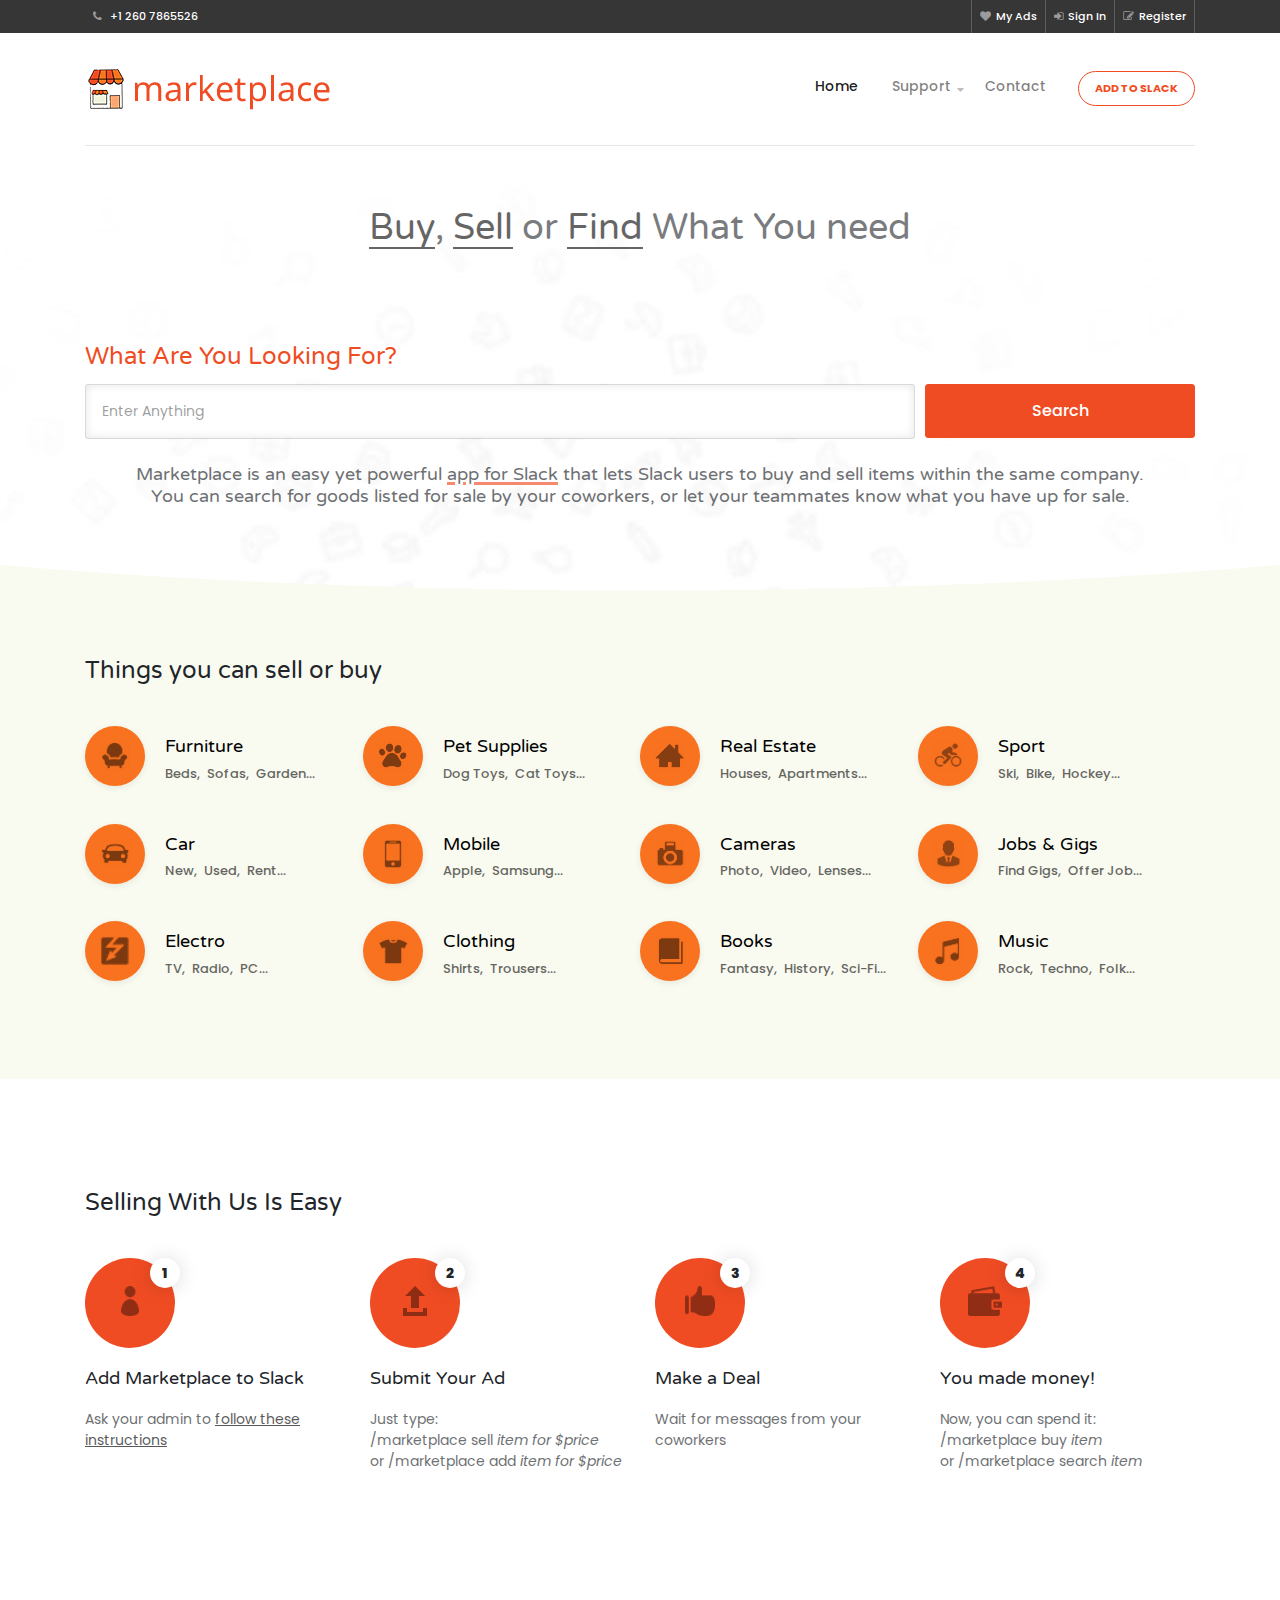
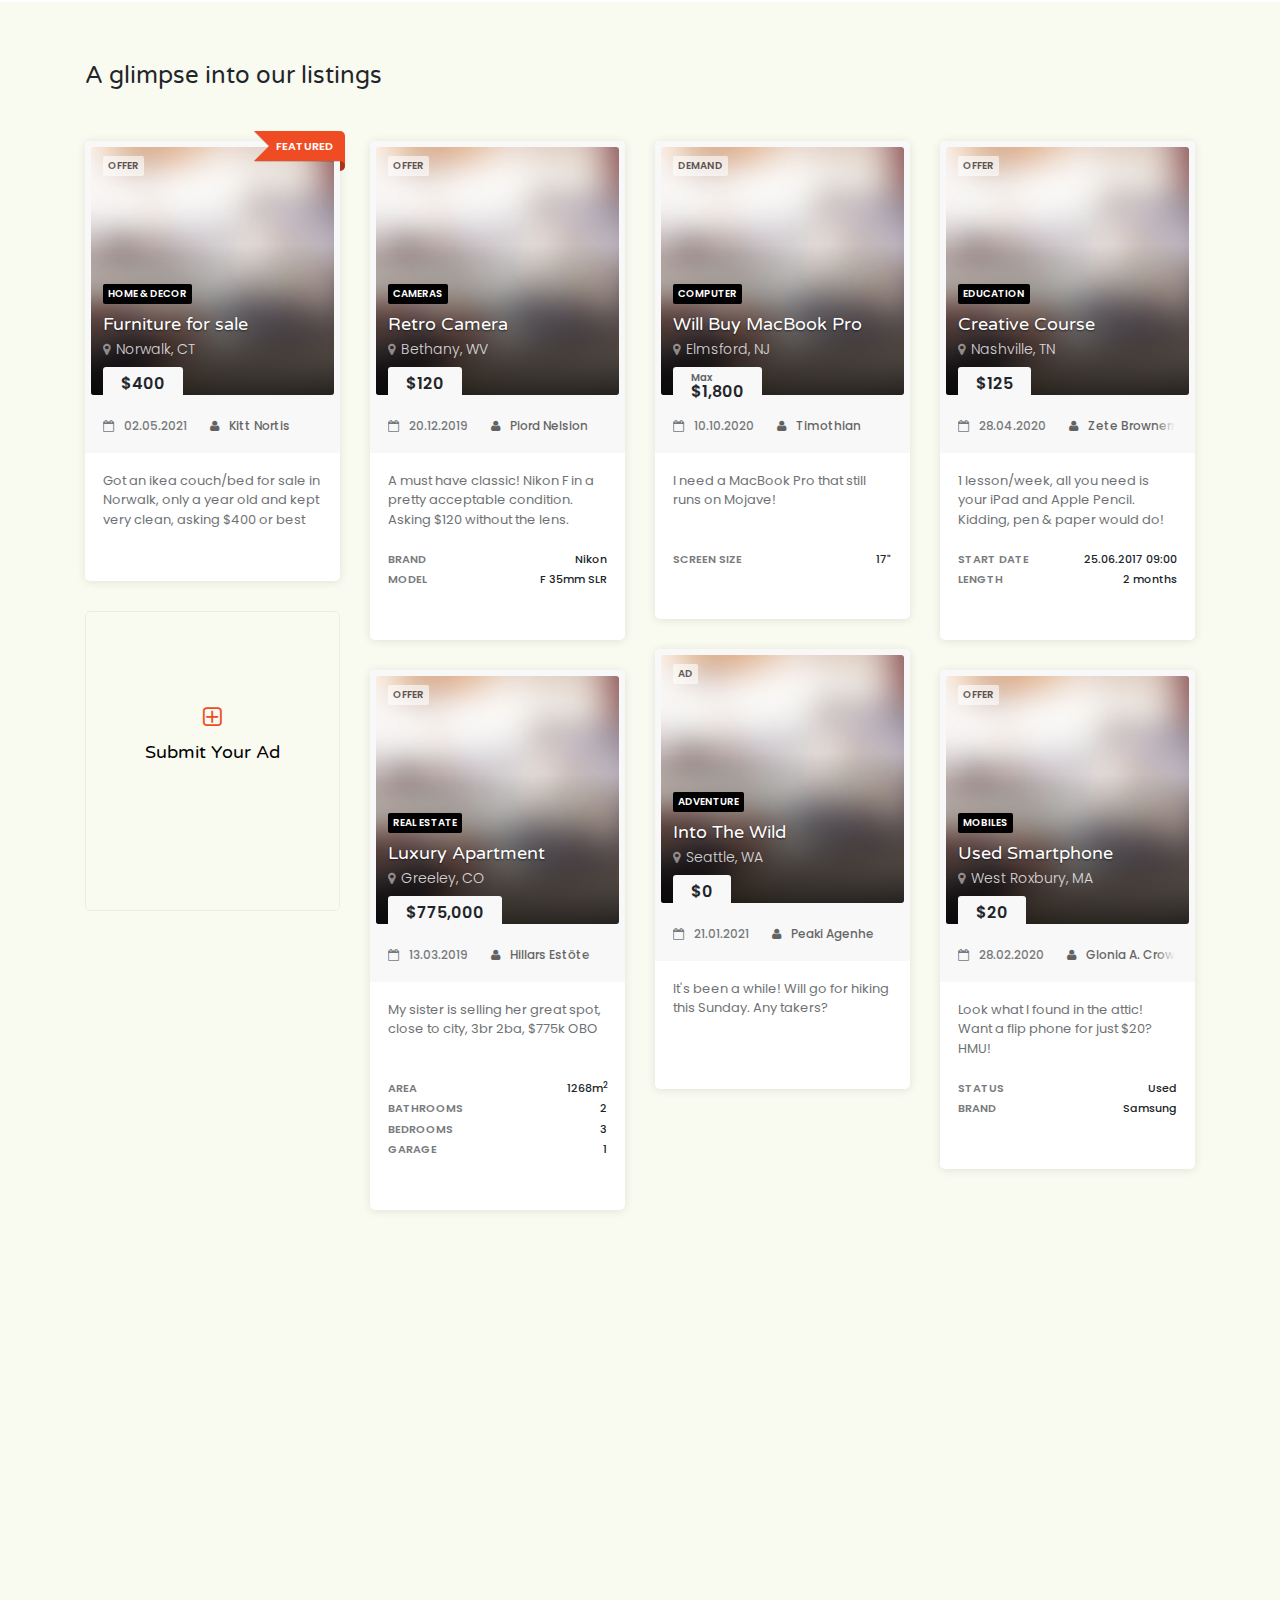
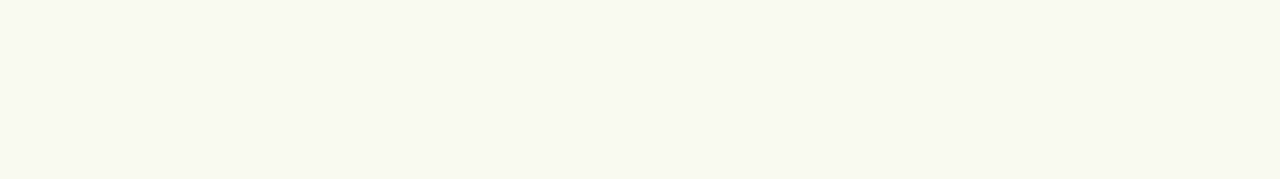
<file: public/index.html>
<!doctype html>
<html lang="en">

<head>
    <!-- Google Tag Manager -->
    <script>(function(w,d,s,l,i){w[l]=w[l]||[];w[l].push({'gtm.start':
    new Date().getTime(),event:'gtm.js'});var f=d.getElementsByTagName(s)[0],
    j=d.createElement(s),dl=l!='dataLayer'?'&l='+l:'';j.async=true;j.src=
    'https://www.googletagmanager.com/gtm.js?id='+i+dl;f.parentNode.insertBefore(j,f);
    })(window,document,'script','dataLayer','GTM-KSVWBWW');</script>
    <!-- End Google Tag Manager -->
    <meta charset="UTF-8">
    <meta name="viewport" content="width=device-width, initial-scale=1, shrink-to-fit=no">
    <meta name="author" content="Volkan Ger"> 
    <meta name="description"  content="Marketplace is an easy yet powerful app for Slack that lets Slack users to buy and sell items within the same company.">

    

    <title>Marketplace for Slack ｜ Sell and Buy Among Coworkers - Home</title>
    <link rel="shortcut icon" type="image/jpg" href="assets/icons/marketplacefavicon.ico" />
    <script type="text/javascript" src="assets/js/purify.min.js"></script>
    

</head>

<body>
    <!-- Google Tag Manager (noscript) -->
    <noscript><iframe src="https://www.googletagmanager.com/ns.html?id=GTM-KSVWBWW"
    height="0" width="0" style="display:none;visibility:hidden"></iframe></noscript>
    <!-- End Google Tag Manager (noscript) -->
    <div class="page home-page">
        <!--*********************************************************************************************************-->
        <!--************ HERO ***************************************************************************************-->
        <!--*********************************************************************************************************-->
        <header class="hero">
            <div class="hero-wrapper">
                <!--============ Secondary Navigation ===============================================================-->
                <div class="secondary-navigation">
                    <div class="container">
                        <ul class="left">
                            <li>
                                <span>
                                    <i class="fa fa-phone"></i> +1 260 7865526
                                </span>
                            </li>
                        </ul>
                        <!--end left-->
                        <ul class="right">
                            <li>
                                <a href="#">
                                    <i class="fa fa-heart"></i>My Ads
                                </a>
                            </li>
                            <li>
                                <a href="#">
                                    <i class="fa fa-sign-in"></i>Sign In
                                </a>
                            </li>
                            <li>
                                <a href="#">
                                    <i class="fa fa-pencil-square-o"></i>Register
                                </a>
                            </li>
                        </ul>
                        <!--end right-->
                    </div>
                    <!--end container-->
                </div>
                <!--============ End Secondary Navigation ===========================================================-->
                <!--============ Main Navigation ====================================================================-->
                <div class="main-navigation">
                    <div class="container">
                        <nav class="navbar navbar-expand-lg navbar-light justify-content-between">
                            <a class="navbar-brand" href="index.html">
                                <img src="assets/img/marketplacelogo.png" alt="">
                            </a>
                            <button class="navbar-toggler" type="button" data-toggle="collapse" data-target="#navbar"
                                aria-controls="navbar" aria-expanded="false" aria-label="Toggle navigation">
                                <span class="navbar-toggler-icon"></span>
                            </button>
                            <div class="collapse navbar-collapse" id="navbar">
                                <!--Main navigation list-->
                                <ul class="navbar-nav">
                                    <li class="nav-item active">
                                        <a class="nav-link" href="#">Home</a>
                                    </li>
                                    <li class="nav-item has-child">
                                        <a class="nav-link" href="support">Support</a>
                                        <!--1st level -->
                                        <ul class="child">
                                            <li class="nav-item">
                                                <a href="privacy-policy" class="nav-link">Privacy Policy</a>
                                            </li>
                                            <li class="nav-item">
                                                <a href="terms-and-conditions" class="nav-link">Terms &
                                                    Conditions</a>
                                            </li>

                                        </ul>
                                    </li>
                                    <li class="nav-item">
                                        <a class="nav-link" href="contact">Contact</a>
                                    </li>
                                    <li class="nav-item">
                                        <a href="https://slack.com/oauth/v2/authorize?client_id=39065726036.1542208008273&scope=commands,incoming-webhook&user_scope="
                                            class="btn btn-primary text-caps btn-rounded btn-framed">Add to Slack</a>
                                    </li>
                                </ul>
                                <!--Main navigation list-->
                            </div>
                            <!--end navbar-collapse-->
                        </nav>
                        <!--end navbar-->
                    </div>
                    <!--end container-->
                </div>
                <!--============ End Main Navigation ================================================================-->
                <!--============ Page Title =========================================================================-->
                <div class="page-title">
                    <div class="container">
                        <h1 class="opacity-60 center">
                            <a href="#">Buy</a>, <a href="#">Sell</a> or <a href="#">Find</a>
                            What You need
                        </h1>
                    </div>
                    <!--end container-->
                </div>
                <!--============ End Page Title =====================================================================-->
                <!--============ Hero Form ==========================================================================-->
                <form class="hero-form form" method="POST" action="" id="searchForm"">
                    <input type="hidden" name="csrf_token" value="{{ __CF_PAGES_CSRF_TOKEN__ }}">
                    <div class="container">
                        <!--Main Form-->
                        <div class="main-search-form">
                            <div class="form-row">
                                <div class="col-md-9 col-sm-9">
                                    <div class="form-group">
                                        <label for="what" class="col-form-label">What Are You Looking For?</label>
                                        <input name="keyword" type="text" class="form-control" id="what" placeholder="Enter Anything">
                                    </div>
                                    <!--end form-group-->
                                </div>
                                <!--end col-md-3-->
                                <div class="col-md-3 col-sm-3">
                                    <button type="submit" class="btn btn-primary width-100">Search</button>
                                </div>
                                <!--end col-md-3-->
                            </div>
                            <!--end form-row-->
                        </div>
                        <!--end main-search-form-->

                    </div>
                    <!--end container-->
                    <div class="container">
                        <script type="application/ld+json">
                            {
                              "@context": "https://schema.org/",
                              "@type": "Service",
                              "name": "Marketplace for Slack",
                              "areaServed": "Slack",
                              "description": "Marketplace lets Slack users to list items for sale, and browse through available items."
                            }
                         </script>
                        <p>
                        <p class="center hthree">
                            Marketplace is an easy yet powerful <span class="underline" data-toggle="tooltip"
                                data-placement="top" title="An app for Slack that extends the capabilities of Slack">app for Slack</span>
                            that lets Slack users to buy and sell items within the same company. <br>You can search for
                            goods listed for sale by your coworkers, or let your teammates know what you have up for sale.
                        </p>
                        </p>
                    </div>
                </form>
                <script>
                    const form = document.getElementById("searchForm");
                    const keywordInput = document.getElementById("what");
                
                    form.addEventListener("submit", (event) => {
                        event.preventDefault();
                        let clean = DOMPurify.sanitize(keywordInput.value);
                        const keywordValue = clean.trim().replaceAll(" ", "-");
                        if (keywordValue) {
                            form.action = `/for-sale/${keywordValue}`;
                            form.submit();
                        }
                    });
                </script>
                <!--============ End Hero Form ======================================================================-->
                <div class="background">
                    <div class="background-image original-size"
                        style="background-image: url('assets/img/hero-background-icons.jpg');">
                        <img src="assets/img/hero-background-icons.jpg" alt="">
                    </div>
                    <!--end background-image-->
                </div>
                <!--end background-->
            </div>
            <!--end hero-wrapper-->
        </header>
        <!--end hero-->

        <!--*********************************************************************************************************-->
        <!--************ CONTENT ************************************************************************************-->
        <!--*********************************************************************************************************-->
        <section class="content">
            <!--============ Categories =============================================================================-->
            <section class="block">
                <div class="container">
                    <h2>Things you can sell or buy</h2>
                    <ul class="categories-list clearfix">
                        <li>
                            <i class="category-icon">
                                <img src="assets/icons/category-furniture-b.png" alt="">
                            </i>
                            <h3><a href="#">Furniture</a></h3>
                            <div class="sub-categories">
                                <a href="#">Beds</a>
                                <a href="#">Sofas</a>
                                <a href="#">Garden</a>
                            </div>
                        </li>
                        <!--end category item-->
                        <li>
                            <i class="category-icon">
                                <img src="assets/icons/category-pets-b.png" alt="">
                            </i>
                            <h3><a href="#">Pet Supplies</a></h3>
                            <div class="sub-categories">
                                <a href="#">Dog Toys</a>
                                <a href="#">Cat Toys</a>
                            </div>
                        </li>
                        <!--end category item-->
                        <li>
                            <i class="category-icon">
                                <img src="assets/icons/category-real-estate-b.png" alt="">
                            </i>
                            <h3><a href="#">Real Estate</a></h3>
                            <div class="sub-categories">
                                <a href="#">Houses</a>
                                <a href="#">Apartments</a>
                            </div>
                        </li>
                        <!--end category item-->
                        <li>
                            <i class="category-icon">
                                <img src="assets/icons/category-sport-b.png" alt="">
                            </i>
                            <h3><a href="#">Sport</a></h3>
                            <div class="sub-categories">
                                <a href="#">Ski</a>
                                <a href="#">Bike</a>
                                <a href="#">Hockey</a>
                            </div>
                        </li>
                        <!--end category item-->

                        <li>
                            <i class="category-icon">
                                <img src="assets/icons/category-cars-b.png" alt="">
                            </i>
                            <h3><a href="#">Car</a></h3>
                            <div class="sub-categories">
                                <a href="#">New</a>
                                <a href="#">Used</a>
                                <a href="#">Rent</a>
                            </div>
                        </li>
                        <!--end category item-->
                        <li>
                            <i class="category-icon">
                                <img src="assets/icons/category-mobile-b.png" alt="">
                            </i>
                            <h3><a href="#">Mobile</a></h3>
                            <div class="sub-categories">
                                <a href="#">Apple</a>
                                <a href="#">Samsung</a>
                            </div>
                        </li>
                        <!--end category item-->
                        <li>
                            <i class="category-icon">
                                <img src="assets/icons/category-cameras-b.png" alt="">
                            </i>
                            <h3><a href="#">Cameras</a></h3>
                            <div class="sub-categories">
                                <a href="#">Photo</a>
                                <a href="#">Video</a>
                                <a href="#">Lenses</a>
                            </div>
                        </li>
                        <!--end category item-->
                        <li>
                            <i class="category-icon">
                                <img src="assets/icons/category-jobs-b.png" alt="">
                            </i>
                            <h3><a href="#">Jobs & Gigs</a></h3>
                            <div class="sub-categories">
                                <a href="#">Find Gigs</a>
                                <a href="#">Offer Job</a>
                            </div>
                        </li>
                        <!--end category item-->

                        <li>
                            <i class="category-icon">
                                <img src="assets/icons/category-electro-b.png" alt="">
                            </i>
                            <h3><a href="#">Electro</a></h3>
                            <div class="sub-categories">
                                <a href="#">TV</a>
                                <a href="#">Radio</a>
                                <a href="#">PC</a>
                            </div>
                        </li>
                        <!--end category item-->
                        <li>
                            <i class="category-icon">
                                <img src="assets/icons/category-clothing-b.png" alt="">
                            </i>
                            <h3><a href="#">Clothing</a></h3>
                            <div class="sub-categories">
                                <a href="#">Shirts</a>
                                <a href="#">Trousers</a>
                            </div>
                        </li>
                        <!--end category item-->
                        <li>
                            <i class="category-icon">
                                <img src="assets/icons/category-books-b.png" alt="">
                            </i>
                            <h3><a href="#">Books</a></h3>
                            <div class="sub-categories">
                                <a href="#">Fantasy</a>
                                <a href="#">History</a>
                                <a href="#">Sci-Fi</a>
                            </div>
                        </li>
                        <!--end category item-->
                        <li>
                            <i class="category-icon">
                                <img src="assets/icons/category-music-b.png" alt="">
                            </i>
                            <h3><a href="#">Music</a></h3>
                            <div class="sub-categories">
                                <a href="#">Rock</a>
                                <a href="#">Techno</a>
                                <a href="#">Folk</a>
                            </div>
                        </li>
                        <!--end category item-->
                    </ul>
                    <!--end categories-list-->
                </div>
                <!--end container-->
            </section>
            <!--end block-->
            <!--============ End Categories =========================================================================-->

            <!--============ Features Steps =========================================================================-->
            <section class="block">
                <div class="container">
                    <div class="block">
                        <h2>Selling With Us Is Easy</h2>
                        <div class="row">
                            <div class="col-md-3">
                                <div class="feature-box">
                                    <figure>
                                        <img src="assets/icons/feature-user.png" alt="">
                                        <span>1</span>
                                    </figure>
                                    <h3>Add Marketplace to Slack</h3>
                                    <p>Ask your admin to <a
                                            target="_blank" style="text-decoration: underline;" href="https://slack.com/oauth/v2/authorize?client_id=39065726036.1542208008273&scope=commands,incoming-webhook&user_scope=">follow
                                            these instructions</a></p>
                                </div>
                                <!--end feature-box-->
                            </div>
                            <!--end col-->
                            <div class="col-md-3">
                                <div class="feature-box">
                                    <figure>
                                        <img src="assets/icons/feature-upload.png" alt="">
                                        <span>2</span>
                                    </figure>
                                    <h3>Submit Your Ad</h3>
                                    <p>Just type: <br>/marketplace sell <i>item for $price</i>
                                    <br>or /marketplace add <i>item for $price</i></p>
                                </div>
                                <!--end feature-box-->
                            </div>
                            <!--end col-->
                            <div class="col-md-3">
                                <div class="feature-box">
                                    <figure>
                                        <img src="assets/icons/feature-like.png" alt="">
                                        <span>3</span>
                                    </figure>
                                    <h3>Make a Deal</h3>
                                    <p>Wait for messages from your coworkers</p>
                                </div>
                                <!--end feature-box-->
                            </div>
                            <!--end col-->
                            <div class="col-md-3">
                                <div class="feature-box">
                                    <figure>
                                        <img src="assets/icons/feature-wallet.png" alt="">
                                        <span>4</span>
                                    </figure>
                                    <h3>You made money!</h3>
                                    <p>Now, you can spend it: <br>/marketplace buy <i>item</i>
                                    <br>or /marketplace search <i>item</i></p>
                                </div>
                                <!--end feature-box-->
                            </div>
                            <!--end col-->
                        </div>
                        <!--end row-->
                    </div>
                    <!--end block-->
                </div>
                <!--end container-->
                <div class="background" data-background-color="#fff"></div>
                <!--end background-->
            </section>
            <!--end block-->
            <!--============ End Features Steps =====================================================================-->
            <section class="block">
                <div class="container">

                    <!--============ Section Title===================================================================-->
                    <div class="section-title clearfix">
                        <div class="float-xl-left float-md-left float-sm-none">
                            <h2>A glimpse into our listings</h2>
                        </div>

                    </div>
                    <!--============ Items ==========================================================================-->
                    <div class="items masonry grid-xl-4-items grid-lg-3-items grid-md-2-items">
                        <div class="item">
                            <div class="ribbon-featured">Featured</div>
                            <!--end ribbon-->
                            <div class="wrapper">
                                <div class="image">
                                    <h3>
                                        <a href="#" class="tag category">Home & Decor</a>
                                        <a href="#" class="title">Furniture for sale</a>
                                        <span class="tag">Offer</span>
                                    </h3>
                                    <a href="#" class="image-wrapper background-image">
                                        <img src="assets/img/image-19.jpg" alt="">
                                    </a>
                                </div>
                                <!--end image-->
                                <h4 class="location">
                                    <a href="#">Norwalk, CT</a>
                                </h4>
                                <div class="price">$400</div>
                                <div class="meta">
                                    <figure>
                                        <i class="fa fa-calendar-o"></i>02.05.2021
                                    </figure>
                                    <figure>
                                        <a href="#">
                                            <i class="fa fa-user"></i>Kitt Nortis
                                        </a>
                                    </figure>
                                </div>
                                <!--end meta-->
                                <div class="description">
                                    <p>Got an ikea couch/bed for sale in Norwalk, only a year old and kept very clean, asking $400 or best offer.</p>
                                </div>
                                <!--end description-->
                                
                            </div>
                        </div>
                        <!--end item-->

                        <div class="item">
                            <div class="wrapper">
                                <div class="image">
                                    <h3>
                                        <a href="#" class="tag category">Cameras</a>
                                        <a href="#" class="title">Retro Camera</a>
                                        <span class="tag">Offer</span>
                                    </h3>
                                    <a href="#" class="image-wrapper background-image">
                                        <img src="assets/img/image-19.jpg" alt="">
                                    </a>
                                </div>
                                <!--end image-->
                                <h4 class="location">
                                    <a href="#">Bethany, WV</a>
                                </h4>
                                <div class="price">$120</div>
                                <div class="meta">
                                    <figure>
                                        <i class="fa fa-calendar-o"></i>20.12.2019
                                    </figure>
                                    <figure>
                                        <a href="#">
                                            <i class="fa fa-user"></i>Piord Nelsion
                                        </a>
                                    </figure>
                                </div>
                                <!--end meta-->
                                <div class="description">
                                    <p>A must have classic! Nikon F in a pretty acceptable condition. Asking $120 without the lens. 
                                    </p>
                                </div>
                                <!--end description-->
                                <div class="additional-info">
                                    <ul>
                                        <li>
                                            <figure>Brand</figure>
                                            <aside>Nikon</aside>
                                        </li>
                                        <li>
                                            <figure>Model</figure>
                                            <aside>F 35mm SLR </aside>
                                        </li>
                                    </ul>
                                </div>
                                <!--end addition-info-->
                                
                            </div>
                        </div>
                        <!--end item-->

                        <div class="item">
                            <div class="wrapper">
                                <div class="image">
                                    <h3>
                                        <a href="#" class="tag category">Computer</a>
                                        <a href="#" class="title">Will Buy MacBook Pro</a>
                                        <span class="tag">Demand</span>
                                    </h3>
                                    <a href="#" class="image-wrapper background-image">
                                        <img src="assets/img/image-19.jpg" alt="">
                                    </a>
                                </div>
                                <!--end image-->
                                <h4 class="location">
                                    <a href="#">Elmsford, NJ</a>
                                </h4>
                                <div class="price">
                                    <span class="appendix">Max</span>
                                    $1,800
                                </div>
                                <div class="meta">
                                    <figure>
                                        <i class="fa fa-calendar-o"></i>10.10.2020
                                    </figure>
                                    <figure>
                                        <a href="#">
                                            <i class="fa fa-user"></i>Timothian
                                        </a>
                                    </figure>
                                </div>
                                <!--end meta-->
                                <div class="description">
                                    <p>I need a MacBook Pro that still runs on Mojave!
                                    </p>
                                </div>
                                <!--end description-->
                                <div class="additional-info">
                                    <ul>
                                        <li>
                                            <figure>Screen Size</figure>
                                            <aside>17"</aside>
                                        </li>
                                    </ul>
                                </div>
                                <!--end addition-info-->
                                
                            </div>
                        </div>
                        <!--end item-->

                        <div class="item">
                            <div class="wrapper">
                                <div class="image">
                                    <h3>
                                        <a href="#" class="tag category">Education</a>
                                        <a href="#" class="title">Creative Course</a>
                                        <span class="tag">Offer</span>
                                    </h3>
                                    <a href="#" class="image-wrapper background-image">
                                        <img src="assets/img/image-19.jpg" alt="">
                                    </a>
                                </div>
                                <!--end image-->
                                <h4 class="location">
                                    <a href="#">Nashville, TN</a>
                                </h4>
                                <div class="price">$125</div>
                                <div class="meta">
                                    <figure>
                                        <i class="fa fa-calendar-o"></i>28.04.2020
                                    </figure>
                                    <figure>
                                        <a href="#">
                                            <i class="fa fa-user"></i>Zete Brownern
                                        </a>
                                    </figure>
                                </div>
                                <!--end meta-->
                                <div class="description">
                                    <p>1 lesson/week, all you need is your iPad and Apple Pencil. Kidding, pen & paper would do! </p>
                                </div>
                                <!--end description-->
                                <div class="additional-info">
                                    <ul>
                                        <li>
                                            <figure>Start Date</figure>
                                            <aside>25.06.2017 09:00</aside>
                                        </li>
                                        <li>
                                            <figure>Length</figure>
                                            <aside>2 months</aside>
                                        </li>
                                    </ul>
                                </div>
                                <!--end addition-info-->
                                
                            </div>
                        </div>
                        <!--end item-->

                        <a href="https://slack.com/oauth/v2/authorize?client_id=39065726036.1542208008273&scope=commands,incoming-webhook&user_scope=" class="item call-to-action">
                            <div class="wrapper">
                                <div class="title">
                                    <i class="fa fa-plus-square-o"></i>
                                    Submit Your Ad
                                </div>
                            </div>
                        </a>
                        <!--end item-->

                        <div class="item">
                            <div class="wrapper">
                                <div class="image">
                                    <h3>
                                        <a href="#" class="tag category">Adventure</a>
                                        <a href="#" class="title">Into The Wild</a>
                                        <span class="tag">Ad</span>
                                    </h3>
                                    <a href="#" class="image-wrapper background-image">
                                        <img src="assets/img/image-19.jpg" alt="">
                                    </a>
                                </div>
                                <!--end image-->
                                <h4 class="location">
                                    <a href="#">Seattle, WA</a>
                                </h4>
                                <div class="price">$0</div>
                                <div class="meta">
                                    <figure>
                                        <i class="fa fa-calendar-o"></i>21.01.2021
                                    </figure>
                                    <figure>
                                        <a href="#">
                                            <i class="fa fa-user"></i>Peaki Agenhe
                                        </a>
                                    </figure>
                                </div>
                                <!--end meta-->
                                <div class="description">
                                    <p>It's been a while! Will go for hiking this Sunday. Any takers?
                                    </p>
                                </div>
                                <!--end description-->
                                
                            </div>
                        </div>
                        <!--end item-->

                        <div class="item">
                            <div class="wrapper">
                                <div class="image">
                                    <h3>
                                        <a href="#" class="tag category">Real Estate</a>
                                        <a href="#" class="title">Luxury Apartment</a>
                                        <span class="tag">Offer</span>
                                    </h3>
                                    <a href="#" class="image-wrapper background-image">
                                        <img src="assets/img/image-19.jpg" alt="">
                                    </a>
                                </div>
                                <!--end image-->
                                <h4 class="location">
                                    <a href="#">Greeley, CO</a>
                                </h4>
                                <div class="price">$775,000</div>
                                <div class="meta">
                                    <figure>
                                        <i class="fa fa-calendar-o"></i>13.03.2019
                                    </figure>
                                    <figure>
                                        <a href="#">
                                            <i class="fa fa-user"></i>Hillars Estöte
                                        </a>
                                    </figure>
                                </div>
                                <!--end meta-->
                                <div class="description">
                                    <p>My sister is selling her great spot, close to city, 3br 2ba, $775k OBO</p>
                                </div>
                                <!--end description-->
                                <div class="additional-info">
                                    <ul>
                                        <li>
                                            <figure>Area</figure>
                                            <aside>1268m<sup>2</sup></aside>
                                        </li>
                                        <li>
                                            <figure>Bathrooms</figure>
                                            <aside>2</aside>
                                        </li>
                                        <li>
                                            <figure>Bedrooms</figure>
                                            <aside>3</aside>
                                        </li>
                                        <li>
                                            <figure>Garage</figure>
                                            <aside>1</aside>
                                        </li>
                                    </ul>
                                </div>
                                <!--end addition-info-->
                                
                            </div>
                        </div>
                        <!--end item-->


                        <div class="item">
                            <div class="wrapper">
                                <div class="image">
                                    <h3>
                                        <a href="#" class="tag category">Mobiles</a>
                                        <a href="#" class="title">Used Smartphone</a>
                                        <span class="tag">Offer</span>
                                    </h3>
                                    <a href="#" class="image-wrapper background-image">
                                        <img src="assets/img/image-19.jpg" alt="">
                                    </a>
                                </div>
                                <!--end image-->
                                <h4 class="location">
                                    <a href="#">West Roxbury, MA</a>
                                </h4>
                                <div class="price">$20</div>
                                <div class="meta">
                                    <figure>
                                        <i class="fa fa-calendar-o"></i>28.02.2020
                                    </figure>
                                    <figure>
                                        <a href="#">
                                            <i class="fa fa-user"></i>Glonia A. Crownerd
                                        </a>
                                    </figure>
                                </div>
                                <!--end meta-->
                                <div class="description">
                                    <p>Look what I found in the attic! Want a flip phone for just $20? HMU!
                                    </p>
                                </div>
                                <!--end description-->
                                <div class="additional-info">
                                    <ul>
                                        <li>
                                            <figure>Status</figure>
                                            <aside>Used</aside>
                                        </li>
                                        <li>
                                            <figure>Brand</figure>
                                            <aside>Samsung</aside>
                                        </li>
                                    </ul>
                                </div>
                                <!--end addition-info-->
                                
                            </div>
                        </div>
                        <!--end item-->
                    </div>
                    <!--============ End Items ======================================================================-->

                </div>
                <!--end container-->
            </section>
            <!--end block-->
        </section>

        <!--end content-->

        <!--*********************************************************************************************************-->
        <!--************ FOOTER *************************************************************************************-->
        <!--*********************************************************************************************************-->
        <footer class="footer">
            <div class="wrapper">
                <div class="container">
                    <div class="row">
                        <div class="col-md-5">
                            <a href="#" class="brand">
                                <img src="assets/img/marketplacelogo.png" alt="">
                            </a>
                            <p>
                                Marketplace is a simple yet powerful Slack Bot that enables Slack users to list their
                                items for sale,
                                and let anyone search for them using keywords.
                            </p>
                        </div>
                        <!--end col-md-5-->
                        <div class="col-md-3">
                            <h2>Navigation</h2>
                            <div class="row">
                                <div class="col-md-12 col-sm-6">
                                    <nav>
                                        <ul class="list-unstyled">
                                            <li>
                                                <a href="#">Home</a>
                                            </li>
                                            <li>
                                                <a href="support">Support</a>
                                            </li>
                                            <li>
                                                <a href="privacy-policy">Privacy Policy</a>
                                            </li>
                                            <li>
                                                <a href="terms-and-conditions">Terms & Conditions</a>
                                            </li>
                                            <li>
                                                <a href="contact">Contact</a>
                                            </li>
                                            <li>
                                                <a
                                                    href="https://slack.com/oauth/v2/authorize?client_id=39065726036.1542208008273&scope=commands,incoming-webhook&user_scope=">Add
                                                    to Slack</a>
                                            </li>
                                        </ul>
                                    </nav>
                                </div>

                            </div>
                        </div>
                        <!--end col-md-3-->
                        <div class="col-md-4">
                            <h2>Contact</h2>
                            <address>
                                <figure>
                                    Made with fun in Connecticut, with huge help from Melbourne<br>
                                    2020 - Now
                                </figure>
                                <br>
                                <strong>Email:</strong> <a href="mailto:buysell@marketplaceforslack.com">buysell@marketplaceforslack.com</a>
                                <br><br>
                                <a href="contact" class="btn btn-primary text-caps btn-framed">Contact Us</a>
                            </address>
                        </div>
                        <!--end col-md-4-->
                    </div>
                    <!--end row-->
                </div>
                <div class="background">
                    <div class="background-image original-size"
                        style="background-image: url('assets/img/footer-background-icons.jpg');">
                        <img src="assets/img/footer-background-icons.jpg" alt="">
                    </div>
                    <!--end background-image-->
                </div>
                <!--end background-->
            </div>
        </footer>
        <!--end footer-->
    </div>
    <!--end page-->



    <link href="https://fonts.googleapis.com/css?family=Poppins:300,400,500,600,700|Varela+Round" rel="stylesheet">
    <link rel="stylesheet" href="assets/bootstrap/css/bootstrap.css" type="text/css">
    <link rel="stylesheet" href="assets/fonts/font-awesome.css" type="text/css">
    <link rel="stylesheet" href="assets/css/selectize.css" type="text/css">
    <link rel="stylesheet" href="assets/css/style.css">
    <link rel="stylesheet" href="assets/css/user.css">

    <script src="assets/js/jquery-3.3.1.min.js"></script>
    <script type="text/javascript" src="assets/js/popper.min.js"></script>
    <script type="text/javascript" src="assets/bootstrap/js/bootstrap.min.js"></script>
    <!--<script type="text/javascript" src="http://maps.google.com/maps/api/js?key=AIzaSyBEDfNcQRmKQEyulDN8nGWjLYPm8s4YB58&libraries=places"></script>-->
    <!--<script type="text/javascript" src="http://maps.google.com/maps/api/js"></script>-->
    <script src="assets/js/selectize.min.js"></script>
    <script src="assets/js/masonry.pkgd.min.js"></script>
    <script src="assets/js/icheck.min.js"></script>
    <script src="assets/js/jquery.validate.min.js"></script>
    <script src="assets/js/custom.js"></script>

</body>

</html>
</file>
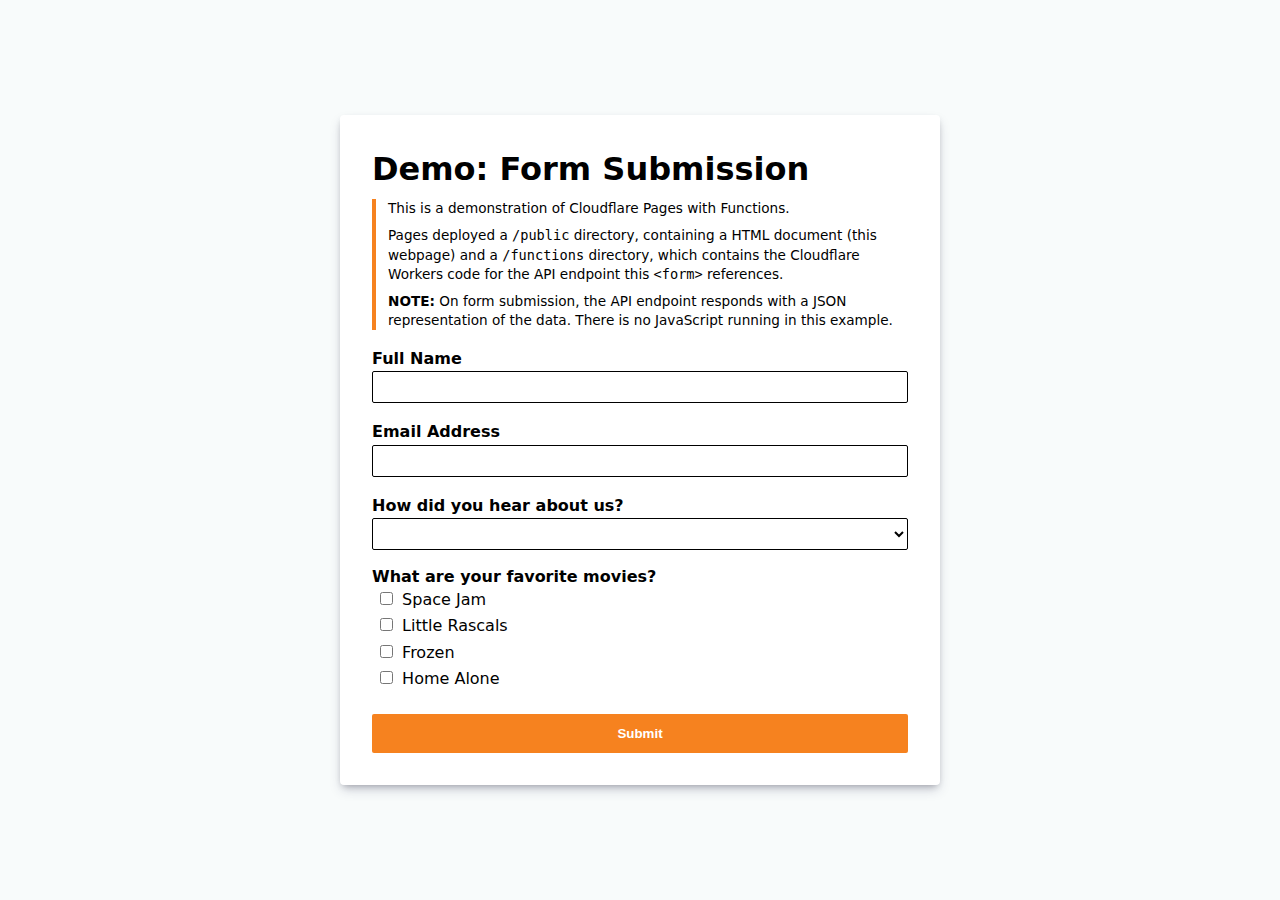
<file: public/form/index.html>
<!doctype html>
<html lang="en">
	<head>
		<meta charset="utf8">
		<title>Cloudflare Pages | Form Demo</title>
		<meta name="theme-color" content="#d86300">
		<meta name="mobile-web-app-capable" content="yes">
		<meta name="apple-mobile-web-app-capable" content="yes">
		<meta name="viewport" content="width=device-width,initial-scale=1">
		<link rel="icon" type="image/png" href="https://www.cloudflare.com/favicon-128.png">
		<link rel="stylesheet" href="./index.css">
	</head>
	<body>

		<main>
			<h1>Demo: Form Submission</h1>

			<blockquote>
				<p>This is a demonstration of Cloudflare Pages with Functions.</p>
				<p>Pages deployed a <code>/public</code> directory, containing a HTML document (this webpage) and a <code>/functions</code> directory, which contains the Cloudflare Workers code for the API endpoint this <code>&lt;form&gt;</code> references.</p>
				<p><b>NOTE:</b> On form submission, the API endpoint responds with a JSON representation of the data. There is no JavaScript running in this example.</p>
			</blockquote>

			<form method="POST" action="/apiOLD/submit">
				<div class="input">
					<label for="name">Full Name</label>
					<input id="name" name="name" type="text" />
				</div>

				<div class="input">
					<label for="email">Email Address</label>
					<input id="email" name="email" type="email" />
				</div>

				<div class="input">
					<label for="referers">How did you hear about us?</label>
					<select id="referers" name="referers">
						<option hidden disabled selected value></option>
						<option value="Facebook">Facebook</option>
						<option value="Twitter">Twitter</option>
						<option value="Google">Google</option>
						<option value="Bing">Bing</option>
						<option value="Friends">Friends</option>
					</select>
				</div>

				<div class="checklist">
					<label>What are your favorite movies?</label>
					<ul>
						<li>
							<input id="m1" type="checkbox" name="movies" value="Space Jam" />
							<label for="m1">Space Jam</label>
						</li>
						<li>
							<input id="m2" type="checkbox" name="movies" value="Little Rascals" />
							<label for="m2">Little Rascals</label>
						</li>
						<li>
							<input id="m3" type="checkbox" name="movies" value="Frozen" />
							<label for="m3">Frozen</label>
						</li>
						<li>
							<input id="m4" type="checkbox" name="movies" value="Home Alone" />
							<label for="m4">Home Alone</label>
						</li>
					</ul>
				</div>

				<button type="submit">Submit</button>
			</form>
		</main>

	</body>
</html>
</file>
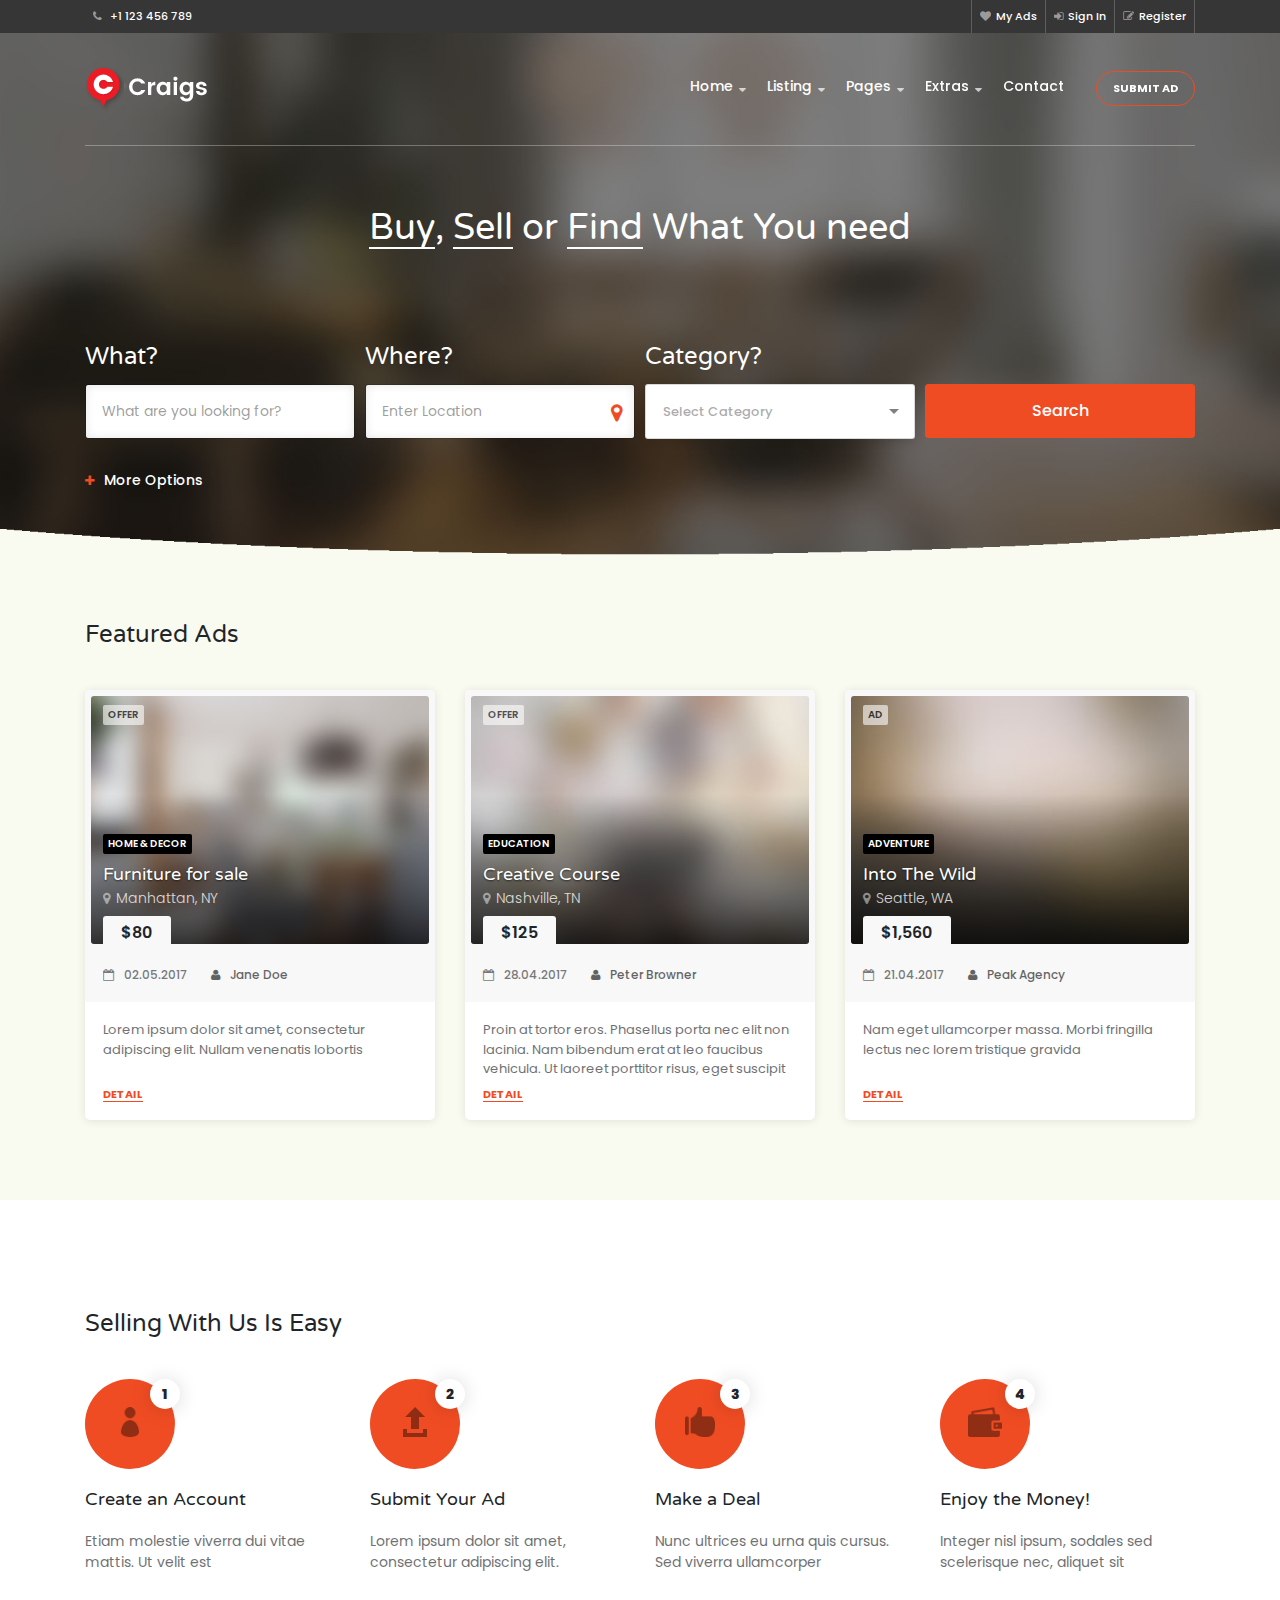
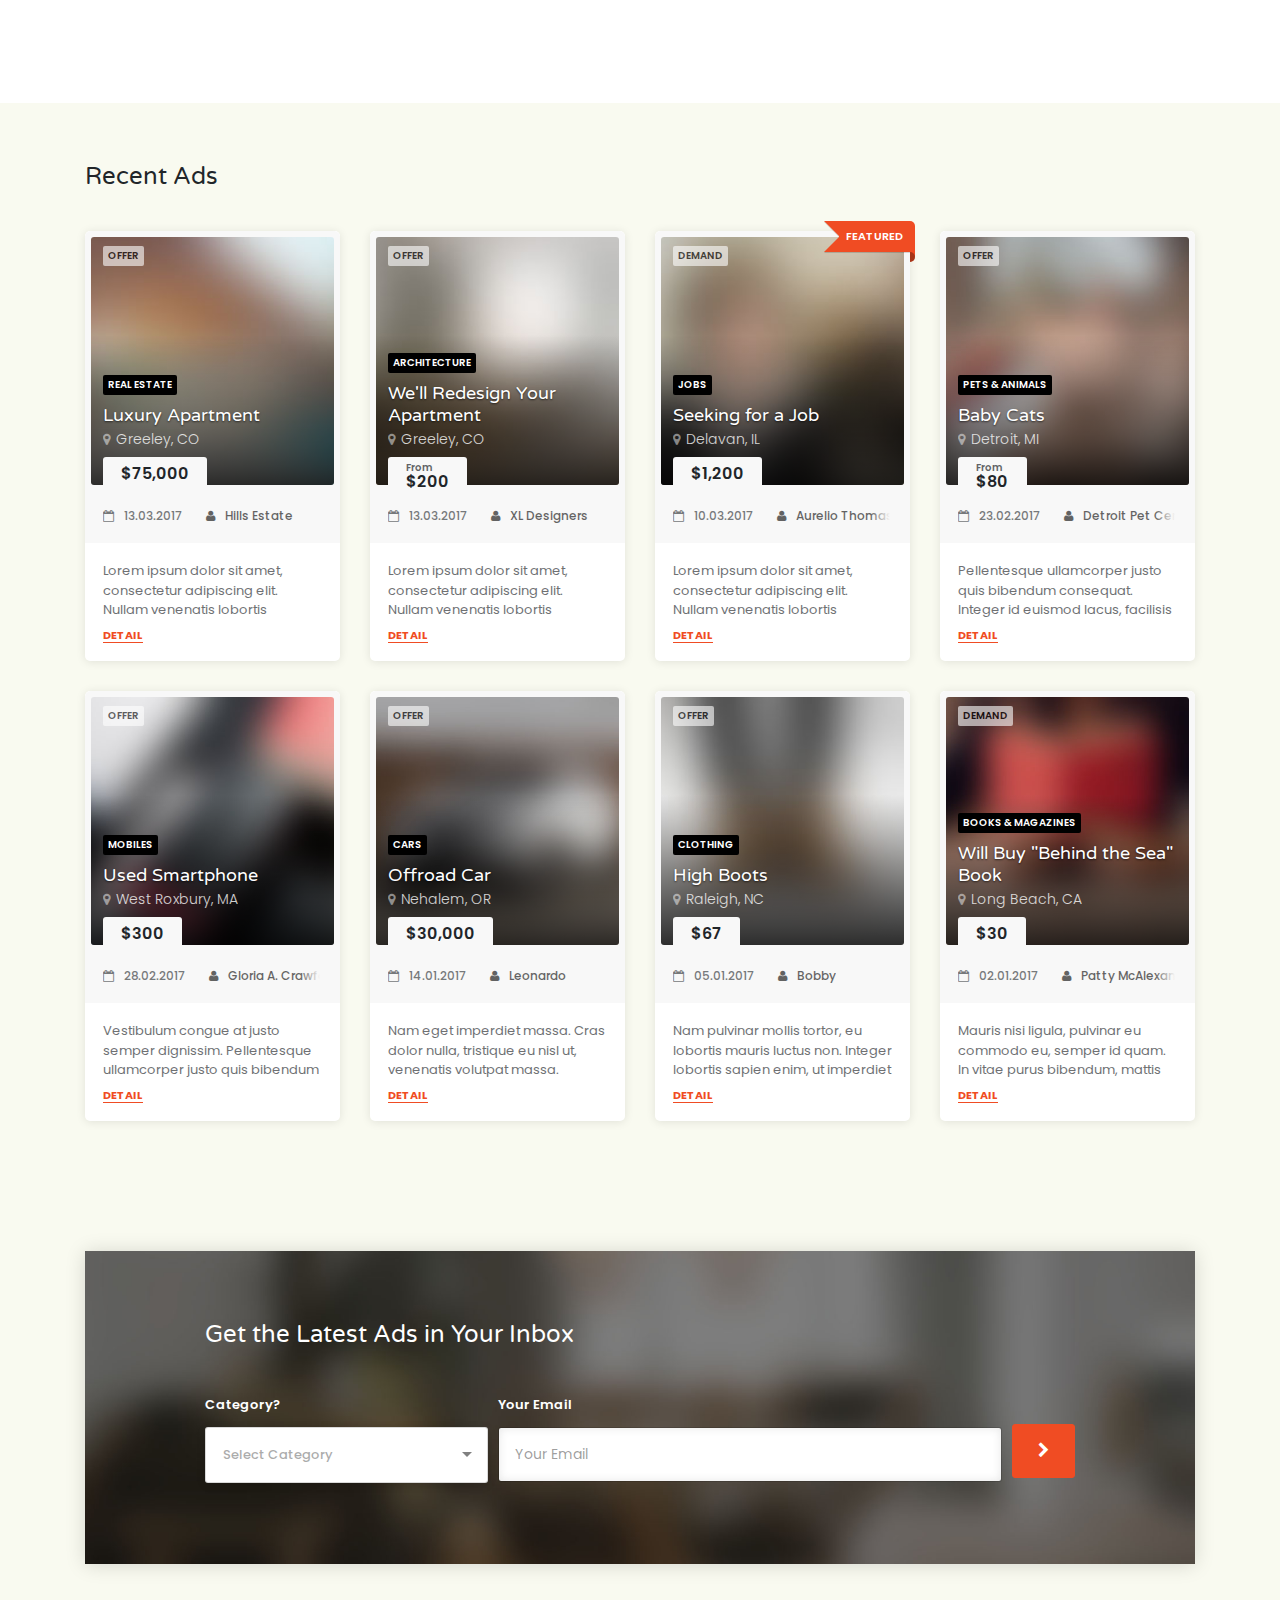
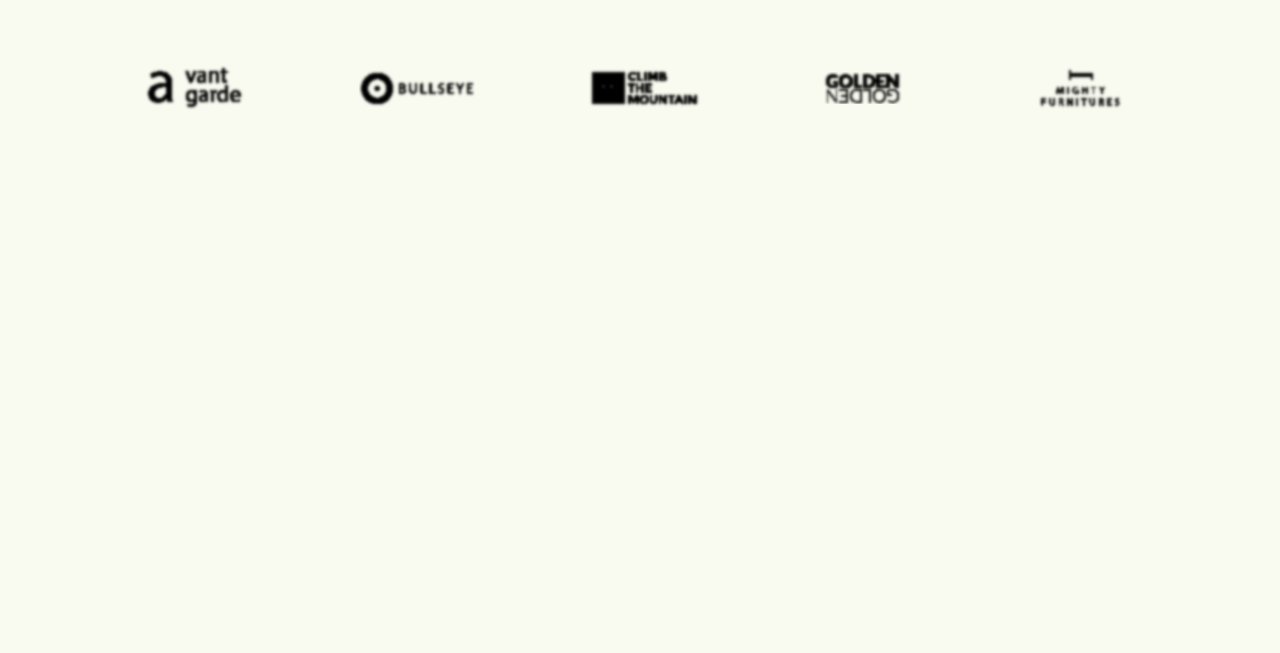
<file: public/index-2.html>
<!doctype html>
<html lang="en">
<head>
	<meta charset="UTF-8">
    <meta name="viewport" content="width=device-width, initial-scale=1, shrink-to-fit=no">
	<meta name="author" content="ThemeStarz">

    <link href="https://fonts.googleapis.com/css?family=Poppins:300,400,500,600,700|Varela+Round" rel="stylesheet">
    <link rel="stylesheet" href="assets/bootstrap/css/bootstrap.css" type="text/css">
    <link rel="stylesheet" href="assets/fonts/font-awesome.css" type="text/css">
    <link rel="stylesheet" href="assets/css/selectize.css" type="text/css">
    <link rel="stylesheet" href="assets/css/style.css">
    <link rel="stylesheet" href="assets/css/user.css">

	<title>Craigs - Easy Buy & Sell Listing HTML Template</title>

</head>
<body>
    <div class="page home-page">
        <!--*********************************************************************************************************-->
        <!--************ HERO ***************************************************************************************-->
        <!--*********************************************************************************************************-->
        <header class="hero has-dark-background">
            <div class="hero-wrapper">
                <!--============ Secondary Navigation ===============================================================-->
                <div class="secondary-navigation">
                    <div class="container">
                        <ul class="left">
                            <li>
                            <span>
                                <i class="fa fa-phone"></i> +1 123 456 789
                            </span>
                            </li>
                        </ul>
                        <!--end left-->
                        <ul class="right">
                            <li>
                                <a href="my-ads.html">
                                    <i class="fa fa-heart"></i>My Ads
                                </a>
                            </li>
                            <li>
                                <a href="sign-in.html">
                                    <i class="fa fa-sign-in"></i>Sign In
                                </a>
                            </li>
                            <li>
                                <a href="register.html">
                                    <i class="fa fa-pencil-square-o"></i>Register
                                </a>
                            </li>
                        </ul>
                        <!--end right-->
                    </div>
                    <!--end container-->
                </div>
                <!--============ End Secondary Navigation ===========================================================-->
                <!--============ Main Navigation ====================================================================-->
                <div class="main-navigation">
                    <div class="container">
                        <nav class="navbar navbar-expand-lg navbar-light justify-content-between">
                            <a class="navbar-brand" href="index.html">
                                <img src="assets/img/logo-inverted.png" alt="">
                            </a>
                            <button class="navbar-toggler" type="button" data-toggle="collapse" data-target="#navbar" aria-controls="navbar" aria-expanded="false" aria-label="Toggle navigation">
                                <span class="navbar-toggler-icon"></span>
                            </button>
                            <div class="collapse navbar-collapse" id="navbar">
                                <!--Main navigation list-->
                                <ul class="navbar-nav">
                                    <li class="nav-item active has-child">
                                        <a class="nav-link" href="#">Home</a>
                                        <ul class="child">
                                            <li class="nav-item">
                                                <a href="index.html" class="nav-link">Home 1</a>
                                            </li>
                                            <li class="nav-item">
                                                <a href="index-2.html" class="nav-link">Home 2</a>
                                            </li>
                                            <li class="nav-item">
                                                <a href="index-3.html" class="nav-link">Home 3</a>
                                            </li>
                                            <li class="nav-item">
                                                <a href="index-4.html" class="nav-link">Home 4</a>
                                            </li>
                                        </ul>
                                    </li>
                                    <li class="nav-item has-child">
                                        <a class="nav-link" href="#">Listing</a>
                                        <!-- 1st level -->
                                        <ul class="child">
                                            <li class="nav-item has-child">
                                                <a href="#" class="nav-link">Grid</a>
                                                <!-- 2nd level -->
                                                <ul class="child">
                                                    <li class="nav-item">
                                                        <a href="listing-grid-full-width.html" class="nav-link">Full Width</a>
                                                    </li>
                                                    <li class="nav-item">
                                                        <a href="listing-grid-sidebar.html" class="nav-link">With Sidebar</a>
                                                    </li>
                                                    <li class="nav-item">
                                                        <a href="listing-grid-compact-sidebar.html" class="nav-link">Compact With Sidebar</a>
                                                    </li>
                                                    <li class="nav-item">
                                                        <a href="listing-grid-compact-full-width.html" class="nav-link">Compact Full Width</a>
                                                    </li>
                                                </ul>
                                                <!-- end 2nd level -->
                                            </li>
                                            <li class="nav-item has-child">
                                                <a href="#" class="nav-link">List</a>
                                                <!-- 2nd level -->
                                                <ul class="child">
                                                    <li class="nav-item">
                                                        <a href="listing-list-full-width.html" class="nav-link">Full Width</a>
                                                    </li>
                                                    <li class="nav-item">
                                                        <a href="listing-list-sidebar.html" class="nav-link">With Sidebar</a>
                                                    </li>
                                                    <li class="nav-item">
                                                        <a href="listing-list-compact-sidebar.html" class="nav-link">Compact With Sidebar</a>
                                                    </li>
                                                    <li class="nav-item">
                                                        <a href="listing-list-compact-full-width.html" class="nav-link">Compact Full Width</a>
                                                    </li>
                                                </ul>
                                                <!-- end 2nd level -->
                                            </li>
                                            <li class="nav-item has-child">
                                                <a href="#" class="nav-link">Masonry</a>
                                                <!-- 2nd level -->
                                                <ul class="child">
                                                    <li class="nav-item">
                                                        <a href="listing-masonry-full-width.html" class="nav-link">Full Width</a>
                                                    </li>
                                                    <li class="nav-item">
                                                        <a href="listing-masonry-sidebar.html" class="nav-link">With Sidebar</a>
                                                    </li>
                                                </ul>
                                                <!-- end 2nd level -->
                                            </li>
                                            <li class="nav-item has-child">
                                                <a href="#" class="nav-link">Single</a>
                                                <!-- 2nd level -->
                                                <ul class="child">
                                                    <li class="nav-item">
                                                        <a href="single-listing-1.html" class="nav-link">Single 1</a>
                                                    </li>
                                                    <li class="nav-item">
                                                        <a href="single-listing-2.html" class="nav-link">Single 2</a>
                                                    </li>
                                                    <li class="nav-item">
                                                        <a href="single-listing-3.html" class="nav-link">Single 3</a>
                                                    </li>
                                                </ul>
                                                <!-- end 2nd level -->
                                            </li>
                                        </ul>
                                        <!-- end 1st level -->
                                    </li>
                                    <li class="nav-item has-child">
                                        <a class="nav-link" href="#">Pages</a>
                                        <!-- 2nd level -->
                                        <ul class="child">
                                            <li class="nav-item">
                                                <a href="sellers.html" class="nav-link">Sellers</a>
                                            </li>
                                            <li class="nav-item has-child">
                                                <a href="#" class="nav-link">Seller Detail</a>
                                                <!-- 3rd level -->
                                                <ul class="child">
                                                    <li class="nav-item">
                                                        <a href="seller-detail-1.html" class="nav-link">Seller Detail
                                                            1</a>
                                                    </li>
                                                    <li class="nav-item">
                                                        <a href="seller-detail-2.html" class="nav-link">Seller Detail
                                                            2</a>
                                                    </li>
                                                </ul>
                                                <!-- end 3rd level -->
                                            </li>
                                            <li class="nav-item">
                                                <a href="blog.html" class="nav-link">Blog</a>
                                            </li>
                                            <li class="nav-item">
                                                <a href="blog-post.html" class="nav-link">Blog Post</a>
                                            </li>
                                            <li class="nav-item">
                                                <a href="submit.html" class="nav-link">Submit Ad</a>
                                            </li>
                                            <li class="nav-item">
                                                <a href="pricing.html" class="nav-link">Pricing</a>
                                            </li>
                                            <li class="nav-item">
                                                <a href="faq.html" class="nav-link">FAQ</a>
                                            </li>
                                        </ul>
                                        <!-- end 2nd level -->
                                    </li>
                                    <li class="nav-item has-child">
                                        <a class="nav-link" href="#">Extras</a>
                                        <!--1st level -->
                                        <ul class="child">
                                            <li class="nav-item has-child">
                                                <a href="#" class="nav-link">Grid Variants</a>
                                                <ul class="child">
                                                    <li class="nav-item">
                                                        <a href="listing-grid-4-items.html" class="nav-link">4 Items</a>
                                                    </li>
                                                    <li class="nav-item">
                                                        <a href="listing-grid-3-items.html" class="nav-link">3 Items</a>
                                                    </li>
                                                    <li class="nav-item">
                                                        <a href="listing-grid-2-items.html" class="nav-link">2 Items</a>
                                                    </li>
                                                </ul>
                                            </li>
                                            <li class="nav-item has-child">
                                                <a href="#" class="nav-link">User Panel</a>
                                                <ul class="child">
                                                    <li class="nav-item">
                                                        <a href="my-profile.html" class="nav-link">My Profile</a>
                                                    </li>
                                                    <li class="nav-item">
                                                        <a href="my-ads.html" class="nav-link">My Ads</a>
                                                    </li>
                                                    <li class="nav-item">
                                                        <a href="change-password.html" class="nav-link">Change
                                                            Password</a>
                                                    </li>
                                                    <li class="nav-item">
                                                        <a href="sign-in.html" class="nav-link">Sign In</a>
                                                    </li>
                                                    <li class="nav-item">
                                                        <a href="register.html" class="nav-link">Register</a>
                                                    </li>
                                                </ul>
                                            </li>
                                            <li class="nav-item">
                                                <a href="elements.html" class="nav-link">Elements</a>
                                            </li>
                                            <li class="nav-item">
                                                <a href="typography.html" class="nav-link">Typography</a>
                                            </li>
                                            <li class="nav-item has-child">
                                                <a href="#" class="nav-link">Nested Navigation</a>
                                                <!--2nd level -->
                                                <ul class="child">
                                                    <li class="nav-item">
                                                        <a href="#" class="nav-link">Level 2</a>
                                                    </li>
                                                    <li class="nav-item">
                                                        <a href="#" class="nav-link">Level 2</a>
                                                    </li>
                                                    <li class="nav-item has-child">
                                                        <a href="#" class="nav-link">Level 2</a>
                                                        <!--3rd level -->
                                                        <ul class="child">
                                                            <li class="nav-item has-child">
                                                                <a href="#" class="nav-link">Level 3</a>
                                                                <!--4th level -->
                                                                <ul class="child">
                                                                    <li class="nav-item">
                                                                        <a href="#" class="nav-link">Level 4</a>
                                                                    </li>
                                                                    <li class="nav-item">
                                                                        <a href="#" class="nav-link">Level 4</a>
                                                                    </li>
                                                                    <li class="nav-item">
                                                                        <a href="#" class="nav-link">Level 4</a>
                                                                    </li>
                                                                </ul>
                                                                <!-- end 4th level-->
                                                            </li>
                                                            <li class="nav-item">
                                                                <a href="#" class="nav-link">Level 3</a>
                                                            </li>
                                                            <li class="nav-item">
                                                                <a href="#" class="nav-link">Level 3</a>
                                                            </li>
                                                        </ul>
                                                        <!--end 3rd level-->
                                                    </li>
                                                </ul>
                                                <!-- end 2nd level -->
                                            </li>
                                            <li class="nav-item">
                                                <a href="image-header.html" class="nav-link">Image Header</a>
                                            </li>
                                            <li class="nav-item">
                                                <a href="messaging.html" class="nav-link">Messages</a>
                                            </li>
                                        </ul>
                                    </li>
                                    <li class="nav-item">
                                        <a class="nav-link" href="contact.html">Contact</a>
                                    </li>
                                    <li class="nav-item">
                                        <a href="submit.html" class="btn btn-primary text-caps btn-rounded btn-framed">Submit Ad</a>
                                    </li>
                                </ul>
                                <!--Main navigation list-->
                            </div>
                            <!--end navbar-collapse-->
                        </nav>
                        <!--end navbar-->
                    </div>
                    <!--end container-->
                </div>
                <!--============ End Main Navigation ================================================================-->
                <!--============ Page Title =========================================================================-->
                <div class="page-title">
                    <div class="container">
                        <h1 class="center">
                            <a href="#">Buy</a>, <a href="#">Sell</a> or <a href="#">Find</a> What You need
                        </h1>
                    </div>
                    <!--end container-->
                </div>
                <!--============ End Page Title =====================================================================-->
                <!--============ Hero Form ==========================================================================-->
                <form class="hero-form form">
                    <div class="container">
                        <!--Main Form-->
                        <div class="main-search-form">
                            <div class="form-row">
                                <div class="col-md-3 col-sm-3">
                                    <div class="form-group">
                                        <label for="what" class="col-form-label">What?</label>
                                        <input name="keyword" type="text" class="form-control" id="what" placeholder="What are you looking for?">
                                    </div>
                                    <!--end form-group-->
                                </div>
                                <!--end col-md-3-->
                                <div class="col-md-3 col-sm-3">
                                    <div class="form-group">
                                        <label for="input-location" class="col-form-label">Where?</label>
                                        <input name="location" type="text" class="form-control" id="input-location" placeholder="Enter Location">
                                        <span class="geo-location input-group-addon" data-toggle="tooltip" data-placement="top" title="Find My Position"><i class="fa fa-map-marker"></i></span>
                                    </div>
                                    <!--end form-group-->
                                </div>
                                <!--end col-md-3-->
                                <div class="col-md-3 col-sm-3">
                                    <div class="form-group">
                                        <label for="category" class="col-form-label">Category?</label>
                                        <select name="category" id="category" data-placeholder="Select Category">
                                            <option value="">Select Category</option>
                                            <option value="1">Computers</option>
                                            <option value="2">Real Estate</option>
                                            <option value="3">Cars & Motorcycles</option>
                                            <option value="4">Furniture</option>
                                            <option value="5">Pets & Animals</option>
                                        </select>
                                    </div>
                                    <!--end form-group-->
                                </div>
                                <!--end col-md-3-->
                                <div class="col-md-3 col-sm-3">
                                    <button type="submit" class="btn btn-primary width-100">Search</button>
                                </div>
                                <!--end col-md-3-->
                            </div>
                            <!--end form-row-->
                        </div>
                        <!--end main-search-form-->
                        <!--Alternative Form-->
                        <div class="alternative-search-form">
                            <a href="#collapseAlternativeSearchForm" class="icon" data-toggle="collapse"  aria-expanded="false" aria-controls="collapseAlternativeSearchForm"><i class="fa fa-plus"></i>More Options</a>
                            <div class="collapse" id="collapseAlternativeSearchForm">
                                <div class="wrapper">
                                    <div class="form-row">
                                        <div class="col-xl-6 col-lg-12 col-md-12 col-sm-12 d-xs-grid d-flex align-items-center justify-content-between">
                                            <label>
                                                <input type="checkbox" name="new">
                                                New
                                            </label>
                                            <label>
                                                <input type="checkbox" name="used">
                                                Used
                                            </label>
                                            <label>
                                                <input type="checkbox" name="with_photo">
                                                With Photo
                                            </label>
                                            <label>
                                                <input type="checkbox" name="featured">
                                                Featured
                                            </label>
                                        </div>
                                        <!--end col-xl-6-->
                                        <div class="col-xl-6 col-lg-12 col-md-12 col-sm-12">
                                            <div class="form-row">
                                                <div class="col-md-4 col-sm-4">
                                                    <div class="form-group">
                                                        <input name="min_price" type="text" class="form-control small" id="min-price" placeholder="Minimal Price">
                                                        <span class="input-group-addon small">$</span>
                                                    </div>
                                                    <!--end form-group-->
                                                </div>
                                                <!--end col-md-4-->
                                                <div class="col-md-4 col-sm-4">
                                                    <div class="form-group">
                                                        <input name="max_price" type="text" class="form-control small" id="max-price" placeholder="Maximal Price">
                                                        <span class="input-group-addon small">$</span>
                                                    </div>
                                                    <!--end form-group-->
                                                </div>
                                                <!--end col-md-4-->
                                                <div class="col-md-4 col-sm-4">
                                                    <div class="form-group">
                                                        <select name="distance" id="distance" class="small" data-placeholder="Distance" >
                                                            <option value="">Distance</option>
                                                            <option value="1">1km</option>
                                                            <option value="2">5km</option>
                                                            <option value="3">10km</option>
                                                            <option value="4">50km</option>
                                                            <option value="5">100km</option>
                                                        </select>
                                                    </div>
                                                    <!--end form-group-->
                                                </div>
                                                <!--end col-md-3-->
                                            </div>
                                            <!--end form-row-->
                                        </div>
                                        <!--end col-xl-6-->
                                    </div>
                                    <!--end row-->
                                </div>
                                <!--end wrapper-->
                            </div>
                            <!--end collapse-->
                        </div>
                        <!--end alternative-search-form-->
                    </div>
                    <!--end container-->
                </form>
                <!--============ End Hero Form ======================================================================-->
                <div class="background">
                    <div class="background-image">
                        <img src="assets/img/hero-background-image-01.jpg" alt="">
                    </div>
                    <!--end background-image-->
                </div>
                <!--end background-->
            </div>
            <!--end hero-wrapper-->
        </header>
        <!--end hero-->

        <!--*********************************************************************************************************-->
        <!--************ CONTENT ************************************************************************************-->
        <!--*********************************************************************************************************-->
        <section class="content">
            <!--============ Featured Ads ===========================================================================-->
            <section class="block">
                <div class="container">
                    <h2>Featured Ads</h2>
                    <div class="items grid grid-xl-3-items grid-lg-3-items grid-md-2-items">
                        <div class="item">
                            <div class="wrapper">
                                <div class="image">
                                    <h3>
                                        <a href="#" class="tag category">Home & Decor</a>
                                        <a href="single-listing-1.html" class="title">Furniture for sale</a>
                                        <span class="tag">Offer</span>
                                    </h3>
                                    <a href="single-listing-1.html" class="image-wrapper background-image">
                                        <img src="assets/img/image-01.jpg" alt="">
                                    </a>
                                </div>
                                <!--end image-->
                                <h4 class="location">
                                    <a href="#">Manhattan, NY</a>
                                </h4>
                                <div class="price">$80</div>
                                <div class="meta">
                                    <figure>
                                        <i class="fa fa-calendar-o"></i>02.05.2017
                                    </figure>
                                    <figure>
                                        <a href="#">
                                            <i class="fa fa-user"></i>Jane Doe
                                        </a>
                                    </figure>
                                </div>
                                <!--end meta-->
                                <div class="description">
                                    <p>Lorem ipsum dolor sit amet, consectetur adipiscing elit. Nullam venenatis lobortis</p>
                                </div>
                                <!--end description-->
                                <a href="single-listing-1.html" class="detail text-caps underline">Detail</a>
                            </div>
                        </div>
                        <!--end item-->

                        <div class="item">
                            <div class="wrapper">
                                <div class="image">
                                    <h3>
                                        <a href="#" class="tag category">Education</a>
                                        <a href="single-listing-1.html" class="title">Creative Course</a>
                                        <span class="tag">Offer</span>
                                    </h3>
                                    <a href="single-listing-1.html" class="image-wrapper background-image">
                                        <img src="assets/img/image-02.jpg" alt="">
                                    </a>
                                </div>
                                <!--end image-->
                                <h4 class="location">
                                    <a href="#">Nashville, TN</a>
                                </h4>
                                <div class="price">$125</div>
                                <div class="meta">
                                    <figure>
                                        <i class="fa fa-calendar-o"></i>28.04.2017
                                    </figure>
                                    <figure>
                                        <a href="#">
                                            <i class="fa fa-user"></i>Peter Browner
                                        </a>
                                    </figure>
                                </div>
                                <!--end meta-->
                                <div class="description">
                                    <p>Proin at tortor eros. Phasellus porta nec elit non lacinia. Nam bibendum erat at leo faucibus vehicula. Ut laoreet porttitor risus, eget suscipit tellus tincidunt sit amet. </p>
                                </div>
                                <!--end description-->
                                <div class="additional-info">
                                    <ul>
                                        <li>
                                            <figure>Start Date</figure>
                                            <aside>25.06.2017 09:00</aside>
                                        </li>
                                        <li>
                                            <figure>Length</figure>
                                            <aside>2 months</aside>
                                        </li>
                                        <li>
                                            <figure>Bedrooms</figure>
                                            <aside>3</aside>
                                        </li>
                                    </ul>
                                </div>
                                <!--end addition-info-->
                                <a href="single-listing-1.html" class="detail text-caps underline">Detail</a>
                            </div>
                        </div>
                        <!--end item-->

                        <div class="item">
                            <div class="wrapper">
                                <div class="image">
                                    <h3>
                                        <a href="#" class="tag category">Adventure</a>
                                        <a href="single-listing-1.html" class="title">Into The Wild</a>
                                        <span class="tag">Ad</span>
                                    </h3>
                                    <a href="single-listing-1.html" class="image-wrapper background-image">
                                        <img src="assets/img/image-03.jpg" alt="">
                                    </a>
                                </div>
                                <!--end image-->
                                <h4 class="location">
                                    <a href="#">Seattle, WA</a>
                                </h4>
                                <div class="price">$1,560</div>
                                <div class="meta">
                                    <figure>
                                        <i class="fa fa-calendar-o"></i>21.04.2017
                                    </figure>
                                    <figure>
                                        <a href="#">
                                            <i class="fa fa-user"></i>Peak Agency
                                        </a>
                                    </figure>
                                </div>
                                <!--end meta-->
                                <div class="description">
                                    <p>Nam eget ullamcorper massa. Morbi fringilla lectus nec lorem tristique gravida</p>
                                </div>
                                <!--end description-->
                                <a href="single-listing-1.html" class="detail text-caps underline">Detail</a>
                            </div>
                        </div>
                        <!--end item-->

                    </div>
                </div>
            </section>
            <!--============ End Featured Ads =======================================================================-->
            <!--============ Features Steps =========================================================================-->
            <section class="block">
                <div class="container">
                    <div class="block">
                        <h2>Selling With Us Is Easy</h2>
                        <div class="row">
                            <div class="col-md-3">
                                <div class="feature-box">
                                    <figure>
                                        <img src="assets/icons/feature-user.png" alt="">
                                        <span>1</span>
                                    </figure>
                                    <h3>Create an Account</h3>
                                    <p>Etiam molestie viverra dui vitae mattis. Ut velit est</p>
                                </div>
                                <!--end feature-box-->
                            </div>
                            <!--end col-->
                            <div class="col-md-3">
                                <div class="feature-box">
                                    <figure>
                                        <img src="assets/icons/feature-upload.png" alt="">
                                        <span>2</span>
                                    </figure>
                                    <h3>Submit Your Ad</h3>
                                    <p>Lorem ipsum dolor sit amet, consectetur adipiscing elit.</p>
                                </div>
                                <!--end feature-box-->
                            </div>
                            <!--end col-->
                            <div class="col-md-3">
                                <div class="feature-box">
                                    <figure>
                                        <img src="assets/icons/feature-like.png" alt="">
                                        <span>3</span>
                                    </figure>
                                    <h3>Make a Deal</h3>
                                    <p>Nunc ultrices eu urna quis cursus. Sed viverra ullamcorper</p>
                                </div>
                                <!--end feature-box-->
                            </div>
                            <!--end col-->
                            <div class="col-md-3">
                                <div class="feature-box">
                                    <figure>
                                        <img src="assets/icons/feature-wallet.png" alt="">
                                        <span>4</span>
                                    </figure>
                                    <h3>Enjoy the Money!</h3>
                                    <p>Integer nisl ipsum, sodales sed scelerisque nec, aliquet sit</p>
                                </div>
                                <!--end feature-box-->
                            </div>
                            <!--end col-->
                        </div>
                        <!--end row-->
                    </div>
                    <!--end block-->
                </div>
                <!--end container-->
                <div class="background" data-background-color="#fff"></div>
                <!--end background-->
            </section>
            <!--end block-->
            <!--============ End Features Steps =====================================================================-->
            <!--============ Recent Ads =============================================================================-->
            <section class="block">
                <div class="container">
                    <h2>Recent Ads</h2>
                    <div class="items grid grid-xl-4-items grid-lg-3-items grid-md-2-items">
                        <div class="item">
                            <div class="wrapper">
                                <div class="image">
                                    <h3>
                                        <a href="#" class="tag category">Real Estate</a>
                                        <a href="single-listing-1.html" class="title">Luxury Apartment</a>
                                        <span class="tag">Offer</span>
                                    </h3>
                                    <a href="single-listing-1.html" class="image-wrapper background-image">
                                        <img src="assets/img/image-04.jpg" alt="">
                                    </a>
                                </div>
                                <!--end image-->
                                <h4 class="location">
                                    <a href="#">Greeley, CO</a>
                                </h4>
                                <div class="price">$75,000</div>
                                <div class="meta">
                                    <figure>
                                        <i class="fa fa-calendar-o"></i>13.03.2017
                                    </figure>
                                    <figure>
                                        <a href="#">
                                            <i class="fa fa-user"></i>Hills Estate
                                        </a>
                                    </figure>
                                </div>
                                <!--end meta-->
                                <div class="description">
                                    <p>Lorem ipsum dolor sit amet, consectetur adipiscing elit. Nullam venenatis lobortis</p>
                                </div>
                                <!--end description-->
                                <div class="additional-info">
                                    <ul>
                                        <li>
                                            <figure>Area</figure>
                                            <aside>368m<sup>2</sup></aside>
                                        </li>
                                        <li>
                                            <figure>Bathrooms</figure>
                                            <aside>2</aside>
                                        </li>
                                        <li>
                                            <figure>Bedrooms</figure>
                                            <aside>3</aside>
                                        </li>
                                        <li>
                                            <figure>Garage</figure>
                                            <aside>1</aside>
                                        </li>
                                    </ul>
                                </div>
                                <!--end addition-info-->
                                <a href="single-listing-1.html" class="detail text-caps underline">Detail</a>
                            </div>
                        </div>
                        <!--end item-->

                        <div class="item">
                            <div class="wrapper">
                                <div class="image">
                                    <h3>
                                        <a href="#" class="tag category">Architecture</a>
                                        <a href="single-listing-1.html" class="title">We'll Redesign Your Apartment</a>
                                        <span class="tag">Offer</span>
                                    </h3>
                                    <a href="single-listing-1.html" class="image-wrapper background-image">
                                        <img src="assets/img/image-05.jpg" alt="">
                                    </a>
                                </div>
                                <!--end image-->
                                <h4 class="location">
                                    <a href="#">Greeley, CO</a>
                                </h4>
                                <div class="price">
                                    <span class="appendix">From</span>
                                    $200
                                </div>
                                <div class="meta">
                                    <figure>
                                        <i class="fa fa-calendar-o"></i>13.03.2017
                                    </figure>
                                    <figure>
                                        <a href="#">
                                            <i class="fa fa-user"></i>XL Designers
                                        </a>
                                    </figure>
                                </div>
                                <!--end meta-->
                                <div class="description">
                                    <p>Lorem ipsum dolor sit amet, consectetur adipiscing elit. Nullam venenatis lobortis</p>
                                </div>
                                <!--end description-->
                                <div class="additional-info">
                                    <ul>
                                        <li>
                                            <figure>Area</figure>
                                            <aside>368m<sup>2</sup></aside>
                                        </li>
                                        <li>
                                            <figure>Bathrooms</figure>
                                            <aside>2</aside>
                                        </li>
                                        <li>
                                            <figure>Bedrooms</figure>
                                            <aside>3</aside>
                                        </li>
                                    </ul>
                                </div>
                                <!--end addition-info-->
                                <a href="single-listing-1.html" class="detail text-caps underline">Detail</a>
                            </div>
                        </div>
                        <!--end item-->

                        <div class="item">
                            <div class="ribbon-featured">Featured</div>
                            <!--end ribbon-->
                            <div class="wrapper">
                                <div class="image">
                                    <h3>
                                        <a href="#" class="tag category">Jobs</a>
                                        <a href="single-listing-1.html" class="title">Seeking for a Job</a>
                                        <span class="tag">Demand</span>
                                    </h3>
                                    <a href="single-listing-1.html" class="image-wrapper background-image">
                                        <img src="assets/img/image-06.jpg" alt="">
                                    </a>
                                </div>
                                <!--end image-->
                                <h4 class="location">
                                    <a href="#">Delavan, IL</a>
                                </h4>
                                <div class="price">$1,200</div>
                                <div class="meta">
                                    <figure>
                                        <i class="fa fa-calendar-o"></i>10.03.2017
                                    </figure>
                                    <figure>
                                        <a href="#">
                                            <i class="fa fa-user"></i>Aurelio Thomas
                                        </a>
                                    </figure>
                                </div>
                                <!--end meta-->
                                <div class="description">
                                    <p>Lorem ipsum dolor sit amet, consectetur adipiscing elit. Nullam venenatis lobortis</p>
                                </div>
                                <!--end description-->
                                <div class="additional-info">
                                    <ul>
                                        <li>
                                            <figure>Degree</figure>
                                            <aside>Bachelor’s</aside>
                                        </li>
                                        <li>
                                            <figure>Category</figure>
                                            <aside>Art & Design</aside>
                                        </li>
                                        <li>
                                            <figure>Experience</figure>
                                            <aside>5 years</aside>
                                        </li>
                                        <li>
                                            <figure>Language</figure>
                                            <aside>English, German</aside>
                                        </li>
                                    </ul>
                                </div>
                                <!--end addition-info-->
                                <a href="single-listing-1.html" class="detail text-caps underline">Detail</a>
                            </div>
                        </div>
                        <!--end item-->

                        <div class="item">
                            <div class="wrapper">
                                <div class="image">
                                    <h3>
                                        <a href="#" class="tag category">Pets & Animals</a>
                                        <a href="single-listing-1.html" class="title">Baby Cats</a>
                                        <span class="tag">Offer</span>
                                    </h3>
                                    <a href="single-listing-1.html" class="image-wrapper background-image">
                                        <img src="assets/img/image-07.jpg" alt="">
                                    </a>
                                </div>
                                <!--end image-->
                                <h4 class="location">
                                    <a href="#">Detroit, MI</a>
                                </h4>
                                <div class="price">
                                    <span class="appendix">From</span>
                                    $80
                                </div>
                                <div class="meta">
                                    <figure>
                                        <i class="fa fa-calendar-o"></i>23.02.2017
                                    </figure>
                                    <figure>
                                        <a href="#">
                                            <i class="fa fa-user"></i>Detroit Pet Center
                                        </a>
                                    </figure>
                                </div>
                                <!--end meta-->
                                <div class="description">
                                    <p>Pellentesque ullamcorper justo quis bibendum
                                        consequat. Integer id euismod lacus, facilisis faucibus urna.
                                    </p>
                                </div>
                                <!--end description-->
                                <div class="additional-info">
                                    <ul>
                                        <li>
                                            <figure>Age</figure>
                                            <aside>2 weeks</aside>
                                        </li>
                                    </ul>
                                </div>
                                <!--end addition-info-->
                                <a href="single-listing-1.html" class="detail text-caps underline">Detail</a>
                            </div>
                        </div>
                        <!--end item-->

                        <div class="item">
                            <div class="wrapper">
                                <div class="image">
                                    <h3>
                                        <a href="#" class="tag category">Mobiles</a>
                                        <a href="single-listing-1.html" class="title">Used Smartphone</a>
                                        <span class="tag">Offer</span>
                                    </h3>
                                    <a href="single-listing-1.html" class="image-wrapper background-image">
                                        <img src="assets/img/image-08.jpg" alt="">
                                    </a>
                                </div>
                                <!--end image-->
                                <h4 class="location">
                                    <a href="#">West Roxbury, MA</a>
                                </h4>
                                <div class="price">$300</div>
                                <div class="meta">
                                    <figure>
                                        <i class="fa fa-calendar-o"></i>28.02.2017
                                    </figure>
                                    <figure>
                                        <a href="#">
                                            <i class="fa fa-user"></i>Gloria A. Crawford
                                        </a>
                                    </figure>
                                </div>
                                <!--end meta-->
                                <div class="description">
                                    <p>Vestibulum congue at justo semper dignissim. Pellentesque ullamcorper justo quis bibendum
                                        consequat. Integer id euismod lacus, facilisis faucibus urna.
                                    </p>
                                </div>
                                <!--end description-->
                                <div class="additional-info">
                                    <ul>
                                        <li>
                                            <figure>Status</figure>
                                            <aside>Used</aside>
                                        </li>
                                        <li>
                                            <figure>Brand</figure>
                                            <aside>Samsung</aside>
                                        </li>
                                    </ul>
                                </div>
                                <!--end addition-info-->
                                <a href="single-listing-1.html" class="detail text-caps underline">Detail</a>
                            </div>
                        </div>
                        <!--end item-->

                        <div class="item">
                            <div class="wrapper">
                                <div class="image">
                                    <h3>
                                        <a href="#" class="tag category">Cars</a>
                                        <a href="single-listing-1.html" class="title">Offroad Car</a>
                                        <span class="tag">Offer</span>
                                    </h3>
                                    <a href="single-listing-1.html" class="image-wrapper background-image">
                                        <img src="assets/img/image-09.jpg" alt="">
                                    </a>
                                </div>
                                <!--end image-->
                                <h4 class="location">
                                    <a href="#">Nehalem, OR</a>
                                </h4>
                                <div class="price">$30,000</div>
                                <div class="meta">
                                    <figure>
                                        <i class="fa fa-calendar-o"></i>14.01.2017
                                    </figure>
                                    <figure>
                                        <a href="#">
                                            <i class="fa fa-user"></i>Leonardo
                                        </a>
                                    </figure>
                                </div>
                                <!--end meta-->
                                <div class="description">
                                    <p>Nam eget imperdiet massa. Cras dolor nulla, tristique eu nisl ut, venenatis volutpat massa.
                                        Integer imperdiet finibus ipsum vitae scelerisque.
                                    </p>
                                </div>
                                <!--end description-->
                                <div class="additional-info">
                                    <ul>
                                        <li>
                                            <figure>Brand</figure>
                                            <aside>Jeep</aside>
                                        </li>
                                        <li>
                                            <figure>Engine</figure>
                                            <aside>Diesel</aside>
                                        </li>
                                        <li>
                                            <figure>Mileage</figure>
                                            <aside>28,630</aside>
                                        </li>
                                    </ul>
                                </div>
                                <!--end addition-info-->
                                <a href="single-listing-1.html" class="detail text-caps underline">Detail</a>
                            </div>
                        </div>
                        <!--end item-->

                        <div class="item">
                            <div class="wrapper">
                                <div class="image">
                                    <h3>
                                        <a href="#" class="tag category">Clothing</a>
                                        <a href="single-listing-1.html" class="title">High Boots</a>
                                        <span class="tag">Offer</span>
                                    </h3>
                                    <a href="single-listing-1.html" class="image-wrapper background-image">
                                        <img src="assets/img/image-10.jpg" alt="">
                                    </a>
                                </div>
                                <!--end image-->
                                <h4 class="location">
                                    <a href="#">Raleigh, NC</a>
                                </h4>
                                <div class="price">$67</div>
                                <div class="meta">
                                    <figure>
                                        <i class="fa fa-calendar-o"></i>05.01.2017
                                    </figure>
                                    <figure>
                                        <a href="#">
                                            <i class="fa fa-user"></i>Bobby
                                        </a>
                                    </figure>
                                </div>
                                <!--end meta-->
                                <div class="description">
                                    <p>Nam pulvinar mollis tortor, eu lobortis mauris luctus non. Integer lobortis sapien enim,
                                        ut imperdiet leo faucibus id. Fusce tincidunt nunc elit, at varius erat rutrum vitae.
                                    </p>
                                </div>
                                <!--end description-->
                                <div class="additional-info">
                                    <ul>
                                        <li>
                                            <figure>Status</figure>
                                            <aside>Used</aside>
                                        </li>
                                        <li>
                                            <figure>Material</figure>
                                            <aside>Genuine Leather</aside>
                                        </li>
                                        <li>
                                            <figure>Size</figure>
                                            <aside>10</aside>
                                        </li>
                                    </ul>
                                </div>
                                <!--end addition-info-->
                                <a href="single-listing-1.html" class="detail text-caps underline">Detail</a>
                            </div>
                        </div>
                        <!--end item-->

                        <div class="item">
                            <div class="wrapper">
                                <div class="image">
                                    <h3>
                                        <a href="#" class="tag category">Books & Magazines</a>
                                        <a href="single-listing-1.html" class="title">Will Buy "Behind the Sea" Book</a>
                                        <span class="tag">Demand</span>
                                    </h3>
                                    <a href="single-listing-1.html" class="image-wrapper background-image">
                                        <img src="assets/img/image-11.jpg" alt="">
                                    </a>
                                </div>
                                <!--end image-->
                                <h4 class="location">
                                    <a href="#">Long Beach, CA</a>
                                </h4>
                                <div class="price">$30</div>
                                <div class="meta">
                                    <figure>
                                        <i class="fa fa-calendar-o"></i>02.01.2017
                                    </figure>
                                    <figure>
                                        <a href="#">
                                            <i class="fa fa-user"></i>Patty McAlexander
                                        </a>
                                    </figure>
                                </div>
                                <!--end meta-->
                                <div class="description">
                                    <p>Mauris nisi ligula, pulvinar eu commodo eu, semper id quam. In vitae purus bibendum,
                                        mattis ex nec, eleifend diam. Cras at vehicula metus. Sed elementum lectus ut aliquet vehicula.
                                    </p>
                                </div>
                                <!--end description-->
                                <a href="single-listing-1.html" class="detail text-caps underline">Detail</a>
                            </div>
                        </div>
                        <!--end item-->
                    </div>
                </div>
                <!--end container-->
            </section>
            <!--end block-->
            <!--============ End Recent Ads =========================================================================-->
            <!--============ Newsletter =============================================================================-->
            <section class="block">
                <div class="container">
                    <div class="box has-dark-background">
                        <div class="row align-items-center justify-content-center d-flex">
                            <div class="col-md-10 py-5">
                                <h2>Get the Latest Ads in Your Inbox</h2>
                                <form class="form email">
                                    <div class="form-row">
                                        <div class="col-md-4 col-sm-4">
                                            <div class="form-group">
                                                <label for="newsletter_category" class="col-form-label">Category?</label>
                                                <select name="newsletter_category" id="newsletter_category" data-placeholder="Select Category" >
                                                    <option value="">Select Category</option>
                                                    <option value="1">Computers</option>
                                                    <option value="2">Real Estate</option>
                                                    <option value="3">Cars & Motorcycles</option>
                                                    <option value="4">Furniture</option>
                                                    <option value="5">Pets & Animals</option>
                                                </select>
                                            </div>
                                            <!--end form-group-->
                                        </div>
                                        <!--end col-md-4-->
                                        <div class="col-md-7 col-sm-7">
                                            <div class="form-group">
                                                <label for="newsletter_email" class="col-form-label">Your Email</label>
                                                <input name="newsletter_email" type="email" class="form-control" id="newsletter_email" placeholder="Your Email">
                                            </div>
                                            <!--end form-group-->
                                        </div>
                                        <!--end col-md-9-->
                                        <div class="col-md-1 col-sm-1">
                                            <div class="form-group">
                                                <label class="invisible">.</label>
                                                <button type="submit" class="btn btn-primary width-100"><i class="fa fa-chevron-right"></i></button>
                                            </div>
                                            <!--end form-group-->
                                        </div>
                                        <!--end col-md-9-->
                                    </div>
                                </form>
                                <!--end form-->
                            </div>
                        </div>
                        <div class="background">
                            <div class="background-image">
                                <img src="assets/img/hero-background-image-01.jpg" alt="">
                            </div>
                            <!--end background-image-->
                        </div>
                        <!--end background-->
                    </div>
                    <!--end box-->
                </div>
                <!--end container-->
            </section>
            <!--end block-->

            <section class="block">
                <div class="container">
                    <div class="d-flex align-items-center justify-content-around">
                        <a href="#">
                            <img src="assets/img/partner-1.png" alt="">
                        </a>
                        <a href="#">
                            <img src="assets/img/partner-2.png" alt="">
                        </a>
                        <a href="#">
                            <img src="assets/img/partner-3.png" alt="">
                        </a>
                        <a href="#">
                            <img src="assets/img/partner-4.png" alt="">
                        </a>
                        <a href="#">
                            <img src="assets/img/partner-5.png" alt="">
                        </a>
                    </div>
                </div>

            </section>

        </section>
        <!--end content-->

        <!--*********************************************************************************************************-->
        <!--************ FOOTER *************************************************************************************-->
        <!--*********************************************************************************************************-->
        <footer class="footer">
            <div class="wrapper">
                <div class="container">
                    <div class="row">
                        <div class="col-md-5">
                            <a href="#" class="brand">
                                <img src="assets/img/logo.png" alt="">
                            </a>
                            <p>
                                Lorem ipsum dolor sit amet, consectetur adipiscing elit. Ut nec tincidunt arcu, sit amet
                                fermentum sem. Class aptent taciti sociosqu ad litora torquent per conubia nostra.
                            </p>
                        </div>
                        <!--end col-md-5-->
                        <div class="col-md-3">
                            <h2>Navigation</h2>
                            <div class="row">
                                <div class="col-md-6 col-sm-6">
                                    <nav>
                                        <ul class="list-unstyled">
                                            <li>
                                                <a href="#">Home</a>
                                            </li>
                                            <li>
                                                <a href="#">Listing</a>
                                            </li>
                                            <li>
                                                <a href="#">Pages</a>
                                            </li>
                                            <li>
                                                <a href="#">Extras</a>
                                            </li>
                                            <li>
                                                <a href="#">Contact</a>
                                            </li>
                                            <li>
                                                <a href="#">Submit Ad</a>
                                            </li>
                                        </ul>
                                    </nav>
                                </div>
                                <div class="col-md-6 col-sm-6">
                                    <nav>
                                        <ul class="list-unstyled">
                                            <li>
                                                <a href="#">My Ads</a>
                                            </li>
                                            <li>
                                                <a href="#">Sign In</a>
                                            </li>
                                            <li>
                                                <a href="#">Register</a>
                                            </li>
                                        </ul>
                                    </nav>
                                </div>
                            </div>
                        </div>
                        <!--end col-md-3-->
                        <div class="col-md-4">
                            <h2>Contact</h2>
                            <address>
                                <figure>
                                    124 Abia Martin Drive<br>
                                    New York, NY 10011
                                </figure>
                                <br>
                                <strong>Email:</strong> <a href="#">hello@example.com</a>
                                <br>
                                <strong>Skype: </strong> Craigs
                                <br>
                                <br>
                                <a href="contact.html" class="btn btn-primary text-caps btn-framed">Contact Us</a>
                            </address>
                        </div>
                        <!--end col-md-4-->
                    </div>
                    <!--end row-->
                </div>
                <div class="background">
                    <div class="background-image original-size">
                        <img src="assets/img/footer-background-icons.jpg" alt="">
                    </div>
                    <!--end background-image-->
                </div>
                <!--end background-->
            </div>
        </footer>
        <!--end footer-->
    </div>
    <!--end page-->

	<script src="assets/js/jquery-3.3.1.min.js"></script>
    <script type="text/javascript" src="assets/js/popper.min.js"></script>
	<script type="text/javascript" src="assets/bootstrap/js/bootstrap.min.js"></script>
    <script type="text/javascript" src="http://maps.google.com/maps/api/js?key=AIzaSyCYEYXc5uXUIpBcsi906gOQsyDPLowsB88&libraries=places"></script>
    <script type="text/javascript" src="http://maps.google.com/maps/api/js"></script>
	<script src="assets/js/selectize.min.js"></script>
	<script src="assets/js/masonry.pkgd.min.js"></script>
	<script src="assets/js/icheck.min.js"></script>
	<script src="assets/js/jquery.validate.min.js"></script>
	<script src="assets/js/custom.js"></script>

</body>
</html>
</file>
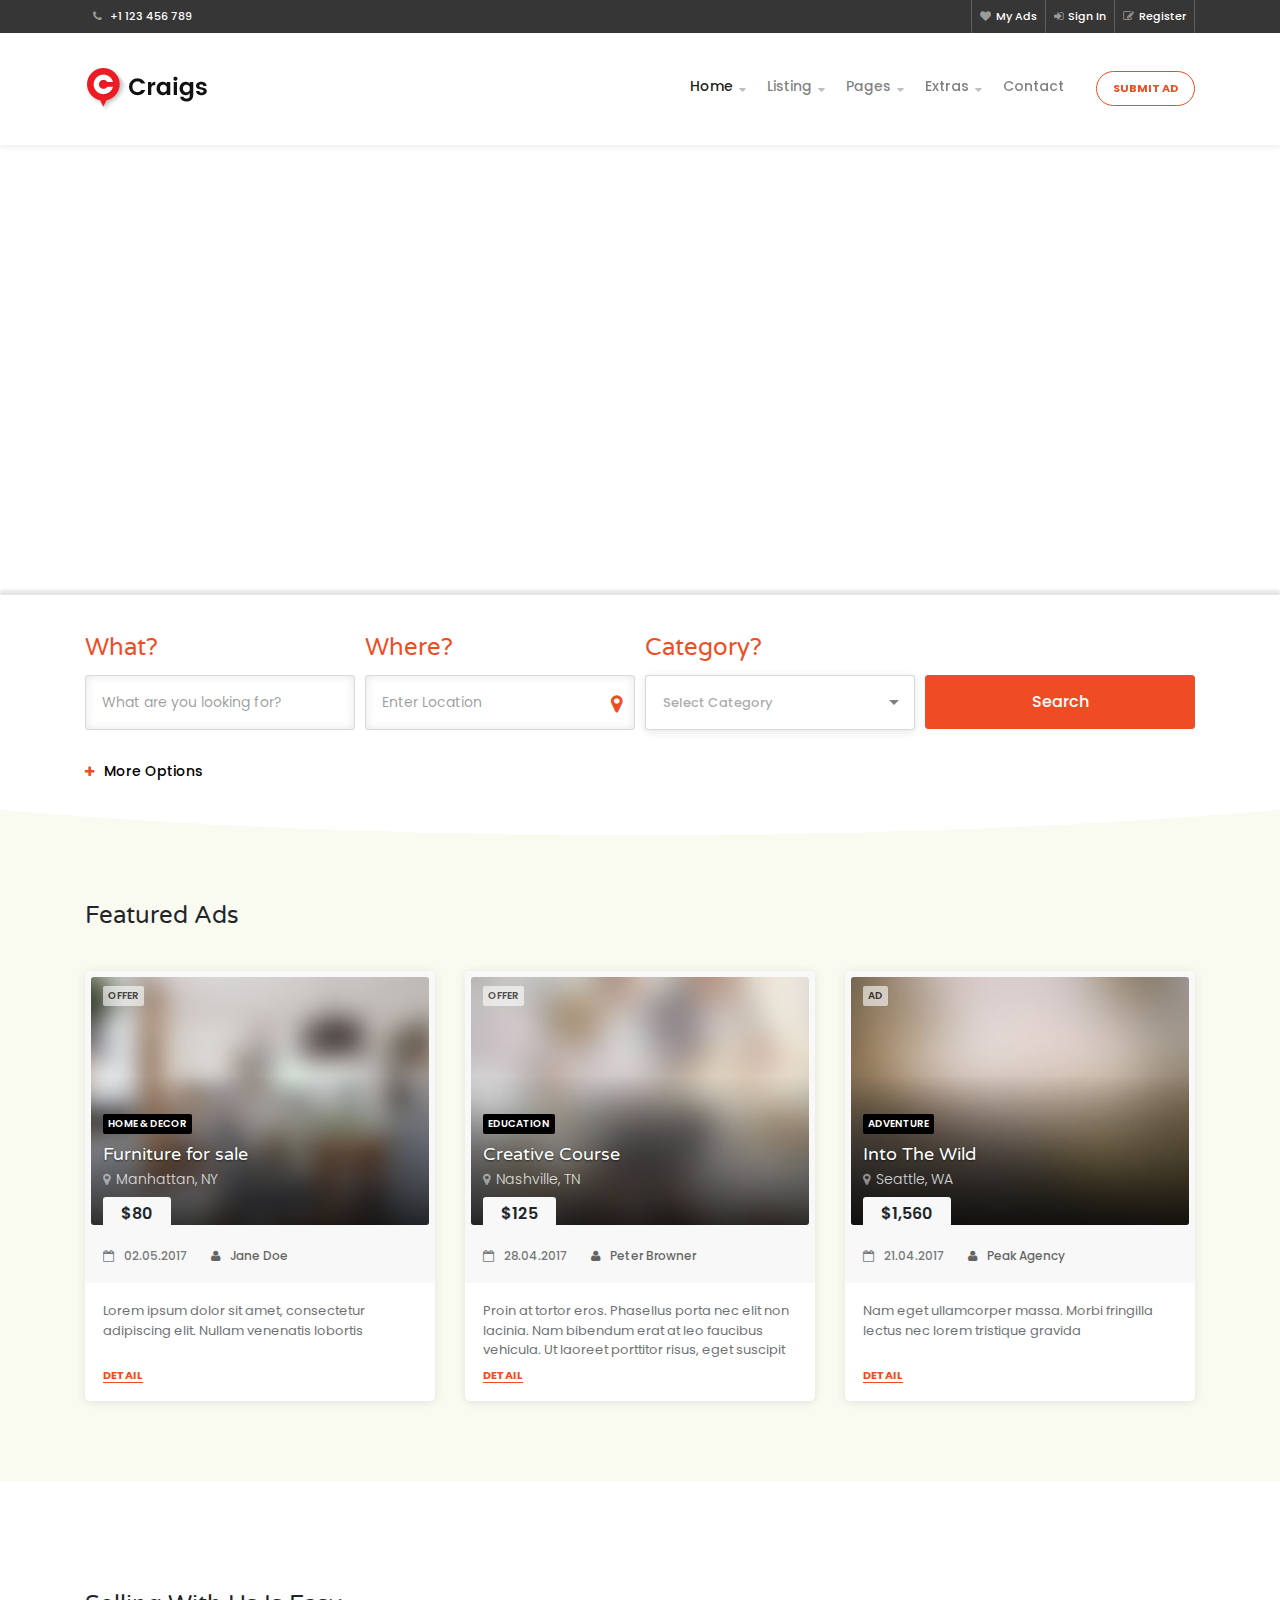
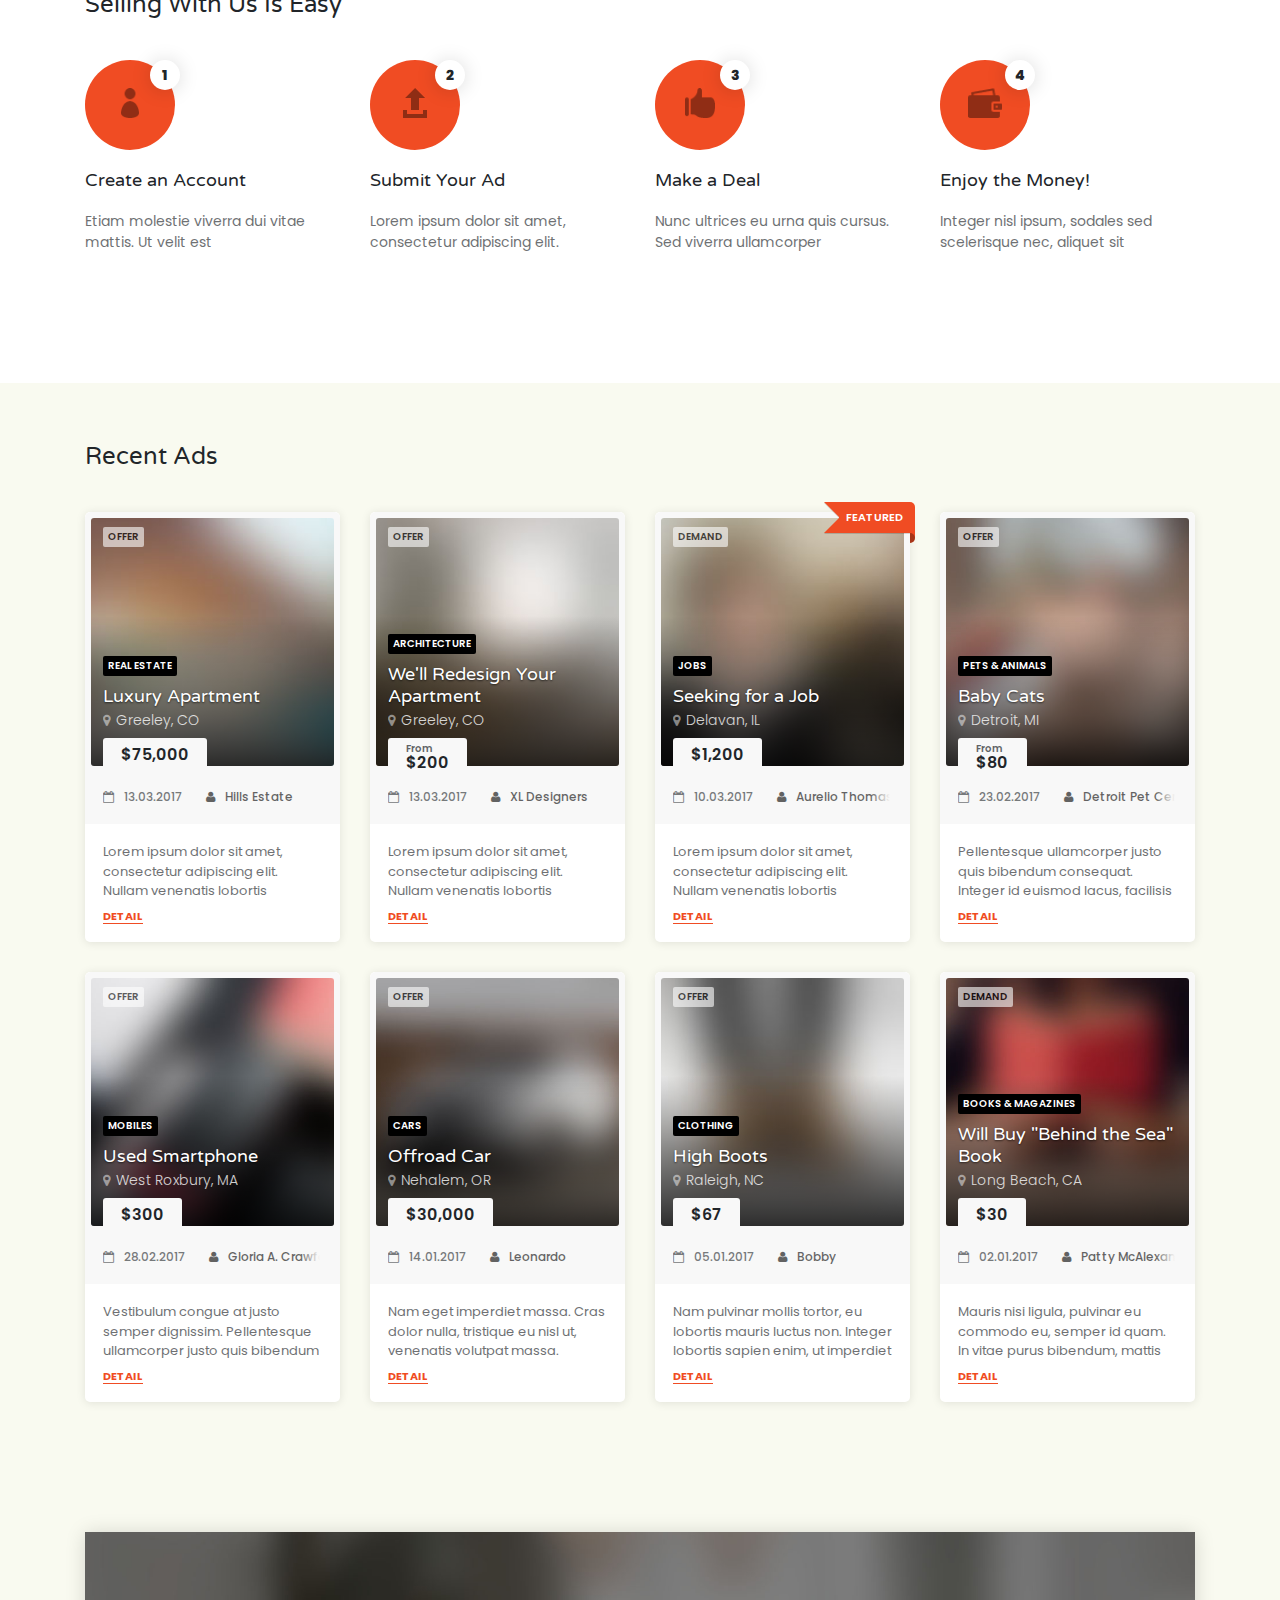
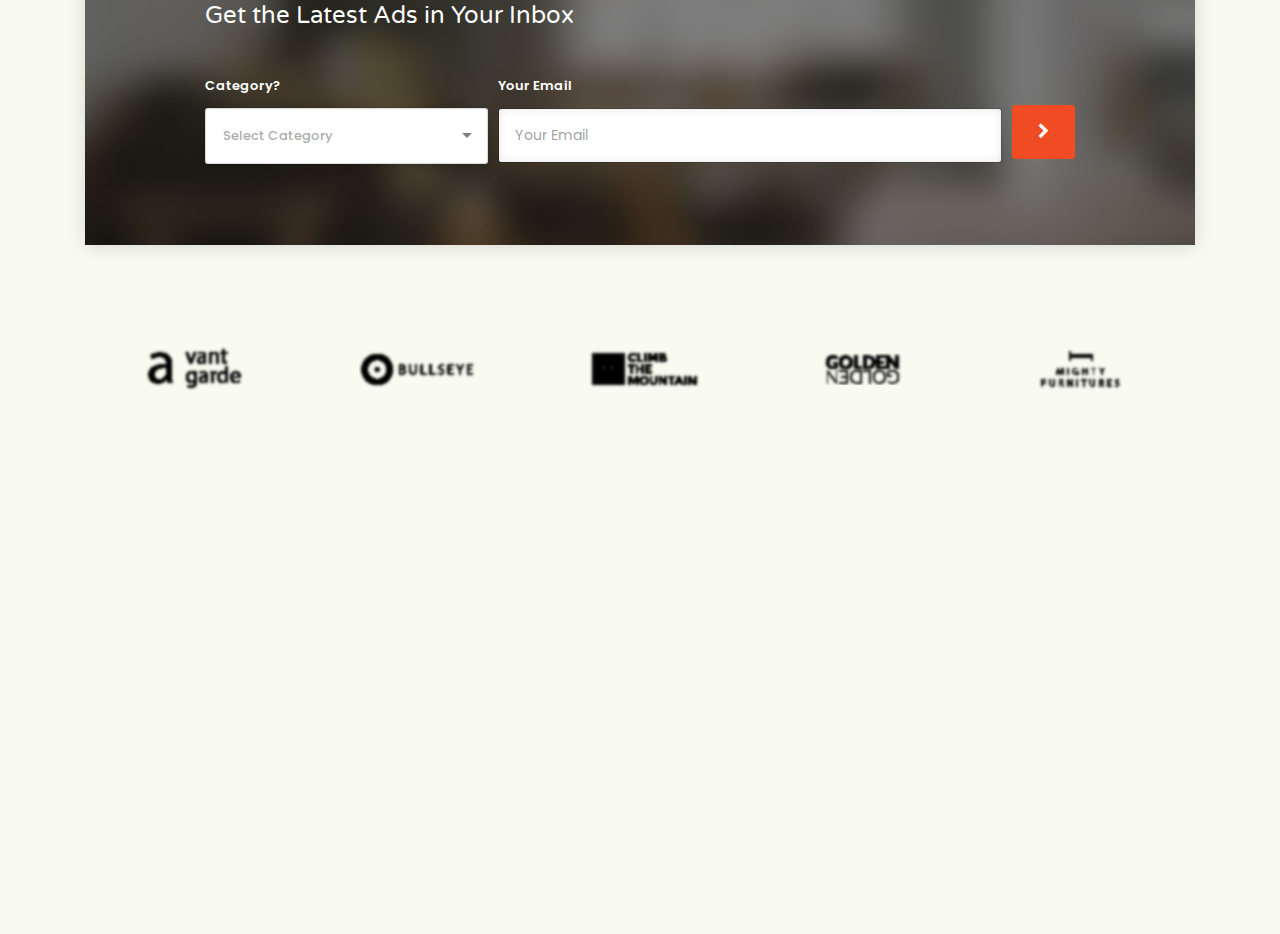
<file: public/index-3.html>
<!doctype html>
<html lang="en">
<head>
	<meta charset="UTF-8">
    <meta name="viewport" content="width=device-width, initial-scale=1, shrink-to-fit=no">
	<meta name="author" content="ThemeStarz">

    <link href="https://fonts.googleapis.com/css?family=Poppins:300,400,500,600,700|Varela+Round" rel="stylesheet">
    <link rel="stylesheet" href="assets/bootstrap/css/bootstrap.css" type="text/css">
    <link rel="stylesheet" href="assets/fonts/font-awesome.css" type="text/css">
    <link rel="stylesheet" href="assets/css/selectize.css" type="text/css">
    <link rel="stylesheet" href="assets/css/style.css">
    <link rel="stylesheet" href="assets/css/user.css">

	<title>Craigs - Easy Buy & Sell Listing HTML Template</title>

</head>
<body>
    <div class="page home-page">
        <!--*********************************************************************************************************-->
        <!--************ HERO ***************************************************************************************-->
        <!--*********************************************************************************************************-->
        <header class="hero has-map">
            <div class="hero-wrapper">
                <!--============ Secondary Navigation ===============================================================-->
                <div class="secondary-navigation">
                    <div class="container">
                        <ul class="left">
                            <li>
                            <span>
                                <i class="fa fa-phone"></i> +1 123 456 789
                            </span>
                            </li>
                        </ul>
                        <!--end left-->
                        <ul class="right">
                            <li>
                                <a href="my-ads.html">
                                    <i class="fa fa-heart"></i>My Ads
                                </a>
                            </li>
                            <li>
                                <a href="sign-in.html">
                                    <i class="fa fa-sign-in"></i>Sign In
                                </a>
                            </li>
                            <li>
                                <a href="register.html">
                                    <i class="fa fa-pencil-square-o"></i>Register
                                </a>
                            </li>
                        </ul>
                        <!--end right-->
                    </div>
                    <!--end container-->
                </div>
                <!--============ End Secondary Navigation ===========================================================-->
                <!--============ Main Navigation ====================================================================-->
                <div class="main-navigation">
                    <div class="container">
                        <nav class="navbar navbar-expand-lg navbar-light justify-content-between">
                            <a class="navbar-brand" href="index.html">
                                <img src="assets/img/logo.png" alt="">
                            </a>
                            <button class="navbar-toggler" type="button" data-toggle="collapse" data-target="#navbar" aria-controls="navbar" aria-expanded="false" aria-label="Toggle navigation">
                                <span class="navbar-toggler-icon"></span>
                            </button>
                            <div class="collapse navbar-collapse" id="navbar">
                                <!--Main navigation list-->
                                <ul class="navbar-nav">
                                    <li class="nav-item active has-child">
                                        <a class="nav-link" href="#">Home</a>
                                        <ul class="child">
                                            <li class="nav-item">
                                                <a href="index.html" class="nav-link">Home 1</a>
                                            </li>
                                            <li class="nav-item">
                                                <a href="index-2.html" class="nav-link">Home 2</a>
                                            </li>
                                            <li class="nav-item">
                                                <a href="index-3.html" class="nav-link">Home 3</a>
                                            </li>
                                            <li class="nav-item">
                                                <a href="index-4.html" class="nav-link">Home 4</a>
                                            </li>
                                        </ul>
                                    </li>
                                    <li class="nav-item has-child">
                                        <a class="nav-link" href="#">Listing</a>
                                        <!-- 1st level -->
                                        <ul class="child">
                                            <li class="nav-item has-child">
                                                <a href="#" class="nav-link">Grid</a>
                                                <!-- 2nd level -->
                                                <ul class="child">
                                                    <li class="nav-item">
                                                        <a href="listing-grid-full-width.html" class="nav-link">Full Width</a>
                                                    </li>
                                                    <li class="nav-item">
                                                        <a href="listing-grid-sidebar.html" class="nav-link">With Sidebar</a>
                                                    </li>
                                                    <li class="nav-item">
                                                        <a href="listing-grid-compact-sidebar.html" class="nav-link">Compact With Sidebar</a>
                                                    </li>
                                                    <li class="nav-item">
                                                        <a href="listing-grid-compact-full-width.html" class="nav-link">Compact Full Width</a>
                                                    </li>
                                                </ul>
                                                <!-- end 2nd level -->
                                            </li>
                                            <li class="nav-item has-child">
                                                <a href="#" class="nav-link">List</a>
                                                <!-- 2nd level -->
                                                <ul class="child">
                                                    <li class="nav-item">
                                                        <a href="listing-list-full-width.html" class="nav-link">Full Width</a>
                                                    </li>
                                                    <li class="nav-item">
                                                        <a href="listing-list-sidebar.html" class="nav-link">With Sidebar</a>
                                                    </li>
                                                    <li class="nav-item">
                                                        <a href="listing-list-compact-sidebar.html" class="nav-link">Compact With Sidebar</a>
                                                    </li>
                                                    <li class="nav-item">
                                                        <a href="listing-list-compact-full-width.html" class="nav-link">Compact Full Width</a>
                                                    </li>
                                                </ul>
                                                <!-- end 2nd level -->
                                            </li>
                                            <li class="nav-item has-child">
                                                <a href="#" class="nav-link">Masonry</a>
                                                <!-- 2nd level -->
                                                <ul class="child">
                                                    <li class="nav-item">
                                                        <a href="listing-masonry-full-width.html" class="nav-link">Full Width</a>
                                                    </li>
                                                    <li class="nav-item">
                                                        <a href="listing-masonry-sidebar.html" class="nav-link">With Sidebar</a>
                                                    </li>
                                                </ul>
                                                <!-- end 2nd level -->
                                            </li>
                                            <li class="nav-item has-child">
                                                <a href="#" class="nav-link">Single</a>
                                                <!-- 2nd level -->
                                                <ul class="child">
                                                    <li class="nav-item">
                                                        <a href="single-listing-1.html" class="nav-link">Single 1</a>
                                                    </li>
                                                    <li class="nav-item">
                                                        <a href="single-listing-2.html" class="nav-link">Single 2</a>
                                                    </li>
                                                    <li class="nav-item">
                                                        <a href="single-listing-3.html" class="nav-link">Single 3</a>
                                                    </li>
                                                </ul>
                                                <!-- end 2nd level -->
                                            </li>
                                        </ul>
                                        <!-- end 1st level -->
                                    </li>
                                    <li class="nav-item has-child">
                                        <a class="nav-link" href="#">Pages</a>
                                        <!-- 2nd level -->
                                        <ul class="child">
                                            <li class="nav-item">
                                                <a href="sellers.html" class="nav-link">Sellers</a>
                                            </li>
                                            <li class="nav-item has-child">
                                                <a href="#" class="nav-link">Seller Detail</a>
                                                <!-- 3rd level -->
                                                <ul class="child">
                                                    <li class="nav-item">
                                                        <a href="seller-detail-1.html" class="nav-link">Seller Detail
                                                            1</a>
                                                    </li>
                                                    <li class="nav-item">
                                                        <a href="seller-detail-2.html" class="nav-link">Seller Detail
                                                            2</a>
                                                    </li>
                                                </ul>
                                                <!-- end 3rd level -->
                                            </li>
                                            <li class="nav-item">
                                                <a href="blog.html" class="nav-link">Blog</a>
                                            </li>
                                            <li class="nav-item">
                                                <a href="blog-post.html" class="nav-link">Blog Post</a>
                                            </li>
                                            <li class="nav-item">
                                                <a href="submit.html" class="nav-link">Submit Ad</a>
                                            </li>
                                            <li class="nav-item">
                                                <a href="pricing.html" class="nav-link">Pricing</a>
                                            </li>
                                            <li class="nav-item">
                                                <a href="faq.html" class="nav-link">FAQ</a>
                                            </li>
                                        </ul>
                                        <!-- end 2nd level -->
                                    </li>
                                    <li class="nav-item has-child">
                                        <a class="nav-link" href="#">Extras</a>
                                        <!--1st level -->
                                        <ul class="child">
                                            <li class="nav-item has-child">
                                                <a href="#" class="nav-link">Grid Variants</a>
                                                <ul class="child">
                                                    <li class="nav-item">
                                                        <a href="listing-grid-4-items.html" class="nav-link">4 Items</a>
                                                    </li>
                                                    <li class="nav-item">
                                                        <a href="listing-grid-3-items.html" class="nav-link">3 Items</a>
                                                    </li>
                                                    <li class="nav-item">
                                                        <a href="listing-grid-2-items.html" class="nav-link">2 Items</a>
                                                    </li>
                                                </ul>
                                            </li>
                                            <li class="nav-item has-child">
                                                <a href="#" class="nav-link">User Panel</a>
                                                <ul class="child">
                                                    <li class="nav-item">
                                                        <a href="my-profile.html" class="nav-link">My Profile</a>
                                                    </li>
                                                    <li class="nav-item">
                                                        <a href="my-ads.html" class="nav-link">My Ads</a>
                                                    </li>
                                                    <li class="nav-item">
                                                        <a href="change-password.html" class="nav-link">Change
                                                            Password</a>
                                                    </li>
                                                    <li class="nav-item">
                                                        <a href="sign-in.html" class="nav-link">Sign In</a>
                                                    </li>
                                                    <li class="nav-item">
                                                        <a href="register.html" class="nav-link">Register</a>
                                                    </li>
                                                </ul>
                                            </li>
                                            <li class="nav-item">
                                                <a href="elements.html" class="nav-link">Elements</a>
                                            </li>
                                            <li class="nav-item">
                                                <a href="typography.html" class="nav-link">Typography</a>
                                            </li>
                                            <li class="nav-item has-child">
                                                <a href="#" class="nav-link">Nested Navigation</a>
                                                <!--2nd level -->
                                                <ul class="child">
                                                    <li class="nav-item">
                                                        <a href="#" class="nav-link">Level 2</a>
                                                    </li>
                                                    <li class="nav-item">
                                                        <a href="#" class="nav-link">Level 2</a>
                                                    </li>
                                                    <li class="nav-item has-child">
                                                        <a href="#" class="nav-link">Level 2</a>
                                                        <!--3rd level -->
                                                        <ul class="child">
                                                            <li class="nav-item has-child">
                                                                <a href="#" class="nav-link">Level 3</a>
                                                                <!--4th level -->
                                                                <ul class="child">
                                                                    <li class="nav-item">
                                                                        <a href="#" class="nav-link">Level 4</a>
                                                                    </li>
                                                                    <li class="nav-item">
                                                                        <a href="#" class="nav-link">Level 4</a>
                                                                    </li>
                                                                    <li class="nav-item">
                                                                        <a href="#" class="nav-link">Level 4</a>
                                                                    </li>
                                                                </ul>
                                                                <!-- end 4th level-->
                                                            </li>
                                                            <li class="nav-item">
                                                                <a href="#" class="nav-link">Level 3</a>
                                                            </li>
                                                            <li class="nav-item">
                                                                <a href="#" class="nav-link">Level 3</a>
                                                            </li>
                                                        </ul>
                                                        <!--end 3rd level-->
                                                    </li>
                                                </ul>
                                                <!-- end 2nd level -->
                                            </li>
                                            <li class="nav-item">
                                                <a href="image-header.html" class="nav-link">Image Header</a>
                                            </li>
                                            <li class="nav-item">
                                                <a href="messaging.html" class="nav-link">Messages</a>
                                            </li>
                                        </ul>
                                    </li>
                                    <li class="nav-item">
                                        <a class="nav-link" href="contact.html">Contact</a>
                                    </li>
                                    <li class="nav-item">
                                        <a href="submit.html" class="btn btn-primary text-caps btn-rounded btn-framed">Submit Ad</a>
                                    </li>
                                </ul>
                                <!--Main navigation list-->
                            </div>
                            <!--end navbar-collapse-->
                        </nav>
                        <!--end navbar-->
                    </div>
                    <!--end container-->
                </div>
                <!--============ End Main Navigation ================================================================-->
            </div>
            <!--end hero-wrapper-->

            <div class="map height-450px" id="map-homepage"></div>

            <!--============ Hero Form ==========================================================================-->
            <form class="hero-form form">
                <div class="container">
                    <!--Main Form-->
                    <div class="main-search-form">
                        <div class="form-row">
                            <div class="col-md-3 col-sm-3">
                                <div class="form-group">
                                    <label for="what" class="col-form-label">What?</label>
                                    <input name="keyword" type="text" class="form-control" id="what" placeholder="What are you looking for?">
                                </div>
                                <!--end form-group-->
                            </div>
                            <!--end col-md-3-->
                            <div class="col-md-3 col-sm-3">
                                <div class="form-group">
                                    <label for="input-location" class="col-form-label">Where?</label>
                                    <input name="location" type="text" class="form-control" id="input-location" placeholder="Enter Location">
                                    <span class="geo-location input-group-addon" data-toggle="tooltip" data-placement="top" title="Find My Position"><i class="fa fa-map-marker"></i></span>
                                </div>
                                <!--end form-group-->
                            </div>
                            <!--end col-md-3-->
                            <div class="col-md-3 col-sm-3">
                                <div class="form-group">
                                    <label for="category" class="col-form-label">Category?</label>
                                    <select name="category" id="category" data-placeholder="Select Category">
                                        <option value="">Select Category</option>
                                        <option value="1">Computers</option>
                                        <option value="2">Real Estate</option>
                                        <option value="3">Cars & Motorcycles</option>
                                        <option value="4">Furniture</option>
                                        <option value="5">Pets & Animals</option>
                                    </select>
                                </div>
                                <!--end form-group-->
                            </div>
                            <!--end col-md-3-->
                            <div class="col-md-3 col-sm-3">
                                <button type="submit" class="btn btn-primary width-100">Search</button>
                            </div>
                            <!--end col-md-3-->
                        </div>
                        <!--end form-row-->
                    </div>
                    <!--end main-search-form-->
                    <!--Alternative Form-->
                    <div class="alternative-search-form">
                        <a href="#collapseAlternativeSearchForm" class="icon" data-toggle="collapse"  aria-expanded="false" aria-controls="collapseAlternativeSearchForm"><i class="fa fa-plus"></i>More Options</a>
                        <div class="collapse" id="collapseAlternativeSearchForm">
                            <div class="wrapper">
                                <div class="form-row">
                                    <div class="col-xl-6 col-lg-12 col-md-12 col-sm-12 d-xs-grid d-flex align-items-center justify-content-between">
                                        <label>
                                            <input type="checkbox" name="new">
                                            New
                                        </label>
                                        <label>
                                            <input type="checkbox" name="used">
                                            Used
                                        </label>
                                        <label>
                                            <input type="checkbox" name="with_photo">
                                            With Photo
                                        </label>
                                        <label>
                                            <input type="checkbox" name="featured">
                                            Featured
                                        </label>
                                    </div>
                                    <!--end col-xl-6-->
                                    <div class="col-xl-6 col-lg-12 col-md-12 col-sm-12">
                                        <div class="form-row">
                                            <div class="col-md-4 col-sm-4">
                                                <div class="form-group">
                                                    <input name="min_price" type="text" class="form-control small" id="min-price" placeholder="Minimal Price">
                                                    <span class="input-group-addon small">$</span>
                                                </div>
                                                <!--end form-group-->
                                            </div>
                                            <!--end col-md-4-->
                                            <div class="col-md-4 col-sm-4">
                                                <div class="form-group">
                                                    <input name="max_price" type="text" class="form-control small" id="max-price" placeholder="Maximal Price">
                                                    <span class="input-group-addon small">$</span>
                                                </div>
                                                <!--end form-group-->
                                            </div>
                                            <!--end col-md-4-->
                                            <div class="col-md-4 col-sm-4">
                                                <div class="form-group">
                                                    <select name="distance" id="distance" class="small" data-placeholder="Distance" >
                                                        <option value="">Distance</option>
                                                        <option value="1">1km</option>
                                                        <option value="2">5km</option>
                                                        <option value="3">10km</option>
                                                        <option value="4">50km</option>
                                                        <option value="5">100km</option>
                                                    </select>
                                                </div>
                                                <!--end form-group-->
                                            </div>
                                            <!--end col-md-3-->
                                        </div>
                                        <!--end form-row-->
                                    </div>
                                    <!--end col-xl-6-->
                                </div>
                                <!--end row-->
                            </div>
                            <!--end wrapper-->
                        </div>
                        <!--end collapse-->
                    </div>
                    <!--end alternative-search-form-->
                </div>
                <!--end container-->
            </form>
            <!--============ End Hero Form ======================================================================-->
        </header>
        <!--end hero-->

        <!--*********************************************************************************************************-->
        <!--************ CONTENT ************************************************************************************-->
        <!--*********************************************************************************************************-->
        <section class="content">
            <!--============ Featured Ads ===========================================================================-->
            <section class="block">
                <div class="container">
                    <h2>Featured Ads</h2>
                    <div class="items grid grid-xl-3-items grid-lg-3-items grid-md-2-items">
                        <div class="item">
                            <div class="wrapper">
                                <div class="image">
                                    <h3>
                                        <a href="#" class="tag category">Home & Decor</a>
                                        <a href="single-listing-1.html" class="title">Furniture for sale</a>
                                        <span class="tag">Offer</span>
                                    </h3>
                                    <a href="single-listing-1.html" class="image-wrapper background-image">
                                        <img src="assets/img/image-01.jpg" alt="">
                                    </a>
                                </div>
                                <!--end image-->
                                <h4 class="location">
                                    <a href="#">Manhattan, NY</a>
                                </h4>
                                <div class="price">$80</div>
                                <div class="meta">
                                    <figure>
                                        <i class="fa fa-calendar-o"></i>02.05.2017
                                    </figure>
                                    <figure>
                                        <a href="#">
                                            <i class="fa fa-user"></i>Jane Doe
                                        </a>
                                    </figure>
                                </div>
                                <!--end meta-->
                                <div class="description">
                                    <p>Lorem ipsum dolor sit amet, consectetur adipiscing elit. Nullam venenatis lobortis</p>
                                </div>
                                <!--end description-->
                                <a href="single-listing-1.html" class="detail text-caps underline">Detail</a>
                            </div>
                        </div>
                        <!--end item-->

                        <div class="item">
                            <div class="wrapper">
                                <div class="image">
                                    <h3>
                                        <a href="#" class="tag category">Education</a>
                                        <a href="single-listing-1.html" class="title">Creative Course</a>
                                        <span class="tag">Offer</span>
                                    </h3>
                                    <a href="single-listing-1.html" class="image-wrapper background-image">
                                        <img src="assets/img/image-02.jpg" alt="">
                                    </a>
                                </div>
                                <!--end image-->
                                <h4 class="location">
                                    <a href="#">Nashville, TN</a>
                                </h4>
                                <div class="price">$125</div>
                                <div class="meta">
                                    <figure>
                                        <i class="fa fa-calendar-o"></i>28.04.2017
                                    </figure>
                                    <figure>
                                        <a href="#">
                                            <i class="fa fa-user"></i>Peter Browner
                                        </a>
                                    </figure>
                                </div>
                                <!--end meta-->
                                <div class="description">
                                    <p>Proin at tortor eros. Phasellus porta nec elit non lacinia. Nam bibendum erat at leo faucibus vehicula. Ut laoreet porttitor risus, eget suscipit tellus tincidunt sit amet. </p>
                                </div>
                                <!--end description-->
                                <div class="additional-info">
                                    <ul>
                                        <li>
                                            <figure>Start Date</figure>
                                            <aside>25.06.2017 09:00</aside>
                                        </li>
                                        <li>
                                            <figure>Length</figure>
                                            <aside>2 months</aside>
                                        </li>
                                        <li>
                                            <figure>Bedrooms</figure>
                                            <aside>3</aside>
                                        </li>
                                    </ul>
                                </div>
                                <!--end addition-info-->
                                <a href="single-listing-1.html" class="detail text-caps underline">Detail</a>
                            </div>
                        </div>
                        <!--end item-->

                        <div class="item">
                            <div class="wrapper">
                                <div class="image">
                                    <h3>
                                        <a href="#" class="tag category">Adventure</a>
                                        <a href="single-listing-1.html" class="title">Into The Wild</a>
                                        <span class="tag">Ad</span>
                                    </h3>
                                    <a href="single-listing-1.html" class="image-wrapper background-image">
                                        <img src="assets/img/image-03.jpg" alt="">
                                    </a>
                                </div>
                                <!--end image-->
                                <h4 class="location">
                                    <a href="#">Seattle, WA</a>
                                </h4>
                                <div class="price">$1,560</div>
                                <div class="meta">
                                    <figure>
                                        <i class="fa fa-calendar-o"></i>21.04.2017
                                    </figure>
                                    <figure>
                                        <a href="#">
                                            <i class="fa fa-user"></i>Peak Agency
                                        </a>
                                    </figure>
                                </div>
                                <!--end meta-->
                                <div class="description">
                                    <p>Nam eget ullamcorper massa. Morbi fringilla lectus nec lorem tristique gravida</p>
                                </div>
                                <!--end description-->
                                <a href="single-listing-1.html" class="detail text-caps underline">Detail</a>
                            </div>
                        </div>
                        <!--end item-->

                    </div>
                </div>
            </section>
            <!--============ End Featured Ads =======================================================================-->
            <!--============ Features Steps =========================================================================-->
            <section class="block">
                <div class="container">
                    <div class="block">
                        <h2>Selling With Us Is Easy</h2>
                        <div class="row">
                            <div class="col-md-3">
                                <div class="feature-box">
                                    <figure>
                                        <img src="assets/icons/feature-user.png" alt="">
                                        <span>1</span>
                                    </figure>
                                    <h3>Create an Account</h3>
                                    <p>Etiam molestie viverra dui vitae mattis. Ut velit est</p>
                                </div>
                                <!--end feature-box-->
                            </div>
                            <!--end col-->
                            <div class="col-md-3">
                                <div class="feature-box">
                                    <figure>
                                        <img src="assets/icons/feature-upload.png" alt="">
                                        <span>2</span>
                                    </figure>
                                    <h3>Submit Your Ad</h3>
                                    <p>Lorem ipsum dolor sit amet, consectetur adipiscing elit.</p>
                                </div>
                                <!--end feature-box-->
                            </div>
                            <!--end col-->
                            <div class="col-md-3">
                                <div class="feature-box">
                                    <figure>
                                        <img src="assets/icons/feature-like.png" alt="">
                                        <span>3</span>
                                    </figure>
                                    <h3>Make a Deal</h3>
                                    <p>Nunc ultrices eu urna quis cursus. Sed viverra ullamcorper</p>
                                </div>
                                <!--end feature-box-->
                            </div>
                            <!--end col-->
                            <div class="col-md-3">
                                <div class="feature-box">
                                    <figure>
                                        <img src="assets/icons/feature-wallet.png" alt="">
                                        <span>4</span>
                                    </figure>
                                    <h3>Enjoy the Money!</h3>
                                    <p>Integer nisl ipsum, sodales sed scelerisque nec, aliquet sit</p>
                                </div>
                                <!--end feature-box-->
                            </div>
                            <!--end col-->
                        </div>
                        <!--end row-->
                    </div>
                    <!--end block-->
                </div>
                <!--end container-->
                <div class="background" data-background-color="#fff"></div>
                <!--end background-->
            </section>
            <!--end block-->
            <!--============ End Features Steps =====================================================================-->
            <!--============ Recent Ads =============================================================================-->
            <section class="block">
                <div class="container">
                    <h2>Recent Ads</h2>
                    <div class="items grid grid-xl-4-items grid-lg-3-items grid-md-2-items">
                        <div class="item">
                            <div class="wrapper">
                                <div class="image">
                                    <h3>
                                        <a href="#" class="tag category">Real Estate</a>
                                        <a href="single-listing-1.html" class="title">Luxury Apartment</a>
                                        <span class="tag">Offer</span>
                                    </h3>
                                    <a href="single-listing-1.html" class="image-wrapper background-image">
                                        <img src="assets/img/image-04.jpg" alt="">
                                    </a>
                                </div>
                                <!--end image-->
                                <h4 class="location">
                                    <a href="#">Greeley, CO</a>
                                </h4>
                                <div class="price">$75,000</div>
                                <div class="meta">
                                    <figure>
                                        <i class="fa fa-calendar-o"></i>13.03.2017
                                    </figure>
                                    <figure>
                                        <a href="#">
                                            <i class="fa fa-user"></i>Hills Estate
                                        </a>
                                    </figure>
                                </div>
                                <!--end meta-->
                                <div class="description">
                                    <p>Lorem ipsum dolor sit amet, consectetur adipiscing elit. Nullam venenatis lobortis</p>
                                </div>
                                <!--end description-->
                                <div class="additional-info">
                                    <ul>
                                        <li>
                                            <figure>Area</figure>
                                            <aside>368m<sup>2</sup></aside>
                                        </li>
                                        <li>
                                            <figure>Bathrooms</figure>
                                            <aside>2</aside>
                                        </li>
                                        <li>
                                            <figure>Bedrooms</figure>
                                            <aside>3</aside>
                                        </li>
                                        <li>
                                            <figure>Garage</figure>
                                            <aside>1</aside>
                                        </li>
                                    </ul>
                                </div>
                                <!--end addition-info-->
                                <a href="single-listing-1.html" class="detail text-caps underline">Detail</a>
                            </div>
                        </div>
                        <!--end item-->

                        <div class="item">
                            <div class="wrapper">
                                <div class="image">
                                    <h3>
                                        <a href="#" class="tag category">Architecture</a>
                                        <a href="single-listing-1.html" class="title">We'll Redesign Your Apartment</a>
                                        <span class="tag">Offer</span>
                                    </h3>
                                    <a href="single-listing-1.html" class="image-wrapper background-image">
                                        <img src="assets/img/image-05.jpg" alt="">
                                    </a>
                                </div>
                                <!--end image-->
                                <h4 class="location">
                                    <a href="#">Greeley, CO</a>
                                </h4>
                                <div class="price">
                                    <span class="appendix">From</span>
                                    $200
                                </div>
                                <div class="meta">
                                    <figure>
                                        <i class="fa fa-calendar-o"></i>13.03.2017
                                    </figure>
                                    <figure>
                                        <a href="#">
                                            <i class="fa fa-user"></i>XL Designers
                                        </a>
                                    </figure>
                                </div>
                                <!--end meta-->
                                <div class="description">
                                    <p>Lorem ipsum dolor sit amet, consectetur adipiscing elit. Nullam venenatis lobortis</p>
                                </div>
                                <!--end description-->
                                <div class="additional-info">
                                    <ul>
                                        <li>
                                            <figure>Area</figure>
                                            <aside>368m<sup>2</sup></aside>
                                        </li>
                                        <li>
                                            <figure>Bathrooms</figure>
                                            <aside>2</aside>
                                        </li>
                                        <li>
                                            <figure>Bedrooms</figure>
                                            <aside>3</aside>
                                        </li>
                                    </ul>
                                </div>
                                <!--end addition-info-->
                                <a href="single-listing-1.html" class="detail text-caps underline">Detail</a>
                            </div>
                        </div>
                        <!--end item-->

                        <div class="item">
                            <div class="ribbon-featured">Featured</div>
                            <!--end ribbon-->
                            <div class="wrapper">
                                <div class="image">
                                    <h3>
                                        <a href="#" class="tag category">Jobs</a>
                                        <a href="single-listing-1.html" class="title">Seeking for a Job</a>
                                        <span class="tag">Demand</span>
                                    </h3>
                                    <a href="single-listing-1.html" class="image-wrapper background-image">
                                        <img src="assets/img/image-06.jpg" alt="">
                                    </a>
                                </div>
                                <!--end image-->
                                <h4 class="location">
                                    <a href="#">Delavan, IL</a>
                                </h4>
                                <div class="price">$1,200</div>
                                <div class="meta">
                                    <figure>
                                        <i class="fa fa-calendar-o"></i>10.03.2017
                                    </figure>
                                    <figure>
                                        <a href="#">
                                            <i class="fa fa-user"></i>Aurelio Thomas
                                        </a>
                                    </figure>
                                </div>
                                <!--end meta-->
                                <div class="description">
                                    <p>Lorem ipsum dolor sit amet, consectetur adipiscing elit. Nullam venenatis lobortis</p>
                                </div>
                                <!--end description-->
                                <div class="additional-info">
                                    <ul>
                                        <li>
                                            <figure>Degree</figure>
                                            <aside>Bachelor’s</aside>
                                        </li>
                                        <li>
                                            <figure>Category</figure>
                                            <aside>Art & Design</aside>
                                        </li>
                                        <li>
                                            <figure>Experience</figure>
                                            <aside>5 years</aside>
                                        </li>
                                        <li>
                                            <figure>Language</figure>
                                            <aside>English, German</aside>
                                        </li>
                                    </ul>
                                </div>
                                <!--end addition-info-->
                                <a href="single-listing-1.html" class="detail text-caps underline">Detail</a>
                            </div>
                        </div>
                        <!--end item-->

                        <div class="item">
                            <div class="wrapper">
                                <div class="image">
                                    <h3>
                                        <a href="#" class="tag category">Pets & Animals</a>
                                        <a href="single-listing-1.html" class="title">Baby Cats</a>
                                        <span class="tag">Offer</span>
                                    </h3>
                                    <a href="single-listing-1.html" class="image-wrapper background-image">
                                        <img src="assets/img/image-07.jpg" alt="">
                                    </a>
                                </div>
                                <!--end image-->
                                <h4 class="location">
                                    <a href="#">Detroit, MI</a>
                                </h4>
                                <div class="price">
                                    <span class="appendix">From</span>
                                    $80
                                </div>
                                <div class="meta">
                                    <figure>
                                        <i class="fa fa-calendar-o"></i>23.02.2017
                                    </figure>
                                    <figure>
                                        <a href="#">
                                            <i class="fa fa-user"></i>Detroit Pet Center
                                        </a>
                                    </figure>
                                </div>
                                <!--end meta-->
                                <div class="description">
                                    <p>Pellentesque ullamcorper justo quis bibendum
                                        consequat. Integer id euismod lacus, facilisis faucibus urna.
                                    </p>
                                </div>
                                <!--end description-->
                                <div class="additional-info">
                                    <ul>
                                        <li>
                                            <figure>Age</figure>
                                            <aside>2 weeks</aside>
                                        </li>
                                    </ul>
                                </div>
                                <!--end addition-info-->
                                <a href="single-listing-1.html" class="detail text-caps underline">Detail</a>
                            </div>
                        </div>
                        <!--end item-->

                        <div class="item">
                            <div class="wrapper">
                                <div class="image">
                                    <h3>
                                        <a href="#" class="tag category">Mobiles</a>
                                        <a href="single-listing-1.html" class="title">Used Smartphone</a>
                                        <span class="tag">Offer</span>
                                    </h3>
                                    <a href="single-listing-1.html" class="image-wrapper background-image">
                                        <img src="assets/img/image-08.jpg" alt="">
                                    </a>
                                </div>
                                <!--end image-->
                                <h4 class="location">
                                    <a href="#">West Roxbury, MA</a>
                                </h4>
                                <div class="price">$300</div>
                                <div class="meta">
                                    <figure>
                                        <i class="fa fa-calendar-o"></i>28.02.2017
                                    </figure>
                                    <figure>
                                        <a href="#">
                                            <i class="fa fa-user"></i>Gloria A. Crawford
                                        </a>
                                    </figure>
                                </div>
                                <!--end meta-->
                                <div class="description">
                                    <p>Vestibulum congue at justo semper dignissim. Pellentesque ullamcorper justo quis bibendum
                                        consequat. Integer id euismod lacus, facilisis faucibus urna.
                                    </p>
                                </div>
                                <!--end description-->
                                <div class="additional-info">
                                    <ul>
                                        <li>
                                            <figure>Status</figure>
                                            <aside>Used</aside>
                                        </li>
                                        <li>
                                            <figure>Brand</figure>
                                            <aside>Samsung</aside>
                                        </li>
                                    </ul>
                                </div>
                                <!--end addition-info-->
                                <a href="single-listing-1.html" class="detail text-caps underline">Detail</a>
                            </div>
                        </div>
                        <!--end item-->

                        <div class="item">
                            <div class="wrapper">
                                <div class="image">
                                    <h3>
                                        <a href="#" class="tag category">Cars</a>
                                        <a href="single-listing-1.html" class="title">Offroad Car</a>
                                        <span class="tag">Offer</span>
                                    </h3>
                                    <a href="single-listing-1.html" class="image-wrapper background-image">
                                        <img src="assets/img/image-09.jpg" alt="">
                                    </a>
                                </div>
                                <!--end image-->
                                <h4 class="location">
                                    <a href="#">Nehalem, OR</a>
                                </h4>
                                <div class="price">$30,000</div>
                                <div class="meta">
                                    <figure>
                                        <i class="fa fa-calendar-o"></i>14.01.2017
                                    </figure>
                                    <figure>
                                        <a href="#">
                                            <i class="fa fa-user"></i>Leonardo
                                        </a>
                                    </figure>
                                </div>
                                <!--end meta-->
                                <div class="description">
                                    <p>Nam eget imperdiet massa. Cras dolor nulla, tristique eu nisl ut, venenatis volutpat massa.
                                        Integer imperdiet finibus ipsum vitae scelerisque.
                                    </p>
                                </div>
                                <!--end description-->
                                <div class="additional-info">
                                    <ul>
                                        <li>
                                            <figure>Brand</figure>
                                            <aside>Jeep</aside>
                                        </li>
                                        <li>
                                            <figure>Engine</figure>
                                            <aside>Diesel</aside>
                                        </li>
                                        <li>
                                            <figure>Mileage</figure>
                                            <aside>28,630</aside>
                                        </li>
                                    </ul>
                                </div>
                                <!--end addition-info-->
                                <a href="single-listing-1.html" class="detail text-caps underline">Detail</a>
                            </div>
                        </div>
                        <!--end item-->

                        <div class="item">
                            <div class="wrapper">
                                <div class="image">
                                    <h3>
                                        <a href="#" class="tag category">Clothing</a>
                                        <a href="single-listing-1.html" class="title">High Boots</a>
                                        <span class="tag">Offer</span>
                                    </h3>
                                    <a href="single-listing-1.html" class="image-wrapper background-image">
                                        <img src="assets/img/image-10.jpg" alt="">
                                    </a>
                                </div>
                                <!--end image-->
                                <h4 class="location">
                                    <a href="#">Raleigh, NC</a>
                                </h4>
                                <div class="price">$67</div>
                                <div class="meta">
                                    <figure>
                                        <i class="fa fa-calendar-o"></i>05.01.2017
                                    </figure>
                                    <figure>
                                        <a href="#">
                                            <i class="fa fa-user"></i>Bobby
                                        </a>
                                    </figure>
                                </div>
                                <!--end meta-->
                                <div class="description">
                                    <p>Nam pulvinar mollis tortor, eu lobortis mauris luctus non. Integer lobortis sapien enim,
                                        ut imperdiet leo faucibus id. Fusce tincidunt nunc elit, at varius erat rutrum vitae.
                                    </p>
                                </div>
                                <!--end description-->
                                <div class="additional-info">
                                    <ul>
                                        <li>
                                            <figure>Status</figure>
                                            <aside>Used</aside>
                                        </li>
                                        <li>
                                            <figure>Material</figure>
                                            <aside>Genuine Leather</aside>
                                        </li>
                                        <li>
                                            <figure>Size</figure>
                                            <aside>10</aside>
                                        </li>
                                    </ul>
                                </div>
                                <!--end addition-info-->
                                <a href="single-listing-1.html" class="detail text-caps underline">Detail</a>
                            </div>
                        </div>
                        <!--end item-->

                        <div class="item">
                            <div class="wrapper">
                                <div class="image">
                                    <h3>
                                        <a href="#" class="tag category">Books & Magazines</a>
                                        <a href="single-listing-1.html" class="title">Will Buy "Behind the Sea" Book</a>
                                        <span class="tag">Demand</span>
                                    </h3>
                                    <a href="single-listing-1.html" class="image-wrapper background-image">
                                        <img src="assets/img/image-11.jpg" alt="">
                                    </a>
                                </div>
                                <!--end image-->
                                <h4 class="location">
                                    <a href="#">Long Beach, CA</a>
                                </h4>
                                <div class="price">$30</div>
                                <div class="meta">
                                    <figure>
                                        <i class="fa fa-calendar-o"></i>02.01.2017
                                    </figure>
                                    <figure>
                                        <a href="#">
                                            <i class="fa fa-user"></i>Patty McAlexander
                                        </a>
                                    </figure>
                                </div>
                                <!--end meta-->
                                <div class="description">
                                    <p>Mauris nisi ligula, pulvinar eu commodo eu, semper id quam. In vitae purus bibendum,
                                        mattis ex nec, eleifend diam. Cras at vehicula metus. Sed elementum lectus ut aliquet vehicula.
                                    </p>
                                </div>
                                <!--end description-->
                                <a href="single-listing-1.html" class="detail text-caps underline">Detail</a>
                            </div>
                        </div>
                        <!--end item-->
                    </div>
                </div>
                <!--end container-->
            </section>
            <!--end block-->
            <!--============ End Recent Ads =========================================================================-->
            <!--============ Newsletter =============================================================================-->
            <section class="block">
                <div class="container">
                    <div class="box has-dark-background">
                        <div class="row align-items-center justify-content-center d-flex">
                            <div class="col-md-10 py-5">
                                <h2>Get the Latest Ads in Your Inbox</h2>
                                <form class="form email">
                                    <div class="form-row">
                                        <div class="col-md-4 col-sm-4">
                                            <div class="form-group">
                                                <label for="newsletter-category" class="col-form-label">Category?</label>
                                                <select name="newsletter-category" id="newsletter-category" data-placeholder="Select Category" >
                                                    <option value="">Select Category</option>
                                                    <option value="1">Computers</option>
                                                    <option value="2">Real Estate</option>
                                                    <option value="3">Cars & Motorcycles</option>
                                                    <option value="4">Furniture</option>
                                                    <option value="5">Pets & Animals</option>
                                                </select>
                                            </div>
                                            <!--end form-group-->
                                        </div>
                                        <!--end col-md-4-->
                                        <div class="col-md-7 col-sm-7">
                                            <div class="form-group">
                                                <label for="newsletter-email" class="col-form-label">Your Email</label>
                                                <input name="newsletter-email" type="email" class="form-control" id="newsletter-email" placeholder="Your Email">
                                            </div>
                                            <!--end form-group-->
                                        </div>
                                        <!--end col-md-9-->
                                        <div class="col-md-1 col-sm-1">
                                            <div class="form-group">
                                                <label class="invisible">.</label>
                                                <button type="submit" class="btn btn-primary width-100"><i class="fa fa-chevron-right"></i></button>
                                            </div>
                                            <!--end form-group-->
                                        </div>
                                        <!--end col-md-9-->
                                    </div>
                                </form>
                                <!--end form-->
                            </div>
                        </div>
                        <div class="background">
                            <div class="background-image">
                                <img src="assets/img/hero-background-image-01.jpg" alt="">
                            </div>
                            <!--end background-image-->
                        </div>
                        <!--end background-->
                    </div>
                    <!--end box-->
                </div>
                <!--end container-->
            </section>
            <!--end block-->

            <section class="block">
                <div class="container">
                    <div class="d-flex align-items-center justify-content-around">
                        <a href="#">
                            <img src="assets/img/partner-1.png" alt="">
                        </a>
                        <a href="#">
                            <img src="assets/img/partner-2.png" alt="">
                        </a>
                        <a href="#">
                            <img src="assets/img/partner-3.png" alt="">
                        </a>
                        <a href="#">
                            <img src="assets/img/partner-4.png" alt="">
                        </a>
                        <a href="#">
                            <img src="assets/img/partner-5.png" alt="">
                        </a>
                    </div>
                </div>

            </section>

        </section>
        <!--end content-->

        <!--*********************************************************************************************************-->
        <!--************ FOOTER *************************************************************************************-->
        <!--*********************************************************************************************************-->
        <footer class="footer">
            <div class="wrapper">
                <div class="container">
                    <div class="row">
                        <div class="col-md-5">
                            <a href="#" class="brand">
                                <img src="assets/img/logo.png" alt="">
                            </a>
                            <p>
                                Lorem ipsum dolor sit amet, consectetur adipiscing elit. Ut nec tincidunt arcu, sit amet
                                fermentum sem. Class aptent taciti sociosqu ad litora torquent per conubia nostra.
                            </p>
                        </div>
                        <!--end col-md-5-->
                        <div class="col-md-3">
                            <h2>Navigation</h2>
                            <div class="row">
                                <div class="col-md-6 col-sm-6">
                                    <nav>
                                        <ul class="list-unstyled">
                                            <li>
                                                <a href="#">Home</a>
                                            </li>
                                            <li>
                                                <a href="#">Listing</a>
                                            </li>
                                            <li>
                                                <a href="#">Pages</a>
                                            </li>
                                            <li>
                                                <a href="#">Extras</a>
                                            </li>
                                            <li>
                                                <a href="#">Contact</a>
                                            </li>
                                            <li>
                                                <a href="#">Submit Ad</a>
                                            </li>
                                        </ul>
                                    </nav>
                                </div>
                                <div class="col-md-6 col-sm-6">
                                    <nav>
                                        <ul class="list-unstyled">
                                            <li>
                                                <a href="#">My Ads</a>
                                            </li>
                                            <li>
                                                <a href="#">Sign In</a>
                                            </li>
                                            <li>
                                                <a href="#">Register</a>
                                            </li>
                                        </ul>
                                    </nav>
                                </div>
                            </div>
                        </div>
                        <!--end col-md-3-->
                        <div class="col-md-4">
                            <h2>Contact</h2>
                            <address>
                                <figure>
                                    124 Abia Martin Drive<br>
                                    New York, NY 10011
                                </figure>
                                <br>
                                <strong>Email:</strong> <a href="#">hello@example.com</a>
                                <br>
                                <strong>Skype: </strong> Craigs
                                <br>
                                <br>
                                <a href="contact.html" class="btn btn-primary text-caps btn-framed">Contact Us</a>
                            </address>
                        </div>
                        <!--end col-md-4-->
                    </div>
                    <!--end row-->
                </div>
                <div class="background">
                    <div class="background-image original-size">
                        <img src="assets/img/footer-background-icons.jpg" alt="">
                    </div>
                    <!--end background-image-->
                </div>
                <!--end background-->
            </div>
        </footer>
        <!--end footer-->
    </div>
    <!--end page-->

	<script src="assets/js/jquery-3.3.1.min.js"></script>
    <script type="text/javascript" src="assets/js/popper.min.js"></script>
	<script type="text/javascript" src="assets/bootstrap/js/bootstrap.min.js"></script>
    <script type="text/javascript" src="http://maps.google.com/maps/api/js?key=AIzaSyBEDfNcQRmKQEyulDN8nGWjLYPm8s4YB58&libraries=places"></script>
    <!--<script type="text/javascript" src="http://maps.google.com/maps/api/js"></script>-->
	<script src="assets/js/selectize.min.js"></script>
	<script src="assets/js/masonry.pkgd.min.js"></script>
	<script src="assets/js/icheck.min.js"></script>
	<script src="assets/js/jquery.validate.min.js"></script>
	<script src="assets/js/markerclusterer_packed.js"></script>
	<script src="assets/js/infobox.js"></script>
	<script src="assets/js/richmarker-compiled.js"></script>
	<script src="assets/js/map.js"></script>
	<script src="assets/js/custom.js"></script>

    <script>
        var latitude = 40.7344458;
        var longitude = -73.86704922;
        var mapElement = "map-homepage";
        var mapDefaultZoom = 13;
        var mapAutoZoom = false;
        heroMap(latitude,longitude, mapElement, mapDefaultZoom, mapAutoZoom);
    </script>

</body>
</html>
</file>
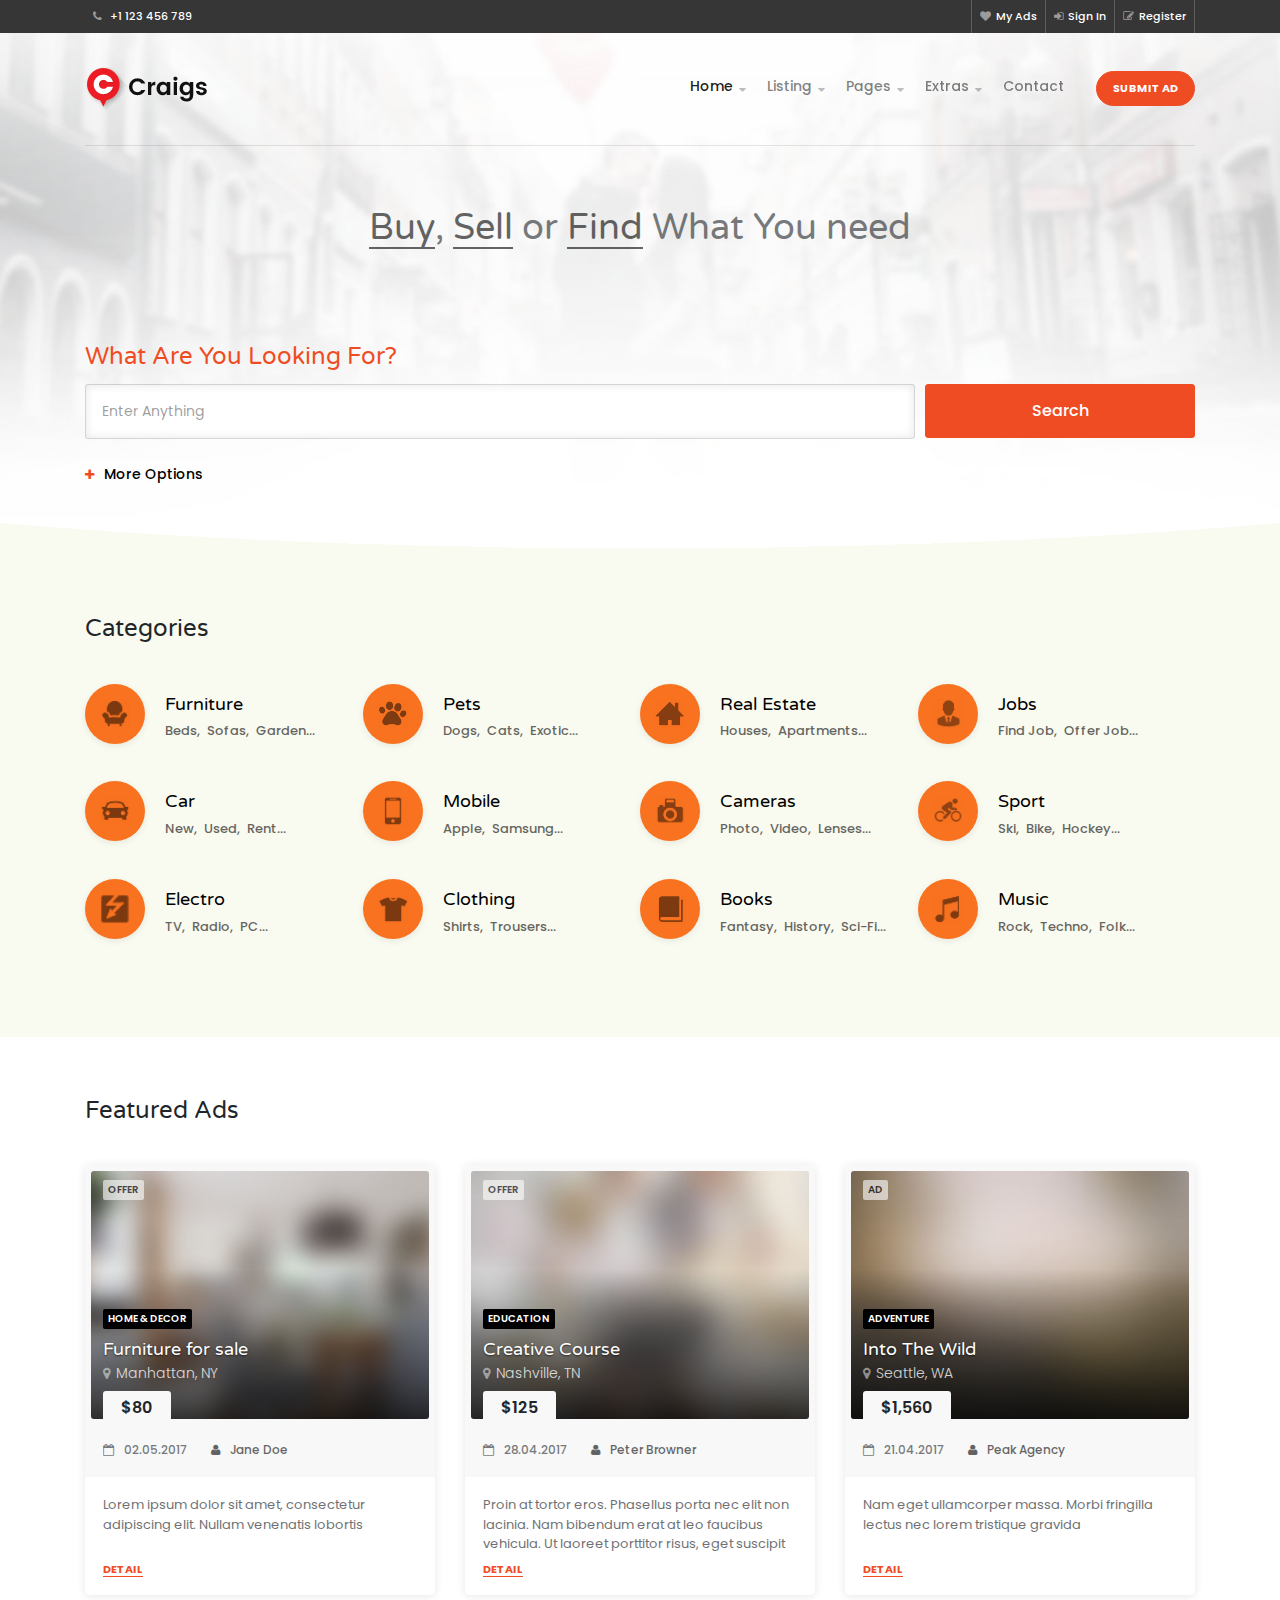
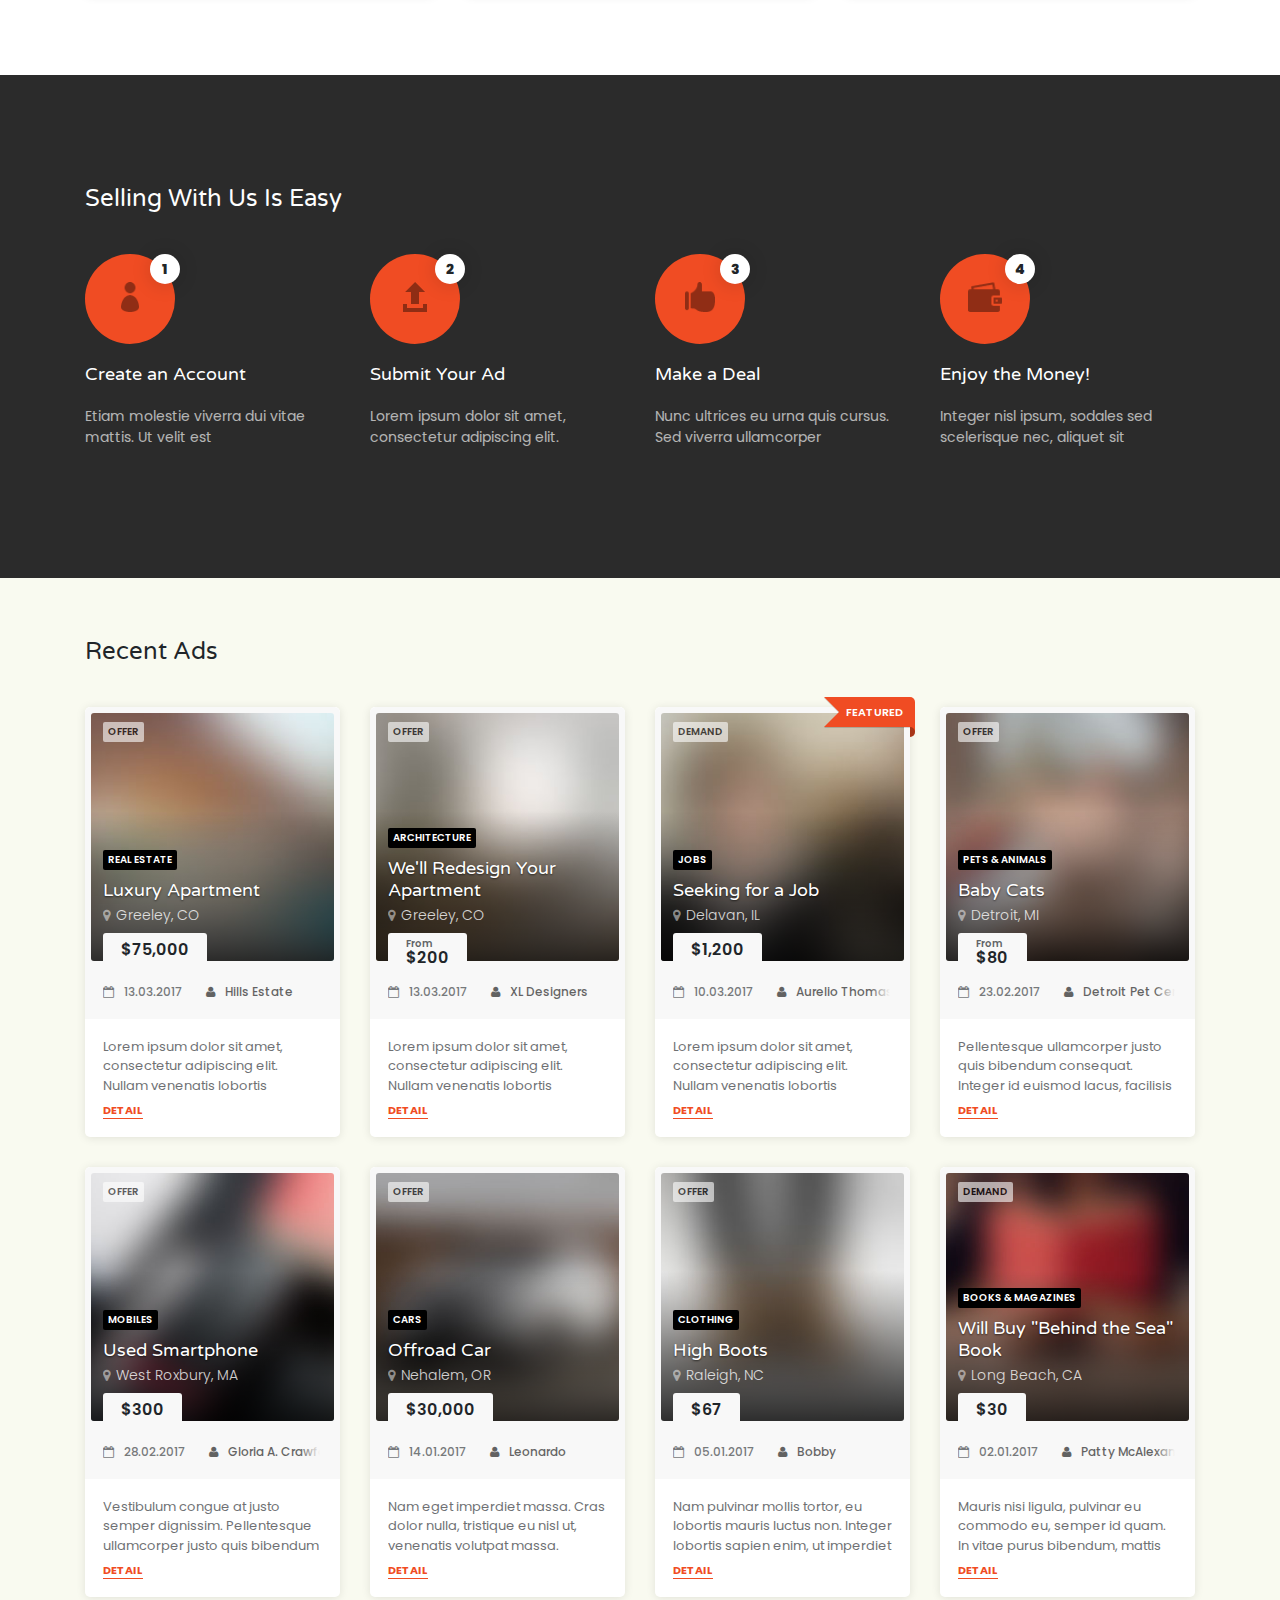
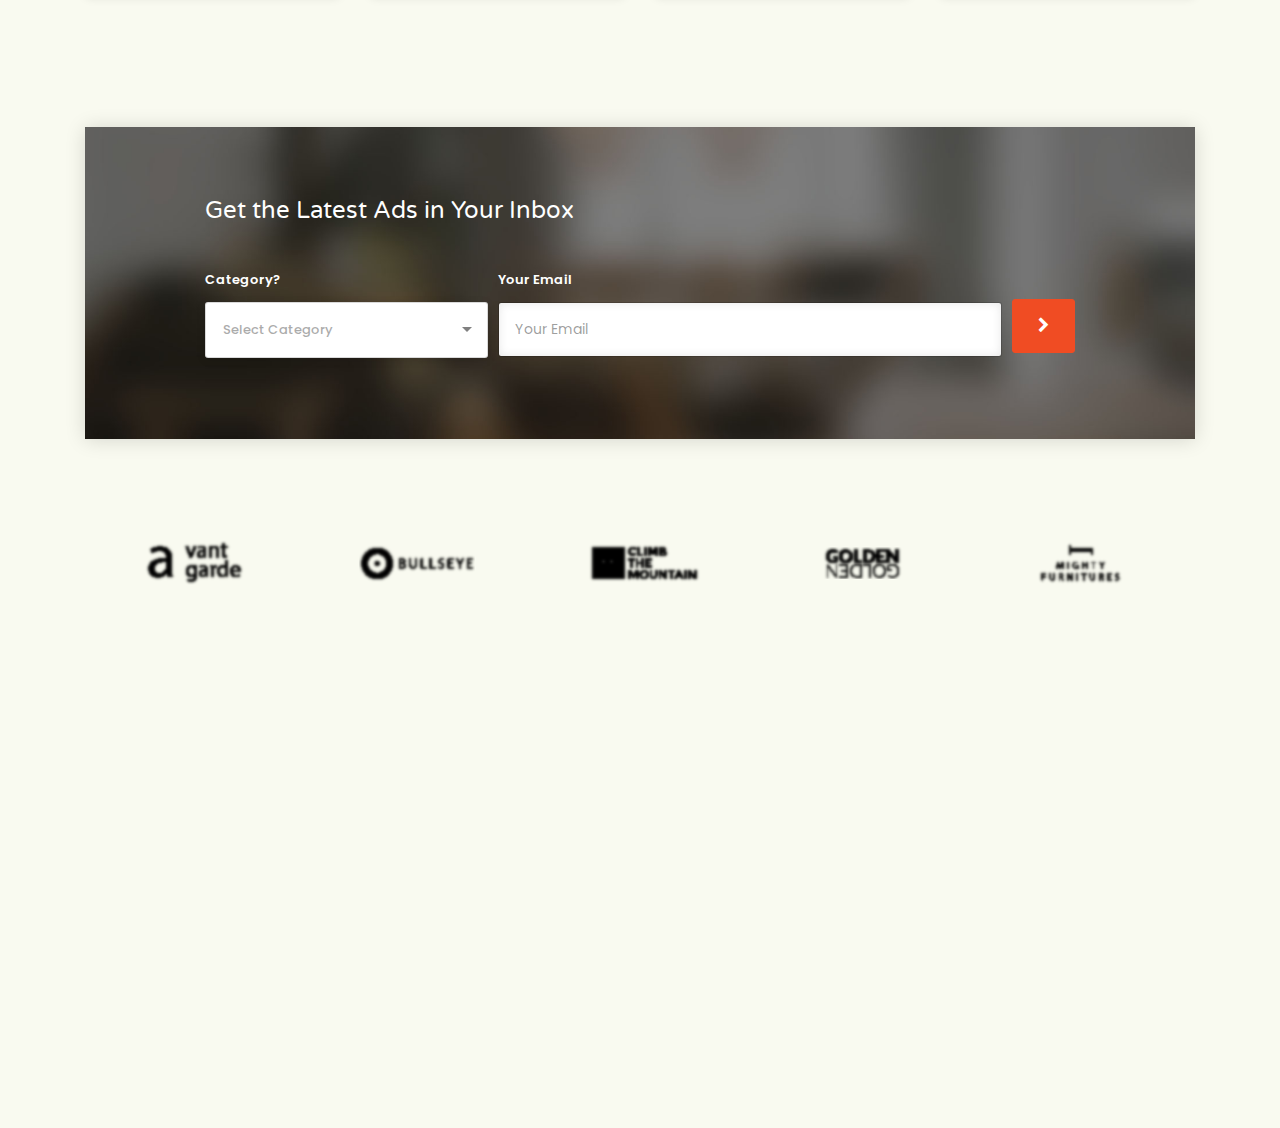
<file: public/index-4.html>
<!doctype html>
<html lang="en">
<head>
	<meta charset="UTF-8">
    <meta name="viewport" content="width=device-width, initial-scale=1, shrink-to-fit=no">
	<meta name="author" content="ThemeStarz">

    <link href="https://fonts.googleapis.com/css?family=Poppins:300,400,500,600,700|Varela+Round" rel="stylesheet">
    <link rel="stylesheet" href="assets/bootstrap/css/bootstrap.css" type="text/css">
    <link rel="stylesheet" href="assets/fonts/font-awesome.css" type="text/css">
    <link rel="stylesheet" href="assets/css/selectize.css" type="text/css">
    <link rel="stylesheet" href="assets/css/style.css">
    <link rel="stylesheet" href="assets/css/user.css">

	<title>Craigs - Easy Buy & Sell Listing HTML Template</title>

</head>
<body>
    <div class="page home-page">
        <!--*********************************************************************************************************-->
        <!--************ HERO ***************************************************************************************-->
        <!--*********************************************************************************************************-->
        <header class="hero">
            <div class="hero-wrapper">
                <!--============ Secondary Navigation ===============================================================-->
                <div class="secondary-navigation">
                    <div class="container">
                        <ul class="left">
                            <li>
                            <span>
                                <i class="fa fa-phone"></i> +1 123 456 789
                            </span>
                            </li>
                        </ul>
                        <!--end left-->
                        <ul class="right">
                            <li>
                                <a href="my-ads.html">
                                    <i class="fa fa-heart"></i>My Ads
                                </a>
                            </li>
                            <li>
                                <a href="sign-in.html">
                                    <i class="fa fa-sign-in"></i>Sign In
                                </a>
                            </li>
                            <li>
                                <a href="register.html">
                                    <i class="fa fa-pencil-square-o"></i>Register
                                </a>
                            </li>
                        </ul>
                        <!--end right-->
                    </div>
                    <!--end container-->
                </div>
                <!--============ End Secondary Navigation ===========================================================-->
                <!--============ Main Navigation ====================================================================-->
                <div class="main-navigation">
                    <div class="container">
                        <nav class="navbar navbar-expand-lg navbar-light justify-content-between">
                            <a class="navbar-brand" href="index.html">
                                <img src="assets/img/logo.png" alt="">
                            </a>
                            <button class="navbar-toggler" type="button" data-toggle="collapse" data-target="#navbar" aria-controls="navbar" aria-expanded="false" aria-label="Toggle navigation">
                                <span class="navbar-toggler-icon"></span>
                            </button>
                            <div class="collapse navbar-collapse" id="navbar">
                                <!--Main navigation list-->
                                <ul class="navbar-nav">
                                    <li class="nav-item active has-child">
                                        <a class="nav-link" href="#">Home</a>
                                        <ul class="child">
                                            <li class="nav-item">
                                                <a href="index.html" class="nav-link">Home 1</a>
                                            </li>
                                            <li class="nav-item">
                                                <a href="index-2.html" class="nav-link">Home 2</a>
                                            </li>
                                            <li class="nav-item">
                                                <a href="index-3.html" class="nav-link">Home 3</a>
                                            </li>
                                            <li class="nav-item">
                                                <a href="index-4.html" class="nav-link">Home 4</a>
                                            </li>
                                        </ul>
                                    </li>
                                    <li class="nav-item has-child">
                                        <a class="nav-link" href="#">Listing</a>
                                        <!-- 1st level -->
                                        <ul class="child">
                                            <li class="nav-item has-child">
                                                <a href="#" class="nav-link">Grid</a>
                                                <!-- 2nd level -->
                                                <ul class="child">
                                                    <li class="nav-item">
                                                        <a href="listing-grid-full-width.html" class="nav-link">Full Width</a>
                                                    </li>
                                                    <li class="nav-item">
                                                        <a href="listing-grid-sidebar.html" class="nav-link">With Sidebar</a>
                                                    </li>
                                                    <li class="nav-item">
                                                        <a href="listing-grid-compact-sidebar.html" class="nav-link">Compact With Sidebar</a>
                                                    </li>
                                                    <li class="nav-item">
                                                        <a href="listing-grid-compact-full-width.html" class="nav-link">Compact Full Width</a>
                                                    </li>
                                                </ul>
                                                <!-- end 2nd level -->
                                            </li>
                                            <li class="nav-item has-child">
                                                <a href="#" class="nav-link">List</a>
                                                <!-- 2nd level -->
                                                <ul class="child">
                                                    <li class="nav-item">
                                                        <a href="listing-list-full-width.html" class="nav-link">Full Width</a>
                                                    </li>
                                                    <li class="nav-item">
                                                        <a href="listing-list-sidebar.html" class="nav-link">With Sidebar</a>
                                                    </li>
                                                    <li class="nav-item">
                                                        <a href="listing-list-compact-sidebar.html" class="nav-link">Compact With Sidebar</a>
                                                    </li>
                                                    <li class="nav-item">
                                                        <a href="listing-list-compact-full-width.html" class="nav-link">Compact Full Width</a>
                                                    </li>
                                                </ul>
                                                <!-- end 2nd level -->
                                            </li>
                                            <li class="nav-item has-child">
                                                <a href="#" class="nav-link">Masonry</a>
                                                <!-- 2nd level -->
                                                <ul class="child">
                                                    <li class="nav-item">
                                                        <a href="listing-masonry-full-width.html" class="nav-link">Full Width</a>
                                                    </li>
                                                    <li class="nav-item">
                                                        <a href="listing-masonry-sidebar.html" class="nav-link">With Sidebar</a>
                                                    </li>
                                                </ul>
                                                <!-- end 2nd level -->
                                            </li>
                                            <li class="nav-item has-child">
                                                <a href="#" class="nav-link">Single</a>
                                                <!-- 2nd level -->
                                                <ul class="child">
                                                    <li class="nav-item">
                                                        <a href="single-listing-1.html" class="nav-link">Single 1</a>
                                                    </li>
                                                    <li class="nav-item">
                                                        <a href="single-listing-2.html" class="nav-link">Single 2</a>
                                                    </li>
                                                    <li class="nav-item">
                                                        <a href="single-listing-3.html" class="nav-link">Single 3</a>
                                                    </li>
                                                </ul>
                                                <!-- end 2nd level -->
                                            </li>
                                        </ul>
                                        <!-- end 1st level -->
                                    </li>
                                    <li class="nav-item has-child">
                                        <a class="nav-link" href="#">Pages</a>
                                        <!-- 2nd level -->
                                        <ul class="child">
                                            <li class="nav-item">
                                                <a href="sellers.html" class="nav-link">Sellers</a>
                                            </li>
                                            <li class="nav-item has-child">
                                                <a href="#" class="nav-link">Seller Detail</a>
                                                <!-- 3rd level -->
                                                <ul class="child">
                                                    <li class="nav-item">
                                                        <a href="seller-detail-1.html" class="nav-link">Seller Detail
                                                            1</a>
                                                    </li>
                                                    <li class="nav-item">
                                                        <a href="seller-detail-2.html" class="nav-link">Seller Detail
                                                            2</a>
                                                    </li>
                                                </ul>
                                                <!-- end 3rd level -->
                                            </li>
                                            <li class="nav-item">
                                                <a href="blog.html" class="nav-link">Blog</a>
                                            </li>
                                            <li class="nav-item">
                                                <a href="blog-post.html" class="nav-link">Blog Post</a>
                                            </li>
                                            <li class="nav-item">
                                                <a href="submit.html" class="nav-link">Submit Ad</a>
                                            </li>
                                            <li class="nav-item">
                                                <a href="pricing.html" class="nav-link">Pricing</a>
                                            </li>
                                            <li class="nav-item">
                                                <a href="faq.html" class="nav-link">FAQ</a>
                                            </li>
                                        </ul>
                                        <!-- end 2nd level -->
                                    </li>
                                    <li class="nav-item has-child">
                                        <a class="nav-link" href="#">Extras</a>
                                        <!--1st level -->
                                        <ul class="child">
                                            <li class="nav-item has-child">
                                                <a href="#" class="nav-link">Grid Variants</a>
                                                <ul class="child">
                                                    <li class="nav-item">
                                                        <a href="listing-grid-4-items.html" class="nav-link">4 Items</a>
                                                    </li>
                                                    <li class="nav-item">
                                                        <a href="listing-grid-3-items.html" class="nav-link">3 Items</a>
                                                    </li>
                                                    <li class="nav-item">
                                                        <a href="listing-grid-2-items.html" class="nav-link">2 Items</a>
                                                    </li>
                                                </ul>
                                            </li>
                                            <li class="nav-item has-child">
                                                <a href="#" class="nav-link">User Panel</a>
                                                <ul class="child">
                                                    <li class="nav-item">
                                                        <a href="my-profile.html" class="nav-link">My Profile</a>
                                                    </li>
                                                    <li class="nav-item">
                                                        <a href="my-ads.html" class="nav-link">My Ads</a>
                                                    </li>
                                                    <li class="nav-item">
                                                        <a href="change-password.html" class="nav-link">Change
                                                            Password</a>
                                                    </li>
                                                    <li class="nav-item">
                                                        <a href="sign-in.html" class="nav-link">Sign In</a>
                                                    </li>
                                                    <li class="nav-item">
                                                        <a href="register.html" class="nav-link">Register</a>
                                                    </li>
                                                </ul>
                                            </li>
                                            <li class="nav-item">
                                                <a href="elements.html" class="nav-link">Elements</a>
                                            </li>
                                            <li class="nav-item">
                                                <a href="typography.html" class="nav-link">Typography</a>
                                            </li>
                                            <li class="nav-item has-child">
                                                <a href="#" class="nav-link">Nested Navigation</a>
                                                <!--2nd level -->
                                                <ul class="child">
                                                    <li class="nav-item">
                                                        <a href="#" class="nav-link">Level 2</a>
                                                    </li>
                                                    <li class="nav-item">
                                                        <a href="#" class="nav-link">Level 2</a>
                                                    </li>
                                                    <li class="nav-item has-child">
                                                        <a href="#" class="nav-link">Level 2</a>
                                                        <!--3rd level -->
                                                        <ul class="child">
                                                            <li class="nav-item has-child">
                                                                <a href="#" class="nav-link">Level 3</a>
                                                                <!--4th level -->
                                                                <ul class="child">
                                                                    <li class="nav-item">
                                                                        <a href="#" class="nav-link">Level 4</a>
                                                                    </li>
                                                                    <li class="nav-item">
                                                                        <a href="#" class="nav-link">Level 4</a>
                                                                    </li>
                                                                    <li class="nav-item">
                                                                        <a href="#" class="nav-link">Level 4</a>
                                                                    </li>
                                                                </ul>
                                                                <!-- end 4th level-->
                                                            </li>
                                                            <li class="nav-item">
                                                                <a href="#" class="nav-link">Level 3</a>
                                                            </li>
                                                            <li class="nav-item">
                                                                <a href="#" class="nav-link">Level 3</a>
                                                            </li>
                                                        </ul>
                                                        <!--end 3rd level-->
                                                    </li>
                                                </ul>
                                                <!-- end 2nd level -->
                                            </li>
                                            <li class="nav-item">
                                                <a href="image-header.html" class="nav-link">Image Header</a>
                                            </li>
                                            <li class="nav-item">
                                                <a href="messaging.html" class="nav-link">Messages</a>
                                            </li>
                                        </ul>
                                    </li>
                                    <li class="nav-item">
                                        <a class="nav-link" href="contact.html">Contact</a>
                                    </li>
                                    <li class="nav-item">
                                        <a href="submit.html" class="btn btn-primary text-caps btn-rounded">Submit Ad</a>
                                    </li>
                                </ul>
                                <!--Main navigation list-->
                            </div>
                            <!--end navbar-collapse-->
                        </nav>
                        <!--end navbar-->
                    </div>
                    <!--end container-->
                </div>
                <!--============ End Main Navigation ================================================================-->
                <!--============ Page Title =========================================================================-->
                <div class="page-title">
                    <div class="container">
                        <h1 class="opacity-60 center">
                            <a href="#">Buy</a>, <a href="#">Sell</a> or <a href="#">Find</a> What You need
                        </h1>
                    </div>
                    <!--end container-->
                </div>
                <!--============ End Page Title =====================================================================-->
                <!--============ Hero Form ==========================================================================-->
                <form class="hero-form form">
                    <div class="container">
                        <!--Main Form-->
                        <div class="main-search-form">
                            <div class="form-row">
                                <div class="col-md-9 col-sm-9">
                                    <div class="form-group">
                                        <label for="what" class="col-form-label">What Are You Looking For?</label>
                                        <input name="keyword" type="text" class="form-control" id="what" placeholder="Enter Anything">
                                    </div>
                                    <!--end form-group-->
                                </div>
                                <!--end col-md-3-->
                                <div class="col-md-3 col-sm-3">
                                    <button type="submit" class="btn btn-primary width-100">Search</button>
                                </div>
                                <!--end col-md-3-->
                            </div>
                            <!--end form-row-->
                        </div>
                        <!--end main-search-form-->
                        <!--Alternative Form-->
                        <div class="alternative-search-form">
                            <a href="#collapseAlternativeSearchForm" class="icon" data-toggle="collapse"  aria-expanded="false" aria-controls="collapseAlternativeSearchForm"><i class="fa fa-plus"></i>More Options</a>
                            <div class="collapse" id="collapseAlternativeSearchForm">
                                <div class="wrapper">
                                    <div class="form-row">
                                        <div class="col-xl-6 col-lg-12 col-md-12 col-sm-12 d-xs-grid d-flex align-items-center justify-content-between">
                                            <label>
                                                <input type="checkbox" name="new">
                                                New
                                            </label>
                                            <label>
                                                <input type="checkbox" name="used">
                                                Used
                                            </label>
                                            <label>
                                                <input type="checkbox" name="with_photo">
                                                With Photo
                                            </label>
                                            <label>
                                                <input type="checkbox" name="featured">
                                                Featured
                                            </label>
                                        </div>
                                        <!--end col-xl-6-->
                                        <div class="col-xl-6 col-lg-12 col-md-12 col-sm-12">
                                            <div class="form-row">
                                                <div class="col-md-4 col-sm-4">
                                                    <div class="form-group">
                                                        <input name="min_price" type="text" class="form-control small" id="min-price" placeholder="Minimal Price">
                                                        <span class="input-group-addon small">$</span>
                                                    </div>
                                                    <!--end form-group-->
                                                </div>
                                                <!--end col-md-4-->
                                                <div class="col-md-4 col-sm-4">
                                                    <div class="form-group">
                                                        <input name="max_price" type="text" class="form-control small" id="max-price" placeholder="Maximal Price">
                                                        <span class="input-group-addon small">$</span>
                                                    </div>
                                                    <!--end form-group-->
                                                </div>
                                                <!--end col-md-4-->
                                                <div class="col-md-4 col-sm-4">
                                                    <div class="form-group">
                                                        <select name="distance" id="distance" class="small" data-placeholder="Distance" >
                                                            <option value="">Distance</option>
                                                            <option value="1">1km</option>
                                                            <option value="2">5km</option>
                                                            <option value="3">10km</option>
                                                            <option value="4">50km</option>
                                                            <option value="5">100km</option>
                                                        </select>
                                                    </div>
                                                    <!--end form-group-->
                                                </div>
                                                <!--end col-md-3-->
                                            </div>
                                            <!--end form-row-->
                                        </div>
                                        <!--end col-xl-6-->
                                    </div>
                                    <!--end row-->
                                </div>
                                <!--end wrapper-->
                            </div>
                            <!--end collapse-->
                        </div>
                        <!--end alternative-search-form-->
                    </div>
                    <!--end container-->
                </form>
                <!--============ End Hero Form ======================================================================-->
                <div class="background">
                    <div class="background-image">
                        <img src="assets/img/hero-background-image-02.jpg" alt="">
                    </div>
                    <!--end background-image-->
                </div>
                <!--end background-->
            </div>
            <!--end hero-wrapper-->
        </header>
        <!--end hero-->

        <!--*********************************************************************************************************-->
        <!--************ CONTENT ************************************************************************************-->
        <!--*********************************************************************************************************-->
        <section class="content">
            <!--============ Categories =============================================================================-->
            <section class="block">
                <div class="container">
                    <h2>Categories</h2>
                    <ul class="categories-list clearfix">
                        <li>
                            <i class="category-icon">
                                <img src="assets/icons/category-furniture-b.png" alt="">
                            </i>
                            <h3><a href="#">Furniture</a></h3>
                            <div class="sub-categories">
                                <a href="#">Beds</a>
                                <a href="#">Sofas</a>
                                <a href="#">Garden</a>
                            </div>
                        </li>
                        <!--end category item-->
                        <li>
                            <i class="category-icon">
                                <img src="assets/icons/category-pets-b.png" alt="">
                            </i>
                            <h3><a href="#">Pets</a></h3>
                            <div class="sub-categories">
                                <a href="#">Dogs</a>
                                <a href="#">Cats</a>
                                <a href="#">Exotic</a>
                            </div>
                        </li>
                        <!--end category item-->
                        <li>
                            <i class="category-icon">
                                <img src="assets/icons/category-real-estate-b.png" alt="">
                            </i>
                            <h3><a href="#">Real Estate</a></h3>
                            <div class="sub-categories">
                                <a href="#">Houses</a>
                                <a href="#">Apartments</a>
                            </div>
                        </li>
                        <!--end category item-->
                        <li>
                            <i class="category-icon">
                                <img src="assets/icons/category-jobs-b.png" alt="">
                            </i>
                            <h3><a href="#">Jobs</a></h3>
                            <div class="sub-categories">
                                <a href="#">Find Job</a>
                                <a href="#">Offer Job</a>
                            </div>
                        </li>
                        <!--end category item-->

                        <li>
                            <i class="category-icon">
                                <img src="assets/icons/category-cars-b.png" alt="">
                            </i>
                            <h3><a href="#">Car</a></h3>
                            <div class="sub-categories">
                                <a href="#">New</a>
                                <a href="#">Used</a>
                                <a href="#">Rent</a>
                            </div>
                        </li>
                        <!--end category item-->
                        <li>
                            <i class="category-icon">
                                <img src="assets/icons/category-mobile-b.png" alt="">
                            </i>
                            <h3><a href="#">Mobile</a></h3>
                            <div class="sub-categories">
                                <a href="#">Apple</a>
                                <a href="#">Samsung</a>
                            </div>
                        </li>
                        <!--end category item-->
                        <li>
                            <i class="category-icon">
                                <img src="assets/icons/category-cameras-b.png" alt="">
                            </i>
                            <h3><a href="#">Cameras</a></h3>
                            <div class="sub-categories">
                                <a href="#">Photo</a>
                                <a href="#">Video</a>
                                <a href="#">Lenses</a>
                            </div>
                        </li>
                        <!--end category item-->
                        <li>
                            <i class="category-icon">
                                <img src="assets/icons/category-sport-b.png" alt="">
                            </i>
                            <h3><a href="#">Sport</a></h3>
                            <div class="sub-categories">
                                <a href="#">Ski</a>
                                <a href="#">Bike</a>
                                <a href="#">Hockey</a>
                            </div>
                        </li>
                        <!--end category item-->

                        <li>
                            <i class="category-icon">
                                <img src="assets/icons/category-electro-b.png" alt="">
                            </i>
                            <h3><a href="#">Electro</a></h3>
                            <div class="sub-categories">
                                <a href="#">TV</a>
                                <a href="#">Radio</a>
                                <a href="#">PC</a>
                            </div>
                        </li>
                        <!--end category item-->
                        <li>
                            <i class="category-icon">
                                <img src="assets/icons/category-clothing-b.png" alt="">
                            </i>
                            <h3><a href="#">Clothing</a></h3>
                            <div class="sub-categories">
                                <a href="#">Shirts</a>
                                <a href="#">Trousers</a>
                            </div>
                        </li>
                        <!--end category item-->
                        <li>
                            <i class="category-icon">
                                <img src="assets/icons/category-books-b.png" alt="">
                            </i>
                            <h3><a href="#">Books</a></h3>
                            <div class="sub-categories">
                                <a href="#">Fantasy</a>
                                <a href="#">History</a>
                                <a href="#">Sci-Fi</a>
                            </div>
                        </li>
                        <!--end category item-->
                        <li>
                            <i class="category-icon">
                                <img src="assets/icons/category-music-b.png" alt="">
                            </i>
                            <h3><a href="#">Music</a></h3>
                            <div class="sub-categories">
                                <a href="#">Rock</a>
                                <a href="#">Techno</a>
                                <a href="#">Folk</a>
                            </div>
                        </li>
                        <!--end category item-->
                    </ul>
                    <!--end categories-list-->
                </div>
                <!--end container-->
            </section>
            <!--end block-->
            <!--============ End Categories =========================================================================-->
            <!--============ Featured Ads ===========================================================================-->
            <section class="block">
                <div class="container">
                    <h2>Featured Ads</h2>
                    <div class="items grid grid-xl-3-items grid-lg-3-items grid-md-2-items">
                        <div class="item">
                            <div class="wrapper">
                                <div class="image">
                                    <h3>
                                        <a href="#" class="tag category">Home & Decor</a>
                                        <a href="single-listing-1.html" class="title">Furniture for sale</a>
                                        <span class="tag">Offer</span>
                                    </h3>
                                    <a href="single-listing-1.html" class="image-wrapper background-image">
                                        <img src="assets/img/image-01.jpg" alt="">
                                    </a>
                                </div>
                                <!--end image-->
                                <h4 class="location">
                                    <a href="#">Manhattan, NY</a>
                                </h4>
                                <div class="price">$80</div>
                                <div class="meta">
                                    <figure>
                                        <i class="fa fa-calendar-o"></i>02.05.2017
                                    </figure>
                                    <figure>
                                        <a href="#">
                                            <i class="fa fa-user"></i>Jane Doe
                                        </a>
                                    </figure>
                                </div>
                                <!--end meta-->
                                <div class="description">
                                    <p>Lorem ipsum dolor sit amet, consectetur adipiscing elit. Nullam venenatis lobortis</p>
                                </div>
                                <!--end description-->
                                <a href="single-listing-1.html" class="detail text-caps underline">Detail</a>
                            </div>
                        </div>
                        <!--end item-->

                        <div class="item">
                            <div class="wrapper">
                                <div class="image">
                                    <h3>
                                        <a href="#" class="tag category">Education</a>
                                        <a href="single-listing-1.html" class="title">Creative Course</a>
                                        <span class="tag">Offer</span>
                                    </h3>
                                    <a href="single-listing-1.html" class="image-wrapper background-image">
                                        <img src="assets/img/image-02.jpg" alt="">
                                    </a>
                                </div>
                                <!--end image-->
                                <h4 class="location">
                                    <a href="#">Nashville, TN</a>
                                </h4>
                                <div class="price">$125</div>
                                <div class="meta">
                                    <figure>
                                        <i class="fa fa-calendar-o"></i>28.04.2017
                                    </figure>
                                    <figure>
                                        <a href="#">
                                            <i class="fa fa-user"></i>Peter Browner
                                        </a>
                                    </figure>
                                </div>
                                <!--end meta-->
                                <div class="description">
                                    <p>Proin at tortor eros. Phasellus porta nec elit non lacinia. Nam bibendum erat at leo faucibus vehicula. Ut laoreet porttitor risus, eget suscipit tellus tincidunt sit amet. </p>
                                </div>
                                <!--end description-->
                                <div class="additional-info">
                                    <ul>
                                        <li>
                                            <figure>Start Date</figure>
                                            <aside>25.06.2017 09:00</aside>
                                        </li>
                                        <li>
                                            <figure>Length</figure>
                                            <aside>2 months</aside>
                                        </li>
                                        <li>
                                            <figure>Bedrooms</figure>
                                            <aside>3</aside>
                                        </li>
                                    </ul>
                                </div>
                                <!--end addition-info-->
                                <a href="single-listing-1.html" class="detail text-caps underline">Detail</a>
                            </div>
                        </div>
                        <!--end item-->

                        <div class="item">
                            <div class="wrapper">
                                <div class="image">
                                    <h3>
                                        <a href="#" class="tag category">Adventure</a>
                                        <a href="single-listing-1.html" class="title">Into The Wild</a>
                                        <span class="tag">Ad</span>
                                    </h3>
                                    <a href="single-listing-1.html" class="image-wrapper background-image">
                                        <img src="assets/img/image-03.jpg" alt="">
                                    </a>
                                </div>
                                <!--end image-->
                                <h4 class="location">
                                    <a href="#">Seattle, WA</a>
                                </h4>
                                <div class="price">$1,560</div>
                                <div class="meta">
                                    <figure>
                                        <i class="fa fa-calendar-o"></i>21.04.2017
                                    </figure>
                                    <figure>
                                        <a href="#">
                                            <i class="fa fa-user"></i>Peak Agency
                                        </a>
                                    </figure>
                                </div>
                                <!--end meta-->
                                <div class="description">
                                    <p>Nam eget ullamcorper massa. Morbi fringilla lectus nec lorem tristique gravida</p>
                                </div>
                                <!--end description-->
                                <a href="single-listing-1.html" class="detail text-caps underline">Detail</a>
                            </div>
                        </div>
                        <!--end item-->

                    </div>
                </div>
                <div class="background" data-background-color="#fff"></div>
                <!--end background-->
            </section>
            <!--============ End Featured Ads =======================================================================-->
            <!--============ Features Steps =========================================================================-->
            <section class="block has-dark-background">
                <div class="container">
                    <div class="block">
                        <h2>Selling With Us Is Easy</h2>
                        <div class="row">
                            <div class="col-md-3">
                                <div class="feature-box">
                                    <figure>
                                        <img src="assets/icons/feature-user.png" alt="">
                                        <span>1</span>
                                    </figure>
                                    <h3>Create an Account</h3>
                                    <p>Etiam molestie viverra dui vitae mattis. Ut velit est</p>
                                </div>
                                <!--end feature-box-->
                            </div>
                            <!--end col-->
                            <div class="col-md-3">
                                <div class="feature-box">
                                    <figure>
                                        <img src="assets/icons/feature-upload.png" alt="">
                                        <span>2</span>
                                    </figure>
                                    <h3>Submit Your Ad</h3>
                                    <p>Lorem ipsum dolor sit amet, consectetur adipiscing elit.</p>
                                </div>
                                <!--end feature-box-->
                            </div>
                            <!--end col-->
                            <div class="col-md-3">
                                <div class="feature-box">
                                    <figure>
                                        <img src="assets/icons/feature-like.png" alt="">
                                        <span>3</span>
                                    </figure>
                                    <h3>Make a Deal</h3>
                                    <p>Nunc ultrices eu urna quis cursus. Sed viverra ullamcorper</p>
                                </div>
                                <!--end feature-box-->
                            </div>
                            <!--end col-->
                            <div class="col-md-3">
                                <div class="feature-box">
                                    <figure>
                                        <img src="assets/icons/feature-wallet.png" alt="">
                                        <span>4</span>
                                    </figure>
                                    <h3>Enjoy the Money!</h3>
                                    <p>Integer nisl ipsum, sodales sed scelerisque nec, aliquet sit</p>
                                </div>
                                <!--end feature-box-->
                            </div>
                            <!--end col-->
                        </div>
                        <!--end row-->
                    </div>
                    <!--end block-->
                </div>
                <!--end container-->
                <div class="background" data-background-color="#2b2b2b"></div>
                <!--end background-->
            </section>
            <!--end block-->
            <!--============ End Features Steps =====================================================================-->
            <!--============ Recent Ads =============================================================================-->
            <section class="block">
                <div class="container">
                    <h2>Recent Ads</h2>
                    <div class="items grid grid-xl-4-items grid-lg-3-items grid-md-2-items">
                        <div class="item">
                            <div class="wrapper">
                                <div class="image">
                                    <h3>
                                        <a href="#" class="tag category">Real Estate</a>
                                        <a href="single-listing-1.html" class="title">Luxury Apartment</a>
                                        <span class="tag">Offer</span>
                                    </h3>
                                    <a href="single-listing-1.html" class="image-wrapper background-image">
                                        <img src="assets/img/image-04.jpg" alt="">
                                    </a>
                                </div>
                                <!--end image-->
                                <h4 class="location">
                                    <a href="#">Greeley, CO</a>
                                </h4>
                                <div class="price">$75,000</div>
                                <div class="meta">
                                    <figure>
                                        <i class="fa fa-calendar-o"></i>13.03.2017
                                    </figure>
                                    <figure>
                                        <a href="#">
                                            <i class="fa fa-user"></i>Hills Estate
                                        </a>
                                    </figure>
                                </div>
                                <!--end meta-->
                                <div class="description">
                                    <p>Lorem ipsum dolor sit amet, consectetur adipiscing elit. Nullam venenatis lobortis</p>
                                </div>
                                <!--end description-->
                                <div class="additional-info">
                                    <ul>
                                        <li>
                                            <figure>Area</figure>
                                            <aside>368m<sup>2</sup></aside>
                                        </li>
                                        <li>
                                            <figure>Bathrooms</figure>
                                            <aside>2</aside>
                                        </li>
                                        <li>
                                            <figure>Bedrooms</figure>
                                            <aside>3</aside>
                                        </li>
                                        <li>
                                            <figure>Garage</figure>
                                            <aside>1</aside>
                                        </li>
                                    </ul>
                                </div>
                                <!--end addition-info-->
                                <a href="single-listing-1.html" class="detail text-caps underline">Detail</a>
                            </div>
                        </div>
                        <!--end item-->

                        <div class="item">
                            <div class="wrapper">
                                <div class="image">
                                    <h3>
                                        <a href="#" class="tag category">Architecture</a>
                                        <a href="single-listing-1.html" class="title">We'll Redesign Your Apartment</a>
                                        <span class="tag">Offer</span>
                                    </h3>
                                    <a href="single-listing-1.html" class="image-wrapper background-image">
                                        <img src="assets/img/image-05.jpg" alt="">
                                    </a>
                                </div>
                                <!--end image-->
                                <h4 class="location">
                                    <a href="#">Greeley, CO</a>
                                </h4>
                                <div class="price">
                                    <span class="appendix">From</span>
                                    $200
                                </div>
                                <div class="meta">
                                    <figure>
                                        <i class="fa fa-calendar-o"></i>13.03.2017
                                    </figure>
                                    <figure>
                                        <a href="#">
                                            <i class="fa fa-user"></i>XL Designers
                                        </a>
                                    </figure>
                                </div>
                                <!--end meta-->
                                <div class="description">
                                    <p>Lorem ipsum dolor sit amet, consectetur adipiscing elit. Nullam venenatis lobortis</p>
                                </div>
                                <!--end description-->
                                <div class="additional-info">
                                    <ul>
                                        <li>
                                            <figure>Area</figure>
                                            <aside>368m<sup>2</sup></aside>
                                        </li>
                                        <li>
                                            <figure>Bathrooms</figure>
                                            <aside>2</aside>
                                        </li>
                                        <li>
                                            <figure>Bedrooms</figure>
                                            <aside>3</aside>
                                        </li>
                                    </ul>
                                </div>
                                <!--end addition-info-->
                                <a href="single-listing-1.html" class="detail text-caps underline">Detail</a>
                            </div>
                        </div>
                        <!--end item-->

                        <div class="item">
                            <div class="ribbon-featured">Featured</div>
                            <!--end ribbon-->
                            <div class="wrapper">
                                <div class="image">
                                    <h3>
                                        <a href="#" class="tag category">Jobs</a>
                                        <a href="single-listing-1.html" class="title">Seeking for a Job</a>
                                        <span class="tag">Demand</span>
                                    </h3>
                                    <a href="single-listing-1.html" class="image-wrapper background-image">
                                        <img src="assets/img/image-06.jpg" alt="">
                                    </a>
                                </div>
                                <!--end image-->
                                <h4 class="location">
                                    <a href="#">Delavan, IL</a>
                                </h4>
                                <div class="price">$1,200</div>
                                <div class="meta">
                                    <figure>
                                        <i class="fa fa-calendar-o"></i>10.03.2017
                                    </figure>
                                    <figure>
                                        <a href="#">
                                            <i class="fa fa-user"></i>Aurelio Thomas
                                        </a>
                                    </figure>
                                </div>
                                <!--end meta-->
                                <div class="description">
                                    <p>Lorem ipsum dolor sit amet, consectetur adipiscing elit. Nullam venenatis lobortis</p>
                                </div>
                                <!--end description-->
                                <div class="additional-info">
                                    <ul>
                                        <li>
                                            <figure>Degree</figure>
                                            <aside>Bachelor’s</aside>
                                        </li>
                                        <li>
                                            <figure>Category</figure>
                                            <aside>Art & Design</aside>
                                        </li>
                                        <li>
                                            <figure>Experience</figure>
                                            <aside>5 years</aside>
                                        </li>
                                        <li>
                                            <figure>Language</figure>
                                            <aside>English, German</aside>
                                        </li>
                                    </ul>
                                </div>
                                <!--end addition-info-->
                                <a href="single-listing-1.html" class="detail text-caps underline">Detail</a>
                            </div>
                        </div>
                        <!--end item-->

                        <div class="item">
                            <div class="wrapper">
                                <div class="image">
                                    <h3>
                                        <a href="#" class="tag category">Pets & Animals</a>
                                        <a href="single-listing-1.html" class="title">Baby Cats</a>
                                        <span class="tag">Offer</span>
                                    </h3>
                                    <a href="single-listing-1.html" class="image-wrapper background-image">
                                        <img src="assets/img/image-07.jpg" alt="">
                                    </a>
                                </div>
                                <!--end image-->
                                <h4 class="location">
                                    <a href="#">Detroit, MI</a>
                                </h4>
                                <div class="price">
                                    <span class="appendix">From</span>
                                    $80
                                </div>
                                <div class="meta">
                                    <figure>
                                        <i class="fa fa-calendar-o"></i>23.02.2017
                                    </figure>
                                    <figure>
                                        <a href="#">
                                            <i class="fa fa-user"></i>Detroit Pet Center
                                        </a>
                                    </figure>
                                </div>
                                <!--end meta-->
                                <div class="description">
                                    <p>Pellentesque ullamcorper justo quis bibendum
                                        consequat. Integer id euismod lacus, facilisis faucibus urna.
                                    </p>
                                </div>
                                <!--end description-->
                                <div class="additional-info">
                                    <ul>
                                        <li>
                                            <figure>Age</figure>
                                            <aside>2 weeks</aside>
                                        </li>
                                    </ul>
                                </div>
                                <!--end addition-info-->
                                <a href="single-listing-1.html" class="detail text-caps underline">Detail</a>
                            </div>
                        </div>
                        <!--end item-->

                        <div class="item">
                            <div class="wrapper">
                                <div class="image">
                                    <h3>
                                        <a href="#" class="tag category">Mobiles</a>
                                        <a href="single-listing-1.html" class="title">Used Smartphone</a>
                                        <span class="tag">Offer</span>
                                    </h3>
                                    <a href="single-listing-1.html" class="image-wrapper background-image">
                                        <img src="assets/img/image-08.jpg" alt="">
                                    </a>
                                </div>
                                <!--end image-->
                                <h4 class="location">
                                    <a href="#">West Roxbury, MA</a>
                                </h4>
                                <div class="price">$300</div>
                                <div class="meta">
                                    <figure>
                                        <i class="fa fa-calendar-o"></i>28.02.2017
                                    </figure>
                                    <figure>
                                        <a href="#">
                                            <i class="fa fa-user"></i>Gloria A. Crawford
                                        </a>
                                    </figure>
                                </div>
                                <!--end meta-->
                                <div class="description">
                                    <p>Vestibulum congue at justo semper dignissim. Pellentesque ullamcorper justo quis bibendum
                                        consequat. Integer id euismod lacus, facilisis faucibus urna.
                                    </p>
                                </div>
                                <!--end description-->
                                <div class="additional-info">
                                    <ul>
                                        <li>
                                            <figure>Status</figure>
                                            <aside>Used</aside>
                                        </li>
                                        <li>
                                            <figure>Brand</figure>
                                            <aside>Samsung</aside>
                                        </li>
                                    </ul>
                                </div>
                                <!--end addition-info-->
                                <a href="single-listing-1.html" class="detail text-caps underline">Detail</a>
                            </div>
                        </div>
                        <!--end item-->

                        <div class="item">
                            <div class="wrapper">
                                <div class="image">
                                    <h3>
                                        <a href="#" class="tag category">Cars</a>
                                        <a href="single-listing-1.html" class="title">Offroad Car</a>
                                        <span class="tag">Offer</span>
                                    </h3>
                                    <a href="single-listing-1.html" class="image-wrapper background-image">
                                        <img src="assets/img/image-09.jpg" alt="">
                                    </a>
                                </div>
                                <!--end image-->
                                <h4 class="location">
                                    <a href="#">Nehalem, OR</a>
                                </h4>
                                <div class="price">$30,000</div>
                                <div class="meta">
                                    <figure>
                                        <i class="fa fa-calendar-o"></i>14.01.2017
                                    </figure>
                                    <figure>
                                        <a href="#">
                                            <i class="fa fa-user"></i>Leonardo
                                        </a>
                                    </figure>
                                </div>
                                <!--end meta-->
                                <div class="description">
                                    <p>Nam eget imperdiet massa. Cras dolor nulla, tristique eu nisl ut, venenatis volutpat massa.
                                        Integer imperdiet finibus ipsum vitae scelerisque.
                                    </p>
                                </div>
                                <!--end description-->
                                <div class="additional-info">
                                    <ul>
                                        <li>
                                            <figure>Brand</figure>
                                            <aside>Jeep</aside>
                                        </li>
                                        <li>
                                            <figure>Engine</figure>
                                            <aside>Diesel</aside>
                                        </li>
                                        <li>
                                            <figure>Mileage</figure>
                                            <aside>28,630</aside>
                                        </li>
                                    </ul>
                                </div>
                                <!--end addition-info-->
                                <a href="single-listing-1.html" class="detail text-caps underline">Detail</a>
                            </div>
                        </div>
                        <!--end item-->

                        <div class="item">
                            <div class="wrapper">
                                <div class="image">
                                    <h3>
                                        <a href="#" class="tag category">Clothing</a>
                                        <a href="single-listing-1.html" class="title">High Boots</a>
                                        <span class="tag">Offer</span>
                                    </h3>
                                    <a href="single-listing-1.html" class="image-wrapper background-image">
                                        <img src="assets/img/image-10.jpg" alt="">
                                    </a>
                                </div>
                                <!--end image-->
                                <h4 class="location">
                                    <a href="#">Raleigh, NC</a>
                                </h4>
                                <div class="price">$67</div>
                                <div class="meta">
                                    <figure>
                                        <i class="fa fa-calendar-o"></i>05.01.2017
                                    </figure>
                                    <figure>
                                        <a href="#">
                                            <i class="fa fa-user"></i>Bobby
                                        </a>
                                    </figure>
                                </div>
                                <!--end meta-->
                                <div class="description">
                                    <p>Nam pulvinar mollis tortor, eu lobortis mauris luctus non. Integer lobortis sapien enim,
                                        ut imperdiet leo faucibus id. Fusce tincidunt nunc elit, at varius erat rutrum vitae.
                                    </p>
                                </div>
                                <!--end description-->
                                <div class="additional-info">
                                    <ul>
                                        <li>
                                            <figure>Status</figure>
                                            <aside>Used</aside>
                                        </li>
                                        <li>
                                            <figure>Material</figure>
                                            <aside>Genuine Leather</aside>
                                        </li>
                                        <li>
                                            <figure>Size</figure>
                                            <aside>10</aside>
                                        </li>
                                    </ul>
                                </div>
                                <!--end addition-info-->
                                <a href="single-listing-1.html" class="detail text-caps underline">Detail</a>
                            </div>
                        </div>
                        <!--end item-->

                        <div class="item">
                            <div class="wrapper">
                                <div class="image">
                                    <h3>
                                        <a href="#" class="tag category">Books & Magazines</a>
                                        <a href="single-listing-1.html" class="title">Will Buy "Behind the Sea" Book</a>
                                        <span class="tag">Demand</span>
                                    </h3>
                                    <a href="single-listing-1.html" class="image-wrapper background-image">
                                        <img src="assets/img/image-11.jpg" alt="">
                                    </a>
                                </div>
                                <!--end image-->
                                <h4 class="location">
                                    <a href="#">Long Beach, CA</a>
                                </h4>
                                <div class="price">$30</div>
                                <div class="meta">
                                    <figure>
                                        <i class="fa fa-calendar-o"></i>02.01.2017
                                    </figure>
                                    <figure>
                                        <a href="#">
                                            <i class="fa fa-user"></i>Patty McAlexander
                                        </a>
                                    </figure>
                                </div>
                                <!--end meta-->
                                <div class="description">
                                    <p>Mauris nisi ligula, pulvinar eu commodo eu, semper id quam. In vitae purus bibendum,
                                        mattis ex nec, eleifend diam. Cras at vehicula metus. Sed elementum lectus ut aliquet vehicula.
                                    </p>
                                </div>
                                <!--end description-->
                                <a href="single-listing-1.html" class="detail text-caps underline">Detail</a>
                            </div>
                        </div>
                        <!--end item-->
                    </div>
                </div>
                <!--end container-->
            </section>
            <!--end block-->
            <!--============ End Recent Ads =========================================================================-->
            <!--============ Newsletter =============================================================================-->
            <section class="block">
                <div class="container">
                    <div class="box has-dark-background">
                        <div class="row align-items-center justify-content-center d-flex">
                            <div class="col-md-10 py-5">
                                <h2>Get the Latest Ads in Your Inbox</h2>
                                <form class="form email">
                                    <div class="form-row">
                                        <div class="col-md-4 col-sm-4">
                                            <div class="form-group">
                                                <label for="newsletter-category" class="col-form-label">Category?</label>
                                                <select name="newsletter-category" id="newsletter-category" data-placeholder="Select Category" >
                                                    <option value="">Select Category</option>
                                                    <option value="1">Computers</option>
                                                    <option value="2">Real Estate</option>
                                                    <option value="3">Cars & Motorcycles</option>
                                                    <option value="4">Furniture</option>
                                                    <option value="5">Pets & Animals</option>
                                                </select>
                                            </div>
                                            <!--end form-group-->
                                        </div>
                                        <!--end col-md-4-->
                                        <div class="col-md-7 col-sm-7">
                                            <div class="form-group">
                                                <label for="newsletter-email" class="col-form-label">Your Email</label>
                                                <input name="newsletter-email" type="email" class="form-control" id="newsletter-email" placeholder="Your Email">
                                            </div>
                                            <!--end form-group-->
                                        </div>
                                        <!--end col-md-9-->
                                        <div class="col-md-1 col-sm-1">
                                            <div class="form-group">
                                                <label class="invisible">.</label>
                                                <button type="submit" class="btn btn-primary width-100"><i class="fa fa-chevron-right"></i></button>
                                            </div>
                                            <!--end form-group-->
                                        </div>
                                        <!--end col-md-9-->
                                    </div>
                                </form>
                                <!--end form-->
                            </div>
                        </div>
                        <div class="background">
                            <div class="background-image">
                                <img src="assets/img/hero-background-image-01.jpg" alt="">
                            </div>
                            <!--end background-image-->
                        </div>
                        <!--end background-->
                    </div>
                    <!--end box-->
                </div>
                <!--end container-->
            </section>
            <!--end block-->

            <section class="block">
                <div class="container">
                    <div class="d-flex align-items-center justify-content-around">
                        <a href="#">
                            <img src="assets/img/partner-1.png" alt="">
                        </a>
                        <a href="#">
                            <img src="assets/img/partner-2.png" alt="">
                        </a>
                        <a href="#">
                            <img src="assets/img/partner-3.png" alt="">
                        </a>
                        <a href="#">
                            <img src="assets/img/partner-4.png" alt="">
                        </a>
                        <a href="#">
                            <img src="assets/img/partner-5.png" alt="">
                        </a>
                    </div>
                </div>

            </section>

        </section>
        <!--end content-->

        <!--*********************************************************************************************************-->
        <!--************ FOOTER *************************************************************************************-->
        <!--*********************************************************************************************************-->
        <footer class="footer">
            <div class="wrapper">
                <div class="container">
                    <div class="row">
                        <div class="col-md-5">
                            <a href="#" class="brand">
                                <img src="assets/img/logo.png" alt="">
                            </a>
                            <p>
                                Lorem ipsum dolor sit amet, consectetur adipiscing elit. Ut nec tincidunt arcu, sit amet
                                fermentum sem. Class aptent taciti sociosqu ad litora torquent per conubia nostra.
                            </p>
                        </div>
                        <!--end col-md-5-->
                        <div class="col-md-3">
                            <h2>Navigation</h2>
                            <div class="row">
                                <div class="col-md-6 col-sm-6">
                                    <nav>
                                        <ul class="list-unstyled">
                                            <li>
                                                <a href="#">Home</a>
                                            </li>
                                            <li>
                                                <a href="#">Listing</a>
                                            </li>
                                            <li>
                                                <a href="#">Pages</a>
                                            </li>
                                            <li>
                                                <a href="#">Extras</a>
                                            </li>
                                            <li>
                                                <a href="#">Contact</a>
                                            </li>
                                            <li>
                                                <a href="#">Submit Ad</a>
                                            </li>
                                        </ul>
                                    </nav>
                                </div>
                                <div class="col-md-6 col-sm-6">
                                    <nav>
                                        <ul class="list-unstyled">
                                            <li>
                                                <a href="#">My Ads</a>
                                            </li>
                                            <li>
                                                <a href="#">Sign In</a>
                                            </li>
                                            <li>
                                                <a href="#">Register</a>
                                            </li>
                                        </ul>
                                    </nav>
                                </div>
                            </div>
                        </div>
                        <!--end col-md-3-->
                        <div class="col-md-4">
                            <h2>Contact</h2>
                            <address>
                                <figure>
                                    124 Abia Martin Drive<br>
                                    New York, NY 10011
                                </figure>
                                <br>
                                <strong>Email:</strong> <a href="#">hello@example.com</a>
                                <br>
                                <strong>Skype: </strong> Craigs
                                <br>
                                <br>
                                <a href="contact.html" class="btn btn-primary text-caps btn-framed">Contact Us</a>
                            </address>
                        </div>
                        <!--end col-md-4-->
                    </div>
                    <!--end row-->
                </div>
                <div class="background">
                    <div class="background-image original-size">
                        <img src="assets/img/footer-background-icons.jpg" alt="">
                    </div>
                    <!--end background-image-->
                </div>
                <!--end background-->
            </div>
        </>
        <!--end footer-->
    </div>
    <!--end page-->

	<script src="assets/js/jquery-3.3.1.min.js"></script>
    <script type="text/javascript" src="assets/js/popper.min.js"></script>
	<script type="text/javascript" src="assets/bootstrap/js/bootstrap.min.js"></script>
    <script type="text/javascript" src="http://maps.google.com/maps/api/js?key=AIzaSyBEDfNcQRmKQEyulDN8nGWjLYPm8s4YB58&libraries=places"></script>
    <!--<script type="text/javascript" src="http://maps.google.com/maps/api/js"></script>-->
	<script src="assets/js/selectize.min.js"></script>
	<script src="assets/js/masonry.pkgd.min.js"></script>
	<script src="assets/js/icheck.min.js"></script>
	<script src="assets/js/jquery.validate.min.js"></script>
	<script src="assets/js/custom.js"></script>

</body>
</html>
</file>
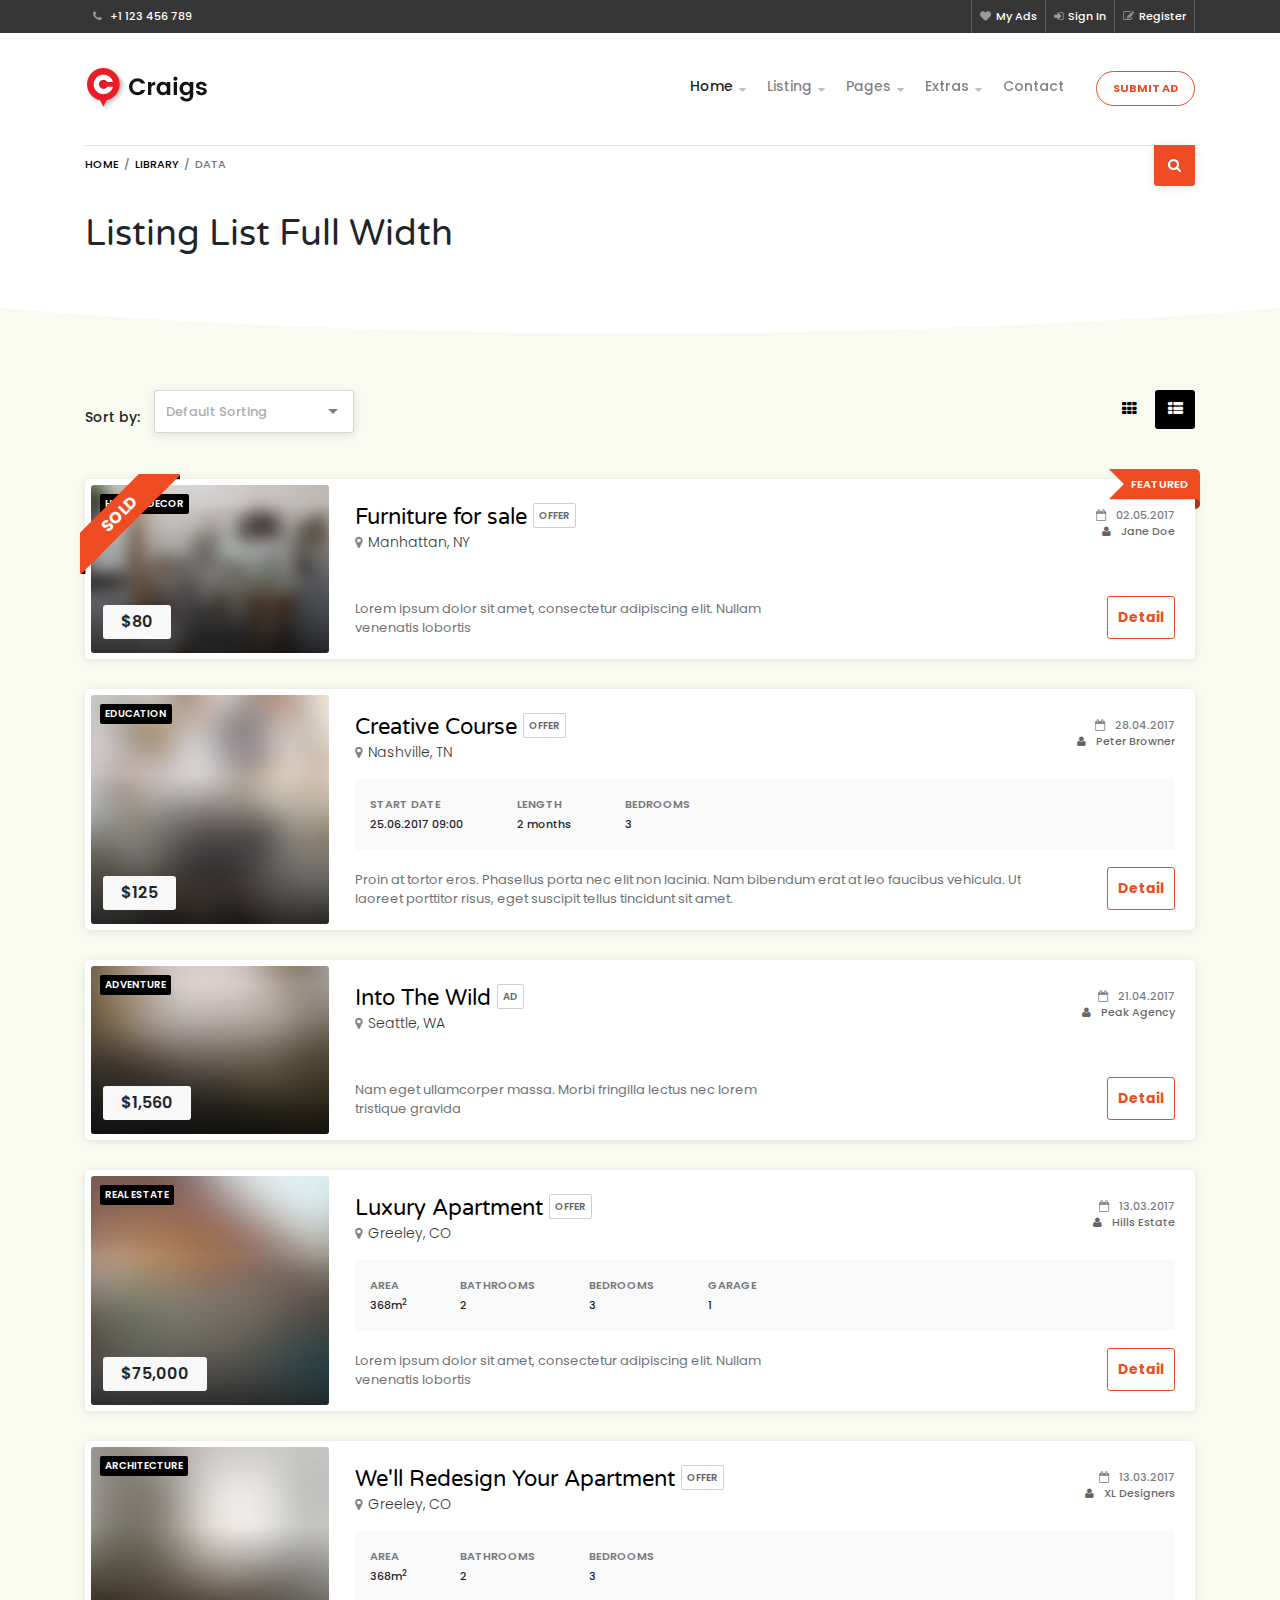
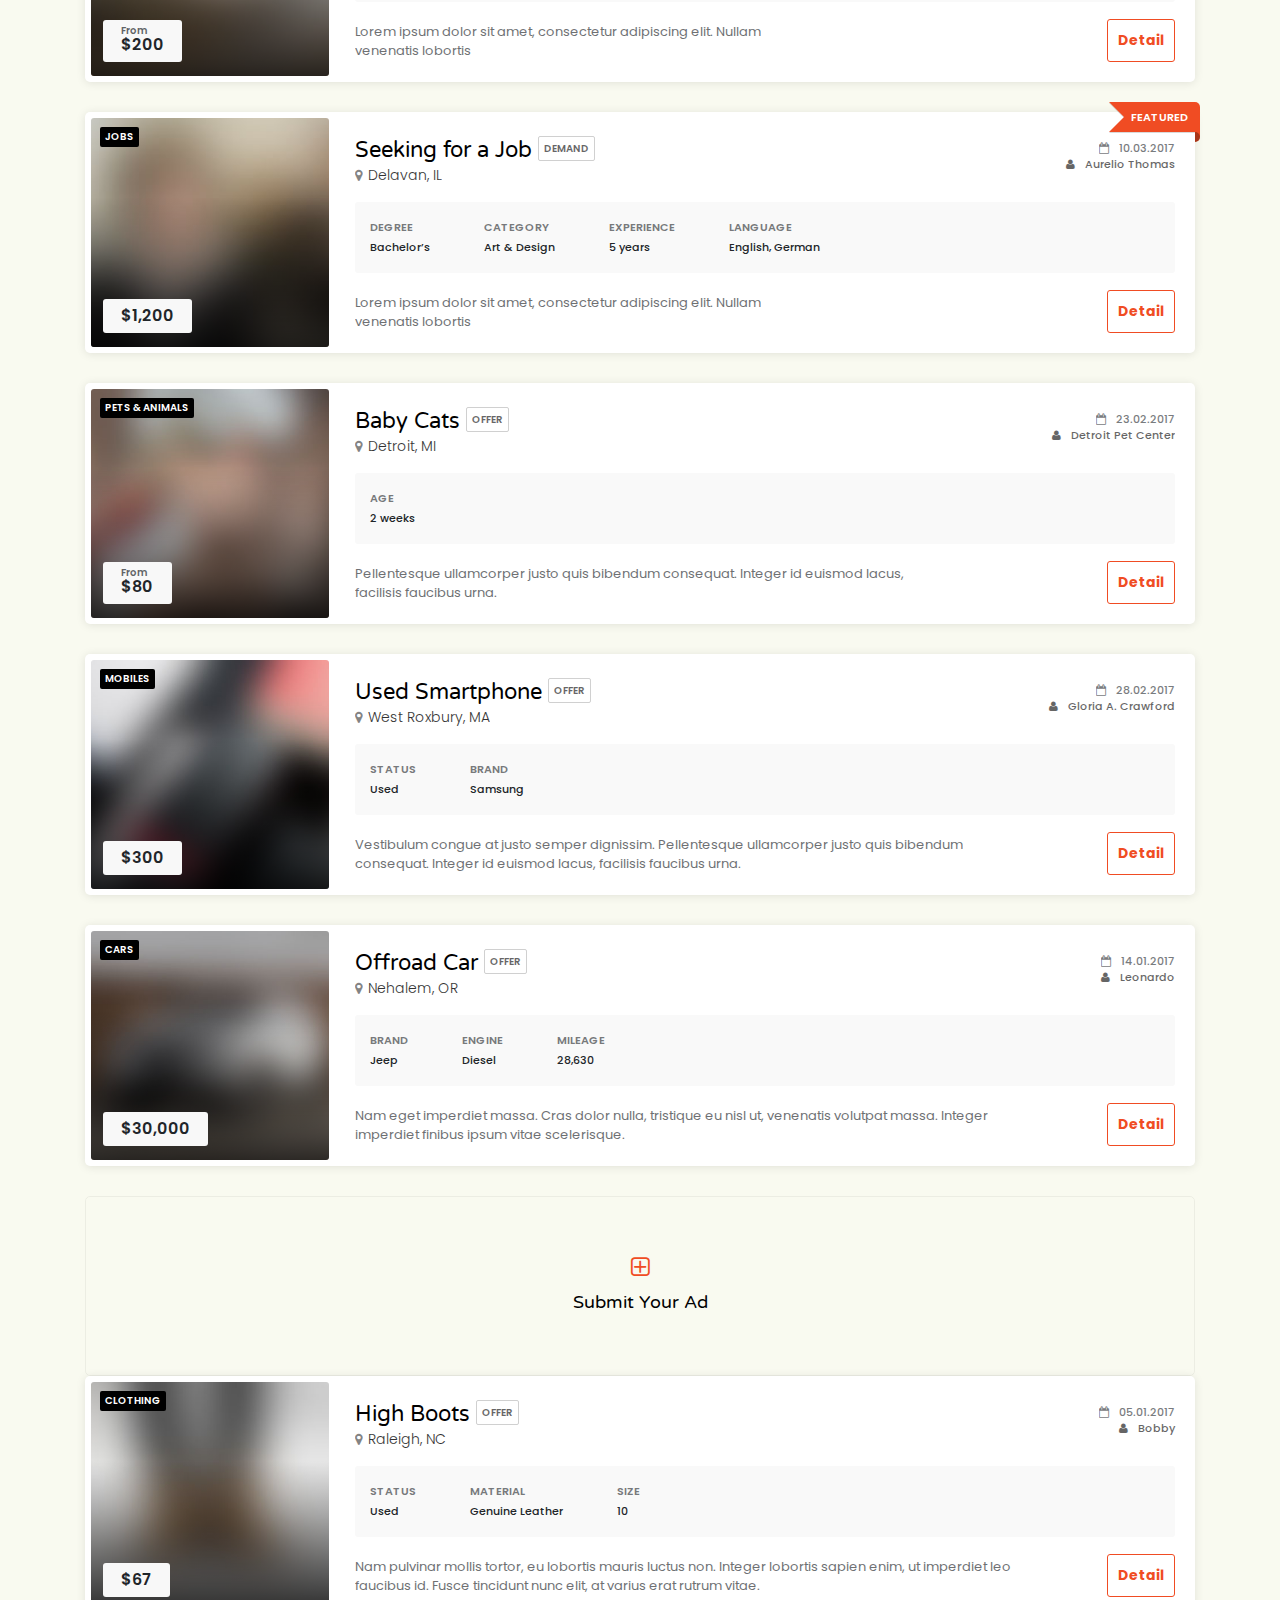
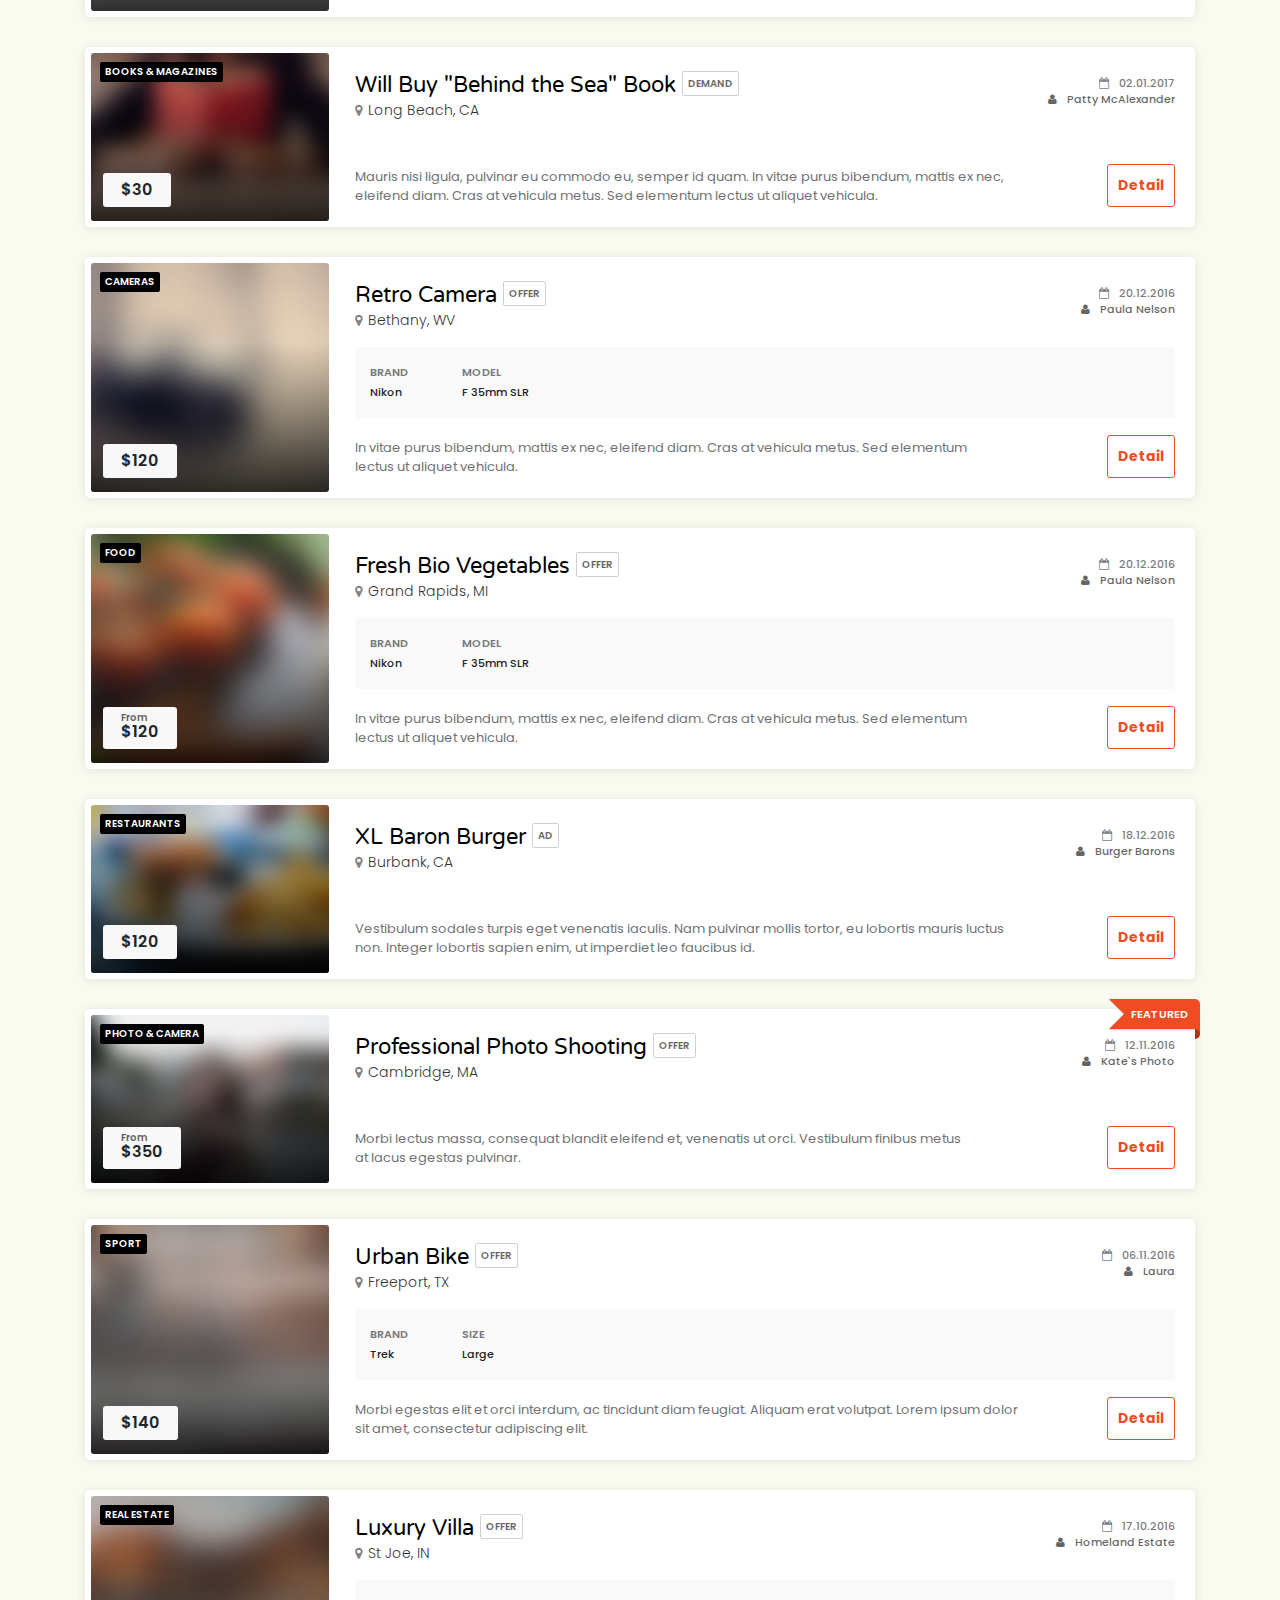
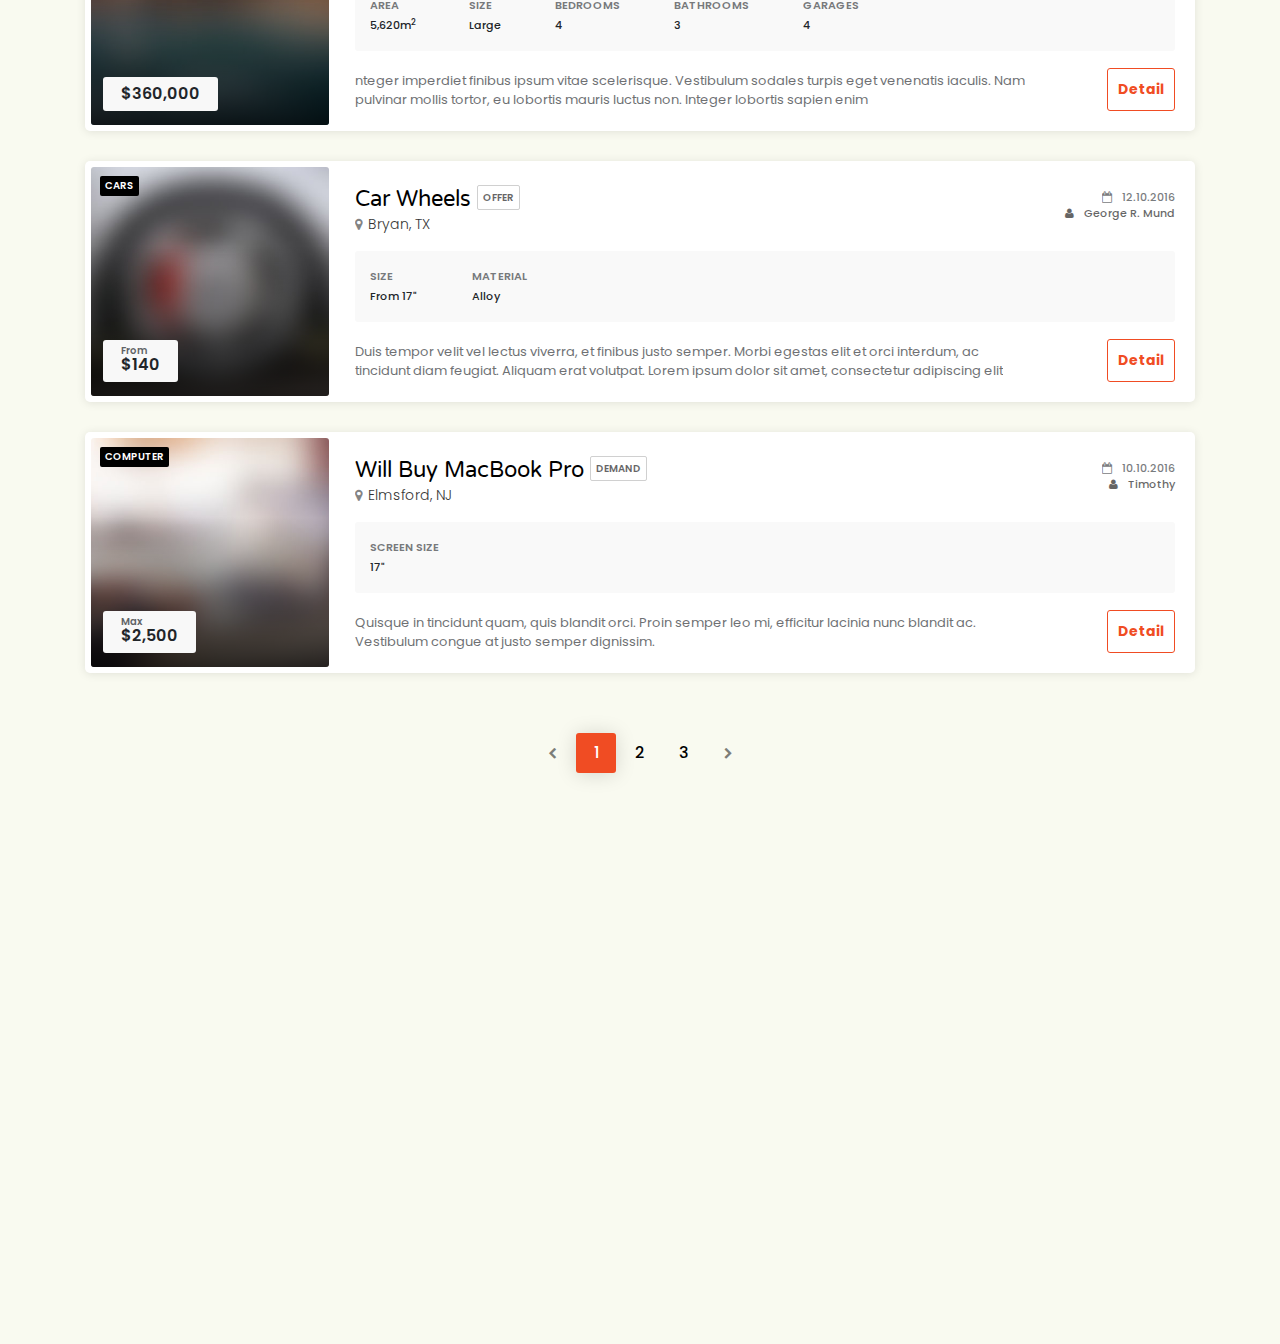
<file: public/listing-list-full-width.html>
<!doctype html>
<html lang="en">
<head>
	<meta charset="UTF-8">
    <meta name="viewport" content="width=device-width, initial-scale=1, shrink-to-fit=no">
	<meta name="author" content="ThemeStarz">

    <link href="https://fonts.googleapis.com/css?family=Poppins:300,400,500,600,700|Varela+Round" rel="stylesheet">
    <link rel="stylesheet" href="assets/bootstrap/css/bootstrap.css" type="text/css">
    <link rel="stylesheet" href="assets/fonts/font-awesome.css" type="text/css">
    <link rel="stylesheet" href="assets/css/selectize.css" type="text/css">
    <link rel="stylesheet" href="assets/css/style.css">
    <link rel="stylesheet" href="assets/css/user.css">

	<title>Craigs - Easy Buy & Sell Listing HTML Template</title>

</head>
<body>
    <div class="page sub-page">
        <!--*********************************************************************************************************-->
        <!--************ HERO ***************************************************************************************-->
        <!--*********************************************************************************************************-->
        <header class="hero">
            <div class="hero-wrapper">
                <!--============ Secondary Navigation ===============================================================-->
                <div class="secondary-navigation">
                    <div class="container">
                        <ul class="left">
                            <li>
                            <span>
                                <i class="fa fa-phone"></i> +1 123 456 789
                            </span>
                            </li>
                        </ul>
                        <!--end left-->
                        <ul class="right">
                            <li>
                                <a href="my-ads.html">
                                    <i class="fa fa-heart"></i>My Ads
                                </a>
                            </li>
                            <li>
                                <a href="sign-in.html">
                                    <i class="fa fa-sign-in"></i>Sign In
                                </a>
                            </li>
                            <li>
                                <a href="register.html">
                                    <i class="fa fa-pencil-square-o"></i>Register
                                </a>
                            </li>
                        </ul>
                        <!--end right-->
                    </div>
                    <!--end container-->
                </div>
                <!--============ End Secondary Navigation ===========================================================-->
                <!--============ Main Navigation ====================================================================-->
                <div class="main-navigation">
                    <div class="container">
                        <nav class="navbar navbar-expand-lg navbar-light justify-content-between">
                            <a class="navbar-brand" href="index.html">
                                <img src="assets/img/logo.png" alt="">
                            </a>
                            <button class="navbar-toggler" type="button" data-toggle="collapse" data-target="#navbar" aria-controls="navbar" aria-expanded="false" aria-label="Toggle navigation">
                                <span class="navbar-toggler-icon"></span>
                            </button>
                            <div class="collapse navbar-collapse" id="navbar">
                                <!--Main navigation list-->
                                <ul class="navbar-nav">
                                    <li class="nav-item active has-child">
                                        <a class="nav-link" href="#">Home</a>
                                        <ul class="child">
                                            <li class="nav-item">
                                                <a href="index.html" class="nav-link">Home 1</a>
                                            </li>
                                            <li class="nav-item">
                                                <a href="index-2.html" class="nav-link">Home 2</a>
                                            </li>
                                            <li class="nav-item">
                                                <a href="index-3.html" class="nav-link">Home 3</a>
                                            </li>
                                            <li class="nav-item">
                                                <a href="index-4.html" class="nav-link">Home 4</a>
                                            </li>
                                        </ul>
                                    </li>
                                    <li class="nav-item has-child">
                                        <a class="nav-link" href="#">Listing</a>
                                        <!-- 1st level -->
                                        <ul class="child">
                                            <li class="nav-item has-child">
                                                <a href="#" class="nav-link">Grid</a>
                                                <!-- 2nd level -->
                                                <ul class="child">
                                                    <li class="nav-item">
                                                        <a href="listing-grid-full-width.html" class="nav-link">Full Width</a>
                                                    </li>
                                                    <li class="nav-item">
                                                        <a href="listing-grid-sidebar.html" class="nav-link">With Sidebar</a>
                                                    </li>
                                                    <li class="nav-item">
                                                        <a href="listing-grid-compact-sidebar.html" class="nav-link">Compact With Sidebar</a>
                                                    </li>
                                                    <li class="nav-item">
                                                        <a href="listing-grid-compact-full-width.html" class="nav-link">Compact Full Width</a>
                                                    </li>
                                                </ul>
                                                <!-- end 2nd level -->
                                            </li>
                                            <li class="nav-item has-child">
                                                <a href="#" class="nav-link">List</a>
                                                <!-- 2nd level -->
                                                <ul class="child">
                                                    <li class="nav-item">
                                                        <a href="listing-list-full-width.html" class="nav-link">Full Width</a>
                                                    </li>
                                                    <li class="nav-item">
                                                        <a href="listing-list-sidebar.html" class="nav-link">With Sidebar</a>
                                                    </li>
                                                    <li class="nav-item">
                                                        <a href="listing-list-compact-sidebar.html" class="nav-link">Compact With Sidebar</a>
                                                    </li>
                                                    <li class="nav-item">
                                                        <a href="listing-list-compact-full-width.html" class="nav-link">Compact Full Width</a>
                                                    </li>
                                                </ul>
                                                <!-- end 2nd level -->
                                            </li>
                                            <li class="nav-item has-child">
                                                <a href="#" class="nav-link">Masonry</a>
                                                <!-- 2nd level -->
                                                <ul class="child">
                                                    <li class="nav-item">
                                                        <a href="listing-masonry-full-width.html" class="nav-link">Full Width</a>
                                                    </li>
                                                    <li class="nav-item">
                                                        <a href="listing-masonry-sidebar.html" class="nav-link">With Sidebar</a>
                                                    </li>
                                                </ul>
                                                <!-- end 2nd level -->
                                            </li>
                                            <li class="nav-item has-child">
                                                <a href="#" class="nav-link">Single</a>
                                                <!-- 2nd level -->
                                                <ul class="child">
                                                    <li class="nav-item">
                                                        <a href="single-listing-1.html" class="nav-link">Single 1</a>
                                                    </li>
                                                    <li class="nav-item">
                                                        <a href="single-listing-2.html" class="nav-link">Single 2</a>
                                                    </li>
                                                    <li class="nav-item">
                                                        <a href="single-listing-3.html" class="nav-link">Single 3</a>
                                                    </li>
                                                </ul>
                                                <!-- end 2nd level -->
                                            </li>
                                        </ul>
                                        <!-- end 1st level -->
                                    </li>
                                    <li class="nav-item has-child">
                                        <a class="nav-link" href="#">Pages</a>
                                        <!-- 2nd level -->
                                        <ul class="child">
                                            <li class="nav-item">
                                                <a href="sellers.html" class="nav-link">Sellers</a>
                                            </li>
                                            <li class="nav-item has-child">
                                                <a href="#" class="nav-link">Seller Detail</a>
                                                <!-- 3rd level -->
                                                <ul class="child">
                                                    <li class="nav-item">
                                                        <a href="seller-detail-1.html" class="nav-link">Seller Detail
                                                            1</a>
                                                    </li>
                                                    <li class="nav-item">
                                                        <a href="seller-detail-2.html" class="nav-link">Seller Detail
                                                            2</a>
                                                    </li>
                                                </ul>
                                                <!-- end 3rd level -->
                                            </li>
                                            <li class="nav-item">
                                                <a href="blog.html" class="nav-link">Blog</a>
                                            </li>
                                            <li class="nav-item">
                                                <a href="blog-post.html" class="nav-link">Blog Post</a>
                                            </li>
                                            <li class="nav-item">
                                                <a href="submit.html" class="nav-link">Submit Ad</a>
                                            </li>
                                            <li class="nav-item">
                                                <a href="pricing.html" class="nav-link">Pricing</a>
                                            </li>
                                            <li class="nav-item">
                                                <a href="faq.html" class="nav-link">FAQ</a>
                                            </li>
                                        </ul>
                                        <!-- end 2nd level -->
                                    </li>
                                    <li class="nav-item has-child">
                                        <a class="nav-link" href="#">Extras</a>
                                        <!--1st level -->
                                        <ul class="child">
                                            <li class="nav-item has-child">
                                                <a href="#" class="nav-link">Grid Variants</a>
                                                <ul class="child">
                                                    <li class="nav-item">
                                                        <a href="listing-grid-4-items.html" class="nav-link">4 Items</a>
                                                    </li>
                                                    <li class="nav-item">
                                                        <a href="listing-grid-3-items.html" class="nav-link">3 Items</a>
                                                    </li>
                                                    <li class="nav-item">
                                                        <a href="listing-grid-2-items.html" class="nav-link">2 Items</a>
                                                    </li>
                                                </ul>
                                            </li>
                                            <li class="nav-item has-child">
                                                <a href="#" class="nav-link">User Panel</a>
                                                <ul class="child">
                                                    <li class="nav-item">
                                                        <a href="my-profile.html" class="nav-link">My Profile</a>
                                                    </li>
                                                    <li class="nav-item">
                                                        <a href="my-ads.html" class="nav-link">My Ads</a>
                                                    </li>
                                                    <li class="nav-item">
                                                        <a href="change-password.html" class="nav-link">Change
                                                            Password</a>
                                                    </li>
                                                    <li class="nav-item">
                                                        <a href="sign-in.html" class="nav-link">Sign In</a>
                                                    </li>
                                                    <li class="nav-item">
                                                        <a href="register.html" class="nav-link">Register</a>
                                                    </li>
                                                </ul>
                                            </li>
                                            <li class="nav-item">
                                                <a href="elements.html" class="nav-link">Elements</a>
                                            </li>
                                            <li class="nav-item">
                                                <a href="typography.html" class="nav-link">Typography</a>
                                            </li>
                                            <li class="nav-item has-child">
                                                <a href="#" class="nav-link">Nested Navigation</a>
                                                <!--2nd level -->
                                                <ul class="child">
                                                    <li class="nav-item">
                                                        <a href="#" class="nav-link">Level 2</a>
                                                    </li>
                                                    <li class="nav-item">
                                                        <a href="#" class="nav-link">Level 2</a>
                                                    </li>
                                                    <li class="nav-item has-child">
                                                        <a href="#" class="nav-link">Level 2</a>
                                                        <!--3rd level -->
                                                        <ul class="child">
                                                            <li class="nav-item has-child">
                                                                <a href="#" class="nav-link">Level 3</a>
                                                                <!--4th level -->
                                                                <ul class="child">
                                                                    <li class="nav-item">
                                                                        <a href="#" class="nav-link">Level 4</a>
                                                                    </li>
                                                                    <li class="nav-item">
                                                                        <a href="#" class="nav-link">Level 4</a>
                                                                    </li>
                                                                    <li class="nav-item">
                                                                        <a href="#" class="nav-link">Level 4</a>
                                                                    </li>
                                                                </ul>
                                                                <!-- end 4th level-->
                                                            </li>
                                                            <li class="nav-item">
                                                                <a href="#" class="nav-link">Level 3</a>
                                                            </li>
                                                            <li class="nav-item">
                                                                <a href="#" class="nav-link">Level 3</a>
                                                            </li>
                                                        </ul>
                                                        <!--end 3rd level-->
                                                    </li>
                                                </ul>
                                                <!-- end 2nd level -->
                                            </li>
                                            <li class="nav-item">
                                                <a href="image-header.html" class="nav-link">Image Header</a>
                                            </li>
                                            <li class="nav-item">
                                                <a href="messaging.html" class="nav-link">Messages</a>
                                            </li>
                                        </ul>
                                    </li>
                                    <li class="nav-item">
                                        <a class="nav-link" href="contact.html">Contact</a>
                                    </li>
                                    <li class="nav-item">
                                        <a href="submit.html" class="btn btn-primary text-caps btn-rounded btn-framed">Submit Ad</a>
                                    </li>
                                </ul>
                                <!--Main navigation list-->
                            </div>
                            <!--end navbar-collapse-->
                            <a href="#collapseMainSearchForm" class="main-search-form-toggle" data-toggle="collapse"  aria-expanded="false" aria-controls="collapseMainSearchForm">
                                <i class="fa fa-search"></i>
                                <i class="fa fa-close"></i>
                            </a>
                            <!--end main-search-form-toggle-->
                        </nav>
                        <!--end navbar-->
                        <ol class="breadcrumb">
                            <li class="breadcrumb-item"><a href="#">Home</a></li>
                            <li class="breadcrumb-item"><a href="#">Library</a></li>
                            <li class="breadcrumb-item active">Data</li>
                        </ol>
                        <!--end breadcrumb-->
                    </div>
                    <!--end container-->
                </div>
                <!--============ End Main Navigation ================================================================-->
                <!--============ Hero Form ==========================================================================-->
                <div class="collapse" id="collapseMainSearchForm">
                    <form class="hero-form form">
                        <div class="container">
                            <!--Main Form-->
                            <div class="main-search-form">
                                <div class="form-row">
                                    <div class="col-md-3 col-sm-3">
                                        <div class="form-group">
                                            <label for="what" class="col-form-label">What?</label>
                                            <input name="keyword" type="text" class="form-control small" id="what" placeholder="What are you looking for?">
                                        </div>
                                        <!--end form-group-->
                                    </div>
                                    <!--end col-md-3-->
                                    <div class="col-md-3 col-sm-3">
                                        <div class="form-group">
                                            <label for="input-location" class="col-form-label">Where?</label>
                                            <input name="location" type="text" class="form-control small" id="input-location" placeholder="Enter Location">
                                            <span class="geo-location input-group-addon" data-toggle="tooltip" data-placement="top" title="Find My Position"><i class="fa fa-map-marker"></i></span>
                                        </div>
                                        <!--end form-group-->
                                    </div>
                                    <!--end col-md-3-->
                                    <div class="col-md-3 col-sm-3">
                                        <div class="form-group">
                                            <label for="category" class="col-form-label">Category?</label>
                                            <select name="category" id="category" class="small" data-placeholder="Select Category">
                                                <option value="">Select Category</option>
                                                <option value="1">Computers</option>
                                                <option value="2">Real Estate</option>
                                                <option value="3">Cars & Motorcycles</option>
                                                <option value="4">Furniture</option>
                                                <option value="5">Pets & Animals</option>
                                            </select>
                                        </div>
                                        <!--end form-group-->
                                    </div>
                                    <!--end col-md-3-->
                                    <div class="col-md-3 col-sm-3">
                                        <button type="submit" class="btn btn-primary width-100 small">Search</button>
                                    </div>
                                    <!--end col-md-3-->
                                </div>
                                <!--end form-row-->
                            </div>
                            <!--end main-search-form-->
                            <!--Alternative Form-->
                            <div class="alternative-search-form">
                                <a href="#collapseAlternativeSearchForm" class="icon" data-toggle="collapse"  aria-expanded="false" aria-controls="collapseAlternativeSearchForm"><i class="fa fa-plus"></i>More Options</a>
                                <div class="collapse" id="collapseAlternativeSearchForm">
                                    <div class="wrapper">
                                        <div class="form-row">
                                            <div class="col-xl-6 col-lg-12 col-md-12 col-sm-12 d-xs-grid d-flex align-items-center justify-content-between">
                                                <label>
                                                    <input type="checkbox" name="new">
                                                    New
                                                </label>
                                                <label>
                                                    <input type="checkbox" name="used">
                                                    Used
                                                </label>
                                                <label>
                                                    <input type="checkbox" name="with_photo">
                                                    With Photo
                                                </label>
                                                <label>
                                                    <input type="checkbox" name="featured">
                                                    Featured
                                                </label>
                                            </div>
                                            <!--end col-xl-6-->
                                            <div class="col-xl-6 col-lg-12 col-md-12 col-sm-12">
                                                <div class="form-row">
                                                    <div class="col-md-4 col-sm-4">
                                                        <div class="form-group">
                                                            <input name="min_price" type="text" class="form-control small" id="min-price" placeholder="Minimal Price">
                                                            <span class="input-group-addon small">$</span>
                                                        </div>
                                                        <!--end form-group-->
                                                    </div>
                                                    <!--end col-md-4-->
                                                    <div class="col-md-4 col-sm-4">
                                                        <div class="form-group">
                                                            <input name="max_price" type="text" class="form-control small" id="max-price" placeholder="Maximal Price">
                                                            <span class="input-group-addon small">$</span>
                                                        </div>
                                                        <!--end form-group-->
                                                    </div>
                                                    <!--end col-md-4-->
                                                    <div class="col-md-4 col-sm-4">
                                                        <div class="form-group">
                                                            <select name="distance" id="distance" class="small" data-placeholder="Distance" >
                                                                <option value="">Distance</option>
                                                                <option value="1">1km</option>
                                                                <option value="2">5km</option>
                                                                <option value="3">10km</option>
                                                                <option value="4">50km</option>
                                                                <option value="5">100km</option>
                                                            </select>
                                                        </div>
                                                        <!--end form-group-->
                                                    </div>
                                                    <!--end col-md-3-->
                                                </div>
                                                <!--end form-row-->
                                            </div>
                                            <!--end col-xl-6-->
                                        </div>
                                        <!--end row-->
                                    </div>
                                    <!--end wrapper-->
                                </div>
                                <!--end collapse-->
                            </div>
                            <!--end alternative-search-form-->
                        </div>
                        <!--end container-->
                    </form>
                    <!--end hero-form-->
                </div>
                <!--end collapse-->
                <!--============ End Hero Form ======================================================================-->
                <!--============ Page Title =========================================================================-->
                <div class="page-title">
                    <div class="container">
                        <h1>Listing List Full Width</h1>
                    </div>
                    <!--end container-->
                </div>
                <!--============ End Page Title =====================================================================-->
                <div class="background"></div>
                <!--end background-->
            </div>
            <!--end hero-wrapper-->
        </header>
        <!--end hero-->

        <!--*********************************************************************************************************-->
        <!--************ CONTENT ************************************************************************************-->
        <!--*********************************************************************************************************-->
        <section class="content">
            <section class="block">
                <div class="container">
                    <!--============ Section Title===================================================================-->
                    <div class="section-title clearfix">
                        <div class="float-left float-xs-none">
                            <label class="mr-3 align-text-bottom">Sort by: </label>
                            <select name="sorting" id="sorting" class="small width-200px" data-placeholder="Default Sorting" >
                                <option value="">Default Sorting</option>
                                <option value="1">Newest First</option>
                                <option value="2">Oldest First</option>
                                <option value="3">Lowest Price First</option>
                                <option value="4">Highest Price First</option>
                            </select>

                        </div>
                        <div class="float-right d-xs-none thumbnail-toggle">
                            <a href="#" class="change-class" data-change-from-class="list" data-change-to-class="grid" data-parent-class="items">
                                <i class="fa fa-th"></i>
                            </a>
                            <a href="#" class="change-class active" data-change-from-class="grid" data-change-to-class="list" data-parent-class="items">
                                <i class="fa fa-th-list"></i>
                            </a>
                        </div>
                    </div>
                    <!--============ Items ==========================================================================-->
                    <div class="items list grid-xl-4-items grid-lg-3-items grid-md-2-items">
                        <div class="item">
                            <div class="ribbon-diagonal">
                                <div class="ribbon-diagonal__inner">
                                    <span>Sold</span>
                                </div>
                            </div>
                            <div class="ribbon-featured">Featured</div>
                            <!--end ribbon-->
                            <div class="wrapper">
                                <div class="image">
                                    <h3>
                                        <a href="#" class="tag category">Home & Decor</a>
                                        <a href="single-listing-1.html" class="title">Furniture for sale</a>
                                        <span class="tag">Offer</span>
                                    </h3>
                                    <a href="single-listing-1.html" class="image-wrapper background-image">
                                        <img src="assets/img/image-01.jpg" alt="">
                                    </a>
                                </div>
                                <!--end image-->
                                <h4 class="location">
                                    <a href="#">Manhattan, NY</a>
                                </h4>
                                <div class="price">$80</div>
                                <div class="meta">
                                    <figure>
                                        <i class="fa fa-calendar-o"></i>02.05.2017
                                    </figure>
                                    <figure>
                                        <a href="#">
                                            <i class="fa fa-user"></i>Jane Doe
                                        </a>
                                    </figure>
                                </div>
                                <!--end meta-->
                                <div class="description">
                                    <p>Lorem ipsum dolor sit amet, consectetur adipiscing elit. Nullam venenatis lobortis</p>
                                </div>
                                <!--end description-->
                                <a href="single-listing-1.html" class="detail text-caps underline">Detail</a>
                            </div>
                        </div>
                        <!--end item-->

                        <div class="item">
                            <div class="wrapper">
                                <div class="image">
                                    <h3>
                                        <a href="#" class="tag category">Education</a>
                                        <a href="single-listing-1.html" class="title">Creative Course</a>
                                        <span class="tag">Offer</span>
                                    </h3>
                                    <a href="single-listing-1.html" class="image-wrapper background-image">
                                        <img src="assets/img/image-02.jpg" alt="">
                                    </a>
                                </div>
                                <!--end image-->
                                <h4 class="location">
                                    <a href="#">Nashville, TN</a>
                                </h4>
                                <div class="price">$125</div>
                                <div class="meta">
                                    <figure>
                                        <i class="fa fa-calendar-o"></i>28.04.2017
                                    </figure>
                                    <figure>
                                        <a href="#">
                                            <i class="fa fa-user"></i>Peter Browner
                                        </a>
                                    </figure>
                                </div>
                                <!--end meta-->
                                <div class="description">
                                    <p>Proin at tortor eros. Phasellus porta nec elit non lacinia. Nam bibendum erat at leo faucibus vehicula. Ut laoreet porttitor risus, eget suscipit tellus tincidunt sit amet. </p>
                                </div>
                                <!--end description-->
                                <div class="additional-info">
                                    <ul>
                                        <li>
                                            <figure>Start Date</figure>
                                            <aside>25.06.2017 09:00</aside>
                                        </li>
                                        <li>
                                            <figure>Length</figure>
                                            <aside>2 months</aside>
                                        </li>
                                        <li>
                                            <figure>Bedrooms</figure>
                                            <aside>3</aside>
                                        </li>
                                    </ul>
                                </div>
                                <!--end addition-info-->
                                <a href="single-listing-1.html" class="detail text-caps underline">Detail</a>
                            </div>
                        </div>
                        <!--end item-->

                        <div class="item">
                            <div class="wrapper">
                                <div class="image">
                                    <h3>
                                        <a href="#" class="tag category">Adventure</a>
                                        <a href="single-listing-1.html" class="title">Into The Wild</a>
                                        <span class="tag">Ad</span>
                                    </h3>
                                    <a href="single-listing-1.html" class="image-wrapper background-image">
                                        <img src="assets/img/image-03.jpg" alt="">
                                    </a>
                                </div>
                                <!--end image-->
                                <h4 class="location">
                                    <a href="#">Seattle, WA</a>
                                </h4>
                                <div class="price">$1,560</div>
                                <div class="meta">
                                    <figure>
                                        <i class="fa fa-calendar-o"></i>21.04.2017
                                    </figure>
                                    <figure>
                                        <a href="#">
                                            <i class="fa fa-user"></i>Peak Agency
                                        </a>
                                    </figure>
                                </div>
                                <!--end meta-->
                                <div class="description">
                                    <p>Nam eget ullamcorper massa. Morbi fringilla lectus nec lorem tristique gravida</p>
                                </div>
                                <!--end description-->
                                <a href="single-listing-1.html" class="detail text-caps underline">Detail</a>
                            </div>
                        </div>
                        <!--end item-->

                        <div class="item">
                            <div class="wrapper">
                                <div class="image">
                                    <h3>
                                        <a href="#" class="tag category">Real Estate</a>
                                        <a href="single-listing-1.html" class="title">Luxury Apartment</a>
                                        <span class="tag">Offer</span>
                                    </h3>
                                    <a href="single-listing-1.html" class="image-wrapper background-image">
                                        <img src="assets/img/image-04.jpg" alt="">
                                    </a>
                                </div>
                                <!--end image-->
                                <h4 class="location">
                                    <a href="#">Greeley, CO</a>
                                </h4>
                                <div class="price">$75,000</div>
                                <div class="meta">
                                    <figure>
                                        <i class="fa fa-calendar-o"></i>13.03.2017
                                    </figure>
                                    <figure>
                                        <a href="#">
                                            <i class="fa fa-user"></i>Hills Estate
                                        </a>
                                    </figure>
                                </div>
                                <!--end meta-->
                                <div class="description">
                                    <p>Lorem ipsum dolor sit amet, consectetur adipiscing elit. Nullam venenatis lobortis</p>
                                </div>
                                <!--end description-->
                                <div class="additional-info">
                                    <ul>
                                        <li>
                                            <figure>Area</figure>
                                            <aside>368m<sup>2</sup></aside>
                                        </li>
                                        <li>
                                            <figure>Bathrooms</figure>
                                            <aside>2</aside>
                                        </li>
                                        <li>
                                            <figure>Bedrooms</figure>
                                            <aside>3</aside>
                                        </li>
                                        <li>
                                            <figure>Garage</figure>
                                            <aside>1</aside>
                                        </li>
                                    </ul>
                                </div>
                                <!--end addition-info-->
                                <a href="single-listing-1.html" class="detail text-caps underline">Detail</a>
                            </div>
                        </div>
                        <!--end item-->

                        <div class="item">
                            <div class="wrapper">
                                <div class="image">
                                    <h3>
                                        <a href="#" class="tag category">Architecture</a>
                                        <a href="single-listing-1.html" class="title">We'll Redesign Your Apartment</a>
                                        <span class="tag">Offer</span>
                                    </h3>
                                    <a href="single-listing-1.html" class="image-wrapper background-image">
                                        <img src="assets/img/image-05.jpg" alt="">
                                    </a>
                                </div>
                                <!--end image-->
                                <h4 class="location">
                                    <a href="#">Greeley, CO</a>
                                </h4>
                                <div class="price">
                                    <span class="appendix">From</span>
                                    $200
                                </div>
                                <div class="meta">
                                    <figure>
                                        <i class="fa fa-calendar-o"></i>13.03.2017
                                    </figure>
                                    <figure>
                                        <a href="#">
                                            <i class="fa fa-user"></i>XL Designers
                                        </a>
                                    </figure>
                                </div>
                                <!--end meta-->
                                <div class="description">
                                    <p>Lorem ipsum dolor sit amet, consectetur adipiscing elit. Nullam venenatis lobortis</p>
                                </div>
                                <!--end description-->
                                <div class="additional-info">
                                    <ul>
                                        <li>
                                            <figure>Area</figure>
                                            <aside>368m<sup>2</sup></aside>
                                        </li>
                                        <li>
                                            <figure>Bathrooms</figure>
                                            <aside>2</aside>
                                        </li>
                                        <li>
                                            <figure>Bedrooms</figure>
                                            <aside>3</aside>
                                        </li>
                                    </ul>
                                </div>
                                <!--end addition-info-->
                                <a href="single-listing-1.html" class="detail text-caps underline">Detail</a>
                            </div>
                        </div>
                        <!--end item-->

                        <div class="item">
                            <div class="ribbon-featured">Featured</div>
                            <!--end ribbon-->
                            <div class="wrapper">
                                <div class="image">
                                    <h3>
                                        <a href="#" class="tag category">Jobs</a>
                                        <a href="single-listing-1.html" class="title">Seeking for a Job</a>
                                        <span class="tag">Demand</span>
                                    </h3>
                                    <a href="single-listing-1.html" class="image-wrapper background-image">
                                        <img src="assets/img/image-06.jpg" alt="">
                                    </a>
                                </div>
                                <!--end image-->
                                <h4 class="location">
                                    <a href="#">Delavan, IL</a>
                                </h4>
                                <div class="price">$1,200</div>
                                <div class="meta">
                                    <figure>
                                        <i class="fa fa-calendar-o"></i>10.03.2017
                                    </figure>
                                    <figure>
                                        <a href="#">
                                            <i class="fa fa-user"></i>Aurelio Thomas
                                        </a>
                                    </figure>
                                </div>
                                <!--end meta-->
                                <div class="description">
                                    <p>Lorem ipsum dolor sit amet, consectetur adipiscing elit. Nullam venenatis lobortis</p>
                                </div>
                                <!--end description-->
                                <div class="additional-info">
                                    <ul>
                                        <li>
                                            <figure>Degree</figure>
                                            <aside>Bachelor’s</aside>
                                        </li>
                                        <li>
                                            <figure>Category</figure>
                                            <aside>Art & Design</aside>
                                        </li>
                                        <li>
                                            <figure>Experience</figure>
                                            <aside>5 years</aside>
                                        </li>
                                        <li>
                                            <figure>Language</figure>
                                            <aside>English, German</aside>
                                        </li>
                                    </ul>
                                </div>
                                <!--end addition-info-->
                                <a href="single-listing-1.html" class="detail text-caps underline">Detail</a>
                            </div>
                        </div>
                        <!--end item-->

                        <div class="item">
                            <div class="wrapper">
                                <div class="image">
                                    <h3>
                                        <a href="#" class="tag category">Pets & Animals</a>
                                        <a href="single-listing-1.html" class="title">Baby Cats</a>
                                        <span class="tag">Offer</span>
                                    </h3>
                                    <a href="single-listing-1.html" class="image-wrapper background-image">
                                        <img src="assets/img/image-07.jpg" alt="">
                                    </a>
                                </div>
                                <!--end image-->
                                <h4 class="location">
                                    <a href="#">Detroit, MI</a>
                                </h4>
                                <div class="price">
                                    <span class="appendix">From</span>
                                    $80
                                </div>
                                <div class="meta">
                                    <figure>
                                        <i class="fa fa-calendar-o"></i>23.02.2017
                                    </figure>
                                    <figure>
                                        <a href="#">
                                            <i class="fa fa-user"></i>Detroit Pet Center
                                        </a>
                                    </figure>
                                </div>
                                <!--end meta-->
                                <div class="description">
                                    <p>Pellentesque ullamcorper justo quis bibendum
                                        consequat. Integer id euismod lacus, facilisis faucibus urna.
                                    </p>
                                </div>
                                <!--end description-->
                                <div class="additional-info">
                                    <ul>
                                        <li>
                                            <figure>Age</figure>
                                            <aside>2 weeks</aside>
                                        </li>
                                    </ul>
                                </div>
                                <!--end addition-info-->
                                <a href="single-listing-1.html" class="detail text-caps underline">Detail</a>
                            </div>
                        </div>
                        <!--end item-->

                        <div class="item">
                            <div class="wrapper">
                                <div class="image">
                                    <h3>
                                        <a href="#" class="tag category">Mobiles</a>
                                        <a href="single-listing-1.html" class="title">Used Smartphone</a>
                                        <span class="tag">Offer</span>
                                    </h3>
                                    <a href="single-listing-1.html" class="image-wrapper background-image">
                                        <img src="assets/img/image-08.jpg" alt="">
                                    </a>
                                </div>
                                <!--end image-->
                                <h4 class="location">
                                    <a href="#">West Roxbury, MA</a>
                                </h4>
                                <div class="price">$300</div>
                                <div class="meta">
                                    <figure>
                                        <i class="fa fa-calendar-o"></i>28.02.2017
                                    </figure>
                                    <figure>
                                        <a href="#">
                                            <i class="fa fa-user"></i>Gloria A. Crawford
                                        </a>
                                    </figure>
                                </div>
                                <!--end meta-->
                                <div class="description">
                                    <p>Vestibulum congue at justo semper dignissim. Pellentesque ullamcorper justo quis bibendum
                                        consequat. Integer id euismod lacus, facilisis faucibus urna.
                                    </p>
                                </div>
                                <!--end description-->
                                <div class="additional-info">
                                    <ul>
                                        <li>
                                            <figure>Status</figure>
                                            <aside>Used</aside>
                                        </li>
                                        <li>
                                            <figure>Brand</figure>
                                            <aside>Samsung</aside>
                                        </li>
                                    </ul>
                                </div>
                                <!--end addition-info-->
                                <a href="single-listing-1.html" class="detail text-caps underline">Detail</a>
                            </div>
                        </div>
                        <!--end item-->

                        <div class="item">
                            <div class="wrapper">
                                <div class="image">
                                    <h3>
                                        <a href="#" class="tag category">Cars</a>
                                        <a href="single-listing-1.html" class="title">Offroad Car</a>
                                        <span class="tag">Offer</span>
                                    </h3>
                                    <a href="single-listing-1.html" class="image-wrapper background-image">
                                        <img src="assets/img/image-09.jpg" alt="">
                                    </a>
                                </div>
                                <!--end image-->
                                <h4 class="location">
                                    <a href="#">Nehalem, OR</a>
                                </h4>
                                <div class="price">$30,000</div>
                                <div class="meta">
                                    <figure>
                                        <i class="fa fa-calendar-o"></i>14.01.2017
                                    </figure>
                                    <figure>
                                        <a href="#">
                                            <i class="fa fa-user"></i>Leonardo
                                        </a>
                                    </figure>
                                </div>
                                <!--end meta-->
                                <div class="description">
                                    <p>Nam eget imperdiet massa. Cras dolor nulla, tristique eu nisl ut, venenatis volutpat massa.
                                        Integer imperdiet finibus ipsum vitae scelerisque.
                                    </p>
                                </div>
                                <!--end description-->
                                <div class="additional-info">
                                    <ul>
                                        <li>
                                            <figure>Brand</figure>
                                            <aside>Jeep</aside>
                                        </li>
                                        <li>
                                            <figure>Engine</figure>
                                            <aside>Diesel</aside>
                                        </li>
                                        <li>
                                            <figure>Mileage</figure>
                                            <aside>28,630</aside>
                                        </li>
                                    </ul>
                                </div>
                                <!--end addition-info-->
                                <a href="single-listing-1.html" class="detail text-caps underline">Detail</a>
                            </div>
                        </div>
                        <!--end item-->

                        <a href="submit.html" class="item call-to-action">
                            <div class="wrapper">
                                <div class="title">
                                    <i class="fa fa-plus-square-o"></i>
                                    Submit Your Ad
                                </div>
                            </div>
                        </a>
                        <!--end item-->

                        <div class="item">
                            <div class="wrapper">
                                <div class="image">
                                    <h3>
                                        <a href="#" class="tag category">Clothing</a>
                                        <a href="single-listing-1.html" class="title">High Boots</a>
                                        <span class="tag">Offer</span>
                                    </h3>
                                    <a href="single-listing-1.html" class="image-wrapper background-image">
                                        <img src="assets/img/image-10.jpg" alt="">
                                    </a>
                                </div>
                                <!--end image-->
                                <h4 class="location">
                                    <a href="#">Raleigh, NC</a>
                                </h4>
                                <div class="price">$67</div>
                                <div class="meta">
                                    <figure>
                                        <i class="fa fa-calendar-o"></i>05.01.2017
                                    </figure>
                                    <figure>
                                        <a href="#">
                                            <i class="fa fa-user"></i>Bobby
                                        </a>
                                    </figure>
                                </div>
                                <!--end meta-->
                                <div class="description">
                                    <p>Nam pulvinar mollis tortor, eu lobortis mauris luctus non. Integer lobortis sapien enim,
                                        ut imperdiet leo faucibus id. Fusce tincidunt nunc elit, at varius erat rutrum vitae.
                                    </p>
                                </div>
                                <!--end description-->
                                <div class="additional-info">
                                    <ul>
                                        <li>
                                            <figure>Status</figure>
                                            <aside>Used</aside>
                                        </li>
                                        <li>
                                            <figure>Material</figure>
                                            <aside>Genuine Leather</aside>
                                        </li>
                                        <li>
                                            <figure>Size</figure>
                                            <aside>10</aside>
                                        </li>
                                    </ul>
                                </div>
                                <!--end addition-info-->
                                <a href="single-listing-1.html" class="detail text-caps underline">Detail</a>
                            </div>
                        </div>
                        <!--end item-->

                        <div class="item">
                            <div class="wrapper">
                                <div class="image">
                                    <h3>
                                        <a href="#" class="tag category">Books & Magazines</a>
                                        <a href="single-listing-1.html" class="title">Will Buy "Behind the Sea" Book</a>
                                        <span class="tag">Demand</span>
                                    </h3>
                                    <a href="single-listing-1.html" class="image-wrapper background-image">
                                        <img src="assets/img/image-11.jpg" alt="">
                                    </a>
                                </div>
                                <!--end image-->
                                <h4 class="location">
                                    <a href="#">Long Beach, CA</a>
                                </h4>
                                <div class="price">$30</div>
                                <div class="meta">
                                    <figure>
                                        <i class="fa fa-calendar-o"></i>02.01.2017
                                    </figure>
                                    <figure>
                                        <a href="#">
                                            <i class="fa fa-user"></i>Patty McAlexander
                                        </a>
                                    </figure>
                                </div>
                                <!--end meta-->
                                <div class="description">
                                    <p>Mauris nisi ligula, pulvinar eu commodo eu, semper id quam. In vitae purus bibendum,
                                        mattis ex nec, eleifend diam. Cras at vehicula metus. Sed elementum lectus ut aliquet vehicula.
                                    </p>
                                </div>
                                <!--end description-->
                                <a href="single-listing-1.html" class="detail text-caps underline">Detail</a>
                            </div>
                        </div>
                        <!--end item-->

                        <div class="item">
                            <div class="wrapper">
                                <div class="image">
                                    <h3>
                                        <a href="#" class="tag category">Cameras</a>
                                        <a href="single-listing-1.html" class="title">Retro Camera</a>
                                        <span class="tag">Offer</span>
                                    </h3>
                                    <a href="single-listing-1.html" class="image-wrapper background-image">
                                        <img src="assets/img/image-12.jpg" alt="">
                                    </a>
                                </div>
                                <!--end image-->
                                <h4 class="location">
                                    <a href="#">Bethany, WV</a>
                                </h4>
                                <div class="price">$120</div>
                                <div class="meta">
                                    <figure>
                                        <i class="fa fa-calendar-o"></i>20.12.2016
                                    </figure>
                                    <figure>
                                        <a href="#">
                                            <i class="fa fa-user"></i>Paula Nelson
                                        </a>
                                    </figure>
                                </div>
                                <!--end meta-->
                                <div class="description">
                                    <p>In vitae purus bibendum, mattis ex nec, eleifend diam. Cras at vehicula metus.
                                        Sed elementum lectus ut aliquet vehicula.
                                    </p>
                                </div>
                                <!--end description-->
                                <div class="additional-info">
                                    <ul>
                                        <li>
                                            <figure>Brand</figure>
                                            <aside>Nikon</aside>
                                        </li>
                                        <li>
                                            <figure>Model</figure>
                                            <aside>F 35mm SLR </aside>
                                        </li>
                                    </ul>
                                </div>
                                <!--end addition-info-->
                                <a href="single-listing-1.html" class="detail text-caps underline">Detail</a>
                            </div>
                        </div>
                        <!--end item-->

                        <div class="item">
                            <div class="wrapper">
                                <div class="image">
                                    <h3>
                                        <a href="#" class="tag category">Food</a>
                                        <a href="single-listing-1.html" class="title">Fresh Bio Vegetables</a>
                                        <span class="tag">Offer</span>
                                    </h3>
                                    <a href="single-listing-1.html" class="image-wrapper background-image">
                                        <img src="assets/img/image-13.jpg" alt="">
                                    </a>
                                </div>
                                <!--end image-->
                                <h4 class="location">
                                    <a href="#">Grand Rapids, MI</a>
                                </h4>
                                <div class="price">
                                    <span class="appendix">From</span>
                                    $120
                                </div>
                                <div class="meta">
                                    <figure>
                                        <i class="fa fa-calendar-o"></i>20.12.2016
                                    </figure>
                                    <figure>
                                        <a href="#">
                                            <i class="fa fa-user"></i>Paula Nelson
                                        </a>
                                    </figure>
                                </div>
                                <!--end meta-->
                                <div class="description">
                                    <p>In vitae purus bibendum, mattis ex nec, eleifend diam. Cras at vehicula metus.
                                        Sed elementum lectus ut aliquet vehicula.
                                    </p>
                                </div>
                                <!--end description-->
                                <div class="additional-info">
                                    <ul>
                                        <li>
                                            <figure>Brand</figure>
                                            <aside>Nikon</aside>
                                        </li>
                                        <li>
                                            <figure>Model</figure>
                                            <aside>F 35mm SLR </aside>
                                        </li>
                                    </ul>
                                </div>
                                <!--end addition-info-->
                                <a href="single-listing-1.html" class="detail text-caps underline">Detail</a>
                            </div>
                        </div>
                        <!--end item-->

                        <div class="item">
                            <div class="wrapper">
                                <div class="image">
                                    <h3>
                                        <a href="#" class="tag category">Restaurants</a>
                                        <a href="single-listing-1.html" class="title">XL Baron Burger</a>
                                        <span class="tag">Ad</span>
                                    </h3>
                                    <a href="single-listing-1.html" class="image-wrapper background-image">
                                        <img src="assets/img/image-14.jpg" alt="">
                                    </a>
                                </div>
                                <!--end image-->
                                <h4 class="location">
                                    <a href="#">Burbank, CA</a>
                                </h4>
                                <div class="price">$120</div>
                                <div class="meta">
                                    <figure>
                                        <i class="fa fa-calendar-o"></i>18.12.2016
                                    </figure>
                                    <figure>
                                        <a href="#">
                                            <i class="fa fa-user"></i>Burger Barons
                                        </a>
                                    </figure>
                                </div>
                                <!--end meta-->
                                <div class="description">
                                    <p>Vestibulum sodales turpis eget venenatis iaculis. Nam pulvinar mollis tortor, eu
                                        lobortis mauris luctus non. Integer lobortis sapien enim, ut imperdiet leo faucibus id.
                                    </p>
                                </div>
                                <!--end description-->
                                <a href="single-listing-1.html" class="detail text-caps underline">Detail</a>
                            </div>
                        </div>
                        <!--end item-->

                        <div class="item">
                            <div class="ribbon-featured">Featured</div>
                            <!--end ribbon-->
                            <div class="wrapper">
                                <div class="image">
                                    <h3>
                                        <a href="#" class="tag category">Photo & Camera</a>
                                        <a href="single-listing-1.html" class="title">Professional Photo Shooting</a>
                                        <span class="tag">Offer</span>
                                    </h3>
                                    <a href="single-listing-1.html" class="image-wrapper background-image">
                                        <img src="assets/img/image-15.jpg" alt="">
                                    </a>
                                </div>
                                <!--end image-->
                                <h4 class="location">
                                    <a href="#">Cambridge, MA</a>
                                </h4>
                                <div class="price">
                                    <span class="appendix">From</span>
                                    $350
                                </div>
                                <div class="meta">
                                    <figure>
                                        <i class="fa fa-calendar-o"></i>12.11.2016
                                    </figure>
                                    <figure>
                                        <a href="#">
                                            <i class="fa fa-user"></i>Kate's Photo
                                        </a>
                                    </figure>
                                </div>
                                <!--end meta-->
                                <div class="description">
                                    <p>Morbi lectus massa, consequat blandit eleifend et, venenatis ut orci.
                                        Vestibulum finibus metus at lacus egestas pulvinar.
                                    </p>
                                </div>
                                <!--end description-->
                                <a href="single-listing-1.html" class="detail text-caps underline">Detail</a>
                            </div>
                        </div>
                        <!--end item-->

                        <div class="item">
                            <div class="wrapper">
                                <div class="image">
                                    <h3>
                                        <a href="#" class="tag category">Sport</a>
                                        <a href="single-listing-1.html" class="title">Urban Bike</a>
                                        <span class="tag">Offer</span>
                                    </h3>
                                    <a href="single-listing-1.html" class="image-wrapper background-image">
                                        <img src="assets/img/image-16.jpg" alt="">
                                    </a>
                                </div>
                                <!--end image-->
                                <h4 class="location">
                                    <a href="#">Freeport, TX</a>
                                </h4>
                                <div class="price">$140</div>
                                <div class="meta">
                                    <figure>
                                        <i class="fa fa-calendar-o"></i>06.11.2016
                                    </figure>
                                    <figure>
                                        <a href="#">
                                            <i class="fa fa-user"></i>Laura
                                        </a>
                                    </figure>
                                </div>
                                <!--end meta-->
                                <div class="description">
                                    <p>Morbi egestas elit et orci interdum, ac tincidunt diam feugiat. Aliquam erat volutpat.
                                        Lorem ipsum dolor sit amet, consectetur adipiscing elit.
                                    </p>
                                </div>
                                <!--end description-->
                                <div class="additional-info">
                                    <ul>
                                        <li>
                                            <figure>Brand</figure>
                                            <aside>Trek</aside>
                                        </li>
                                        <li>
                                            <figure>Size</figure>
                                            <aside>Large</aside>
                                        </li>
                                    </ul>
                                </div>
                                <!--end addition-info-->
                                <a href="single-listing-1.html" class="detail text-caps underline">Detail</a>
                            </div>
                        </div>
                        <!--end item-->

                        <div class="item">
                            <div class="wrapper">
                                <div class="image">
                                    <h3>
                                        <a href="#" class="tag category">Real Estate</a>
                                        <a href="single-listing-1.html" class="title">Luxury Villa</a>
                                        <span class="tag">Offer</span>
                                    </h3>
                                    <a href="single-listing-1.html" class="image-wrapper background-image">
                                        <img src="assets/img/image-17.jpg" alt="">
                                    </a>
                                </div>
                                <!--end image-->
                                <h4 class="location">
                                    <a href="#">St Joe, IN </a>
                                </h4>
                                <div class="price">$360,000</div>
                                <div class="meta">
                                    <figure>
                                        <i class="fa fa-calendar-o"></i>17.10.2016
                                    </figure>
                                    <figure>
                                        <a href="#">
                                            <i class="fa fa-user"></i>Homeland Estate
                                        </a>
                                    </figure>
                                </div>
                                <!--end meta-->
                                <div class="description">
                                    <p>nteger imperdiet finibus ipsum vitae scelerisque. Vestibulum sodales turpis eget venenatis iaculis.
                                        Nam pulvinar mollis tortor, eu lobortis mauris luctus non. Integer lobortis sapien enim
                                    </p>
                                </div>
                                <!--end description-->
                                <div class="additional-info">
                                    <ul>
                                        <li>
                                            <figure>Area</figure>
                                            <aside>5,620m<sup>2</sup></aside>
                                        </li>
                                        <li>
                                            <figure>Size</figure>
                                            <aside>Large</aside>
                                        </li>
                                        <li>
                                            <figure>Bedrooms</figure>
                                            <aside>4</aside>
                                        </li>
                                        <li>
                                            <figure>Bathrooms</figure>
                                            <aside>3</aside>
                                        </li>
                                        <li>
                                            <figure>Garages</figure>
                                            <aside>4</aside>
                                        </li>
                                    </ul>
                                </div>
                                <!--end addition-info-->
                                <a href="single-listing-1.html" class="detail text-caps underline">Detail</a>
                            </div>
                        </div>
                        <!--end item-->

                        <div class="item">
                            <div class="wrapper">
                                <div class="image">
                                    <h3>
                                        <a href="#" class="tag category">Cars</a>
                                        <a href="single-listing-1.html" class="title">Car Wheels</a>
                                        <span class="tag">Offer</span>
                                    </h3>
                                    <a href="single-listing-1.html" class="image-wrapper background-image">
                                        <img src="assets/img/image-18.jpg" alt="">
                                    </a>
                                </div>
                                <!--end image-->
                                <h4 class="location">
                                    <a href="#">Bryan, TX</a>
                                </h4>
                                <div class="price">
                                    <span class="appendix">From</span>
                                    $140
                                </div>
                                <div class="meta">
                                    <figure>
                                        <i class="fa fa-calendar-o"></i>12.10.2016
                                    </figure>
                                    <figure>
                                        <a href="#">
                                            <i class="fa fa-user"></i>George R. Mund
                                        </a>
                                    </figure>
                                </div>
                                <!--end meta-->
                                <div class="description">
                                    <p>Duis tempor velit vel lectus viverra, et finibus justo semper. Morbi egestas elit et
                                        orci interdum, ac tincidunt diam feugiat. Aliquam erat volutpat. Lorem ipsum dolor
                                        sit amet, consectetur adipiscing elit
                                    </p>
                                </div>
                                <!--end description-->
                                <div class="additional-info">
                                    <ul>
                                        <li>
                                            <figure>Size</figure>
                                            <aside>From 17"</aside>
                                        </li>
                                        <li>
                                            <figure>Material</figure>
                                            <aside>Alloy</aside>
                                        </li>
                                    </ul>
                                </div>
                                <!--end addition-info-->
                                <a href="single-listing-1.html" class="detail text-caps underline">Detail</a>
                            </div>
                        </div>
                        <!--end item-->

                        <div class="item">
                            <div class="wrapper">
                                <div class="image">
                                    <h3>
                                        <a href="#" class="tag category">Computer</a>
                                        <a href="single-listing-1.html" class="title">Will Buy MacBook Pro</a>
                                        <span class="tag">Demand</span>
                                    </h3>
                                    <a href="single-listing-1.html" class="image-wrapper background-image">
                                        <img src="assets/img/image-19.jpg" alt="">
                                    </a>
                                </div>
                                <!--end image-->
                                <h4 class="location">
                                    <a href="#">Elmsford, NJ</a>
                                </h4>
                                <div class="price">
                                    <span class="appendix">Max</span>
                                    $2,500
                                </div>
                                <div class="meta">
                                    <figure>
                                        <i class="fa fa-calendar-o"></i>10.10.2016
                                    </figure>
                                    <figure>
                                        <a href="#">
                                            <i class="fa fa-user"></i>Timothy
                                        </a>
                                    </figure>
                                </div>
                                <!--end meta-->
                                <div class="description">
                                    <p>Quisque in tincidunt quam, quis blandit orci. Proin semper leo mi, efficitur lacinia nunc blandit ac.
                                        Vestibulum congue at justo semper dignissim.
                                    </p>
                                </div>
                                <!--end description-->
                                <div class="additional-info">
                                    <ul>
                                        <li>
                                            <figure>Screen Size</figure>
                                            <aside>17"</aside>
                                        </li>
                                    </ul>
                                </div>
                                <!--end addition-info-->
                                <a href="single-listing-1.html" class="detail text-caps underline">Detail</a>
                            </div>
                        </div>
                        <!--end item-->

                    </div>
                    <!--============ End Items ======================================================================-->
                    <div class="page-pagination">
                        <nav aria-label="Pagination">
                            <ul class="pagination">
                                <li class="page-item">
                                    <a class="page-link" href="#" aria-label="Previous">
                                        <span aria-hidden="true">
                                            <i class="fa fa-chevron-left"></i>
                                        </span>
                                        <span class="sr-only">Previous</span>
                                    </a>
                                </li>
                                <li class="page-item active">
                                    <a class="page-link" href="#">1</a>
                                </li>
                                <li class="page-item">
                                    <a class="page-link" href="#">2</a>
                                </li>
                                <li class="page-item">
                                    <a class="page-link" href="#">3</a>
                                </li>
                                <li class="page-item">
                                    <a class="page-link" href="#" aria-label="Next">
                                        <span aria-hidden="true">
                                            <i class="fa fa-chevron-right"></i>
                                        </span>
                                        <span class="sr-only">Next</span>
                                    </a>
                                </li>
                            </ul>
                        </nav>
                    </div>
                    <!--end page-pagination-->
                </div>
                <!--end container-->
            </section>
            <!--end block-->
        </section>
        <!--end content-->

        <!--*********************************************************************************************************-->
        <!--************ FOOTER *************************************************************************************-->
        <!--*********************************************************************************************************-->
        <footer class="footer">
            <div class="wrapper">
                <div class="container">
                    <div class="row">
                        <div class="col-md-5">
                            <a href="#" class="brand">
                                <img src="assets/img/logo.png" alt="">
                            </a>
                            <p>
                                Lorem ipsum dolor sit amet, consectetur adipiscing elit. Ut nec tincidunt arcu, sit amet
                                fermentum sem. Class aptent taciti sociosqu ad litora torquent per conubia nostra.
                            </p>
                        </div>
                        <!--end col-md-5-->
                        <div class="col-md-3">
                            <h2>Navigation</h2>
                            <div class="row">
                                <div class="col-md-6 col-sm-6">
                                    <nav>
                                        <ul class="list-unstyled">
                                            <li>
                                                <a href="#">Home</a>
                                            </li>
                                            <li>
                                                <a href="#">Listing</a>
                                            </li>
                                            <li>
                                                <a href="#">Pages</a>
                                            </li>
                                            <li>
                                                <a href="#">Extras</a>
                                            </li>
                                            <li>
                                                <a href="#">Contact</a>
                                            </li>
                                            <li>
                                                <a href="#">Submit Ad</a>
                                            </li>
                                        </ul>
                                    </nav>
                                </div>
                                <div class="col-md-6 col-sm-6">
                                    <nav>
                                        <ul class="list-unstyled">
                                            <li>
                                                <a href="#">My Ads</a>
                                            </li>
                                            <li>
                                                <a href="#">Sign In</a>
                                            </li>
                                            <li>
                                                <a href="#">Register</a>
                                            </li>
                                        </ul>
                                    </nav>
                                </div>
                            </div>
                        </div>
                        <!--end col-md-3-->
                        <div class="col-md-4">
                            <h2>Contact</h2>
                            <address>
                                <figure>
                                    124 Abia Martin Drive<br>
                                    New York, NY 10011
                                </figure>
                                <br>
                                <strong>Email:</strong> <a href="#">hello@example.com</a>
                                <br>
                                <strong>Skype: </strong> Craigs
                                <br>
                                <br>
                                <a href="contact.html" class="btn btn-primary text-caps btn-framed">Contact Us</a>
                            </address>
                        </div>
                        <!--end col-md-4-->
                    </div>
                    <!--end row-->
                </div>
                <div class="background">
                    <div class="background-image original-size">
                        <img src="assets/img/footer-background-icons.jpg" alt="">
                    </div>
                    <!--end background-image-->
                </div>
                <!--end background-->
            </div>
        </footer>
        <!--end footer-->
    </div>
    <!--end page-->

	<script src="assets/js/jquery-3.3.1.min.js"></script>
    <script type="text/javascript" src="assets/js/popper.min.js"></script>
	<script type="text/javascript" src="assets/bootstrap/js/bootstrap.min.js"></script>
    <script type="text/javascript" src="http://maps.google.com/maps/api/js?key=AIzaSyBEDfNcQRmKQEyulDN8nGWjLYPm8s4YB58&libraries=places"></script>
	<script src="assets/js/selectize.min.js"></script>
	<script src="assets/js/masonry.pkgd.min.js"></script>
	<script src="assets/js/icheck.min.js"></script>
	<script src="assets/js/jquery.validate.min.js"></script>
	<script src="assets/js/custom.js"></script>

</body>
</html>
</file>
<file: public/assets/css/selectize.css>
/**
 * selectize.css (v0.12.4)
 * Copyright (c) 2013–2015 Brian Reavis & contributors
 *
 * Licensed under the Apache License, Version 2.0 (the "License"); you may not use this
 * file except in compliance with the License. You may obtain a copy of the License at:
 * http://www.apache.org/licenses/LICENSE-2.0
 *
 * Unless required by applicable law or agreed to in writing, software distributed under
 * the License is distributed on an "AS IS" BASIS, WITHOUT WARRANTIES OR CONDITIONS OF
 * ANY KIND, either express or implied. See the License for the specific language
 * governing permissions and limitations under the License.
 *
 * @author Brian Reavis <brian@thirdroute.com>
 */

.selectize-control.plugin-drag_drop.multi > .selectize-input > div.ui-sortable-placeholder {
  visibility: visible !important;
  background: #eff3d9 !important;
  background: rgba(0, 0, 0, 0.06) !important;
  border: 0 none !important;
  -webkit-box-shadow: inset 0 0 12px 4px #ffffff;
  box-shadow: inset 0 0 12px 4px #ffffff;
}
.selectize-control.plugin-drag_drop .ui-sortable-placeholder::after {
  content: '!';
  visibility: hidden;
}
.selectize-control.plugin-drag_drop .ui-sortable-helper {
  -webkit-box-shadow: 0 2px 5px rgba(0, 0, 0, 0.2);
  box-shadow: 0 2px 5px rgba(0, 0, 0, 0.2);
}
.selectize-dropdown-header {
  position: relative;
  padding: 5px 8px;
  border-bottom: 1px solid #d0d0d0;
  background: #f8f8f8;
  -webkit-border-radius: 3px 3px 0 0;
  -moz-border-radius: 3px 3px 0 0;
  border-radius: 3px 3px 0 0;
}
.selectize-dropdown-header-close {
  position: absolute;
  right: 8px;
  top: 50%;
  color: #303030;
  opacity: 0.4;
  margin-top: -12px;
  line-height: 20px;
  font-size: 20px !important;
}
.selectize-dropdown-header-close:hover {
  color: #000000;
}
.selectize-dropdown.plugin-optgroup_columns .optgroup {
  border-right: 1px solid #eff3d9;
  border-top: 0 none;
  float: left;
  -webkit-box-sizing: border-box;
  -moz-box-sizing: border-box;
  box-sizing: border-box;
}
.selectize-dropdown.plugin-optgroup_columns .optgroup:last-child {
  border-right: 0 none;
}
.selectize-dropdown.plugin-optgroup_columns .optgroup:before {
  display: none;
}
.selectize-dropdown.plugin-optgroup_columns .optgroup-header {
  border-top: 0 none;
}
.selectize-control.plugin-remove_button [data-value] {
  position: relative;
  padding-right: 24px !important;
}
.selectize-control.plugin-remove_button [data-value] .remove {
  z-index: 1;
  /* fixes ie bug (see #392) */
  position: absolute;
  top: 0;
  right: 0;
  bottom: 0;
  width: 17px;
  text-align: center;
  font-weight: bold;
  font-size: 12px;
  color: inherit;
  text-decoration: none;
  vertical-align: middle;
  display: inline-block;
  padding: 2px 0 0 0;
  border-left: 1px solid #d0d0d0;
  -webkit-border-radius: 0 2px 2px 0;
  -moz-border-radius: 0 2px 2px 0;
  border-radius: 0 2px 2px 0;
  -webkit-box-sizing: border-box;
  -moz-box-sizing: border-box;
  box-sizing: border-box;
}
.selectize-control.plugin-remove_button [data-value] .remove:hover {
  background: rgba(0, 0, 0, 0.05);
}
.selectize-control.plugin-remove_button [data-value].active .remove {
  border-left-color: #cacaca;
}
.selectize-control.plugin-remove_button .disabled [data-value] .remove:hover {
  background: none;
}
.selectize-control.plugin-remove_button .disabled [data-value] .remove {
  border-left-color: #ffffff;
}
.selectize-control.plugin-remove_button .remove-single {
  position: absolute;
  right: 28px;
  top: 6px;
  font-size: 23px;
}
.selectize-control {
  position: relative;
}
.selectize-dropdown,
.selectize-input,
.selectize-input input {
  color: #303030;
  font-family: inherit;
  font-size: 13px;
  line-height: 18px;
  -webkit-font-smoothing: inherit;
}
.selectize-input,
.selectize-control.single .selectize-input.input-active {
  background: #ffffff;
  cursor: text;
  display: inline-block;
}
.selectize-input {
  border: 1px solid #d0d0d0;
  padding: 8px 8px;
  display: inline-block;
  width: 100%;
  overflow: hidden;
  position: relative;
  z-index: 1;
  -webkit-box-sizing: border-box;
  -moz-box-sizing: border-box;
  box-sizing: border-box;
  -webkit-box-shadow: inset 0 1px 1px rgba(0, 0, 0, 0.1);
  box-shadow: inset 0 1px 1px rgba(0, 0, 0, 0.1);
  -webkit-border-radius: 3px;
  -moz-border-radius: 3px;
  border-radius: 3px;
}
.selectize-control.multi .selectize-input.has-items {
  padding: 6px 8px 3px;
}
.selectize-input.full {
  background-color: #ffffff;
}
.selectize-input.disabled,
.selectize-input.disabled * {
  cursor: default !important;
}
.selectize-input.focus {
  -webkit-box-shadow: inset 0 1px 2px rgba(0, 0, 0, 0.15);
  box-shadow: inset 0 1px 2px rgba(0, 0, 0, 0.15);
}
.selectize-input.dropdown-active {
  -webkit-border-radius: 3px 3px 0 0;
  -moz-border-radius: 3px 3px 0 0;
  border-radius: 3px 3px 0 0;
}
.selectize-input > * {
  vertical-align: baseline;
  display: -moz-inline-stack;
  display: inline-block;
  zoom: 1;
  *display: inline;
}
.selectize-control.multi .selectize-input > div {
  cursor: pointer;
  margin: 0 3px 3px 0;
  padding: 2px 6px;
  background: #eff3d9;
  color: #303030;
  border: 0 solid #d0d0d0;
}
.selectize-control.multi .selectize-input > div.active {
  background: #e8e8e8;
  color: #303030;
  border: 0 solid #cacaca;
}
.selectize-control.multi .selectize-input.disabled > div,
.selectize-control.multi .selectize-input.disabled > div.active {
  color: #7d7d7d;
  background: #ffffff;
  border: 0 solid #ffffff;
}
.selectize-input > input {
  display: inline-block !important;
  padding: 0 !important;
  min-height: 0 !important;
  max-height: none !important;
  max-width: 100% !important;
  margin: 0 2px 0 0 !important;
  text-indent: 0 !important;
  border: 0 none !important;
  background: none !important;
  line-height: inherit !important;
  -webkit-user-select: auto !important;
  -webkit-box-shadow: none !important;
  box-shadow: none !important;
}
.selectize-input > input::-ms-clear {
  display: none;
}
.selectize-input > input:focus {
  outline: none !important;
}
.selectize-input::after {
  content: ' ';
  display: block;
  clear: left;
}
.selectize-input.dropdown-active::before {
  content: ' ';
  display: block;
  position: absolute;
  background: #f0f0f0;
  height: 1px;
  bottom: 0;
  left: 0;
  right: 0;
}
.selectize-dropdown {
  position: absolute;
  z-index: 10;
  border: 1px solid #d0d0d0;
  background: #ffffff;
  margin: -1px 0 0 0;
  border-top: 0 none;
  -webkit-box-sizing: border-box;
  -moz-box-sizing: border-box;
  box-sizing: border-box;
  -webkit-box-shadow: 0 1px 3px rgba(0, 0, 0, 0.1);
  box-shadow: 0 1px 3px rgba(0, 0, 0, 0.1);
  -webkit-border-radius: 0 0 3px 3px;
  -moz-border-radius: 0 0 3px 3px;
  border-radius: 0 0 3px 3px;
}
.selectize-dropdown [data-selectable] {
  cursor: pointer;
  overflow: hidden;
}
.selectize-dropdown [data-selectable] .highlight {
  background: rgba(125, 168, 208, 0.2);
  -webkit-border-radius: 1px;
  -moz-border-radius: 1px;
  border-radius: 1px;
}
.selectize-dropdown [data-selectable],
.selectize-dropdown .optgroup-header {
  padding: 5px 8px;
}
.selectize-dropdown .optgroup:first-child .optgroup-header {
  border-top: 0 none;
}
.selectize-dropdown .optgroup-header {
  color: #303030;
  background: #ffffff;
  cursor: default;
}
.selectize-dropdown .active {
  background-color: #f5fafd;
  color: #495c68;
}
.selectize-dropdown .active.create {
  color: #495c68;
}
.selectize-dropdown .create {
  color: rgba(48, 48, 48, 0.5);
}
.selectize-dropdown-content {
  overflow-y: auto;
  overflow-x: hidden;
  max-height: 200px;
  -webkit-overflow-scrolling: touch;
}
.selectize-control.single .selectize-input,
.selectize-control.single .selectize-input input {
  cursor: pointer;
}
.selectize-control.single .selectize-input.input-active,
.selectize-control.single .selectize-input.input-active input {
  cursor: text;
}
.selectize-control.single .selectize-input:after {
  content: ' ';
  display: block;
  position: absolute;
  top: 50%;
  right: 15px;
  margin-top: -3px;
  width: 0;
  height: 0;
  border-style: solid;
  border-width: 5px 5px 0 5px;
  border-color: #808080 transparent transparent transparent;
}
.selectize-control.single .selectize-input.dropdown-active:after {
  margin-top: -4px;
  border-width: 0 5px 5px 5px;
  border-color: transparent transparent #808080 transparent;
}
.selectize-control.rtl.single .selectize-input:after {
  left: 15px;
  right: auto;
}
.selectize-control.rtl .selectize-input > input {
  margin: 0 4px 0 -2px !important;
}
.selectize-control .selectize-input.disabled {
  opacity: 0.5;
  background-color: #fafafa;
}
</file>
<file: public/assets/css/style.css>
/*------------------------------------------------------------------
Project:	Craigs - Easy Buy & Sell Directory Listing Template
Version:	1.0
Last change:	6.9.2017
Assigned to:	ThemeStarz

[Table of contents]

1. Classes
2. Element styling
3. Forms
4. Universal classes
5. Responsive

[Color codes]

default_color[#f04c23];
Text: #363636;

[Typography]

Body copy:		'Poppins', sans-serif; 14px;
Headers:		'Varela Round', sans-serif;

-------------------------------------------------------------------*/
/*1. Classes*/
/********
--- A ---
********/
/*------ Additional Information list ------*/
.additional-info {
    padding-left: 1.8rem;
    padding-right: 1.8rem;
    padding-top: 1.8rem;
}
.additional-info ul {
    padding-left: 0;
    list-style: none;
    margin-bottom: 0;
}
.additional-info ul li figure {
    opacity: .6;
    font-size: 1.1rem;
    text-transform: uppercase;
    float: left;
    padding: 0.2rem 0;
    font-weight: 600;
}
.additional-info ul li aside {
    font-size: 1.1rem;
    padding: 0.2rem 0;
    text-align: right;
}
.answer {
    margin-bottom: 50px;
}
.answer .box {
    padding-top: 40px;
    position: relative;
}
.answer .box:after {
    box-shadow: 0 0.2rem .7rem 0 rgba(0,0,0, .08);
    border-radius: 100%;
    content: "?";
    color: #fff;
    font-weight: bold;
    background-color: #f04c23;
    height: 30px;
    width: 30px;
    line-height: 28px;
    text-align: center;
    position: absolute;
    font-size: 16px;
    top: -15px;
}
.answer .box:before {
    width: 0;
    height: 0;
    border-style: solid;
    border-width: 8px 4px 0 4px;
    border-color: #f04c23 transparent transparent transparent;
    content: "";
    position: absolute;
    left: 41px;
    top: 11px;
}
.answer h3 {
    margin-bottom: 10px;
}
.answer figure {
    opacity: .5;
    text-align: right;
    font-size: 12px;
    margin-top: 10px;
}
.answer figure a {
    margin-left: 10px;
    color: inherit;
}
.answer figure i {
    font-size: 10px;
    margin-left: 5px;
}
.alert {}
.alert.alert-warning {
    background-color: #fffde3;
    border: none;
    box-shadow: inset 0 0 0 .1rem rgba(0,0,0,.1);
    border-radius: .4rem;
    padding: 3rem 4rem;
}
.alert.alert-warning h2 {
    margin-bottom: 1rem;
}
.alert.alert-warning h4 {
    padding-top: 1rem;
}
.authors .author.item .meta figure .rating {
    margin-bottom: 0;
}
.authors .author.item .meta figure .rating i {
    margin-right: 0;
    font-size: 1.1rem;
}
.authors.grid .author.item .wrapper, .authors.masonry .author.item .wrapper {
    background-color: #f8f8f8;
}
.authors.grid .author.item .wrapper .image .image-wrapper, .authors.masonry .author.item .wrapper .image .image-wrapper {
    border-color: #fff;
}
.authors.grid .author.item .meta, .authors.masonry .author.item .meta {
    background-color: #fff;
}
.authors.grid .author.item .additional-info, .authors.masonry .author.item .additional-info {
    display: block;
}
.authors.grid .author.item h3, .authors.masonry .author.item h3 {
    bottom: 3.5rem;
}
.authors.grid .author.item h4, .authors.masonry .author.item h4 {
    top: 22.5rem;
}
.author .author-image {
    width: 6rem;
    height: 6rem;
    float: left;
    border-radius: 50%;
    overflow: hidden;
    position: relative;
}
.author .author-description {
    padding-top: 1rem;
    margin-left: 8rem;
}
.author.big {
    padding-bottom: 5rem;
}
.author.big .author-image {
    width: 26rem;
    height: 26rem;
    box-shadow: 0 .1rem 2rem rgba(0,0,0,.15);
}
.author.big .author-description {
    padding-top: 1rem;
    margin-left: 30rem;
}
.author.big .author-description h2 {
    font-size: 3rem;
}
.author.big .author-description h4 {
    margin-bottom: 1.5rem;
    opacity: .5;
}
.author.big .author-description .rating i {
    font-size: 1.2rem;
}
.author.big .author-description .section-title {
    padding-bottom: 2rem;
}
.author.big .author-description .additional-info {
    padding: 2rem;
    background-color: #fff;
    border-radius: .3rem;
    margin-bottom: 2rem;
}
.author.big .author-description .additional-info ul li {
    display: inline-block;
    margin-right: 2rem;
}
.author.big .author-description .additional-info ul li figure {
    float: none;
    padding: 0;
    margin: 0;
}
.author.big .author-description .additional-info ul li aside {
    opacity: 1;
    font-size: 1.4rem;
}
/********
--- B ---
********/
.blockquote {
    font-size: 1.8rem;
}
.breadcrumb {
    padding: 0;
    border-radius: 0;
    background-color: transparent;
    font-size: 1.1rem;
    text-transform: uppercase;
}
.blog-post {
    border-radius: .4rem;
    box-shadow: 0 0.2rem .7rem 0 rgba(0,0,0, .08);
    overflow: hidden;
    margin-bottom: 4rem;
}
.blog-post .article-title {
    background-color: #f8f8f8;
    padding: 3rem;
}
.blog-post .article-title h2 {
    margin-bottom: 1rem;
}
.blog-post img {
    max-width: 100%;
}
.blog-post .blog-post-content, .blog-post .meta {
    padding: 3rem;
    background-color: #fff;
}
.blog-post .meta {
    font-size: 1.1rem;
    padding-bottom: 0;
}
.blog-post .meta figure {
    display: inline-block;
    margin-right: 1rem;
    opacity: .8;
}
.blog-post p {
    margin-bottom: 1rem;
}
.blog-post .detail {
    margin-top: 2rem;
}
.blog-post .author .section-title {
    padding-bottom: 1rem;
}
.blog-post .author .author-image {
    width: 10rem;
    height: 10rem;
}
.blog-post .author .author-description {
    margin-left: 13rem;
}
.blog-posts-navigation {
    position: relative;
}
.blog-posts-navigation i {
    color: #f04c23;
    position: absolute;
    top: 0;
    bottom: 0;
    height: 1rem;
    margin: auto;
}
.blog-posts-navigation figure {
    opacity: .5;
    margin-bottom: 0;
}
.blog-posts-navigation .prev, .blog-posts-navigation .next {
    position: relative;
}
.blog-posts-navigation .prev {
    padding-left: 3rem;
    display: inline-block;
}
.blog-posts-navigation .prev i {
    left: 0;
}
.blog-posts-navigation .next {
    padding-right: 3rem;
    display: inline-block;
    text-align: right;
    float: right;
}
.blog-posts-navigation .next i {
    right: 0;
}
/********
--- C ---
********/
.categories-list {
    list-style: none;
    padding-left: 0;
}
.categories-list li {
    position: relative;
    padding-left: 8rem;
    padding-top: 1rem;
    float: left;
    width: 25%;
    margin-bottom: 4rem;
}
.categories-list li h3 {
    margin-bottom: .5rem;
}
.categories-list li .sub-categories a {
    font-size: 1.3rem;
    margin-right: .3rem;
    opacity: .6;
    transition: .3s ease;
}
.categories-list li .sub-categories a:hover {
    opacity: 1;
}
.categories-list li .sub-categories a:after {
    content: ",";
}
.categories-list li .sub-categories a:last-child {}
.categories-list li .sub-categories a:last-child:after {
    content: "...";
}
.categories-list li i {
    position: absolute;
    width: 6rem;
    height: 6rem;
    text-align: center;
    line-height: 5.8rem;
    background-color: #f87220;
    box-shadow: 0 0.2rem .7rem 0 rgba(0,0,0, .08);
    border-radius: 50%;
    left: 0;
    top: 0;
}
.categories-list li i img {
    height: 3rem;
    opacity: .5;
}
.comments .comment {
    margin-bottom: 3rem;
}
.comments .comment .author .author-description {
    margin-left: 10rem;
    border-bottom: .1rem solid rgba(0,0,0,.1);
    padding-bottom: 2rem;
    margin-bottom: 2rem;
}
.comments .comment .author .author-description h3, .comments .comment .author .author-description h4 {
    font-size: 1.6rem;
    font-weight: 500;
    font-family: "Poppins", sans-serif;
    margin-bottom: 1rem;
}
.comments .comment .author .author-description h5 {
    font-weight: 600;
    display: inline-block;
}
.comments .comment .author .author-description h5 a {
    display: inline-block;
}
.comments .comment .author .author-description .meta {
    font-size: 1.1rem;
    margin-bottom: 2rem;
}
.comments .comment .author .author-description .meta span {
    margin-right: 1rem;
}
.comments .comment .author .author-description .meta span:not(.rating) {
    opacity: .5;
}
.comments .comment .author .author-image {
    box-shadow: 0 0.2rem .7rem 0 rgba(0,0,0, .08);
}
.comments.masonry .comment .author {
    background-color: #fff;
    box-shadow: 0 .1rem 2rem rgba(0,0,0,.15);
    border-radius: .4rem;
    padding: 3rem;
}
.comments.masonry .comment .author-description {
    margin-left: 0;
    padding-top: 0;
    border-bottom: none;
}
.comments.masonry .comment .author-description h3 {
    position: inherit;
    color: inherit;
}
.comments.masonry .comment .author-description .meta {
    background-color: transparent;
    padding: 0;
}
.comments.masonry .comment .author-description .meta:before {
    display: none;
}
.comments.masonry .comment h5 {
    line-height: 6rem;
    margin-left: 8rem;
}
/********
--- E ---
********/
.elements-grid [class*="col"] div, .elements-grid [class*="col-"] div {
    background-color: rgba(0,0,0,.1);
    text-align: center;
    border: .1rem solid rgba(0,0,0,.1);
    border-radius: .2rem;
}
/********
--- F ---
********/
.feature-box {
    margin-bottom: 3rem;
}
.feature-box figure {
    background-color: #f04c23;
    border-radius: 50%;
    width: 9rem;
    height: 9rem;
    text-align: center;
    line-height: 8.5rem;
    position: relative;
    margin-bottom: 2rem;
}
.feature-box figure img {
    height: 3rem;
    opacity: .4;
}
.feature-box figure span {
    display: block;
    position: absolute;
    background-color: #fff;
    border-radius: 50%;
    width: 3rem;
    height: 3rem;
    text-align: center;
    line-height: 3rem;
    top: 0;
    box-shadow: 0 .1rem 2rem rgba(0,0,0,.15);
    right: -.5rem;
    font-weight: 800;
}
.feature-box figure h3 {
    margin-bottom: 1rem;
}
.footer {
    position: fixed;
    bottom: 0;
    width: 100%;
    padding-top: 12rem;
    padding-bottom: 10rem;
}
.footer .background {
    background-color: #fff;
}
.footer .brand {
    margin-bottom: 4rem;
    display: block;
}
.footer nav ul {
    line-height: 3rem;
    opacity: .8;
}
.footer address {
    opacity: .8;
}
/********
--- H ---
********/
.hero {
    z-index: 3;
    background-color: #fff;
}
/*background-image: url("../../assets/img/hero-overlay.png"); background-size: contain; background-position: bottom center; background-repeat: no-repeat; padding-bottom: 4rem; position: relative; background-color:#fff; z-index: 3;*/
.hero .hero-wrapper {
    padding-bottom: 7rem;
}
.hero .main-navigation {
    z-index: 999;
    position: relative;
}
.hero .main-navigation .navbar {
    border-bottom: .1rem solid rgba(0,0,0,.1);
    padding: 3rem 0;
    margin-bottom: 1rem;
}
/*------ Main navigation list ------*/
.hero .main-navigation .navbar ul.navbar-nav {
    position: absolute;
    right: 0;
}
.hero .main-navigation .navbar ul.navbar-nav a:not(.btn) {
    padding: .5rem 1.7rem;
}
.hero .main-navigation .navbar ul.navbar-nav .btn {
    margin-left: 1.5rem;
    padding: .8rem 1.6rem;
}
.hero .main-navigation .navbar ul.navbar-nav li.nav-item {
    position: relative;
}
.hero .main-navigation .navbar ul.navbar-nav li.nav-item.has-child > a.nav-link {}
.hero .main-navigation .navbar ul.navbar-nav li.nav-item.has-child > a.nav-link:after {
    font-family: 'fontawesome';
    position: absolute;
    font-size: 1.2rem;
    color: rgba(0,0,0,.25);
    top: 0;
    bottom: 0;
    margin: auto;
    height: 1.6rem;
}
.hero .main-navigation .navbar ul.navbar-nav li.nav-item.has-child:hover > a.nav-link {}
.hero .main-navigation .navbar ul.navbar-nav li.nav-item.has-child:hover > a.nav-link:after {
    color: #f04c23;
}
/*------ Main navigation list item ------*/
/*------ 1st level list ------*/
.hero .main-navigation .navbar ul.navbar-nav > li.nav-item > ul.child {
    margin-top: 1.5rem;
}
.hero .main-navigation .navbar ul.navbar-nav > li.nav-item > ul.child > li {}
/*------ 2nd level ------*/
.hero .main-navigation .navbar ul.navbar-nav > li.nav-item > ul.child > li:hover > ul.child {
    opacity: 1;
    pointer-events: auto;
    transform: translateX(0rem);
}
.hero .main-navigation .navbar ul.navbar-nav > li.nav-item > ul.child > li:hover > ul.child > li {}
/*------ 3rd level ------*/
.hero .main-navigation .navbar ul.navbar-nav > li.nav-item > ul.child > li:hover > ul.child > li:hover > ul.child {
    opacity: 1;
    pointer-events: auto;
    transform: translateX(0rem);
}
.hero .main-navigation .navbar ul.navbar-nav > li.nav-item > ul.child > li:hover > ul.child > li:hover > ul.child > li {}
/*------ 4th level ------*/
.hero .main-navigation .navbar ul.navbar-nav > li.nav-item > ul.child > li:hover > ul.child > li:hover > ul.child > li:hover > ul.child {
    opacity: 1;
    pointer-events: auto;
    transform: translateX(0rem);
}
.hero .main-navigation .navbar ul.navbar-nav > li.nav-item > ul.child:before {
    position: absolute;
    width: 100%;
    height: 1.5rem;
    background-color: transparent;
    content: "";
    top: -1.5rem;
    right: 0;
}
.hero .main-navigation .navbar ul.navbar-nav > li.nav-item ul.child {
    box-shadow: 0 .1rem 2rem rgba(0,0,0,.15);
    border-radius: .3rem;
    transform: translateY(.3rem);
    opacity: 0;
    pointer-events: none;
    transition: .3s ease;
    position: absolute;
    right: 0;
    width: 20rem;
    background-color: #fff;
    text-align: right;
}
/*------ 1st level and next levels list item ------*/
.hero .main-navigation .navbar ul.navbar-nav > li.nav-item ul.child li {
    border-bottom: .1rem solid rgba(0,0,0,.04);
    transition: .3s ease;
}
.hero .main-navigation .navbar ul.navbar-nav > li.nav-item ul.child li a.nav-link {
    padding: 1rem 1.5rem;
}
/*------ 2nd and next levels ------*/
.hero .main-navigation .navbar ul.navbar-nav > li.nav-item ul.child li ul {
    right: 20rem;
    top: 0;
    transform: translateX(.3rem);
    margin-right: .5rem;
}
.hero .main-navigation .navbar ul.navbar-nav > li.nav-item ul.child li ul li {/*----- Small right arrow on first list item ------*/
}
.hero .main-navigation .navbar ul.navbar-nav > li.nav-item ul.child li ul li:first-child {}
.hero .main-navigation .navbar ul.navbar-nav > li.nav-item ul.child li ul li:first-child:after {
    background-color: transparent;
    width: .5rem;
    height: 100%;
    content: "";
    position: absolute;
    right: -.5rem;
    top: 0;
}
.hero .main-navigation .navbar ul.navbar-nav > li.nav-item ul.child li ul li:first-child:before {
    border-style: solid;
    border-width: .45rem 0 .45rem .6rem;
    border-color: transparent transparent transparent #fff;
    content: "";
    position: absolute;
    top: 1.6rem;
    right: -.6rem;
    z-index: 1;
}
.hero .main-navigation .navbar ul.navbar-nav > li.nav-item ul.child li ul li:first-child:hover {}
.hero .main-navigation .navbar ul.navbar-nav > li.nav-item ul.child li ul li:first-child:hover:before {
    border-color: transparent transparent transparent #fafafa;
}
.hero .main-navigation .navbar ul.navbar-nav > li.nav-item ul.child li:hover {
    background-color: rgba(0,0,0,.02);
}
.hero .main-navigation .navbar ul.navbar-nav > li.nav-item ul.child li.has-child > a.nav-link {}
.hero .main-navigation .navbar ul.navbar-nav > li.nav-item ul.child li.has-child > a.nav-link:after {
    content: "\f0d9";
    left: 1rem;
}
.hero .main-navigation .navbar ul.navbar-nav > li.nav-item ul.child:hover {
    pointer-events: auto;
}
.hero .main-navigation .navbar ul.navbar-nav > li.nav-item.has-child > a.nav-link {}
.hero .main-navigation .navbar ul.navbar-nav > li.nav-item.has-child > a.nav-link:after {
    content: "\f0d7";
    right: .4rem;
}
/*------ 1st level list ------*/
.hero .main-navigation .navbar ul.navbar-nav > li.nav-item.has-child:hover > ul.child {
    opacity: 1;
    pointer-events: auto;
    transform: translateY(0rem);
}
.hero .main-navigation .navbar ul.navbar-nav > li.nav-item.has-child:hover > ul.child:before {
    pointer-events: auto;
}
.hero .main-navigation .navbar ul.navbar-nav > li.nav-item.has-child:hover > ul.child:after {
    border-style: solid;
    border-width: 0 .45rem .6rem .45rem;
    border-color: transparent transparent #fff transparent;
    position: absolute;
    top: -.6rem;
    right: 1.8rem;
    content: "";
}
.hero .main-navigation .main-search-form-toggle {
    box-shadow: 0 .1rem 1rem rgba(0,0,0,.1);
    position: absolute;
    right: 0;
    bottom: -4.1rem;
    background-color: #f04c23;
    padding: 1rem 1.4rem;
    color: #fff;
    border-bottom-left-radius: .3rem;
    border-bottom-right-radius: .3rem;
}
.hero .main-navigation .main-search-form-toggle i {
    transition: .3s ease;
}
.hero .main-navigation .main-search-form-toggle i.fa-close {
    opacity: 0;
    position: absolute;
    top: 0;
    bottom: 0;
    margin: auto;
    height: 1.7rem;
    right: 0;
    left: 0;
    width: 1rem;
}
.hero .main-navigation .main-search-form-toggle:hover {
    box-shadow: 0 .4rem 3.3rem rgba(0,0,0,.3);
}
.hero .main-navigation .main-search-form-toggle[aria-expanded="true"] .fa-close {
    opacity: 1;
}
.hero .main-navigation .main-search-form-toggle[aria-expanded="true"] .fa-search {
    opacity: 0;
}
.hero .secondary-navigation {
    background-color: #363636;
    color: #fff;
    font-size: 1.1rem;
    font-weight: 500;
    display: table;
    width: 100%;
}
.hero .secondary-navigation a, .hero .secondary-navigation span {
    color: #fff;
    padding: .8rem;
    display: inline-block;
    text-decoration: none;
}
.hero .secondary-navigation a {}
.hero .secondary-navigation a:hover {
    background-color: rgba(255,255,255,.1);
}
.hero .secondary-navigation i {
    opacity: .5;
    margin-right: .5rem;
}
.hero .secondary-navigation .left {
    float: left;
}
.hero .secondary-navigation .left li {}
.hero .secondary-navigation .left li:first-child {
    padding-left: 0;
}
.hero .secondary-navigation .right {
    float: right;
}
.hero .secondary-navigation .right li {
    border-left: .1rem solid rgba(255,255,255, .2);
}
.hero .secondary-navigation .right li:last-child {
    border-right: .1rem solid rgba(255,255,255, .2);
}
.hero .secondary-navigation ul li {
    float: left;
}
.hero ul {
    list-style: none;
    margin: 0;
    padding: 0;
}
.hero .page-title {
    padding-top: 5rem;
    padding-bottom: 3rem;
}
.hero .page-title a {
    position: relative;
}
.hero .page-title a:hover::after {
    animation-name: underline-animation;
    animation-duration: .7s;
    animation-fill-mode: forwards;/*background-color: $color-default; transition: $transition;*/
}
.hero .page-title a:after {
    background-color: #000;
    width: 100%;
    height: .2rem;
    content: "";
    position: absolute;
    bottom: 0;
    right: 0;
}
.hero .page-title h1 .tag {
    vertical-align: middle;
    position: relative;
    top: -.3rem;
    margin-left: 1rem;
    background-color: #f04c23;
    color: #fff;
}
.hero .page-title h4 {
    opacity: .5;
}
.hero .page-title h4 a {}
.hero .page-title h4 a:after {
    display: none;
}
.hero .page-title h4.location {}
.hero .page-title h4.location:before {
    font-family: 'fontawesome';
    color: #000;
}
.hero .page-title .price {
    text-align: right;
}
.hero .page-title .price .number {
    font-family: 'Varela Round',sans-serif;
    color: #f04c23;
    font-size: 3.6rem;
    line-height: 1.1;
}
.hero:after {
    background-image: url("../../assets/img/hero-overlay.png");
    background-size: contain;
    background-position: bottom center;
    background-repeat: no-repeat;
    position: absolute;
    content: "";
    width: 100%;
    height: 4.8rem;
    bottom: 0;
}
.hero.has-map .hero-form {
    padding-top: 8rem;
    padding-bottom: 6rem;
    box-shadow: 0rem -0.5rem 0.3rem 0rem rgba(0,0,0,.1);
    z-index: 1;
    position: relative;
}
.hero.has-map .hero-wrapper {
    padding-bottom: 0;
}
.hero.has-map .main-navigation {
    box-shadow: 0 0.2rem .7rem 0 rgba(0,0,0, .08);
}
.hero.has-map .main-navigation .navbar {
    margin-bottom: 0;
    border-bottom: none;
}
/********
--- I ---
********/
/*------ Items ------*/
.items:not(.selectize-input) {
    margin-left: -1.5rem;
    margin-right: -1.5rem;/*------------------*//*- Grid, Masonry --*//*------------------*//*------------------*//*----- Grid -------*//*------------------*//*------------------*//*------ List ------*/
}
/*------ Item ------*/
.items:not(.selectize-input) .item {
    margin-bottom: 3rem;
    position: relative;
}
.items:not(.selectize-input) .item .wrapper {
    overflow: hidden;
    box-shadow: 0 .1rem 1rem rgba(0,0,0,.1);
    transition: .3s box-shadow ease, .3s transform  ease;
    border-radius: .5rem;
    background-color: #fff;
    position: relative;
    transform: translateY(0);/*padding-bottom: 5rem;*/
}
.items:not(.selectize-input) .item .wrapper:hover {
    box-shadow: 0 .4rem 3.3rem rgba(0,0,0,.3);
    transform: translateY(-.2rem);
}
/*------ Image ------*/
.items:not(.selectize-input) .item .image {
    height: 26rem;
    position: relative;
    border-top-left-radius: .6rem;
    border-top-right-radius: .6rem;
    background-color: #f8f8f8;
}
.items:not(.selectize-input) .item .image .image-wrapper {
    transition: none;
    display: block;
    position: relative;
    z-index: 0;
}
.items:not(.selectize-input) .item .image .image-wrapper:before {
    opacity: .8;
    position: absolute;
    bottom: 0;
    left: 0;
    width: 100%;
    height: 15rem;
    content: "";
    background: -moz-linear-gradient(top,  rgba(0,0,0,0) 0%, rgba(0,0,0,1) 100%);
    background: -webkit-linear-gradient(top,  rgba(0,0,0,0) 0%,rgba(0,0,0,1) 100%);
    background: linear-gradient(to bottom,  rgba(0,0,0,0) 0%,rgba(0,0,0,1) 100%);
    filter: progid:DXImageTransform.Microsoft.gradient( startColorstr='#000000', endColorstr='#000000',GradientType=0 );
}
/*------ Tags ------*/
.items:not(.selectize-input) .item .tag, .items:not(.selectize-input) .item h3, .items:not(.selectize-input) .item h4, .items:not(.selectize-input) .item .price {
    position: absolute;
}
/*------ Call to action item ------*/
.items:not(.selectize-input) .item .tag {
    color: #fff;
    position: absolute;
    z-index: 1;
    left: 1.8rem;
    top: 12rem;
    transition: .3s background-color ease;
    padding: 0.4rem .5rem;
}
/*------ H3 heading ------*/
.items:not(.selectize-input) .item h3 {
    position: absolute;
    z-index: 1;
    left: 1.8rem;
    color: white;
    bottom: 6rem;
    padding-right: 1.8rem;
    margin-bottom: .5rem;
}
.items:not(.selectize-input) .item h3 a {
    color: #fff;
    transition: none;
    text-shadow: 0 0.1rem 0.2rem rgba(0,0,0,.6);
    display: block;
}
.items:not(.selectize-input) .item h3 a:hover {
    text-decoration: underline;
}
.items:not(.selectize-input) .item h3 a.category {
    display: inline-block;
    color: #fff;
    position: relative;
    transition: .3s background-color ease;
    font-weight: 600;
    font-size: 1rem;
    text-shadow: none;
    text-decoration: none;
    top: inherit;
    bottom: 1rem;
    left: 0;
}
.items:not(.selectize-input) .item h3 .tag:not(.category) {
    background-color: #fff;
    top: inherit;
    bottom: 16rem;
    left: 0;
    color: #000;
    font-weight: 600;
    font-size: 1rem;
    opacity: .6;
    transition: none;
    pointer-events: none;
}
/*------ H4 heading ------*/
.items:not(.selectize-input) .item h4 {
    position: absolute;
    z-index: 1;
    left: 1.8rem;
    color: white;
    top: 20rem;
    font-weight: 300;
    font-size: 1.4rem;
    opacity: .8;
}
.items:not(.selectize-input) .item h4 a {
    color: #fff;
    transition: none;
}
.items:not(.selectize-input) .item h4 a:hover {
    text-decoration: underline;
}
.items:not(.selectize-input) .item h4.location {}
.items:not(.selectize-input) .item h4.location:before {
    color: #fff;
}
/*------ Price ------*/
.items:not(.selectize-input) .item .price {
    background-color: #f8f8f8;
    font-size: 1.6rem;
    font-weight: 600;
    position: absolute;
    top: 22.6rem;
    left: 1.8rem;
    padding: .5rem 1.8rem;
    border-top-left-radius: .3rem;
    border-top-right-radius: .3rem;
    z-index: 1;
}
.items:not(.selectize-input) .item .price .appendix {
    font-size: 1rem;
    margin-right: .6rem;
    opacity: .7;
    top: -.2rem;
    position: relative;
    display: block;
    margin-bottom: -0.7rem;
}
/*------ Meta ------*/
.items:not(.selectize-input) .item .meta {
    background-color: #f8f8f8;
    padding: 1.8rem;
    font-size: 1.2rem;
    width: 100%;
    white-space: nowrap;
    margin-top: -.2rem;
    position: relative;
}
.items:not(.selectize-input) .item .meta figure {
    opacity: .6;
    margin-right: 2rem;
    display: inline-block;
}
.items:not(.selectize-input) .item .meta figure i {
    margin-right: 1rem;
}
.items:not(.selectize-input) .item .meta figure a {
    transition: .3s color ease;
}
.items:not(.selectize-input) .item .meta:before {/* Permalink - use to edit and share this gradient: http://colorzilla.com/gradient-editor/#f8f8f8+0,f8f8f8+100&0+0,1+50 */
    background: -moz-linear-gradient(left,  rgba(248,248,248,0) 0%, rgba(248,248,248,1) 50%, rgba(248,248,248,1) 100%);/* FF3.6-15 */
    background: -webkit-linear-gradient(left,  rgba(248,248,248,0) 0%,rgba(248,248,248,1) 50%,rgba(248,248,248,1) 100%);/* Chrome10-25,Safari5.1-6 */
    background: linear-gradient(to right,  rgba(248,248,248,0) 0%,rgba(248,248,248,1) 50%,rgba(248,248,248,1) 100%);/* W3C, IE10+, FF16+, Chrome26+, Opera12+, Safari7+ */
    filter: progid:DXImageTransform.Microsoft.gradient( startColorstr='#00f8f8f8', endColorstr='#f8f8f8',GradientType=1 );/* IE6-9 */
    height: 100%;
    width: 4rem;
    content: "";
    position: absolute;
    right: 0;
    top: 0;
    z-index: 1;
}
/*------ Description ------*/
.items:not(.selectize-input) .item .description {
    font-size: 1.3rem;
    padding: 1.8rem 1.8rem 0 1.8rem;
}
.items:not(.selectize-input) .item .description p {
    margin-bottom: 0;
}
/*------ Detail link ------*/
.items:not(.selectize-input) .item .detail {
    bottom: 1.8rem;
    left: 1.8rem;
    color: #f04c23;
    transition: .3s background-color ease;
    position: absolute;
}
.items:not(.selectize-input) .item .detail:after {
    background-color: #f04c23;
}
.items:not(.selectize-input) .item figure {
    margin-bottom: 0;
}
.items:not(.selectize-input) .item.call-to-action {
    text-align: center;
    height: 30rem;
    display: block;
}
.items:not(.selectize-input) .item.call-to-action .wrapper {
    background-color: transparent;
    box-shadow: none;
    display: table;
    width: 100%;
    height: 100%;
    border: .1rem solid rgba(0,0,0,.05);
    transition: .3s box-shadow ease, .3s background-color ease, .3s transform ease;
    padding-bottom: 0;
}
.items:not(.selectize-input) .item.call-to-action .wrapper .title {
    color: #000;
    font-size: 1.8rem;
    display: table-cell;
    vertical-align: middle;
    font-family: 'Varela Round', sans-serif;
}
.items:not(.selectize-input) .item.call-to-action .wrapper .title i {
    display: block;
    font-size: 2.4rem;
    color: #f04c23;
    margin-bottom: 1rem;
}
.items:not(.selectize-input) .item.call-to-action .wrapper:hover {
    background-color: rgba(0,0,0,.03);
}
.items:not(.selectize-input) .item.item-sold .wrapper {
    opacity: .3;
}
.items:not(.selectize-input) .item.author .meta figure {
    margin-right: 0;
    float: left;
}
.items:not(.selectize-input) .item.author .meta figure:last-child {
    float: right;
}
.items:not(.selectize-input) .item.author .meta:before {
    display: none;
}
.items:not(.selectize-input) .item.author .meta:after {
    display: block;
    clear: both;
    content: "";
}
/*------------------*/
.items:not(.selectize-input) .item {
    padding-left: 1.5rem;
    padding-right: 1.5rem;
}
.items:not(.selectize-input) .item .wrapper {
    width: 100%;
    height: 100%;
}
.items:not(.selectize-input) .item .admin-controls {
    font-size: 1.1rem;
    text-transform: uppercase;
    font-weight: 600;
}
.items:not(.selectize-input) .item .admin-controls a {
    display: inline-block;
    padding: .5rem;
}
.items:not(.selectize-input) .item .admin-controls a i {
    margin-right: .5rem;
    opacity: .5;
}
.items:not(.selectize-input):after {
    clear: both;
    content: "";
    display: block;
}
/*------ Border around image ------*/
.items:not(.selectize-input).grid .item .image .image-wrapper, .items:not(.selectize-input).masonry .item .image .image-wrapper {
    border: .6rem solid #f8f8f8;
    border-radius: .9rem;
}
.items:not(.selectize-input).grid .item, .items:not(.selectize-input).masonry .item {
    float: left;
}
.items:not(.selectize-input).grid .item .wrapper, .items:not(.selectize-input).masonry .item .wrapper {
    float: left;
}
.items:not(.selectize-input).grid .item p, .items:not(.selectize-input).masonry .item p {
    height: 6rem;
    overflow: hidden;
}
.items:not(.selectize-input).masonry .item .wrapper {
    padding-bottom: 5rem;
}
.items:not(.selectize-input).grid .item {
    height: 43rem;
}
.items:not(.selectize-input).grid .item .additional-info {
    display: none;
}
.items:not(.selectize-input).grid.compact .item {
    height: inherit;
}
.items:not(.selectize-input).grid.compact .item .wrapper {
    height: 31rem;
}
.items:not(.selectize-input).grid.compact .item .wrapper .detail {
    display: none;
}
.items:not(.selectize-input).grid.compact .item .admin-controls {
    position: relative;
    right: inherit;
    text-align: center;
    height: auto;
    border-left: none;
    padding-left: 0;
    padding-right: 0;
    padding-top: 1.2rem;
}
.items:not(.selectize-input).grid.compact .item .admin-controls a {
    display: inline-block;
    padding: .5rem;
}
.items:not(.selectize-input).grid.compact .item .admin-controls a i {
    margin-right: .5rem;
}
.items:not(.selectize-input).list {
    height: inherit !important;/*-------------------------*//*-- Compact Item - List --*//*-------------------------*/
}
/*------  Border around image ------*/
.items:not(.selectize-input).list .item .image .image-wrapper {
    border: .6rem solid #fff;
    border-radius: .9rem;
}
/*------ Item ------*/
.items:not(.selectize-input).list .item {
    position: relative !important;
    top: inherit !important;
    left: inherit !important;
}
.items:not(.selectize-input).list .item .wrapper {
    min-height: 18rem;
    padding-bottom: 0;
}
.items:not(.selectize-input).list .item .image {
    width: 100%;
    height: 100%;
    position: absolute;
    background-color: transparent;
}
.items:not(.selectize-input).list .item .image .background-image {
    width: 25rem;
}
/*------ H3 ------*/
.items:not(.selectize-input).list .item h3 {
    top: 2.5rem;
    font-size: 2.2rem;
    color: #000;
    left: 27rem;
    bottom: inherit;
    width: 100%;
}
.items:not(.selectize-input).list .item h3 a:not(.category) {
    color: #000;
    text-shadow: none;
    display: inline-block;
}
.items:not(.selectize-input).list .item h3 a:not(.category):hover {
    text-decoration: none;
    color: #f04c23;
}
.items:not(.selectize-input).list .item h3 .tag:not(.category) {
    position: relative;
    top: -0.2rem;
    background-color: transparent;
    border: .1rem solid rgba(0,0,0,.3);
    vertical-align: middle;
}
.items:not(.selectize-input).list .item h3 .tag.category {
    position: absolute;
    color: #fff;
    bottom: inherit;
    top: -1rem;
    left: -25.5rem;
}
/*------ H4 ------*/
.items:not(.selectize-input).list .item h4 {
    top: 5.5rem;
    left: 27rem;
}
.items:not(.selectize-input).list .item h4 a {
    color: #000;
}
.items:not(.selectize-input).list .item h4.location {}
.items:not(.selectize-input).list .item h4.location:before {
    font-family: 'fontawesome';
    color: #000;
}
/*------ Price ------*/
.items:not(.selectize-input).list .item .price {
    top: inherit;
    border-radius: .3rem;
    bottom: 2rem;
}
/*------ Tag ------*/
.items:not(.selectize-input).list .item .tag {
    top: 2rem;
}
/*------ Meta ------*/
.items:not(.selectize-input).list .item .meta {
    position: absolute;
    padding: 3rem 2rem 0 0;
    right: 0;
    width: auto;
    font-size: 1.1rem;
    background-color: transparent;
    text-align: right;
    top: 0;
    z-index: 1;
}
.items:not(.selectize-input).list .item .meta figure {
    display: block;
    margin-right: 0;
}
.items:not(.selectize-input).list .item .meta:before {
    display: none;
}
/*------ Description ------*/
.items:not(.selectize-input).list .item .description {
    position: absolute;
    bottom: 2rem;
    padding: 0;
    left: 27rem;
    z-index: 1;
    height: 4rem;
    overflow: hidden;
}
.items:not(.selectize-input).list .item .description p {
    width: 80%;
}
/*------ Detail ------*/
.items:not(.selectize-input).list .item .detail {
    right: 2rem;
    bottom: 2rem;
    left: inherit;
    border: .1rem solid #f04c23;
    padding: 1rem;
    text-transform: none;
    font-size: 1.4rem;
    border-radius: .3rem;
    z-index: 2;
}
.items:not(.selectize-input).list .item .detail:hover {
    background-color: #f04c23;
    color: #fff;
}
.items:not(.selectize-input).list .item .detail:after {
    display: none;
}
/*------ Additional Info ------*/
.items:not(.selectize-input).list .item .additional-info {
    padding: 9rem 0 8rem 0;
    margin-right: 2rem;
    position: relative;
    margin-left: 27rem;
}
.items:not(.selectize-input).list .item .additional-info ul {
    background-color: #f9f9f9;
    border-radius: .3rem;
    margin-bottom: 0;
    padding: 1.5rem;
}
.items:not(.selectize-input).list .item .additional-info ul li {
    display: inline-block;
    margin-right: 5rem;
}
.items:not(.selectize-input).list .item .additional-info ul li figure {
    float: none;
}
.items:not(.selectize-input).list .item .additional-info ul li aside {
    text-align: left;
}
.items:not(.selectize-input).list .item.call-to-action {
    height: 15rem;
}
.items:not(.selectize-input).list.compact .item {
    min-height: 17rem;
}
.items:not(.selectize-input).list.compact .item .image {
    padding-right: 20rem;
}
.items:not(.selectize-input).list.compact .item .image .background-image {
    width: 20rem;
}
.items:not(.selectize-input).list.compact .item .image .image-wrapper {}
.items:not(.selectize-input).list.compact .item .image .image-wrapper:before {
    opacity: .6;
    height: 8rem;
}
.items:not(.selectize-input).list.compact .item .additional-info {
    margin-left: 22rem;
    padding: 8rem 0 6.3rem 0;
}
.items:not(.selectize-input).list.compact .item .additional-info ul {
    padding: .4rem .4rem 0 .4rem;
}
/*background-color: transparent;*/
.items:not(.selectize-input).list.compact .item .additional-info ul li figure {
    padding: 0;
    margin-bottom: -.4rem;
    font-size: 1rem;
}
.items:not(.selectize-input).list.compact .item h3, .items:not(.selectize-input).list.compact .item h4, .items:not(.selectize-input).list.compact .item .description {
    left: 22rem;
}
.items:not(.selectize-input).list.compact .item h3 .tag.category {
    left: -20.3rem;
}
.items:not(.selectize-input).list.compact .item .price {
    padding: .3rem 1.1rem;
    font-size: 1.3rem;
}
.items:not(.selectize-input).list.compact .item .description {
    padding-right: 20rem;
    bottom: 1.4rem;
}
.items:not(.selectize-input).list.compact .item .description p {
    font-size: 1.2rem;
}
.items:not(.selectize-input).list.compact .item .detail {
    border: inherit;
    text-transform: uppercase;
    font-size: 1.1rem;
    bottom: 2rem;
    padding: 0;
}
.items:not(.selectize-input).list.compact .item .detail:hover {
    background-color: transparent;
    color: #f04c23;
}
.items:not(.selectize-input).list.compact .item .detail:after {
    display: block;
}
.items:not(.selectize-input).list.compact .item .admin-controls {
    position: absolute;
    right: 0;
    height: 8rem;
    top: 0;
    bottom: 0;
    margin: auto;
    border-left: .1rem solid rgba(0,0,0,.1);
    padding-left: 2rem;
    padding-right: 2rem;
    z-index: 1;
    background-color: #fff;
}
.items:not(.selectize-input).list.compact .item .admin-controls a {
    display: block;
    padding: .4rem 0;
}
.items:not(.selectize-input).list.compact .item .admin-controls a i {
    margin-right: 1rem;
}
.map .cluster > div {
    color: #fff !important;
}
.map .marker {
    cursor: pointer;
    opacity: .7;
    transition: .3s ease;
    transform: translateY(.2rem);
}
.map .marker:hover {
    opacity: 1;
    transform: translateY(0);
}
.map .infobox-wrapper {
    position: relative;
    display: inline-block;
}
.map .infobox-wrapper > img {
    position: absolute !important;
    top: -1.5rem;
    right: -1.5rem;
    z-index: 1;
}
.map .infobox-wrapper .ribbon-featured {
    right: 0;
    background-color: #f04c23;
    padding: .5rem;
    text-transform: uppercase;
    font-weight: 700;
    color: #fff;
    border-radius: .4rem;
    box-shadow: 0 0.2rem .7rem 0 rgba(0,0,0, .08);
    top: 2.5rem;
}
.map .infobox-wrapper a {}
.map .infobox-wrapper a:hover {
    color: inherit;
}
.map .infobox-wrapper .infobox {
    width: 25rem;
    background-color: #f8f8f8;
    padding: .5rem;
    border-radius: .6rem;
    overflow: hidden;
    box-shadow: 0 .1rem 2rem rgba(0,0,0,.15);
}
.map .infobox-wrapper .infobox .image-wrapper {
    width: 100%;
    height: 20rem;
    overflow: hidden;
    border-radius: .4rem;
    position: relative;
}
.map .infobox-wrapper .infobox .image-wrapper > .tag, .map .infobox-wrapper .infobox .image-wrapper h3, .map .infobox-wrapper .infobox .image-wrapper .price {
    position: absolute;
    left: 2rem;
    z-index: 1;
}
.map .infobox-wrapper .infobox .image-wrapper .price {
    bottom: -.3rem;
    background-color: #f8f8f8;
    font-size: 1.6rem;
    font-weight: 600;
    padding: .5rem 1.8rem;
    border-top-left-radius: .3rem;
    border-top-right-radius: .3rem;
    z-index: 1;
}
.map .infobox-wrapper .infobox .image-wrapper .price .appendix {
    font-size: 1rem;
    margin-right: 0;
    opacity: .7;
    top: -.2rem;
    position: relative;
    display: block;
    margin-bottom: -0.7rem;
    margin-left: 0;
}
.map .infobox-wrapper .infobox .image-wrapper .type {
    background-color: #fff;
    opacity: .8;
    top: 2rem;
}
.map .infobox-wrapper .infobox .image-wrapper h3 {
    bottom: 2rem;
    color: #fff;
}
.map .infobox-wrapper .infobox .image-wrapper h3 span:not(.tag) {
    display: block;
    margin-top: .8rem;
}
.map .infobox-wrapper .infobox .image-wrapper .image {
    height: 100%;
    width: 100%;
    background-size: cover;
    position: relative;
}
.map .infobox-wrapper .infobox .image-wrapper .image:before {
    opacity: .8;
    position: absolute;
    bottom: 0;
    left: 0;
    width: 100%;
    height: 15rem;
    content: "";
    background: -moz-linear-gradient(top,  rgba(0,0,0,0) 0%, rgba(0,0,0,1) 100%);
    background: -webkit-linear-gradient(top,  rgba(0,0,0,0) 0%,rgba(0,0,0,1) 100%);
    background: linear-gradient(to bottom,  rgba(0,0,0,0) 0%,rgba(0,0,0,1) 100%);
    filter: progid:DXImageTransform.Microsoft.gradient( startColorstr='#000000', endColorstr='#000000',GradientType=0 );
}
.map .infobox-wrapper .infobox .image-wrapper img {
    width: 100%;
}
.map .infobox-wrapper:after {
    background-image: url("../../assets/img/infobox-arrow.png");
    content: "";
    display: block;
    width: 100%;
    height: 1.6rem;
    background-position: center;
    background-repeat: no-repeat;
}
.map#map-small {
    box-shadow: 0 .1rem 2rem rgba(0,0,0,.15);
    border-radius: .5rem;
    display: block;
}
.map#map-contact {
    margin-top: -5rem;
    margin-bottom: 5rem;
}
.map#map-contact:before {
    background-image: url("../../assets/img/footer-overlay.png");
    background-size: contain;
    background-position: top center;
    background-repeat: no-repeat;
    padding-bottom: 10rem;
    position: absolute;
    content: "";
    width: 100%;
    height: auto;
    z-index: 1;
    pointer-events: none;
}
/********
--- N ---
********/
.nav-tabs .nav-link, .nav-pills .nav-link {
    padding: 1rem 2rem;
}
.nav-pills .nav-link {}
.nav-pills .nav-link.active {
    background-color: #f04c23;
}
.tab-content {
    padding-top: 2rem;
}
/********
--- O ---
********/
.owl-carousel .owl-dots {
    padding-top: 1rem;
    padding-bottom: 1rem;
    text-align: center;
}
.owl-carousel .owl-dots .owl-dot {
    display: inline-block;
}
.owl-carousel .owl-dots .owl-dot span {
    background-color: #000;
    opacity: .3;
    height: 1rem;
    width: 1rem;
    border-radius: 50%;
    display: inline-block;
    margin: 0 .5rem;
    transition: .3s ease;
}
.owl-carousel .owl-dots .owl-dot.active span {
    opacity: .8;
}
.owl-carousel.full-width-carousel {
    position: relative;
    top: -5.5rem;
    margin-bottom: -5.5rem;
}
.owl-carousel.full-width-carousel .item {
    width: 111rem;
    border-radius: .4rem;
    height: 70rem;
    overflow: hidden;
}
.owl-carousel.full-width-carousel .owl-item {
    opacity: .2;
    transition: 1s opacity ease;
}
.owl-carousel.full-width-carousel .owl-item.active.center {
    opacity: 1;
}
.owl-carousel.full-width-carousel:before {
    background-image: url("../../assets/img/footer-overlay.png");
    background-size: contain;
    background-position: top center;
    background-repeat: no-repeat;
    padding-bottom: 10rem;
    position: absolute;
    content: "";
    width: 100%;
    height: auto;
    z-index: 1;
}
.owl-carousel.gallery-carousel {
    margin-bottom: 3rem;
}
.owl-carousel.gallery-carousel .owl-stage-outer, .owl-carousel.full-width-carousel .owl-stage-outer {
    border-radius: .4rem;
}
.owl-carousel.gallery-carousel .owl-nav .owl-prev, .owl-carousel.gallery-carousel .owl-nav .owl-next, .owl-carousel.full-width-carousel .owl-nav .owl-prev, .owl-carousel.full-width-carousel .owl-nav .owl-next {
    display: inline-block;
    position: absolute;
    top: 0;
    bottom: 0;
    margin: auto;
    height: 5rem;
}
.owl-carousel.gallery-carousel .owl-nav .owl-prev i, .owl-carousel.gallery-carousel .owl-nav .owl-next i, .owl-carousel.full-width-carousel .owl-nav .owl-prev i, .owl-carousel.full-width-carousel .owl-nav .owl-next i {
    background-color: #f04c23;
    width: 5rem;
    text-align: center;
    line-height: 5rem;
    color: #fff;
    box-shadow: 0 0.2rem .7rem 0 rgba(0,0,0, .08);
    border-radius: 50%;
}
.owl-carousel.gallery-carousel .owl-nav .owl-prev, .owl-carousel.full-width-carousel .owl-nav .owl-prev {
    left: 0;
}
.owl-carousel.gallery-carousel .owl-nav .owl-prev i, .owl-carousel.full-width-carousel .owl-nav .owl-prev i {
    margin-left: 2rem;
}
.owl-carousel.gallery-carousel .owl-nav .owl-next, .owl-carousel.full-width-carousel .owl-nav .owl-next {
    right: 0;
    margin-right: 2rem;
}
.owl-carousel.gallery-carousel-thumbs .owl-thumb {
    border-radius: .4rem;
    height: 13rem;
    display: block;
    opacity: .3;
    transition: .3s ease;
}
.owl-carousel.gallery-carousel-thumbs .owl-thumb img {
    width: 100%;
    display: none;
}
.owl-carousel.gallery-carousel-thumbs .owl-thumb:hover {
    opacity: 1;
}
.owl-carousel.gallery-carousel-thumbs .owl-thumb.active-thumb {
    box-shadow: inset 0 0 0 .3rem #f04c23;
    opacity: 1;
}
/********
--- P ---
********/
.pac-logo {}
.pac-logo:after {
    display: none;
}
.page .hero-wrapper {
    position: relative;
}
.page .hero-wrapper .background {
    background-color: #fff;
}
.page >.content {
    background-color: #f9faf0;
    z-index: 1;
}
.page >.content:after {
    background-image: url("../../assets/img/footer-overlay.png");
    background-size: contain;
    background-position: top center;
    background-repeat: no-repeat;
    width: 100%;
    height: 4.2rem;
    left: 0;
    content: "";
    position: absolute;
}
.page.sub-page .page-title {
    padding-top: 3rem;
    padding-bottom: 1rem;
}
.page.sub-page .form {}
.page.sub-page .form.hero-form {
    padding-top: 2rem;
}
.page.sub-page .form.hero-form .main-search-form {
    background-color: #f9faf0;
    padding: 5rem 3rem 1rem 3rem;
    border-radius: .3rem;
    margin-bottom: 1rem;
    position: relative;
}
.page.sub-page .form.hero-form .main-search-form .form-group label {
    font-size: 1.8rem;
    top: -3.7rem;
}
.page.sub-page .form.hero-form .main-search-form .geo-location.input-group-addon {
    height: 3.9rem;
}
.page.sub-page .form.hero-form .main-search-form:before {
    border-style: solid;
    border-width: 0 .45rem .6rem .45rem;
    border-color: transparent transparent #f9faf0 transparent;
    position: absolute;
    top: -.6rem;
    right: 1.5rem;
    content: "";
}
.panel {
    background-color: #fff;
    box-shadow: 0 0.2rem .7rem 0 rgba(0,0,0, .08);
    margin-bottom: 30px;
}
.panel .panel-title {
    margin-bottom: 0;
}
.panel .panel-title a {
    display: block;
    padding: 20px;
}
.panel .panel-title a i {
    margin-right: 5px;
}
.panel .panel-body {
    padding: 20px;
}
.panel .horizontal-input-title {
    margin-top: 15px;
}
.page-pagination {
    text-align: center;
    margin: 6rem 0 3rem 0;
}
.page-pagination > nav {
    display: inline-block;
}
.page-pagination > nav .pagination {
    margin-bottom: 0;
}
.page-pagination > nav .pagination .page-item .page-link {
    color: #000;
    width: 4rem;
    line-height: 4rem;
    padding: inherit;
    border: none;
    background-color: transparent;
    border-radius: .3rem;
    font-size: 1.6rem;
    margin: 0 .2rem;
}
.page-pagination > nav .pagination .page-item .page-link i {
    font-size: 1.2rem;
    color: rgba(0,0,0,.5);
}
.page-pagination > nav .pagination .page-item .page-link:hover {
    background-color: #fff;
    box-shadow: 0 0.2rem .7rem 0 rgba(0,0,0, .08);
}
.page-pagination > nav .pagination .page-item.active .page-link {
    background-color: #f04c23;
    color: #fff;
    box-shadow: 0 .1rem 2rem rgba(0,0,0,.15);
}
.pricing {
    position: relative;
    margin-bottom: 15px;
    margin-top: 15px;
    text-align: center;
    padding: 30px 20px;
}
.pricing h2 {
    opacity: .7;
    color: inherit;
    font-size: 30px;
    font-weight: lighter;
}
.pricing figure {
    box-shadow: 0 0.2rem .7rem 0 rgba(0,0,0, .08);
    border-radius: 100%;
    background-color: #ededed;
    width: 75px;
    height: 75px;
    position: absolute;
    top: 5px;
    right: -10px;
    text-align: center;
    line-height: 75px;
    color: #f04c23;
    font-size: 18px;
    font-weight: bold;
}
.pricing ul {
    list-style: none;
    padding-left: 0;
    margin-bottom: 20px;
    margin-top: 20px;
}
.pricing ul li {
    border-bottom: 1px solid rgba(0,0,0, .1);
    line-height: 55px;
}
.pricing ul li i {
    font-size: 20px;
}
.pricing ul li:last-child {
    border-bottom: none;
}
.pricing ul li.available {
    color: #f04c23;
}
.pricing ul li.not-available {
    color: rgba(0,0,0,, .5);
}
.pricing.box {
    background-color: #fff;
}
.pricing.box.featured {
    background-color: #000;
    color: #fff;
}
.pricing.box.featured ul li.available, .pricing.box.featured ul li.not-available, .pricing.box.featured ul li {
    color: #fff;
    border-bottom-color: rgba(255,255,255,.2);
}
.pricing.featured:not(.box) figure {
    background-color: #f04c23;
    color: #fff;
}
.pricing.description {
    box-shadow: none;
    background-color: transparent;
    text-align: left;
    padding-left: 0;
}
.profile-image .image {
    width: 100%;
    height: 25.5rem;
    border-radius: 50%;
    box-shadow: 0 0.2rem .7rem 0 rgba(0,0,0, .08);
    overflow: hidden;
    text-align: center;
}
.profile-image .image img {
    height: 100%;
}
/********
--- R ---
********/
.rating {
    margin-bottom: .5rem;
}
.rating i {
    font-size: 1rem;
    opacity: .4;
    padding: 0 .1rem;
}
.rating i.active {
    color: #f04c23;
    opacity: 1;
}
.read-more {
    overflow: hidden;
    transition: 1s ease;
    padding: 2rem 2rem 3rem 2rem;
    margin-right: -2rem;
    margin-left: -2rem;
    margin-bottom: 2rem;
    position: relative;
}
.read-more:after {
    position: absolute;
    bottom: 0;
    left: 0;
    height: 10rem;
    width: 100%;
    content: "";
    pointer-events: none;/* Permalink - use to edit and share this gradient: http://colorzilla.com/gradient-editor/#f9faf0+0,eff3d9+100&0+0,1+66 */
    background: -moz-linear-gradient(top,  rgba(242,242,242,0) 0%, rgba(242,242,242,1) 66%, rgba(242,242,242,1) 100%);/* FF3.6-15 */
    background: -webkit-linear-gradient(top,  rgba(242,242,242,0) 0%,rgba(242,242,242,1) 66%,rgba(242,242,242,1) 100%);/* Chrome10-25,Safari5.1-6 */
    background: linear-gradient(to bottom,  rgba(242,242,242,0) 0%,rgba(242,242,242,1) 66%,rgba(242,242,242,1) 100%);/* W3C, IE10+, FF16+, Chrome26+, Opera12+, Safari7+ */
    filter: progid:DXImageTransform.Microsoft.gradient( startColorstr='#00eff3d9', endColorstr='#f9faf0',GradientType=0 );/* IE6-9 */
}
/*------ Ribbon ------*/
.ribbon-featured {
    position: absolute;
    top: -1rem;
    right: 1.5rem;
    z-index: 1;
}
.ribbon-featured .ribbon-content {
    box-shadow: 0 0.1rem rgba(0,0,0,.15);
    background-color: #f04c23;
    text-transform: uppercase;
    color: #fff;
    font-weight: 600;
    font-size: 1.1rem;
    z-index: 1;
    padding: .7rem;
}
.ribbon-featured .ribbon-content:after {
    background-color: #f04c23;
    width: .5rem;
    height: 100%;
    content: "";
    position: absolute;
    top: .5rem;
    right: -.5rem;
}
.ribbon-featured .ribbon-content:before {
    background-color: #f04c23;
    width: 1rem;
    height: 1rem;
    position: absolute;
    top: 0;
    right: -.5rem;
    content: "";
    border-top-right-radius: 50%;
}
.ribbon-featured .ribbon-start, .ribbon-featured .ribbon-start::after {
    background: #f04c23;
    content: "";
    display: inline-block;
    height: 1rem;
    width: .5rem;
    border-bottom-right-radius: 1rem;
    border-top-right-radius: 1rem;
    right: -.5rem;
    position: absolute;
    z-index: 1;
    top: 100%;
}
.ribbon-featured .ribbon-start::after {
    background: rgba(0,0,0,.3);
    z-index: 2;
    right: 0;
    top: 0;
}
.ribbon-featured .ribbon-end {
    height: 100%;
    width: 1.5rem;
    position: absolute;
    top: 0;
    left: -1.5rem;
}
.ribbon-featured .ribbon-end:after, .ribbon-featured .ribbon-end:before, .ribbon-featured .ribbon-end .ribbon-shadow::after, .ribbon-featured .ribbon-end .ribbon-shadow::before {
    border-style: solid;
    position: absolute;
    top: 0;
    left: 0;
    content: "";
}
.ribbon-featured .ribbon-end:before, .ribbon-featured .ribbon-end .ribbon-shadow::before {
    border-width: 0 1.5rem 1.5rem 0;
    border-color: transparent #f04c23 transparent transparent;
}
.ribbon-featured .ribbon-end:after, .ribbon-featured .ribbon-end .ribbon-shadow::after {
    border-width: 0 0 1.5rem 1.5rem;
    border-color: transparent transparent #f04c23 transparent;
    bottom: 0;
}
.ribbon-featured .ribbon-end .ribbon-shadow::before {
    border-color: transparent rgba(0,0,0,.15) transparent transparent;
    top: .1rem;
    z-index: -1;
}
.ribbon-featured .ribbon-end .ribbon-shadow::after {
    border-color: transparent transparent rgba(0,0,0,.15) transparent;
    bottom: -.1rem;
    z-index: -1;
}
/********
--- S ---
********/
.section-title {
    padding-bottom: 4rem;
}
.section-title h2 {
    margin-bottom: 1rem;
}
.section-title .chosen-container .chosen-single {
    background-color: transparent;
    box-shadow: 0 0.2rem .6rem 0 rgba(0,0,0, .05);
}
.section-title .chosen-container:hover .chosen-single, .section-title .chosen-container.chosen-container-active .chosen-single {
    background-color: #fff;
}
.section-title .selectize-input {
    background-color: transparent;
}
.section-title .selectize-input:hover, .section-title .selectize-input.chosen-container-active {
    background-color: #fff;
}
.sidebar section {
    margin-bottom: 4rem;
}
.sidebar .sidebar-form label {
    display: block;
}
.sidebar .sidebar-form .alternative-search-form {
    padding-top: 2rem;
}
.sidebar .sidebar-post {
    margin-bottom: 3rem;
    display: table;
    width: 100%;
}
.sidebar .sidebar-post .background-image {
    width: 10rem;
    height: 10rem;
    display: block;
    box-shadow: 0 0.2rem .7rem 0 rgba(0,0,0, .08);
    border-radius: .4rem;
    float: left;
}
.sidebar .sidebar-post .description {
    margin-left: 12rem;
}
.sidebar .sidebar-post .description h4 {
    margin-bottom: 1.5rem;
}
.sidebar .sidebar-post .description .meta {
    font-size: 1.1rem;
    opacity: .6;
}
.sidebar .sidebar-post .description .meta a {
    font-weight: 700;
}
.sidebar .sidebar-list {
    padding-left: 0;
}
.sidebar .sidebar-list li {
    border-bottom: .1rem solid rgba(0,0,0,.1);
}
.sidebar .sidebar-list li a {
    display: block;
    padding: 1rem 0;
}
.sidebar .sidebar-list li a span {
    float: right;
    font-size: 1rem;
    opacity: .5;
    line-height: 2rem;
}
.side-nav a {
    border-bottom: .1rem solid rgba(0,0,0,.1);
    padding: 1.5rem 0 1.5rem 0;
}
.side-nav a:last-child {
    border: none;
}
.social i {
    font-size: 1.8rem;
    margin-right: .5rem;
}
/********
--- T ---
********/
.tag {
    background-color: #000;
    text-transform: uppercase;
    font-weight: 500;
    font-size: 1rem;
    border-radius: .2rem;
    padding: .3rem .5rem;
    font-family: 'Poppins', sans-serif;
}
.tag:hover {
    background-color: #f04c23;
}
.tags {}
.tags.framed .tag {
    background-color: transparent;
    border: .1rem solid rgba(0,0,0,.1);
}
.tooltip {
    font-size: 1.2rem;
}
.thumbnail-toggle a {
    font-size: 1.5rem;
    margin-left: .2rem;
    padding: .8rem;
    border-radius: .3rem;
    width: 4rem;
    display: inline-block;
    text-align: center;
}
.thumbnail-toggle a:hover {
    background-color: rgba(0,0,0,.05);
}
.thumbnail-toggle a.active {
    background-color: #000;
    color: #fff;
}
/********
--- Animations ---
********/
@keyframes underline-animation {
    0% {
        width: 100%;
    }
    30% {
        width: 0%;
    }
    60% {
        width: 100%;
        background-color: #f04c23;
    }
    100% {
        left: 0;
        background-color: #f04c23;
    }
}
@keyframes show-form-slide-animation {
    0% {
        opacity: 0;
        transform: translateY(.5rem);
    }
    100% {
        opacity: 1;
        transform: translateY(0);
    }
}
/*! noUiSlider - 7.0.10 - 2014-12-27 14:50:47 */
.noUi-target, .noUi-target * {
    -webkit-touch-callout: none;
    -webkit-user-select: none;
    -ms-touch-action: none;
    -ms-user-select: none;
    -moz-user-select: none;
    -moz-box-sizing: border-box;
    box-sizing: border-box;
}
.noUi-target {
    position: relative;
    direction: ltr;
}
.noUi-base {
    width: 100%;
    height: 100%;
    position: relative;
}
.noUi-origin {
    position: absolute;
    right: 0;
    top: 0;
    left: 0;
    bottom: 0;
}
.noUi-handle {
    position: relative;
    z-index: 1;
}
.noUi-stacking .noUi-handle {
    z-index: 10;
}
.noUi-state-tap .noUi-origin {
    -webkit-transition: left .3s,top .3s;
    transition: left .3s,top .3s;
}
.noUi-state-drag * {
    cursor: inherit!important;
}
.noUi-base {
    -webkit-transform: translate3d(0,0,0);
    transform: translate3d(0,0,0);
}
.noUi-horizontal {
    height: 18px;
}
.noUi-horizontal .noUi-handle {
    width: 34px;
    height: 28px;
    left: -17px;
    top: -6px;
}
.noUi-vertical {
    width: 18px;
}
.noUi-vertical .noUi-handle {
    width: 28px;
    height: 34px;
    left: -6px;
    top: -17px;
}
.noUi-background {
    background: #FAFAFA;
    box-shadow: inset 0 1px 1px #f0f0f0;
}
.noUi-connect {
    background: #3FB8AF;
    box-shadow: inset 0 0 3px rgba(51,51,51,.45);
    -webkit-transition: background 450ms;
    transition: background 450ms;
}
.noUi-origin {
    border-radius: 2px;
}
.noUi-target {
    border-radius: 4px;
    border: 1px solid #D3D3D3;
    box-shadow: inset 0 1px 1px #F0F0F0,0 3px 6px -5px #BBB;
}
.noUi-target.noUi-connect {
    box-shadow: inset 0 0 3px rgba(51,51,51,.45),0 3px 6px -5px #BBB;
}
.noUi-dragable {
    cursor: w-resize;
}
.noUi-vertical .noUi-dragable {
    cursor: n-resize;
}
.noUi-handle {
    border: 1px solid #D9D9D9;
    border-radius: 3px;
    background: #FFF;
    cursor: default;
    box-shadow: inset 0 0 1px #FFF,inset 0 1px 7px #EBEBEB,0 3px 6px -3px #BBB;
}
.noUi-active {
    box-shadow: inset 0 0 1px #FFF,inset 0 1px 7px #DDD,0 3px 6px -3px #BBB;
}
.noUi-handle:after, .noUi-handle:before {
    content: "";
    display: block;
    position: absolute;
    height: 14px;
    width: 1px;
    background: #E8E7E6;
    left: 14px;
    top: 6px;
}
.noUi-handle:after {
    left: 17px;
}
.noUi-vertical .noUi-handle:after, .noUi-vertical .noUi-handle:before {
    width: 14px;
    height: 1px;
    left: 6px;
    top: 14px;
}
.noUi-vertical .noUi-handle:after {
    top: 17px;
}
[disabled] .noUi-connect, [disabled].noUi-connect {
    background: #B8B8B8;
}
[disabled] .noUi-handle {
    cursor: not-allowed;
}
.ui-slider {
    border-radius: 0px;
    box-shadow: none;
    border: none;
    background-color: transparent;
}
.ui-slider .noUi-base {
    border-radius: 0px;
    box-shadow: none;
    border: none;
    height: 2px;
    background-color: #e4e4e2;
    margin-top: 6px;
}
.ui-slider .noUi-base .noUi-connect {
    box-shadow: none;
    background-color: #f04c23;
}
.ui-slider .noUi-base .noUi-background {
    box-shadow: none;
    background-color: #e4e4e2;
}
.ui-slider .noUi-base .noUi-handle {
    transition: .2s;
    border-radius: 50%;
    box-shadow: none;
    border: 2px solid #f04c23;
    background-color: #f04c23;
    cursor: pointer;
    height: 10px;
    width: 10px;
    left: 0px;
    top: -4px;
}
.ui-slider .noUi-base .noUi-handle:before, .ui-slider .noUi-base .noUi-handle:after {
    display: none;
}
.ui-slider .noUi-base .noUi-handle:hover, .ui-slider .noUi-base .noUi-handle.noUi-active {
    box-shadow: 0px 0px 0px 8px rgba(0,0,0,.07);
}
.ui-slider .noUi-base .noUi-handle.noUi-handle-upper {
    left: -8px;
}
.ui-slider .values {
    font-size: 10px;
}
.ui-slider .values input {
    background-color: transparent;
    border: none;
    width: 49%;
}
.ui-slider .values input:first-child {
    float: left;
}
.ui-slider .values input:last-child {
    float: right;
    text-align: right;
}
/*2. Elements*/
a {
    color: #000;
    transition: .3s color ease, .3s background-color ease, .3s box-shadow ease;
}
a .appendix {
    opacity: .4;
    margin-left: .5rem;
}
a:hover, a:focus, a:active {
    outline: none !important;
    text-decoration: none;
}
a:hover {
    color: #f04c23;
}
a.icon i {
    color: #f04c23;
    margin-right: 1rem;
    font-size: 1.2rem;
}
a.underline {}
a.underline:hover::after {
    animation-name: underline-animation;
    animation-duration: .7s;
    animation-fill-mode: forwards;
}
a.underline:after {
    background-color: #000;
    width: 100%;
    height: .1rem;
    content: "";
    position: absolute;
    bottom: 0;
    right: 0;
}
a.text-uppercase {
    font-size: 1.1rem;
    font-weight: 600;
}
a.link {
    color: #f04c23;
}
a.nav-link i {
    color: inherit;
    opacity: .3;
}
a.nav-link.active {
    color: #f04c23;
}
a.nav-link.active i {
    color: #f04c23;
    opacity: 1;
}
body, html {
    margin: 0;
    padding: 0;
    font-family: 'Poppins', sans-serif;
    font-weight: 500;
    position: relative;
}
html {
    font-size: 62.5%;
}
body {
    font-size: 1.4rem;
    background-color: #f9faf0;
    height: 100%;
    overflow-x: hidden;
}
dl {
    margin-bottom: 1rem;
}
dl dt {
    float: left;
    padding: .2rem 0;
}
dl dd {
    text-align: right;
    padding: .2rem 0;
}
h1 {
    font-family: 'Varela Round', sans-serif;
    font-size: 3.6rem;
}
h2 {
    font-family: 'Varela Round', sans-serif;
    font-size: 2.4rem;
    margin-bottom: 4rem;
    padding-top: 1rem;
}
h3 {
    font-family: 'Varela Round', sans-serif;
    font-size: 1.8rem;
    margin-bottom: 2rem;
}
h4 {}
h4.location {}
h4.location:before {
    font-family: 'fontawesome';
    content: "\f041";
    position: relative;
    font-size: 1.3rem;
    opacity: .6;
    margin-right: .2rem;
}
hr {
    margin-top: 2rem;
    margin-bottom: 2rem;
}
figure {}
figure.with-icon {
    position: relative;
    padding-left: 2.5rem;
}
figure.with-icon i {
    color: #f04c23;
    position: absolute;
    line-height: 2rem;
    left: 0;
}
mark, .mark {
    background-color: #ffdc23;
}
p {
    opacity: .65;
    font-weight: normal;
}
ul, ol, dl {}
ul.columns-2, ol.columns-2, dl.columns-2 {
    column-count: 2;
}
ul.columns-2 dd, ul.columns-2 li, ol.columns-2 dd, ol.columns-2 li, dl.columns-2 dd, dl.columns-2 li {
    margin-right: 1rem;
}
ul.columns-3, ol.columns-3, dl.columns-3 {
    column-count: 3;
}
ul.columns-3 dd, ul.columns-3 li, ol.columns-3 dd, ol.columns-3 li, dl.columns-3 dd, dl.columns-3 li {
    margin-right: 1rem;
}
ul.columns-4, ol.columns-4, dl.columns-4 {
    column-count: 4;
}
ul.columns-4 dd, ul.columns-4 li, ol.columns-4 dd, ol.columns-4 li, dl.columns-4 dd, dl.columns-4 li {
    margin-right: 1rem;
}
ul.features-checkboxes, ol.features-checkboxes, dl.features-checkboxes {
    padding-left: 0;
    list-style: none;
}
ul.features-checkboxes li, ol.features-checkboxes li, dl.features-checkboxes li {
    margin-bottom: 1.5rem;
    position: relative;
    padding-left: 4rem;
}
ul.features-checkboxes li:before, ol.features-checkboxes li:before, dl.features-checkboxes li:before {
    width: 2rem;
    height: 2rem;
    background-color: #f04c23;
    border-radius: .3rem;
    content: "";
    display: inline-block;
    position: absolute;
    left: 0;
}
ul.features-checkboxes li:after, ol.features-checkboxes li:after, dl.features-checkboxes li:after {
    font-family: 'fontawesome';
    color: #fff;
    content: "\f00c";
    position: absolute;
    line-height: 1.8rem;
    font-size: 1rem;
    left: .5rem;
    top: 0;
}
section {
    position: relative;
}
header, footer {
    position: relative;
}
/*3. Forms*/
.btn {
    display: inline-block;
    position: relative;
    transition: .3s ease;
    color: #fff;
    font-size: 1.6rem;
    font-weight: 500;
    border-radius: .3rem;/*padding: .8rem 1.6rem;*/
    padding: 1.4rem 1.6rem;
    border-width: .1rem;
    outline: none !important;
    cursor: pointer;
}
.btn:hover, .btn:focus, .btn:active {
    outline: none !important;
}
.btn.btn-primary {
    background-color: #f04c23;
    border-color: #f04c23;
}
.btn.btn-primary:hover, .btn.btn-primary:focus, .btn.btn-primary:active {
    color: #fff;
    box-shadow: 0 .1rem 1.5rem rgba(0,0,0,.4);
}
.btn.btn-rounded {
    border-radius: 3rem;
}
.btn.btn-framed {
    background-color: transparent;
}
.btn.btn-framed.btn-primary {
    color: #f04c23;
}
.btn.btn-framed.btn-primary:hover, .btn.btn-framed.btn-primary:focus, .btn.btn-framed.btn-primary:active {
    background-color: #f04c23;
    border-color: #f04c23;
    box-shadow: none;
    color: #fff;
}
.btn.btn-framed.btn-secondary {
    color: #868e96;
}
.btn.btn-framed.btn-secondary:hover, .btn.btn-framed.btn-secondary:focus, .btn.btn-framed.btn-secondary:active {
    background-color: #868e96;
    color: #fff;
}
.btn.btn-framed.btn-success {
    color: #1e7e34;
}
.btn.btn-framed.btn-success:hover, .btn.btn-framed.btn-success:focus, .btn.btn-framed.btn-success:active {
    background-color: #1e7e34;
    color: #fff;
}
.btn.btn-framed.btn-danger {
    color: #dc3545;
}
.btn.btn-framed.btn-danger:hover, .btn.btn-framed.btn-danger:focus, .btn.btn-framed.btn-danger:active {
    background-color: #dc3545;
    color: #fff;
}
.btn.btn-framed.btn-warning {
    color: #ffc107;
}
.btn.btn-framed.btn-warning:hover, .btn.btn-framed.btn-warning:focus, .btn.btn-framed.btn-warning:active {
    background-color: #ffc107;
    color: #fff;
}
.btn.btn-framed.btn-info {
    color: #17a2b8;
}
.btn.btn-framed.btn-info:hover, .btn.btn-framed.btn-info:focus, .btn.btn-framed.btn-info:active {
    background-color: #17a2b8;
    color: #fff;
}
.btn.btn-framed.btn-light {
    color: #000;
    border-color: rgba(0,0,0,.1);
}
.btn.btn-framed.btn-light:hover, .btn.btn-framed.btn-light:focus, .btn.btn-framed.btn-light:active {
    background-color: rgba(0,0,0,.1);
}
.btn.small {/*padding: 0.9rem 1rem; font-size: 1.5rem;*/
    padding: 0.7rem 1rem;
    font-size: 1.2rem;
}
.btn.large {
    font-size: 2.4rem;
    padding: 1.2rem 2.4rem;
}
.btn.large.icon i {
    margin: 0 1rem;
    font-size: 1.5rem;
}
.btn.icon i {
    margin: 0 .5rem;
    font-size: 1.2rem;
    vertical-align: middle;
}
.btn.btn-light {
    color: #000;
}
select {
    width: 100%;
    padding: 1.3rem;
    border-radius: .3rem;
    background-color: #fff;
    box-shadow: 0 0.2rem 1rem 0 rgba(0,0,0, .1);
    border: .1rem solid rgba(0,0,0, .15);
}
select.small {
    padding: .9rem;
}
select.selectized {
    display: block !important;
    visibility: hidden;
    position: absolute;
    z-index: -9999;
}
.selectize-control {
    display: inline-block;
    width: 100%;
}
.selectize-control .selectize-input {
    transition: .3s ease;
    border-radius: .3rem;
    font-weight: 500;
    padding: 1.7rem;
    height: auto;
    background-image: none;
    background-color: #fff;
    position: relative;
    line-height: inherit;
    box-shadow: 0 0.2rem 1rem 0rem rgba(0,0,0, .1);
    border: .1rem solid rgba(0,0,0, .15);
}
.selectize-control .selectize-input .item {
    cursor: pointer;
}
.selectize-control .selectize-input .item[data-value=""] {
    opacity: .4;
}
.selectize-control .selectize-input input[type="text"] {
    height: 1.4rem;
    transition: none;
}
.selectize-control .selectize-input.full {
    cursor: pointer !important;
}
.selectize-control .selectize-input.full input {
    cursor: pointer !important;
    width: 0;
    color: transparent;
}
.selectize-control .selectize-dropdown {
    margin-top: -.4rem;
    opacity: 0;
    transition: .3s ease;
    width: 100% !important;
    top: 4.9rem !important;
}
.selectize-control .selectize-dropdown .selectize-dropdown-content {
    max-height: 30rem;
}
.selectize-control .selectize-dropdown .selectize-dropdown-content [data-value=""] {
    opacity: .4;
}
.selectize-control .selectize-dropdown .selectize-dropdown-content .option {}
.selectize-control .selectize-dropdown .selectize-dropdown-content .option.active {
    background-color: rgba(0,0,0,.03);
    transition: .3s ease;
}
.selectize-control .selectize-dropdown.opening {
    opacity: 1;
}
.selectize-control .selectize-dropdown [data-selectable], .selectize-control .selectize-dropdown .optgroup-header {
    padding: .8rem 1.2rem;
}
.selectize-control.small .selectize-input {
    padding: 1.05rem;
}
.selectize-control.small .selectize-dropdown {
    top: 3.9rem !important;
}
.selectize-control.multi .selectize-input {}
.selectize-control.multi .selectize-input.has-items {
    padding: 1.1rem;
}
input[type="text"], input[type="email"], input[type="date"], input[type="time"], input[type="search"], input[type="password"], input[type="number"], input[type="tel"], textarea.form-control {
    box-shadow: inset 0 0 1rem 0 rgba(0,0,0, .1);
    border: .1rem solid rgba(0,0,0, .15);
    border-radius: .3rem;
    color: #363636;
    transition: .3s;
    transform-style: preserve-3d;
    -webkit-appearance: none;
    background-color: #fff;
    font-size: 1.4rem;
    outline: none !important;
    width: 100%;
    height: inherit;
    padding: 1.6rem;
}
input[type="text"]:active, input[type="text"]:focus, input[type="text"]:hover, input[type="email"]:active, input[type="email"]:focus, input[type="email"]:hover, input[type="date"]:active, input[type="date"]:focus, input[type="date"]:hover, input[type="time"]:active, input[type="time"]:focus, input[type="time"]:hover, input[type="search"]:active, input[type="search"]:focus, input[type="search"]:hover, input[type="password"]:active, input[type="password"]:focus, input[type="password"]:hover, input[type="number"]:active, input[type="number"]:focus, input[type="number"]:hover, input[type="tel"]:active, input[type="tel"]:focus, input[type="tel"]:hover, textarea.form-control:active, textarea.form-control:focus, textarea.form-control:hover {
    box-shadow: inset  0 0 0 .1rem rgba(0,0,0, 0);
    border: .1rem solid rgba(0,0,0, .25);
}
input[type="text"].small, input[type="email"].small, input[type="date"].small, input[type="time"].small, input[type="search"].small, input[type="password"].small, input[type="number"].small, input[type="tel"].small, textarea.form-control.small {
    padding: 1rem;
}
#input-location {
    padding-right: 5rem;
}
.icheckbox, .iradio {
    box-shadow: inset 0 0 0 .1rem rgba(0,0,0, .3);
    border-radius: 3px;
    background-color: #fff;
    transition: .2s ease;
    cursor: pointer;
    position: relative;
    display: inline-block;
    height: 2rem;
    margin-right: 1rem;
    width: 2rem;
    top: -.1rem;
    margin-bottom: 1.5rem;
    vertical-align: top;
}
.icheckbox:after, .iradio:after {
    font-family: 'fontawesome';
    color: #fff;
    content: "\f00c";
    position: absolute;
    line-height: 1.8rem;
    font-size: 1rem;
    left: .5rem;
}
.icheckbox.checked, .iradio.checked {
    box-shadow: inset 0 0 0 1rem #f04c23;
}
.iradio {
    border-radius: 50%;
}
.iradio:after {
    display: none;
}
.iradio.checked {
    box-shadow: inset 0 0 0 .6rem #f04c23;
}
label {
    padding-bottom: .5rem;
    margin-right: 1rem;
}
label.framed {
    padding: 1rem 1.2rem;
    border-radius: .3rem;
    border: .1rem solid rgba(0,0,0, .15);
    cursor: pointer;
    transition: .3s ease;
}
label.framed > div {
    margin-bottom: 0;
}
label.framed:hover {
    background-color: #fff;
    box-shadow: 0 0.2rem .7rem 0 rgba(0,0,0, .08);
}
label.framed.active {
    background-color: #fff;
}
label.required {}
label.required:after {
    content: "*";
    margin-left: .2rem;
    color: red;
}
.form .status {
    transform: scale(.1);
    transition: .3s ease;
    top: -2rem;
    right: -2rem;
    position: absolute;
}
.form .status .status-icon {
    border-radius: 50%;
    transition: .3s ease;
    width: 4rem;
    height: 4rem;
    background-color: grey;
    color: #fff;
    text-align: center;
    line-height: 4rem;
}
.form .status .status-icon.valid {
    background-color: #50aa8d;
}
.form .status .status-icon.invalid {
    background-color: #e45544;
}
.form .status i {
    font-size: 1.8rem;
}
.form .form-group {
    position: relative;
}
.form label.error {
    position: absolute;
    left: 0;
    bottom: -3rem;
    background-color: red;
    color: #fff;
    padding: .3rem;
}
.form ::-webkit-input-placeholder {/* WebKit, Blink, Edge */
    color: rgba(0,0,0,.4);
}
.form :-moz-placeholder {/* Mozilla Firefox 4 to 18 */
    color: rgba(0,0,0,.4);
}
.form ::-moz-placeholder {/* Mozilla Firefox 19+ */
    color: rgba(0,0,0,.4);
}
.form :-ms-input-placeholder {/* Internet Explorer 10-11 */
    color: rgba(0,0,0,.4);
}
.form ::-ms-input-placeholder {/* Microsoft Edge */
    color: rgba(0,0,0,.4);
}
.form .alternative-search-form {
    padding-top: 1rem;
    z-index: 1;
    position: relative;
}
.form .alternative-search-form .collapse.show .wrapper {
    opacity: 1;
    transform: scale(1);
}
.form .alternative-search-form .wrapper {
    opacity: 0;
    transition: .1s ease;
    transform: scale(.98);
    margin-top: 2rem;
    box-shadow: 0 .1rem 1rem rgba(0,0,0,.1);
    border: .1rem solid rgba(0,0,0,.1);
    padding: 4rem;
    padding-bottom: 2rem;
    border-radius: 3px;
    background-color: #fff;
    position: relative;
}
.form .alternative-search-form .wrapper:before {
    border-style: solid;
    border-width: 0 .45rem .6rem .45rem;
    border-color: transparent transparent #fff transparent;
    position: absolute;
    top: -.6rem;
    left: 1.8rem;
    content: "";
}
.form .alternative-search-form .wrapper:after {
    border-style: solid;
    border-width: 0 .55rem .7rem .55rem;
    border-color: transparent transparent rgba(0, 0, 0, 0.1) transparent;
    position: absolute;
    top: -.7rem;
    left: 1.7rem;
    content: "";
    z-index: -1;
}
.form.inputs-fluid .form-row {
    display: table;
    width: 100%;
}
.form.inputs-fluid .form-row .form-group {
    display: table-cell;
    width: auto;
    vertical-align: top;
}
.form.submitted .status {
    transform: scale(1);
}
.form.submitted .form-group, .form.submitted .input-group {
    pointer-events: none;
}
.form.submitted .btn[type='submit'] {
    pointer-events: none;
    opacity: .5;
}
.form.hero-form {
    padding-top: 10rem;
}
.form.hero-form .main-search-form .form-group {
    position: relative;
}
.form.hero-form .main-search-form .form-group label {
    font-family: 'Varela Round',sans-serif;
    font-size: 2.4rem;
    color: #f04c23;
    position: absolute;
    top: -5rem;
    font-weight: normal;
}
.form.hero-form [type="submit"] {
    padding: 1.4rem 1.6rem;
}
.form.hero-form [type="submit"].small {
    padding: 0.9rem 1rem;
    font-size: 1.5rem;
}
.form.form-submit .icheckbox, .form.form-submit .iradio {
    box-shadow: inset 0 0 0 .2rem rgba(0,0,0,.3);
}
.form.form-submit .icheckbox {}
.form.form-submit .icheckbox.checked {
    box-shadow: inset 0 0 0 1rem #f04c23;
}
.form.form-submit .iradio {}
.form.form-submit .iradio.checked {
    box-shadow: inset 0 0 0 .6rem #f04c23;
}
.form-group {
    margin-bottom: 1.5rem;
}
.form-group .input-group-addon {
    position: absolute;
    bottom: 1.6rem;
    border: none;
    right: 0;
    padding: 0 1.3rem;
    background-color: transparent;
    transition: .3s ease;
    font-size: 1.4rem;
    opacity: .5;
}
.form-group .input-group-addon.geo-location, .form-group .input-group-addon.search-icon {
    color: #f04c23;
    cursor: pointer;
    opacity: 1;
    position: absolute;
    bottom: 0;
    height: 5.4rem;
    padding: 1.3rem;
    right: 0;
    background-color: transparent;
    transition: .3s ease;
    font-size: 2rem;
    border: none;
}
.form-group .input-group-addon.geo-location:hover, .form-group .input-group-addon.search-icon:hover {
    background-color: rgba(0,0,0,.1);
}
.form-group .input-group-addon.small {
    bottom: 1.1rem;
}
.form-group label {
    font-size: 1.3rem;
    margin-bottom: .8rem;
    font-weight: 600;
}
.form-group label.framed {
    font-weight: normal;
}
.form-slides {
    position: relative;
    border: .1rem solid rgba(0,0,0,.1);
    padding: 2rem;
    border-radius: .4rem;
    z-index: 1;
}
.form-slides .form-slide {
    display: none;
    transition: .3s ease;
    position: relative;
}
.form-slides .form-slide h3 {
    margin-bottom: 3rem;
    font-size: 1.8rem;
}
.form-slides .form-slide h4 {
    padding-top: 2rem;
    padding-bottom: 2rem;
}
.form-slides .form-slide .category-icon {
    position: absolute;
    box-shadow: 0 0.2rem .7rem 0 rgba(0,0,0, .08);
    background-color: #fff;
    border-radius: 50%;
    width: 6rem;
    height: 6rem;
    top: -3rem;
    right: 0;
    overflow: hidden;
    text-align: center;
    line-height: 6rem;
}
.form-slides .form-slide .category-icon img {
    height: 3rem;
}
.form-slides .form-slide.default {
    display: block;
    text-align: center;
    padding: 4rem 2rem;
}
.form-slides .form-slide.default h3 {
    margin-top: 1rem;
    margin-bottom: 1rem;
}
.form-slides .form-slide.active {
    display: block;
    visibility: visible;
    opacity: 1;
    animation-name: show-form-slide-animation;
    animation-duration: .3s;
    animation-fill-mode: forwards;
}
.form-slides#category-tabs {}
.form-slides#category-tabs:before {
    border-style: solid;
    border-width: .9rem 1rem .9rem 0;
    border-color: transparent #f9faf0 transparent transparent;
    content: "";
    position: absolute;
    left: -.9rem;
    top: 5rem;
    z-index: 1;
}
.form-slides#category-tabs:after {
    border-style: solid;
    border-width: .9rem 1rem .9rem 0;
    border-color: transparent rgba(0,0,0,.1) transparent transparent;
    content: "";
    position: absolute;
    left: -1.1rem;
    top: 5rem;
}
.file-upload {
    position: relative;
    height: 10rem;
    margin-bottom: 2rem;
    margin-top: 2rem;
}
.file-upload .file-upload-input {
    border-radius: .4rem;
    width: 100%;
    border: .2rem dashed rgba(0,0,0,.2);
    height: 10rem;
    text-align: center;
    cursor: pointer;
    position: relative;
    display: inline-block;
    padding: 10rem 0 0 0;
    overflow: hidden;
    z-index: 1;
    transition: .3s ease;
}
.file-upload .file-upload-input:hover {
    border-color: rgba(0,0,0,.4);
    background-color: rgba(0,0,0, .05);
}
.file-upload span {
    position: absolute;
    top: 0;
    bottom: 0;
    line-height: 10.5rem;
    width: 100%;
    text-align: center;
    margin: auto;
    z-index: 0;
    left: 0;
    font-size: 1.8rem;
    color: rgba(0,0,0,.5);
}
.file-upload span i {
    color: #f04c23;
    margin-right: 1rem;
}
.file-upload-previews > .MultiFile-label {
    border-radius: .4rem;
    background-color: rgba(0,0,0, .03);
    display: inline-block;
    border: .2rem solid rgba(0,0,0, .1);
    padding: 1rem;
    position: relative;
    margin-right: 1rem;
    width: 100%;
}
.file-upload-previews span.MultiFile-label {
    box-shadow: 0 0.2rem .7rem 0 rgba(0,0,0, .08);
    position: relative;
    text-align: center;
    display: inline-block;
    margin: 1rem;
}
.file-upload-previews span.MultiFile-label .MultiFile-title {
    position: absolute;
    background-color: rgba(0,0,0, .4);
    color: #fff;
    padding: 1rem;
    bottom: 0;
    font-size: 1.2rem;
    text-align: center;
    width: 100%;
}
.file-upload-previews span.MultiFile-label .MultiFile-preview {
    max-width: 20rem !important;
    max-height: 15rem !important;
}
.file-upload-previews .MultiFile-remove {
    box-shadow: 0 0.2rem .7rem 0 rgba(0,0,0, .08);
    border-radius: 50%;
    color: transparent;
    position: absolute;
    background-color: red;
    width: 2rem;
    height: 2rem;
    top: -1rem;
    right: -1rem;
    z-index: 1;
}
.file-upload-previews .MultiFile-remove:after {
    font-family: 'fontawesome';
    content: "\f00d";
    color: #fff;
    top: -.2rem;
    position: relative;
    font-size: 1rem;
}
.file-uploaded-images .image {
    height: 15rem;
    display: inline-block;
    margin-bottom: 1.8rem;
    margin-right: 1.5rem;
    position: relative;
}
.file-uploaded-images .image figure {
    box-shadow: 0 0.2rem .7rem 0 rgba(0,0,0, .08);
    border-radius: 50%;
    cursor: pointer;
    background-color: red;
    width: 2rem;
    height: 2rem;
    position: absolute;
    right: -1rem;
    top: -1rem;
    content: "";
    text-align: center;
    line-height: 1.5rem;
}
.file-uploaded-images .image figure i {
    color: #fff;
    font-size: 1rem;
}
.file-uploaded-images .image img {
    height: 100%;
}
.single-file-input {
    overflow: hidden;
    position: relative;
    margin-top: 2rem;
    font-size: 1.2rem;
    text-align: center;
}
.single-file-input input[type="file"] {
    padding-top: 4rem;
    position: absolute;
    width: 100%;
    cursor: pointer;
    outline: none;
    z-index: 1;
}
.single-file-input div i {
    margin-left: .5rem;
}
textarea.form-control {
    line-height: 2rem;
}
/*4. Universal classes*/
.background {
    position: absolute;
    bottom: 0;
    left: 0;
    width: 100%;
    height: 100%;
    z-index: -1;
}
.background-image {
    background-repeat: no-repeat;
    background-size: cover;
    background-position: 50%;
    overflow: hidden;
    width: 100%;
    height: 100%;
}
.background-image img {
    display: none;
}
.background-image.original-size {
    background-size: inherit;
}
.background-image.background-repeat-x {
    background-repeat: repeat-x;
}
.background-image.background-repeat-y {
    background-repeat: repeat-y;
}
[data-background-image] {
    background-size: cover;
    background-position: 50%;
}
.block {
    padding-top: 5rem;
    padding-bottom: 5rem;
}
.block section {
    margin-bottom: 6rem;
}
.box {
    background-color: #fff;
    box-shadow: 0 .1rem 2rem rgba(0,0,0,.15);
    padding: 3rem;
    border-radius: .3rem;
    position: relative;
}
.center {
    text-align: center;
}
.has-dark-background h1, .has-dark-background h2, .has-dark-background h3, .has-dark-background h4, .has-dark-background h5, .has-dark-background h6, .has-dark-background p, .has-dark-background a {
    color: #fff;
}
.has-dark-background .navbar .navbar-nav .show > .nav-link, .has-dark-background .navbar .navbar-nav .active > .nav-link, .has-dark-background .navbar .navbar-nav .nav-link.show, .has-dark-background .navbar .navbar-nav .nav-link.active, .has-dark-background .main-navigation .navbar ul.navbar-nav > .nav-item > a:not(.btn) {
    color: #fff;
}
.has-dark-background .main-navigation .navbar ul.navbar-nav > li.nav-item.has-child > a.nav-link:after {
    color: #fff;
    opacity: .7;
}
.has-dark-background .main-navigation .btn:not(.btn-light) {
    color: #fff;
}
.has-dark-background .main-navigation .navbar {
    border-color: rgba(255,255,255,.3);
}
.has-dark-background .chosen-container a {
    color: inherit;
}
.has-dark-background .page-title a {}
.has-dark-background .page-title a:after {
    background-color: #fff;
}
.has-dark-background .form.hero-form .main-search-form .form-group label {
    color: #fff;
}
.has-dark-background .form-group > label {
    color: #fff;
}
.no-shadow {
    box-shadow: none;
    text-shadow: none;
}
.pointer-events-none {
    pointer-events: none;
}
.text-caps {
    text-transform: uppercase;
    font-size: 1.1rem;
    font-weight: 700;
}
.height-100px {
    height: 100px !important;
}
.height-150px {
    height: 150px !important;
}
.height-200px {
    height: 200px !important;
}
.height-250px {
    height: 250px !important;
}
.height-300px {
    height: 300px !important;
}
.height-350px {
    height: 350px !important;
}
.height-400px {
    height: 400px !important;
}
.height-450px {
    height: 450px !important;
}
.height-500px {
    height: 500px !important;
}
.height-550px {
    height: 550px !important;
}
.height-600px {
    height: 600px !important;
}
.height-650px {
    height: 650px !important;
}
.height-700px {
    height: 700px !important;
}
.height-750px {
    height: 750px !important;
}
.height-800px {
    height: 800px !important;
}
.height-850px {
    height: 850px !important;
}
.height-900px {
    height: 900px !important;
}
.height-950px {
    height: 950px !important;
}
.height-1000px {
    height: 1000px !important;
}
.width-10 {
    width: 10% !important;
}
.width-20 {
    width: 20% !important;
}
.width-25 {
    width: 25% !important;
}
.width-30 {
    width: 30% !important;
}
.width-33 {
    width: 33% !important;
}
.width-40 {
    width: 40% !important;
}
.width-50 {
    width: 50% !important;
}
.width-60 {
    width: 60% !important;
}
.width-70 {
    width: 70% !important;
}
.width-80 {
    width: 80% !important;
}
.width-90 {
    width: 90% !important;
}
.width-100 {
    width: 100% !important;
}
.width-10px {
    width: 10px !important;
}
.width-50px {
    width: 50px !important;
}
.width-100px {
    width: 100px !important;
}
.width-150px {
    width: 150px !important;
}
.width-200px {
    width: 200px !important;
}
.width-250px {
    width: 250px !important;
}
.width-300px {
    width: 300px !important;
}
.opacity-5 {
    opacity: .05;
}
.opacity-10 {
    opacity: .1;
}
.opacity-20 {
    opacity: .2;
}
.opacity-30 {
    opacity: .3;
}
.opacity-40 {
    opacity: .4;
}
.opacity-50 {
    opacity: .5;
}
.opacity-60 {
    opacity: .6;
}
.opacity-70 {
    opacity: .7;
}
.opacity-80 {
    opacity: .8;
}
.opacity-90 {
    opacity: .9;
}
.text-align-right {
    text-align: right;
}
.text-align-left {
    text-align: left;
}
/*5. Responsive*/
/*//////////////////////////////////////////////////////////////////////////////////////////////////////////////////////
// 1200px and up
//////////////////////////////////////////////////////////////////////////////////////////////////////////////////////*/
@media (min-width: 1200px) {
    .items.grid, .items.masonry {}
    .items.grid.grid-xl-4-items .item, .items.masonry.grid-xl-4-items .item {
        width: 25%;
    }
    .items.grid.grid-xl-3-items .item, .items.masonry.grid-xl-3-items .item {
        width: 33.33%;
    }
    .items.grid.grid-xl-2-items .item, .items.masonry.grid-xl-2-items .item {
        width: 50%;
    }
}
/*//////////////////////////////////////////////////////////////////////////////////////////////////////////////////////
// 992px - 1199px
//////////////////////////////////////////////////////////////////////////////////////////////////////////////////////*/
@media (min-width: 992px) and (max-width: 1199px) {
    .items.grid, .items.masonry {}
    .items.grid.grid-lg-4-items .item, .items.masonry.grid-lg-4-items .item {
        width: 25%;
    }
    .items.grid.grid-lg-3-items .item, .items.masonry.grid-lg-3-items .item {
        width: 33.33%;
    }
    .items.grid.grid-lg-2-items .item, .items.masonry.grid-lg-2-items .item {
        width: 50%;
    }
    .owl-carousel {}
    .owl-carousel.full-width-carousel .item {
        width: 90rem;
        height: 50rem;
    }
}
/*//////////////////////////////////////////////////////////////////////////////////////////////////////////////////////
// 768px - 991px
//////////////////////////////////////////////////////////////////////////////////////////////////////////////////////*/
@media (min-width: 768px) and (max-width: 991px) {
    h1 {
        font-size: 3rem;
    }
    h2 {
        font-size: 2rem;
    }
    .form {}
    .form.hero-form .main-search-form .form-group label {
        top: -4rem;
        font-size: 1.8rem;
    }
    .items.grid, .items.masonry {}
    .items.grid.grid, .items.grid.masonry, .items.masonry.grid, .items.masonry.masonry {}
    .items.grid.grid.grid-md-4-items .item, .items.grid.masonry.grid-md-4-items .item, .items.masonry.grid.grid-md-4-items .item, .items.masonry.masonry.grid-md-4-items .item {
        width: 25%;
    }
    .items.grid.grid.grid-md-3-items .item, .items.grid.masonry.grid-md-3-items .item, .items.masonry.grid.grid-md-3-items .item, .items.masonry.masonry.grid-md-3-items .item {
        width: 33.33%;
    }
    .items.grid.grid.grid-md-2-items .item, .items.grid.masonry.grid-md-2-items .item, .items.masonry.grid.grid-md-2-items .item, .items.masonry.masonry.grid-md-2-items .item {
        width: 50%;
    }
    .hero .page-title {
        padding-top: 4rem;
        padding-bottom: 1rem;
    }
    .hero .main-navigation .navbar ul.navbar-nav {
        position: relative;
        text-align: right;
    }
    .hero .main-navigation .navbar ul.navbar-nav a:not(.btn) {
        padding: 1.2rem 2rem;
    }
    .hero .main-navigation .navbar ul.navbar-nav > li.nav-item a.nav-link {
        border-top: .1rem solid rgba(0,0,0,.04);
    }
    .hero .main-navigation .navbar ul.navbar-nav > li.nav-item ul.child {
        position: relative;
        opacity: 1;
        width: 100%;
        box-shadow: none;
        background-color: rgba(0,0,0,.05);
        margin-top: 0;
        transform: translateY(0);
        right: 0;
        border-radius: 0;
    }
    .hero .main-navigation .navbar ul.navbar-nav > li.nav-item ul.child li {
        border-bottom: none;
    }
    .hero .main-navigation .navbar ul.navbar-nav > li.nav-item ul.child li ul {
        right: 0;
        transform: translateX(0);
    }
    .hero .main-navigation .navbar ul.navbar-nav > li.nav-item ul.child li a.nav-link {
        padding: 1rem 2.5rem;
    }
    .hero .main-navigation .navbar ul.navbar-nav > li.nav-item ul.child li.has-child > a.nav-link {}
    .hero .main-navigation .navbar ul.navbar-nav > li.nav-item ul.child li.has-child > a.nav-link:after {
        content: "\f0d7";
        left: inherit;
        right: 1rem;
    }
    .hero .main-navigation .navbar ul.navbar-nav > li.nav-item ul.child:before, .hero .main-navigation .navbar ul.navbar-nav > li.nav-item ul.child:after {
        display: none;
    }
    .hero .main-navigation .navbar ul.navbar-nav > li.nav-item:first-child a.nav-link {
        border-top: none;
    }
    .hero .main-navigation .navbar ul.navbar-nav li.nav-item ul.child {
        height: 0;
        overflow: hidden;
    }
    .hero .main-navigation .navbar ul.navbar-nav li.nav-item.has-child > a.nav-link {}
    .hero .main-navigation .navbar ul.navbar-nav li.nav-item.has-child > a.nav-link:after {
        bottom: inherit;
        top: 1.5rem;
    }
    .hero .main-navigation .navbar ul.navbar-nav li.nav-item.has-child.hover > ul.child {
        height: auto;
    }
    .owl-carousel {}
    .owl-carousel.full-width-carousel .item {
        width: 69rem;
        height: 40rem;
    }
}
/*//////////////////////////////////////////////////////////////////////////////////////////////////////////////////////
// max to 767px
//////////////////////////////////////////////////////////////////////////////////////////////////////////////////////*/
@media (max-width: 767px) {
    body::before {
        display: none;
        content: "xs";
    }
    h1 {
        font-size: 3rem;
    }
    h2 {
        font-size: 2rem;
    }
    .d-xs-grid {
        display: grid !important;
    }
    .float-xs-none {
        float: none !important;
    }
    .block section {
        margin-bottom: 4rem;
    }
    .d-xs-none {
        display: none !important;
    }
    .admin-controls {
        top: 3rem !important;
        bottom: auto !important;
    }
    .author {}
    .author.big {
        padding-top: 28rem;
        position: relative;
    }
    .author.big .author-image {
        position: absolute;
        text-align: center;
        top: 0;
        left: 0;
        right: 0;
        margin: auto;
    }
    .author.big .author-description {
        margin-left: 0;
    }
    .blog-posts-navigation .prev, .blog-posts-navigation .next {
        display: block;
    }
    .footer {
        position: relative;
    }
    .form-slides {}
    .form-slides#category-tabs {}
    .form-slides#category-tabs:before, .form-slides#category-tabs:after {
        display: none;
    }
    .items:not(.selectize-input) {}
    .items:not(.selectize-input).grid, .items:not(.selectize-input).masonry {}
    .items:not(.selectize-input).grid[class*="grid-"] .item, .items:not(.selectize-input).masonry[class*="grid-"] .item {
        width: 100%;
        display: block;
    }
    .items:not(.selectize-input).list .item .wrapper, .items:not(.selectize-input).list.compact .item .wrapper {
        min-height: inherit;
    }
    .items:not(.selectize-input).list .item .wrapper .image, .items:not(.selectize-input).list.compact .item .wrapper .image {
        position: relative;
        padding-right: 0;
    }
    .items:not(.selectize-input).list .item .wrapper .image .background-image, .items:not(.selectize-input).list.compact .item .wrapper .image .background-image {
        height: 28rem;
        width: auto;
    }
    .items:not(.selectize-input).list .item .wrapper .image .background-image:before, .items:not(.selectize-input).list.compact .item .wrapper .image .background-image:before {
        opacity: .9;
        height: 14rem;
    }
    .items:not(.selectize-input).list .item h3, .items:not(.selectize-input).list.compact .item h3 {
        left: 2rem;
        bottom: 8rem;
        top: inherit;
    }
    .items:not(.selectize-input).list .item h3 a:not(.category), .items:not(.selectize-input).list.compact .item h3 a:not(.category) {
        color: #fff;
    }
    .items:not(.selectize-input).list .item h3 .tag, .items:not(.selectize-input).list.compact .item h3 .tag {}
    .items:not(.selectize-input).list .item h3 .tag.category, .items:not(.selectize-input).list.compact .item h3 .tag.category {
        top: -3rem;
        left: 0;
        bottom: auto;
    }
    .items:not(.selectize-input).list .item h3 .tag:not(.category), .items:not(.selectize-input).list.compact .item h3 .tag:not(.category) {
        position: absolute;
        top: -15rem;
        bottom: auto;
        left: 0;
        background-color: #fff;
        border: none;
    }
    .items:not(.selectize-input).list .item h4, .items:not(.selectize-input).list.compact .item h4 {
        top: 20rem;
        left: 2rem;
    }
    .items:not(.selectize-input).list .item h4 a, .items:not(.selectize-input).list.compact .item h4 a {
        color: #fff;
    }
    .items:not(.selectize-input).list .item h4 a:before, .items:not(.selectize-input).list.compact .item h4 a:before {
        color: #fff;
    }
    .items:not(.selectize-input).list .item h4.location, .items:not(.selectize-input).list.compact .item h4.location {}
    .items:not(.selectize-input).list .item h4.location:before, .items:not(.selectize-input).list.compact .item h4.location:before {
        color: #fff;
    }
    .items:not(.selectize-input).list .item .price, .items:not(.selectize-input).list.compact .item .price {
        top: 24.5rem;
        bottom: auto;
    }
    .items:not(.selectize-input).list .item .description, .items:not(.selectize-input).list.compact .item .description {
        position: relative;
        left: 0;
        padding: 4rem 2rem;
        height: 10rem;
    }
    .items:not(.selectize-input).list .item .detail, .items:not(.selectize-input).list.compact .item .detail {
        position: relative;
        right: -2rem;
    }
    .items:not(.selectize-input).list .item .meta, .items:not(.selectize-input).list.compact .item .meta {
        background-color: #f8f8f8;
        padding: 1.8rem;
        font-size: 1.2rem;
        width: 100%;
        white-space: nowrap;
        margin-top: -.2rem;
        position: relative;
        text-align: left;
    }
    .items:not(.selectize-input).list .item .meta figure, .items:not(.selectize-input).list.compact .item .meta figure {
        opacity: .6;
        margin-right: 2rem;
        display: inline-block;
    }
    .items:not(.selectize-input).list .item .meta figure i, .items:not(.selectize-input).list.compact .item .meta figure i {
        margin-right: 1rem;
    }
    .items:not(.selectize-input).list .item .meta figure a, .items:not(.selectize-input).list.compact .item .meta figure a {
        transition: .3s color ease;
    }
    .items:not(.selectize-input).list .item .meta:before, .items:not(.selectize-input).list.compact .item .meta:before {/* Permalink - use to edit and share this gradient: http://colorzilla.com/gradient-editor/#f8f8f8+0,f8f8f8+100&0+0,1+50 */
        background: -moz-linear-gradient(left,  rgba(248,248,248,0) 0%, rgba(248,248,248,1) 50%, rgba(248,248,248,1) 100%);/* FF3.6-15 */
        background: -webkit-linear-gradient(left,  rgba(248,248,248,0) 0%,rgba(248,248,248,1) 50%,rgba(248,248,248,1) 100%);/* Chrome10-25,Safari5.1-6 */
        background: linear-gradient(to right,  rgba(248,248,248,0) 0%,rgba(248,248,248,1) 50%,rgba(248,248,248,1) 100%);/* W3C, IE10+, FF16+, Chrome26+, Opera12+, Safari7+ */
        filter: progid:DXImageTransform.Microsoft.gradient( startColorstr='#00f8f8f8', endColorstr='#f8f8f8',GradientType=1 );/* IE6-9 */
        height: 100%;
        width: 4rem;
        content: "";
        position: absolute;
        right: 0;
        top: 0;
        z-index: 1;
    }
    .items:not(.selectize-input).list .item .additional-info, .items:not(.selectize-input).list.compact .item .additional-info {
        padding: 0 2rem;
        margin-left: 0;
        margin-bottom: 4rem;
    }
    .form {}
    .form.hero-form {
        padding-top: 1rem;
    }
    .form.hero-form .main-search-form {
        margin-bottom: 2rem;
    }
    .form.hero-form .main-search-form .form-group label {
        position: relative;
        font-size: 2rem;
        top: inherit;
    }
    .hero .main-navigation .navbar ul.navbar-nav {
        position: relative;
        text-align: right;
    }
    .hero .main-navigation .navbar ul.navbar-nav a:not(.btn) {
        padding: 1.2rem 2rem;
    }
    .hero .main-navigation .navbar ul.navbar-nav > li.nav-item a.nav-link {
        border-top: .1rem solid rgba(0,0,0,.04);
    }
    .hero .main-navigation .navbar ul.navbar-nav > li.nav-item ul.child {
        position: relative;
        opacity: 1;
        width: 100%;
        box-shadow: none;
        background-color: rgba(0,0,0,.05);
        margin-top: 0;
        transform: translateY(0);
        right: 0;
        border-radius: 0;
    }
    .hero .main-navigation .navbar ul.navbar-nav > li.nav-item ul.child li {
        border-bottom: none;
    }
    .hero .main-navigation .navbar ul.navbar-nav > li.nav-item ul.child li ul {
        right: 0;
        transform: translateX(0);
    }
    .hero .main-navigation .navbar ul.navbar-nav > li.nav-item ul.child li a.nav-link {
        padding: 1rem 2.5rem;
    }
    .hero .main-navigation .navbar ul.navbar-nav > li.nav-item ul.child li.has-child > a.nav-link {}
    .hero .main-navigation .navbar ul.navbar-nav > li.nav-item ul.child li.has-child > a.nav-link:after {
        content: "\f0d7";
        left: inherit;
        right: 1rem;
    }
    .hero .main-navigation .navbar ul.navbar-nav > li.nav-item ul.child:before, .hero .main-navigation .navbar ul.navbar-nav > li.nav-item ul.child:after {
        display: none;
    }
    .hero .main-navigation .navbar ul.navbar-nav > li.nav-item:first-child a.nav-link {
        border-top: none;
    }
    .hero .main-navigation .navbar ul.navbar-nav li.nav-item ul.child {
        height: 0;
        overflow: hidden;
    }
    .hero .main-navigation .navbar ul.navbar-nav li.nav-item.has-child > a.nav-link {}
    .hero .main-navigation .navbar ul.navbar-nav li.nav-item.has-child > a.nav-link:after {
        bottom: inherit;
        top: 1.5rem;
    }
    .hero .main-navigation .navbar ul.navbar-nav li.nav-item.has-child.hover > ul.child {
        height: auto;
    }
    .hero .page-title .price {
        padding-top: 2rem;
        text-align: left;
    }
    .hero.has-dark-background a {
        color: #fff !important;
    }
    .categories-list li {
        width: 100%;
    }
    .feature-box {
        text-align: center;
    }
    .feature-box figure {
        display: inline-block;
    }
    .main-search-form {
        padding: 3rem !important;
    }
    .main-search-form .form-group label {
        top: inherit !important;
    }
    .profile-image {
        text-align: center;
    }
    .profile-image .image {
        display: inline-block;
        width: 25.5rem;
    }
    .sidebar .sidebar-form {
        background-color: rgba(0,0,0,.05);
        padding: 2rem;
        border-radius: .3rem;
    }
    .side-nav {
        margin-bottom: 3rem;
    }
    .width-10px {
        width: 100% !important;
    }
    .width-50px {
        width: 100% !important;
    }
    .width-100px {
        width: 100% !important;
    }
    .width-150px {
        width: 100% !important;
    }
    .width-200px {
        width: 100% !important;
    }
    .width-250px {
        width: 100% !important;
    }
    .width-300px {
        width: 100% !important;
    }
    .owl-carousel {}
    .owl-carousel.full-width-carousel .item {
        width: 100%;
        height: 100%;
    }
    .owl-carousel.gallery-carousel-thumbs .owl-thumb {
        height: 6rem;
    }
    .owl-carousel.full-width-carousel {
        top: -3.5rem;
    }
    .owl-carousel.full-width-carousel .owl-item {
        opacity: 1;
    }
    ul, ol, dl {}
    ul.columns-2, ol.columns-2, dl.columns-2 {
        column-count: 1;
    }
    ul.columns-3, ol.columns-3, dl.columns-3 {
        column-count: 1;
    }
    ul.columns-4, ol.columns-4, dl.columns-4 {
        column-count: 1;
    }
}

.messaging__box {
    background-color: #fff;
    border-radius: .3rem;
    box-shadow: 0 0.2rem .7rem 0 rgba(0,0,0, .08);
}

#messaging__chat-list .messaging__content {
    height: 55rem;
    overflow-y: scroll;
}

#messaging__chat-window .messaging__content {
    height: calc( 55rem - 9.2rem );
    overflow-y: scroll;
}

.messaging__header, .messaging__footer {
    padding: 20px;
    border-bottom: .1rem solid rgba(0,0,0,.1);
}

.messaging__header {
    height: 75px;
}

.messaging__header .nav-pills .nav-link {
    font-weight: normal;
    padding: .5rem 1.2rem;
}

.messaging__header .messaging__person {
    display: flex;
    align-items: center;
}

.messaging__persons-list {
    list-style: none;
    padding-left: 0;
    margin-bottom: 0;
}

.messaging__persons-list li {}

.messaging__persons-list li:last-child .messaging__person {
    border-bottom: none;
}

.messaging__persons-list .messaging__person {
    border-bottom: .1rem solid rgba(0,0,0,.1);
    padding: 1.3rem 2rem;
    display: flex;
    align-items: start;
}

.messaging__persons-list .messaging__person figure {
    margin-bottom: 0;
}

.messaging__persons-list .messaging__person .content {
    margin-left: 1rem;
    margin-right: 1rem;
}

.messaging__persons-list .messaging__person .content p {
    font-size: 1.2rem;
    max-height: 4rem;
    margin-bottom: 0;
    overflow: hidden;
}

.messaging__persons-list .messaging__person:hover, .messaging__persons-list .messaging__person.active {
    color: inherit;
    background-color: rgba(0,0,0, .05);
}

.messaging__image-item {
    box-shadow: 0 0.2rem .7rem 0 rgba(0,0,0, .08);
}

.messaging__image-item, .messaging__image-person {
    border-radius: .3rem;
    position: relative;
    width: 6rem;
    height: 6rem;
    flex: 0 0 auto;
}

.messaging__image-person {
    border-radius: 50%;
    margin-bottom: 0;
    width: 4rem;
    height: 4rem;
}

.messaging__main-chat {
    padding: 2rem;
}

.messaging__main-chat .messaging__main-chat__bubble {
    margin-bottom: 2rem;
}

.messaging__main-chat .messaging__main-chat__bubble p {
    background-color: #e3e3e3;
    border: 1px solid rgba(0,0,0,.1);
    border-radius: .3rem;
    font-weight: normal;
    padding: 1rem;
    position: relative;
    width: calc( 50% - 2rem );
}

.messaging__main-chat .messaging__main-chat__bubble p small {
    display: block;
    margin-top: 1rem;
    opacity: .5;
}

.messaging__main-chat .messaging__main-chat__bubble p:after {
    width: 0;
    height: 0;
    border-style: solid;
    border-width: 1rem 1rem 1rem 0;
    border-color: transparent #e3e3e3 transparent transparent;
    position: absolute;
    top: 1rem;
    left: -.6rem;
    content: "";
}

.messaging__main-chat .messaging__main-chat__bubble p:before {
    width: 0;
    height: 0;
    border-style: solid;
    border-width: 7px 7px 7px 0;
    border-color: transparent rgba(0,0,0,.1) transparent transparent;
    position: absolute;
    top: 1.3rem;
    left: -.8rem;
    content: "";
}

.messaging__main-chat .messaging__main-chat__bubble::after {
    display: block;
    content: "";
    clear: both;
}

.messaging__main-chat .messaging__main-chat__bubble.user p {
    float: right;
    opacity: 1;
    background-color: #fff;
}

.messaging__main-chat .messaging__main-chat__bubble.user p:after {
    border-width: 1rem 0 1rem 1rem;
    border-color: transparent transparent transparent #fff;
    top: 1rem;
    right: -.6rem;
    left: inherit;
}

.messaging__main-chat .messaging__main-chat__bubble.user p:before {
    border-width: 7px 0 7px 7px;
    border-color: transparent transparent transparent rgba(0,0,0,.1);
    top: 1.3rem;
    right: -.8rem;
    left: inherit;
}
.ribbon-diagonal {
    position: relative;
}
.ribbon-diagonal .ribbon-diagonal__inner {
    position: absolute;
    left: -5px;
    top: -5px;
    z-index: 1;
    overflow: hidden;
    width: 100px;
    height: 100px;
    text-align: right;
}
.ribbon-diagonal .ribbon-diagonal__inner span {
    font-size: 16px;
    font-weight: bold;
    color: #fff;
    text-transform: uppercase;
    text-align: center;
    line-height: 30px;
    transform: rotate(-45deg);
    -webkit-transform: rotate(-45deg);
    width: 140px;
    display: block;
    background: #f04c23;
    box-shadow: $bs;
    position: absolute;
    top: 25px;
    left: -30px;
}
.ribbon-diagonal .ribbon-diagonal__inner span:before {
    content: "";
    position: absolute;
    left: 0px;
    top: 100%;
    z-index: -1;
    border-left: 3px solid #000;
    border-right: 3px solid transparent;
    border-bottom: 3px solid transparent;
    border-top: 3px solid #000;
}
.ribbon-diagonal .ribbon-diagonal__inner span:after {
    content: "";
    position: absolute;
    right: 0px;
    top: 100%;
    z-index: -1;
    border-left: 3px solid transparent;
    border-right: 3px solid #000;
    border-bottom: 3px solid transparent;
    border-top: 3px solid #000;
}
.ribbon-vertical {
    -webkit-box-sizing: content-box;
    -moz-box-sizing: content-box;
    box-sizing: content-box;
    width: 0;
    height: 40px;
    border: 15px solid #f04c23;
    border-top: 0 solid;
    border-bottom: 15px solid rgba(0,0,0,0);
    color: #fff;
    -o-text-overflow: clip;
    text-overflow: clip;
    position: absolute;
    top: -5px;
    z-index: 1;
    left: 160px;
}
.ribbon-vertical i {
    position: relative;
    left: -6px;
    line-height: 40px;
}
</file>
<file: public/assets/css/user.css>
/* Here comes your own styling */

span.underline {
    text-decoration: underline;
    text-decoration-color: #f04c23;
    text-decoration-thickness: 3px;
}

p.hthree {
    box-sizing: border-box;
    display: block;
    font-family: 'Varela Round', sans-serif;
    font-size: 18px;
    font-weight: 500;
    line-height: 21.6px;
    margin-block-end: 20px;
    margin-block-start: 0px;
    margin-inline-end: 0px;
    margin-inline-start: 0px;
    margin-top: 10px;
    margin-bottom: 20px;
    text-align: center;
    text-size-adjust: 100%;
    font-family: 'Varela Round', sans-serif;
    font-size: 1.8rem;
    margin-bottom: 2rem;
}
</file>
<file: public/form/index.css>
* {
	margin: 0;
	padding: 0;
}

*, *:after, *:before {
	box-sizing: border-box;
}

*:focus {
	outline-color: #f6821f;
}

html {
	font-size: 16px;
}

body {
	display: flex;
	align-items: center;
	justify-content: center;
	background-color: #003682;
	background-color: #f8fbfb;
	font-family: system-ui,-apple-system,BlinkMacSystemFont,Inter,Segoe UI,Roboto,Helvetica Neue,Arial,Noto Sans,sans-serif,Apple Color Emoji,Segoe UI Emoji,Segoe UI Symbol,Noto Color Emoji;
	-webkit-font-smoothing: antialiased;
	text-rendering: optimizelegibility;
	overflow-x: hidden;
	line-height: 1.4;
	height: 100vh;
	width: 100vw;
}

main {
	padding: 2rem;
	max-width: 600px;
	border-radius: 4px;
	background-color: #fff;
	box-shadow: rgba(50, 50, 93, 0.25) 0px 6px 12px -2px, rgba(0, 0, 0, 0.3) 0px 3px 7px -3px;
}

blockquote {
	display: block;
	font-size: 0.85rem;
	padding-left: 0.75rem;
	border-left: 4px solid #f6821f;
	margin-bottom: 1rem;
	margin-top: 0.5rem;
}

blockquote p {
	margin-bottom: 0.5rem;
}

.input {
  display: block;
  margin-bottom: 1rem;
	line-height: 1.6;
}

.input label,
.checklist > label {
	display: block;
	font-weight: bold;
}

.input input,
.input select {
	width: 100%;
  display: block;
	background: #fff;
	border-radius: 2px;
	border: 1px solid #000;
	padding: 0.375rem 0.5rem;
	min-height: 2rem;
	height: 2rem;
}

.checklist li {
	list-style: none;
	padding-left: 0.5rem;
	margin-bottom: 0.25rem;
}

.checklist input {
	margin-right: 0.25rem;
}

button {
	width: 100%;
	display: block;
	cursor: pointer;
	margin-top: 1.5rem;
	background-color: #f6821f;
	border-radius: 2px;
	font-weight: bold;
	padding: 0.75rem;
	outline: none;
	border: none;
	color: #fff;
}

button:hover {
	background-color: #d86300;
}
</file>
